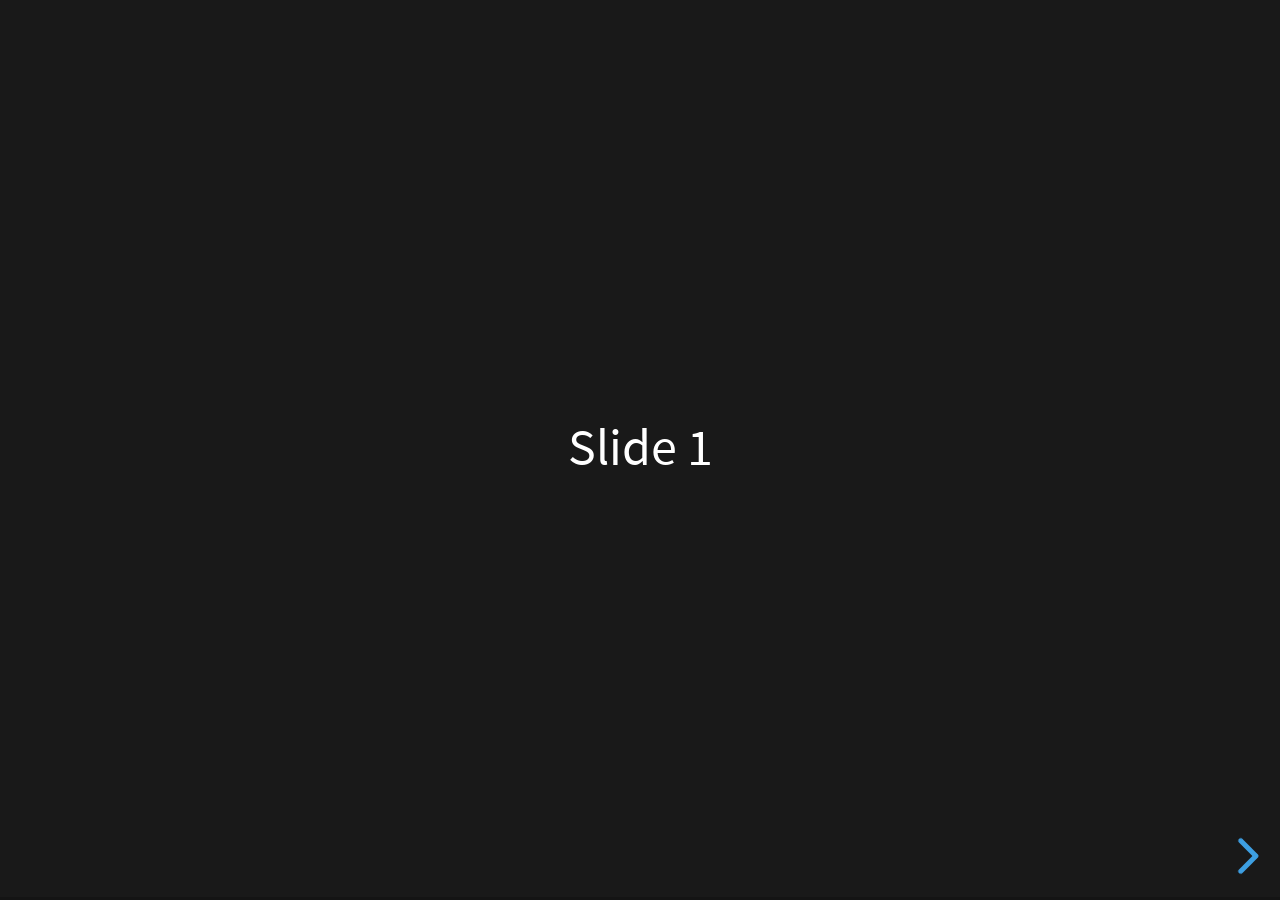
<file: assets/framework/reveal.js/index.html>
<!doctype html>
<html>
	<head>
		<meta charset="utf-8">
		<meta name="viewport" content="width=device-width, initial-scale=1.0, maximum-scale=1.0, user-scalable=no">

		<title>reveal.js</title>

		<link rel="stylesheet" href="dist/reset.css">
		<link rel="stylesheet" href="dist/reveal.css">
		<link rel="stylesheet" href="dist/theme/black.css" id="theme">

		<!-- Theme used for syntax highlighted code -->
		<link rel="stylesheet" href="plugin/highlight/monokai.css" id="highlight-theme">
	</head>
	<body>
		<div class="reveal">
			<div class="slides">
				<section>Slide 1</section>
				<section>Slide 2</section>
			</div>
		</div>

		<script src="dist/reveal.js"></script>
		<script src="plugin/notes/notes.js"></script>
		<script src="plugin/markdown/markdown.js"></script>
		<script src="plugin/highlight/highlight.js"></script>
		<script>
			// More info about initialization & config:
			// - https://revealjs.com/initialization/
			// - https://revealjs.com/config/
			Reveal.initialize({
				hash: true,

				// Learn about plugins: https://revealjs.com/plugins/
				plugins: [ RevealMarkdown, RevealHighlight, RevealNotes ]
			});
		</script>
	</body>
</html>
</file>
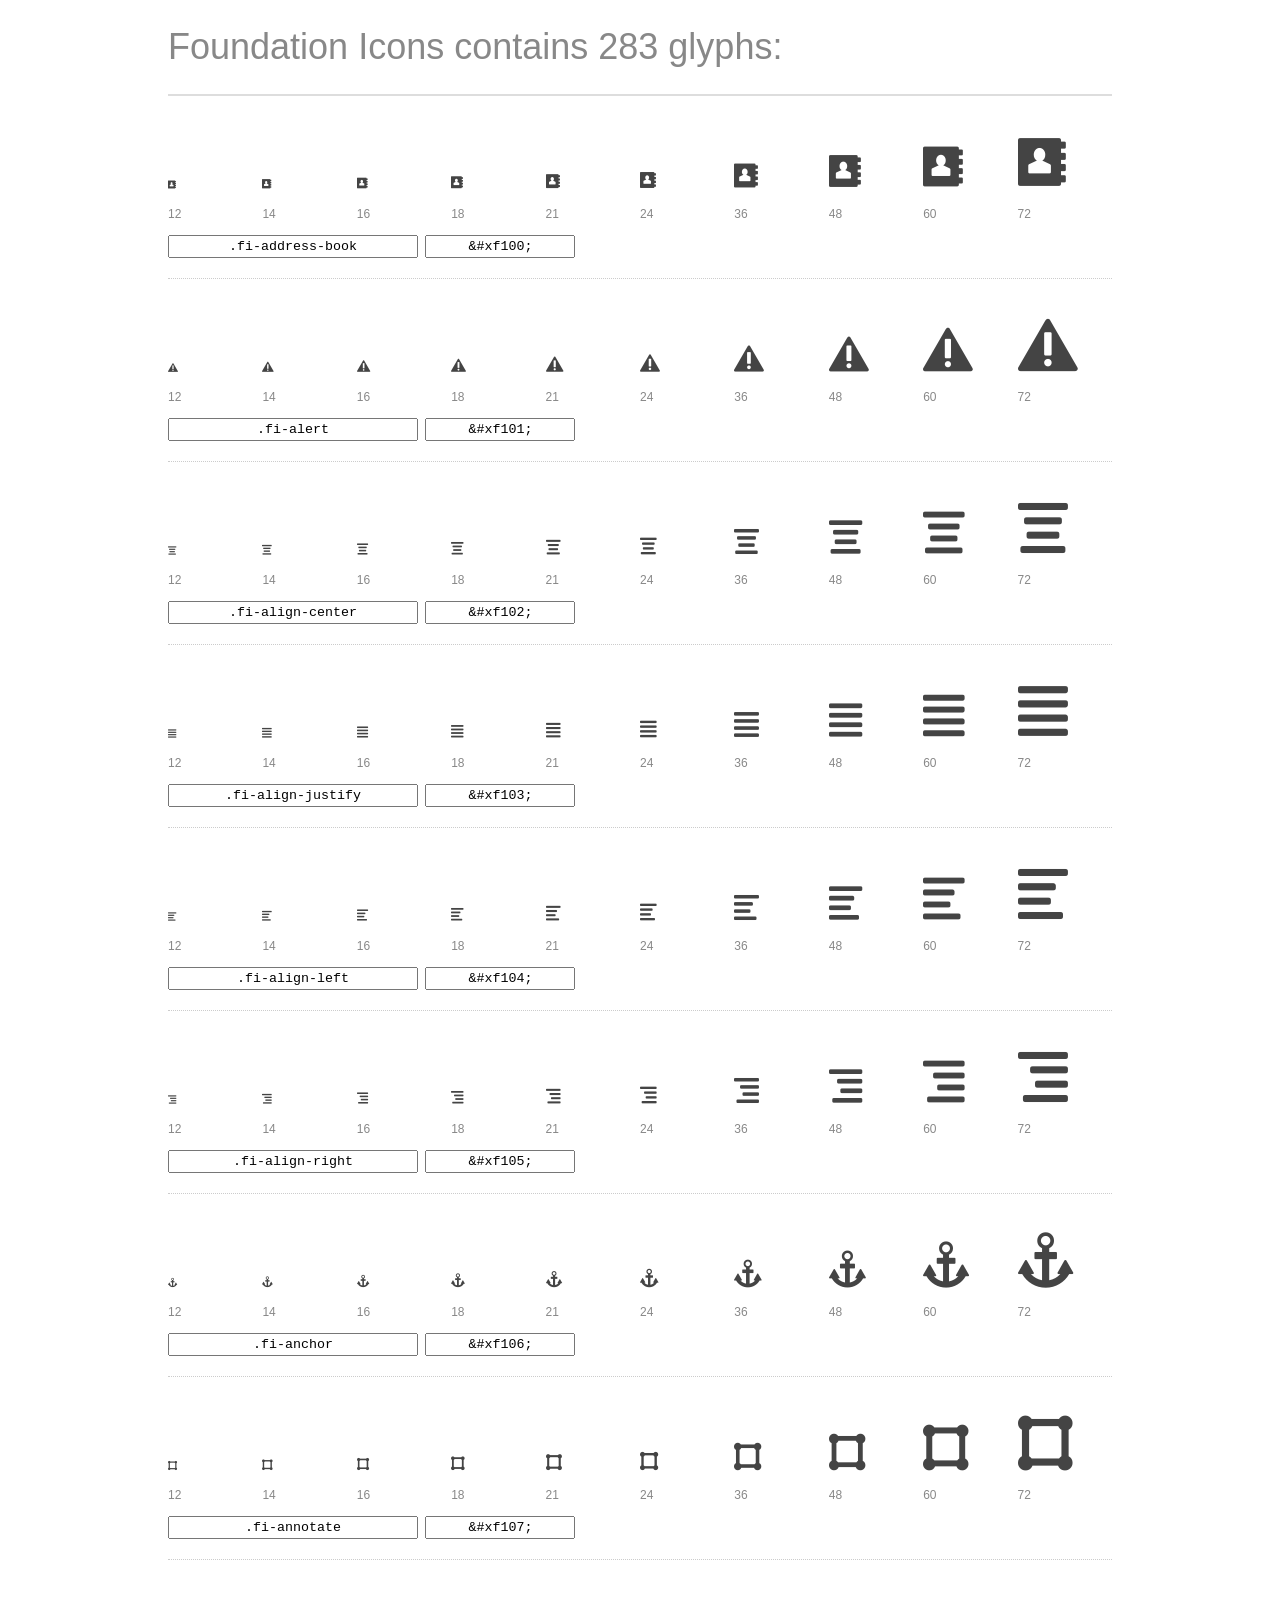
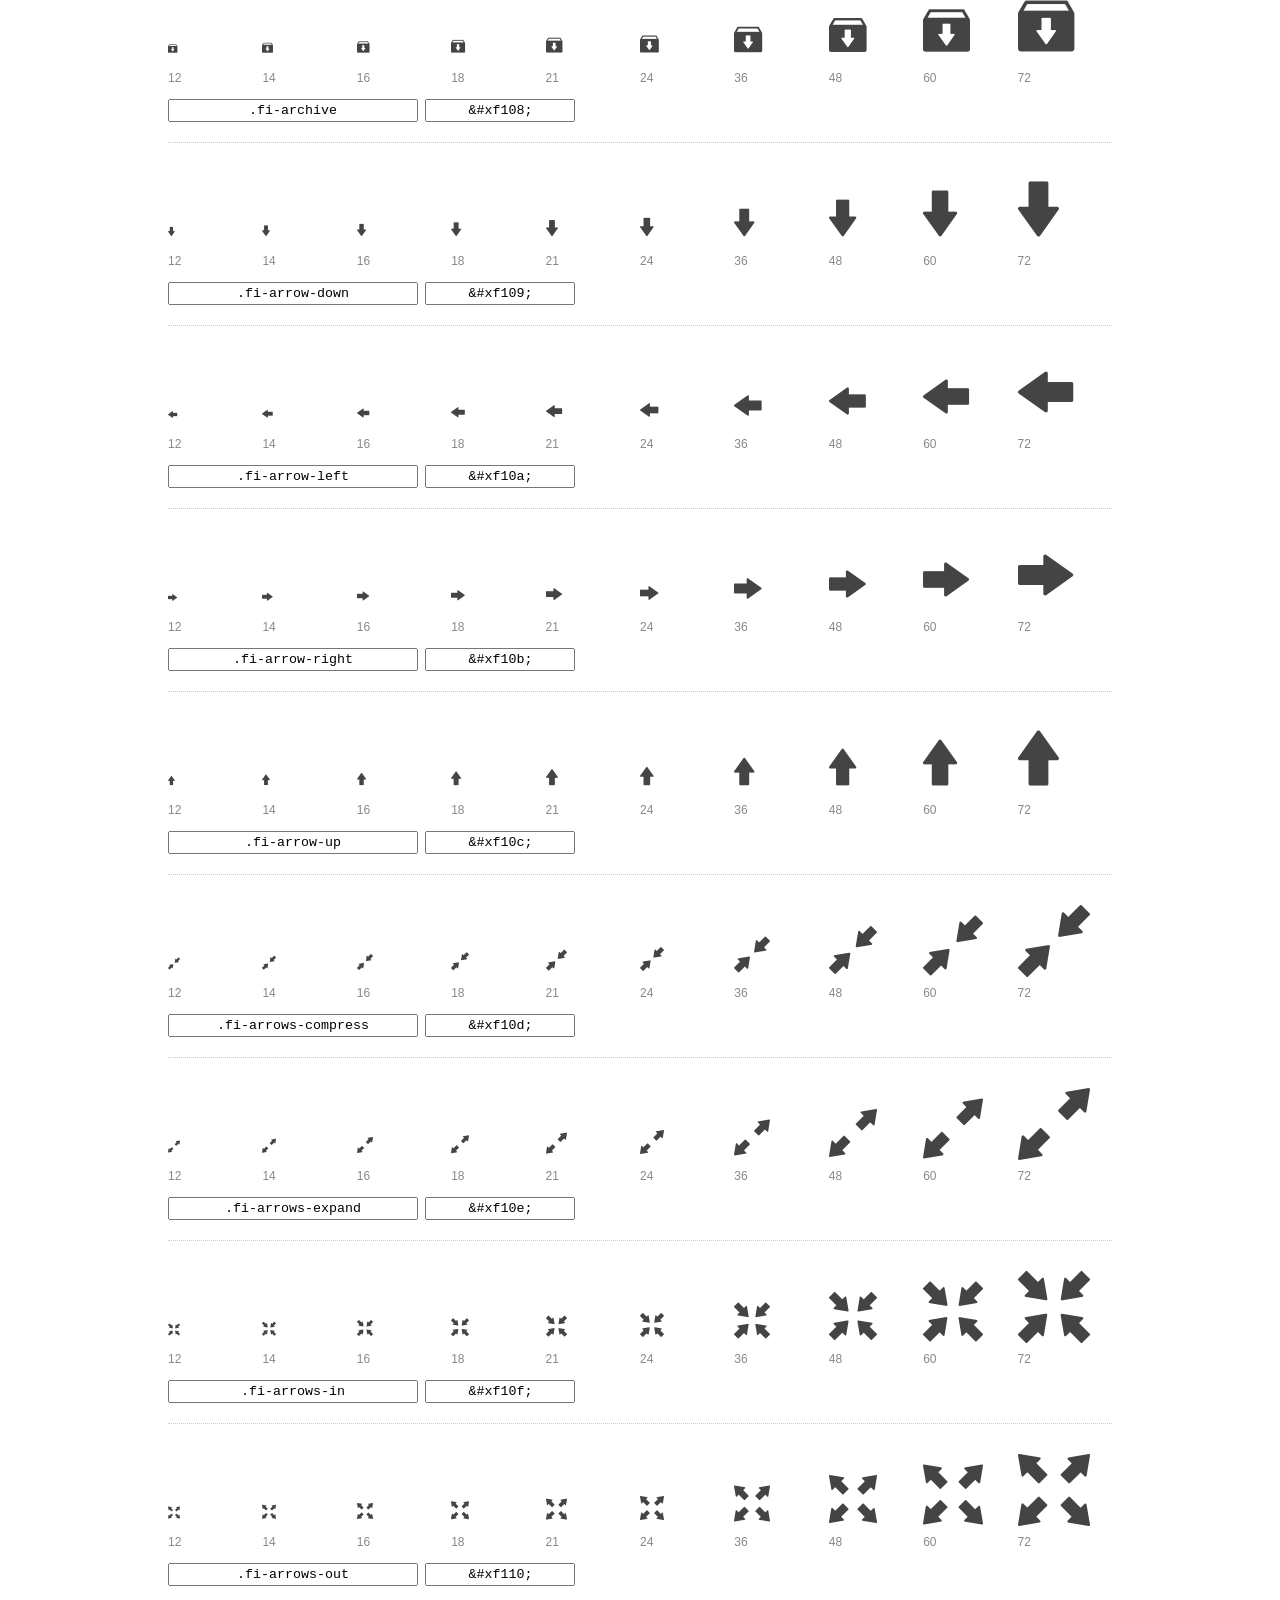
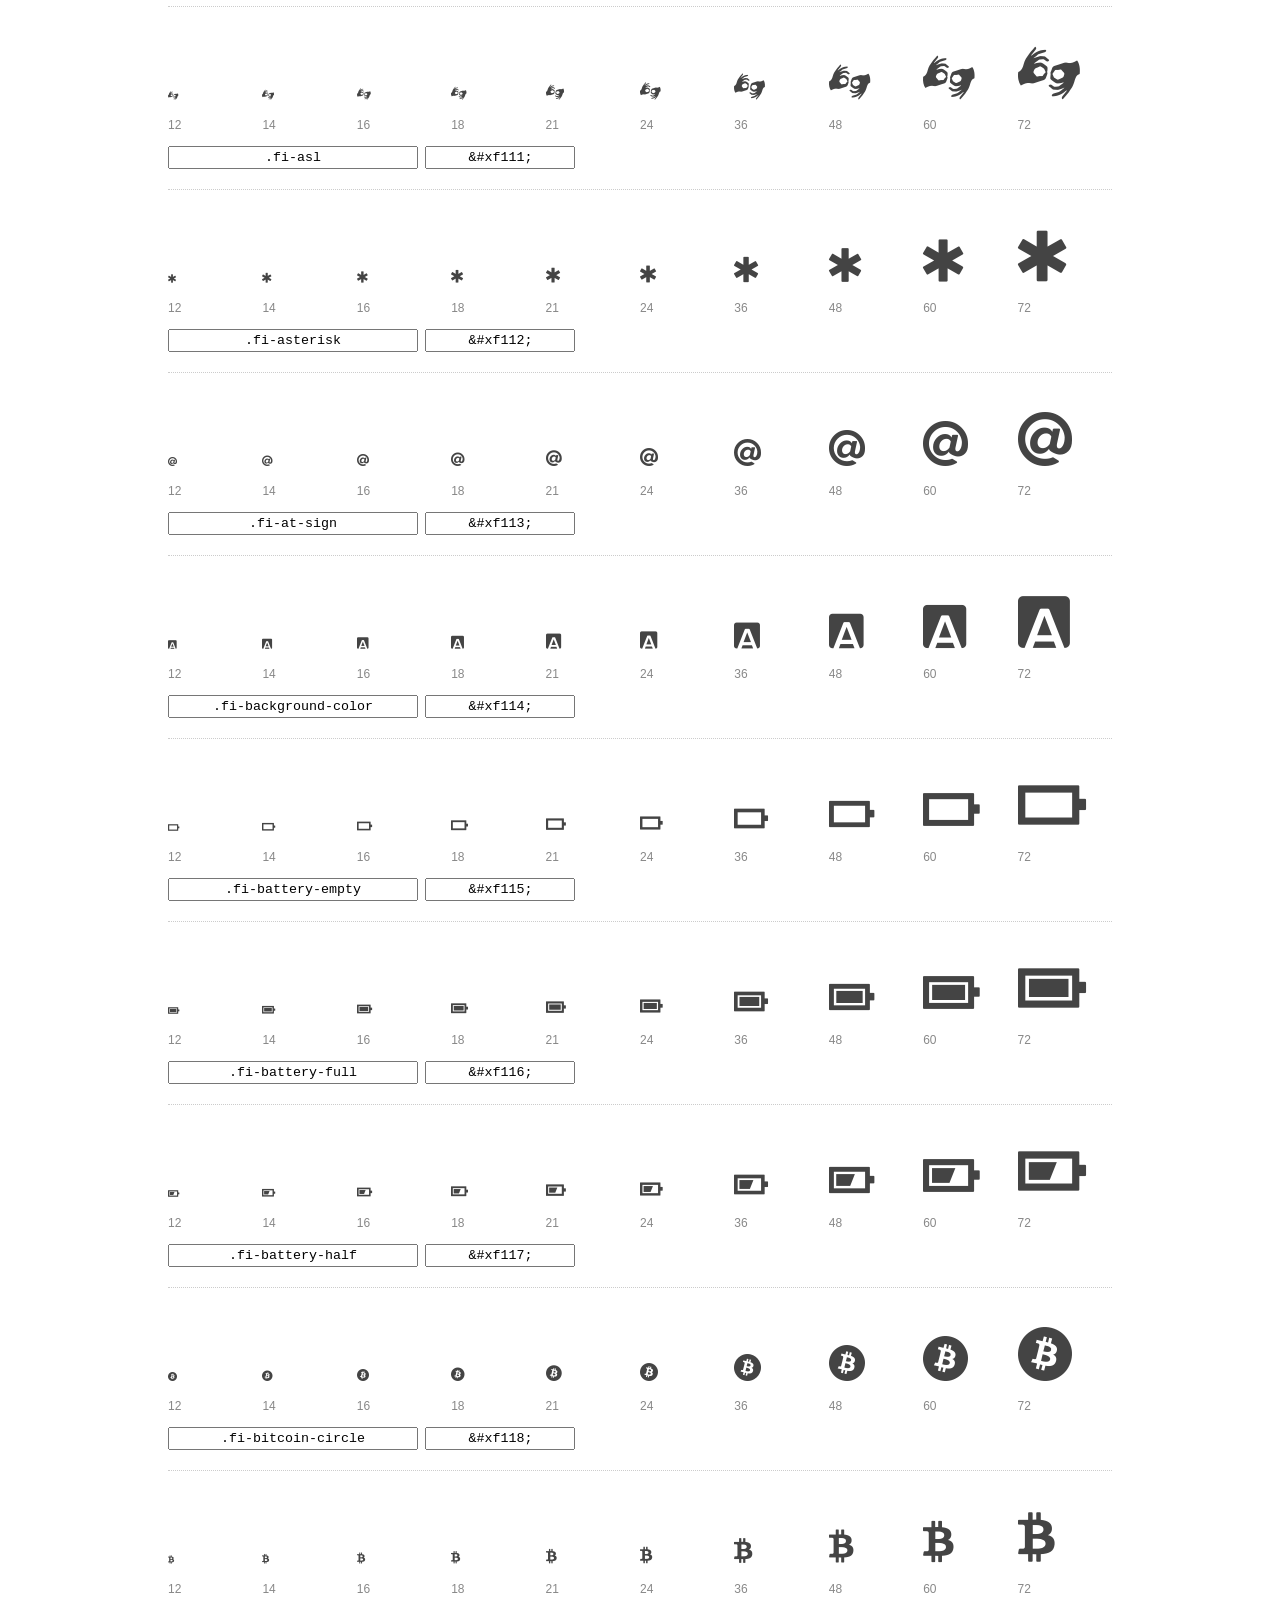
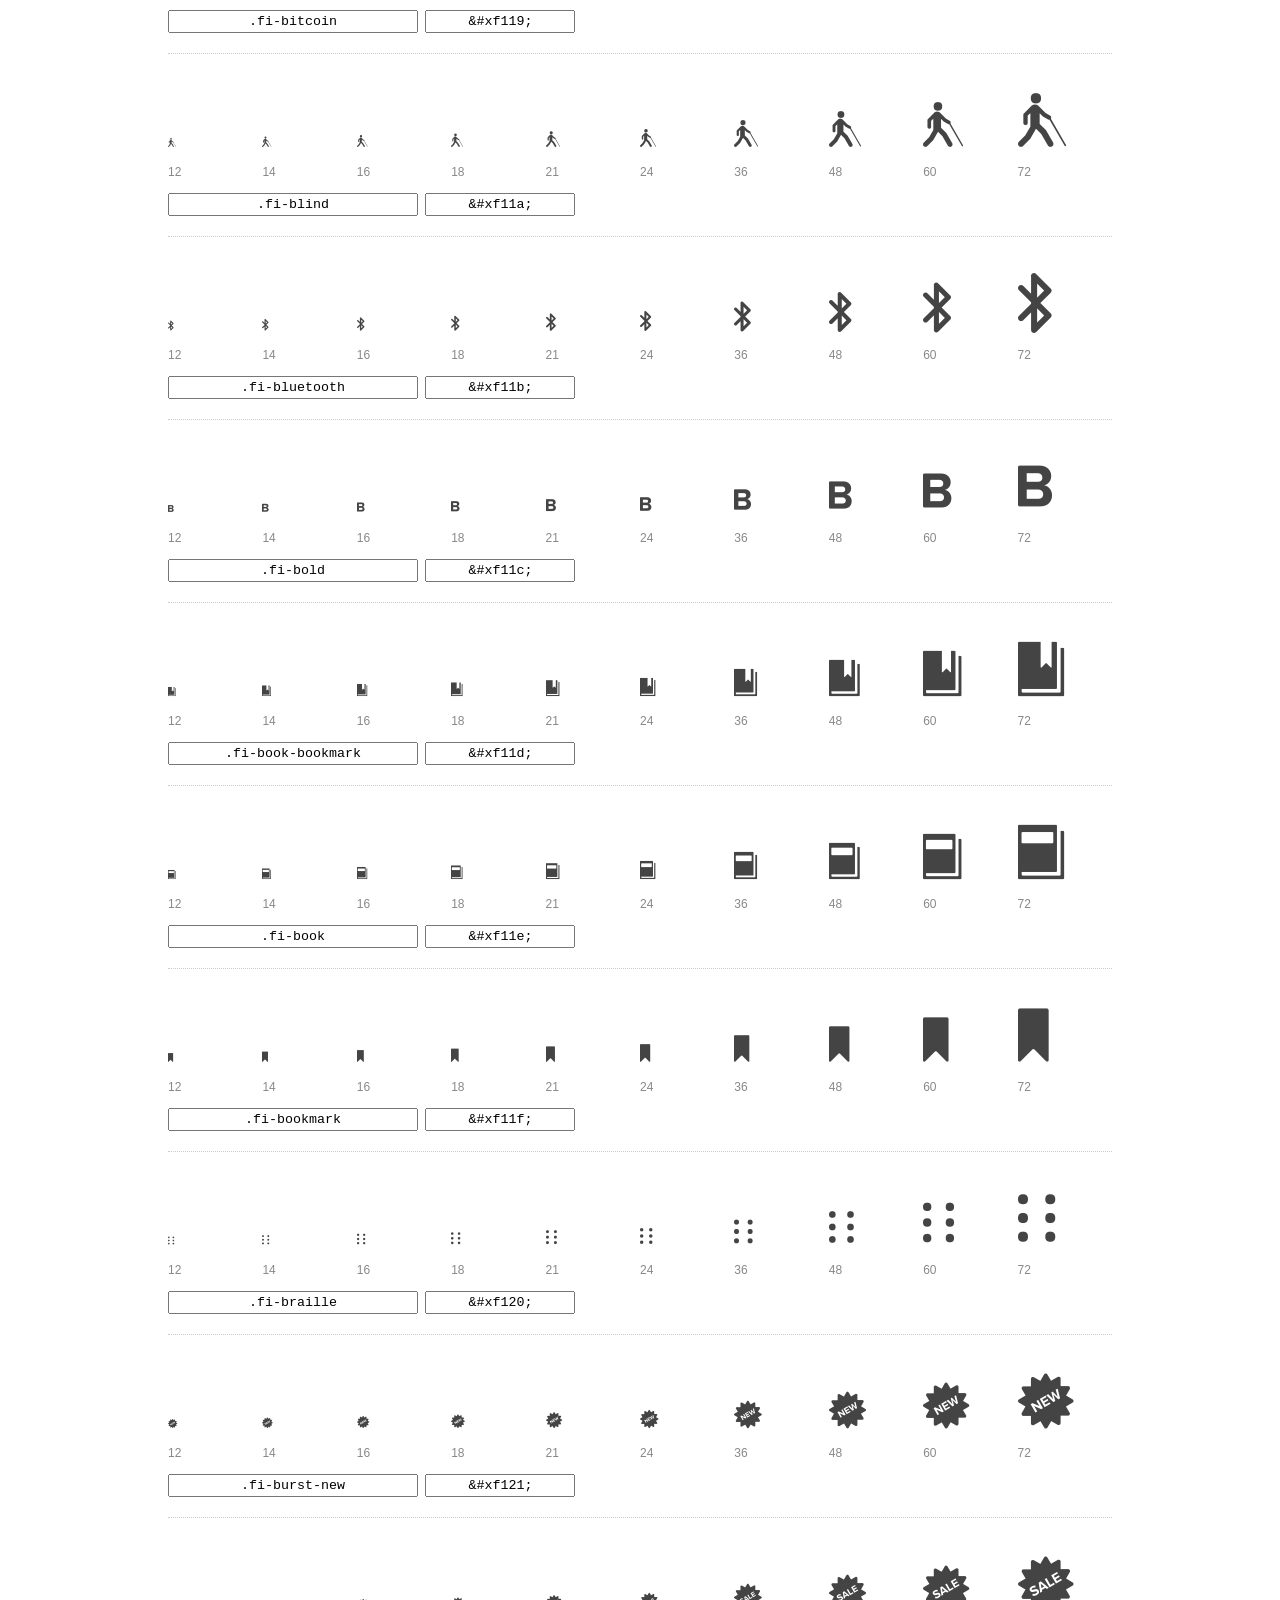
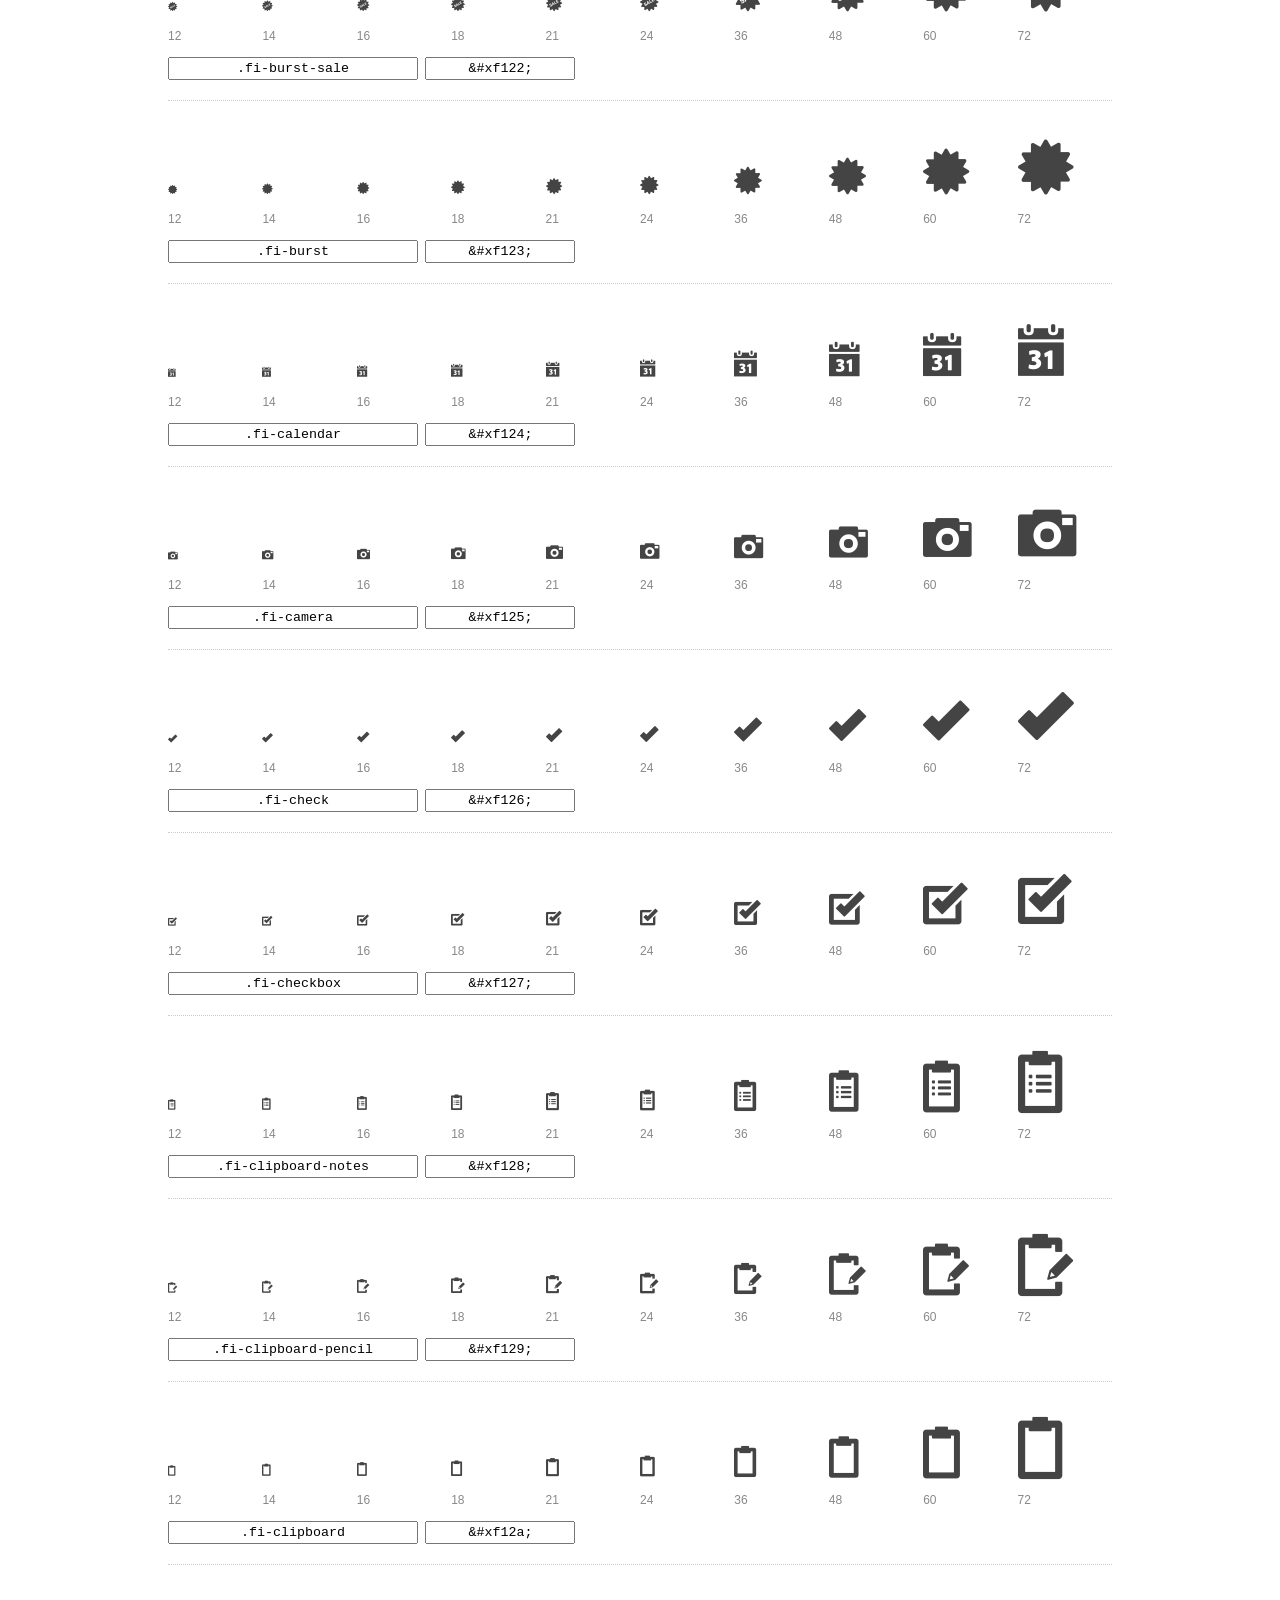
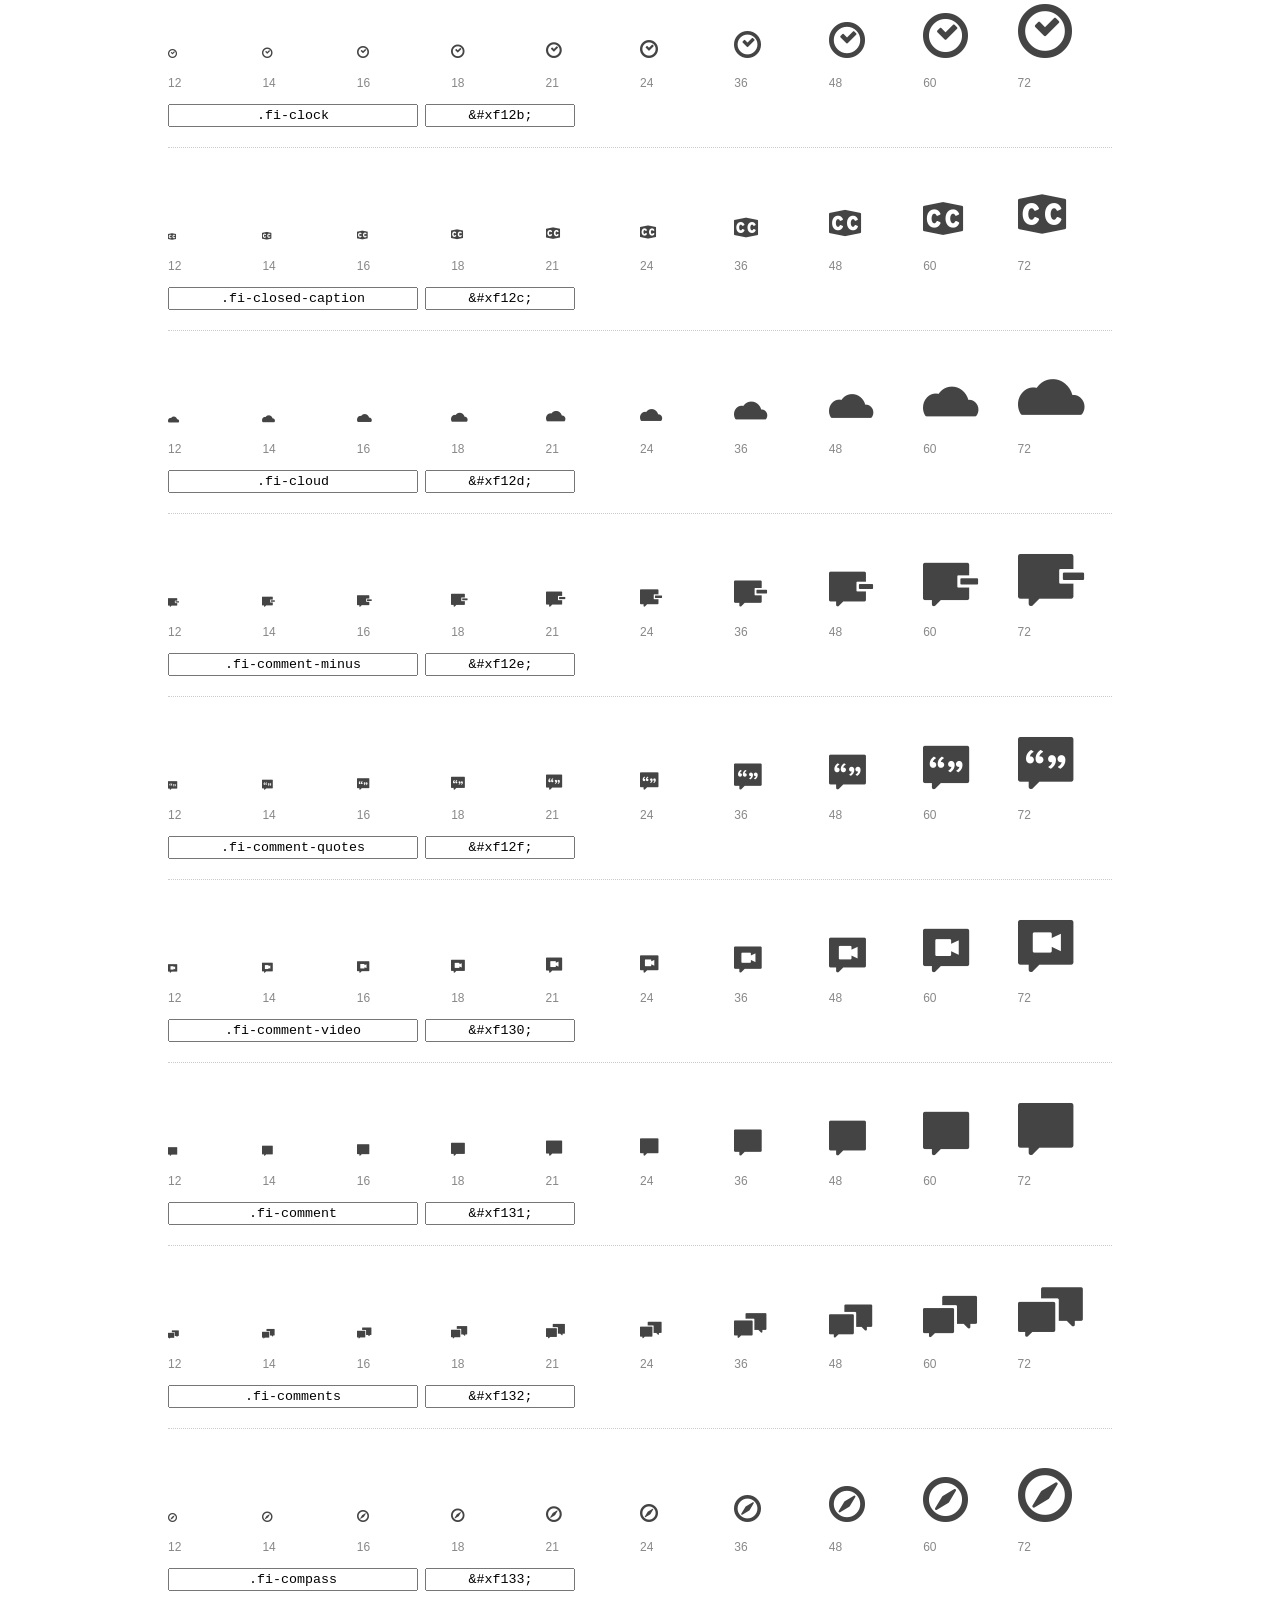
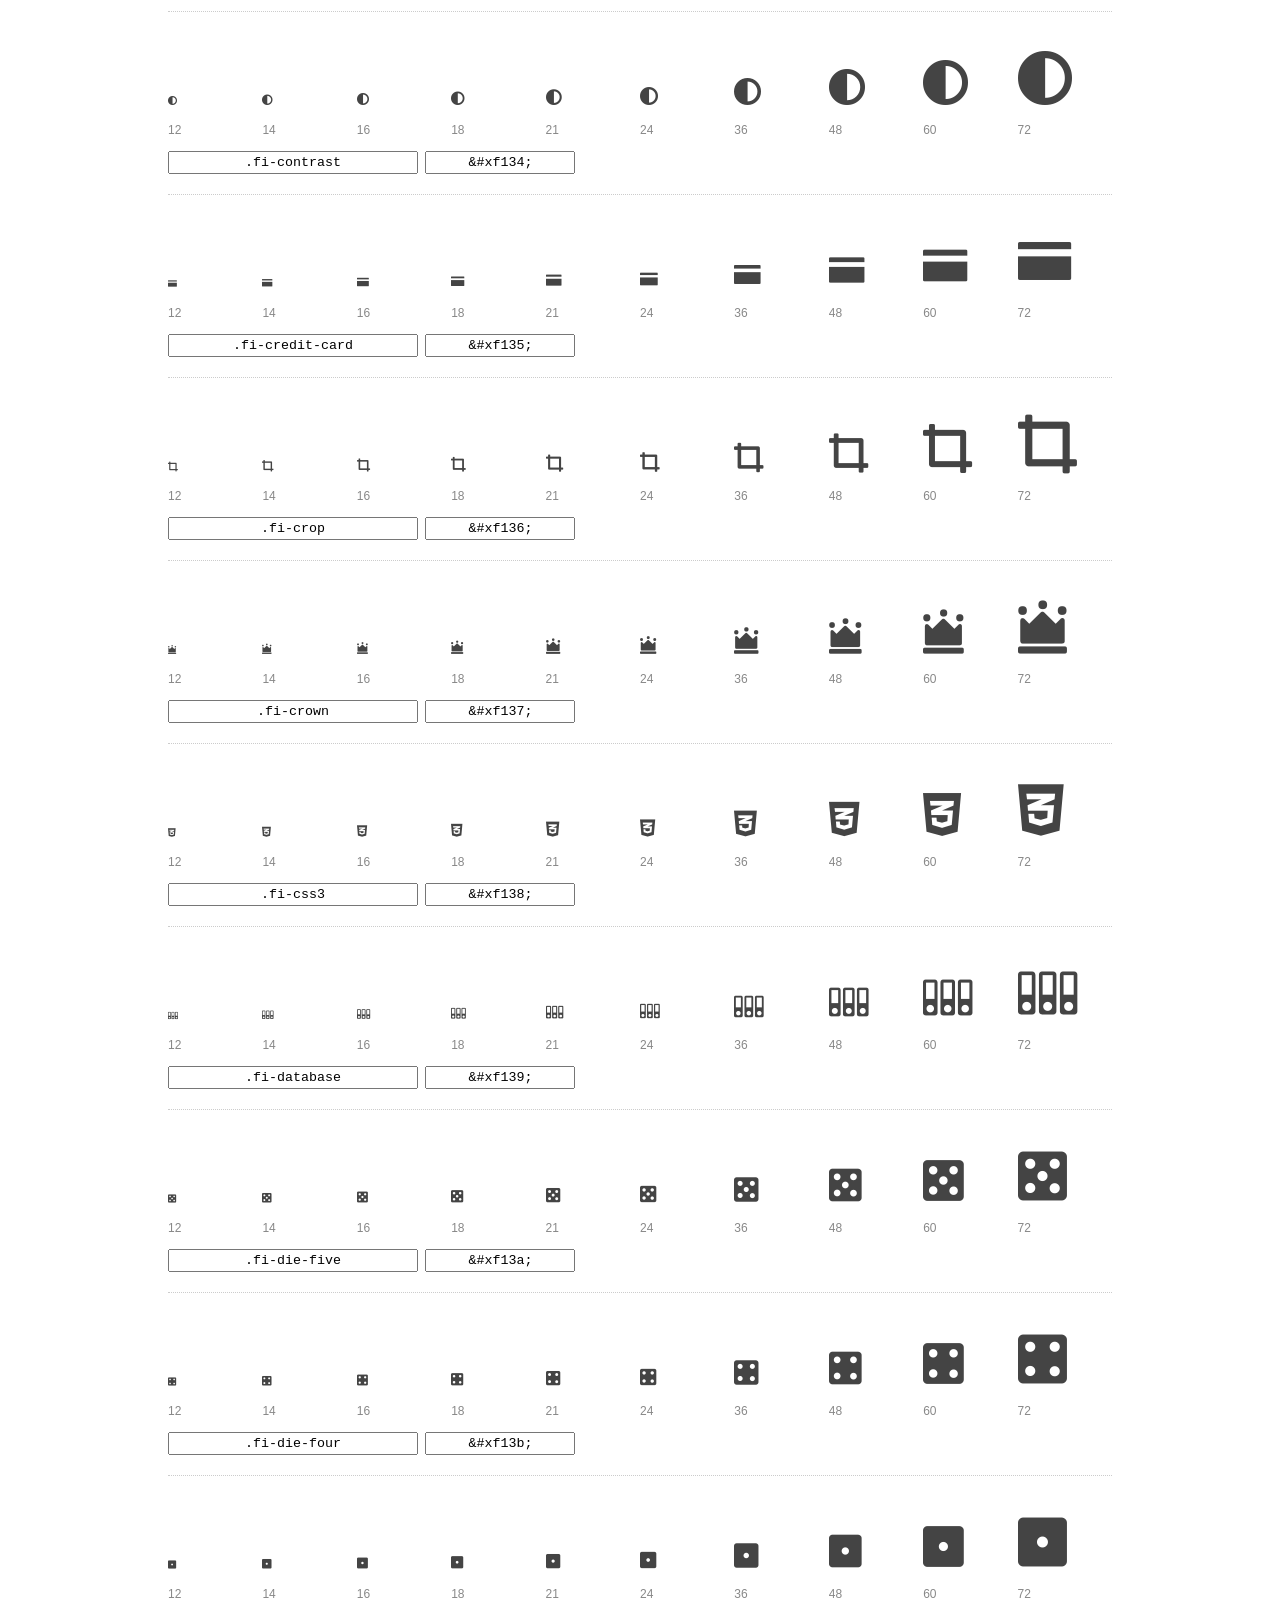
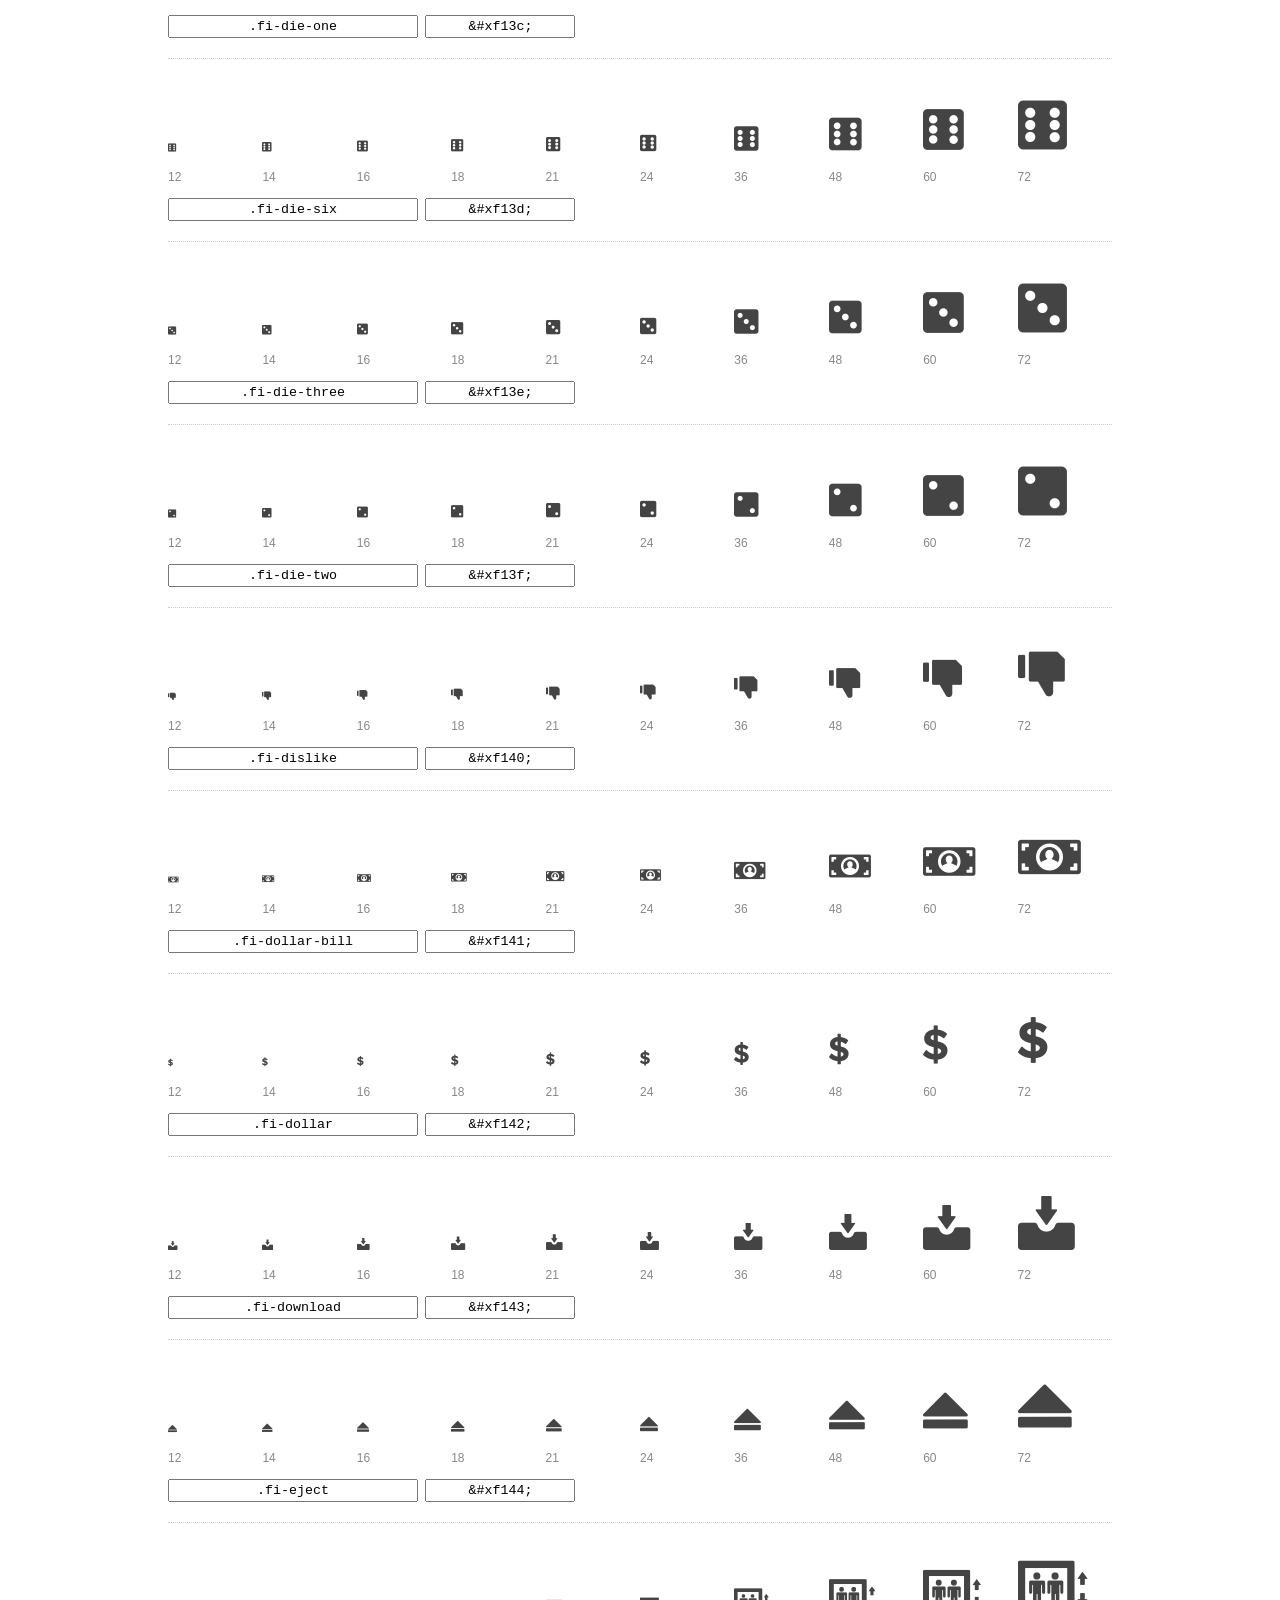
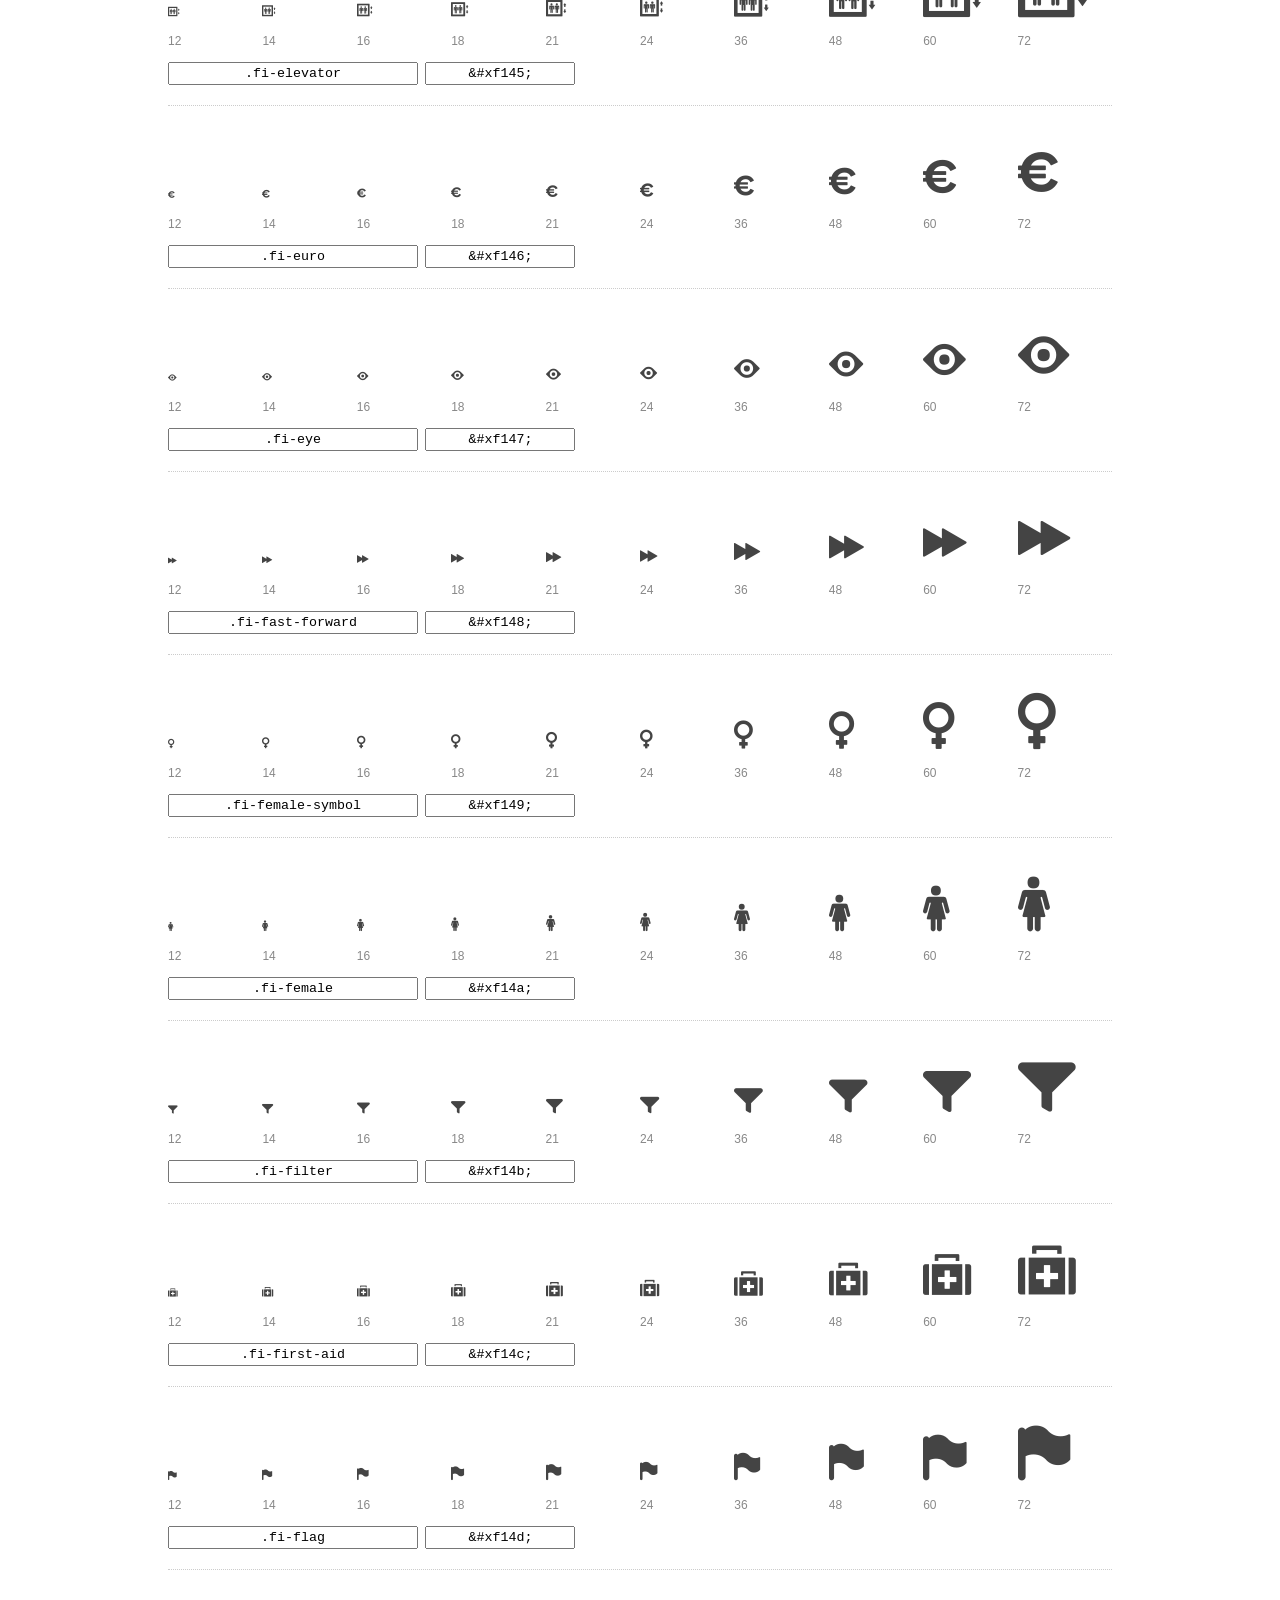
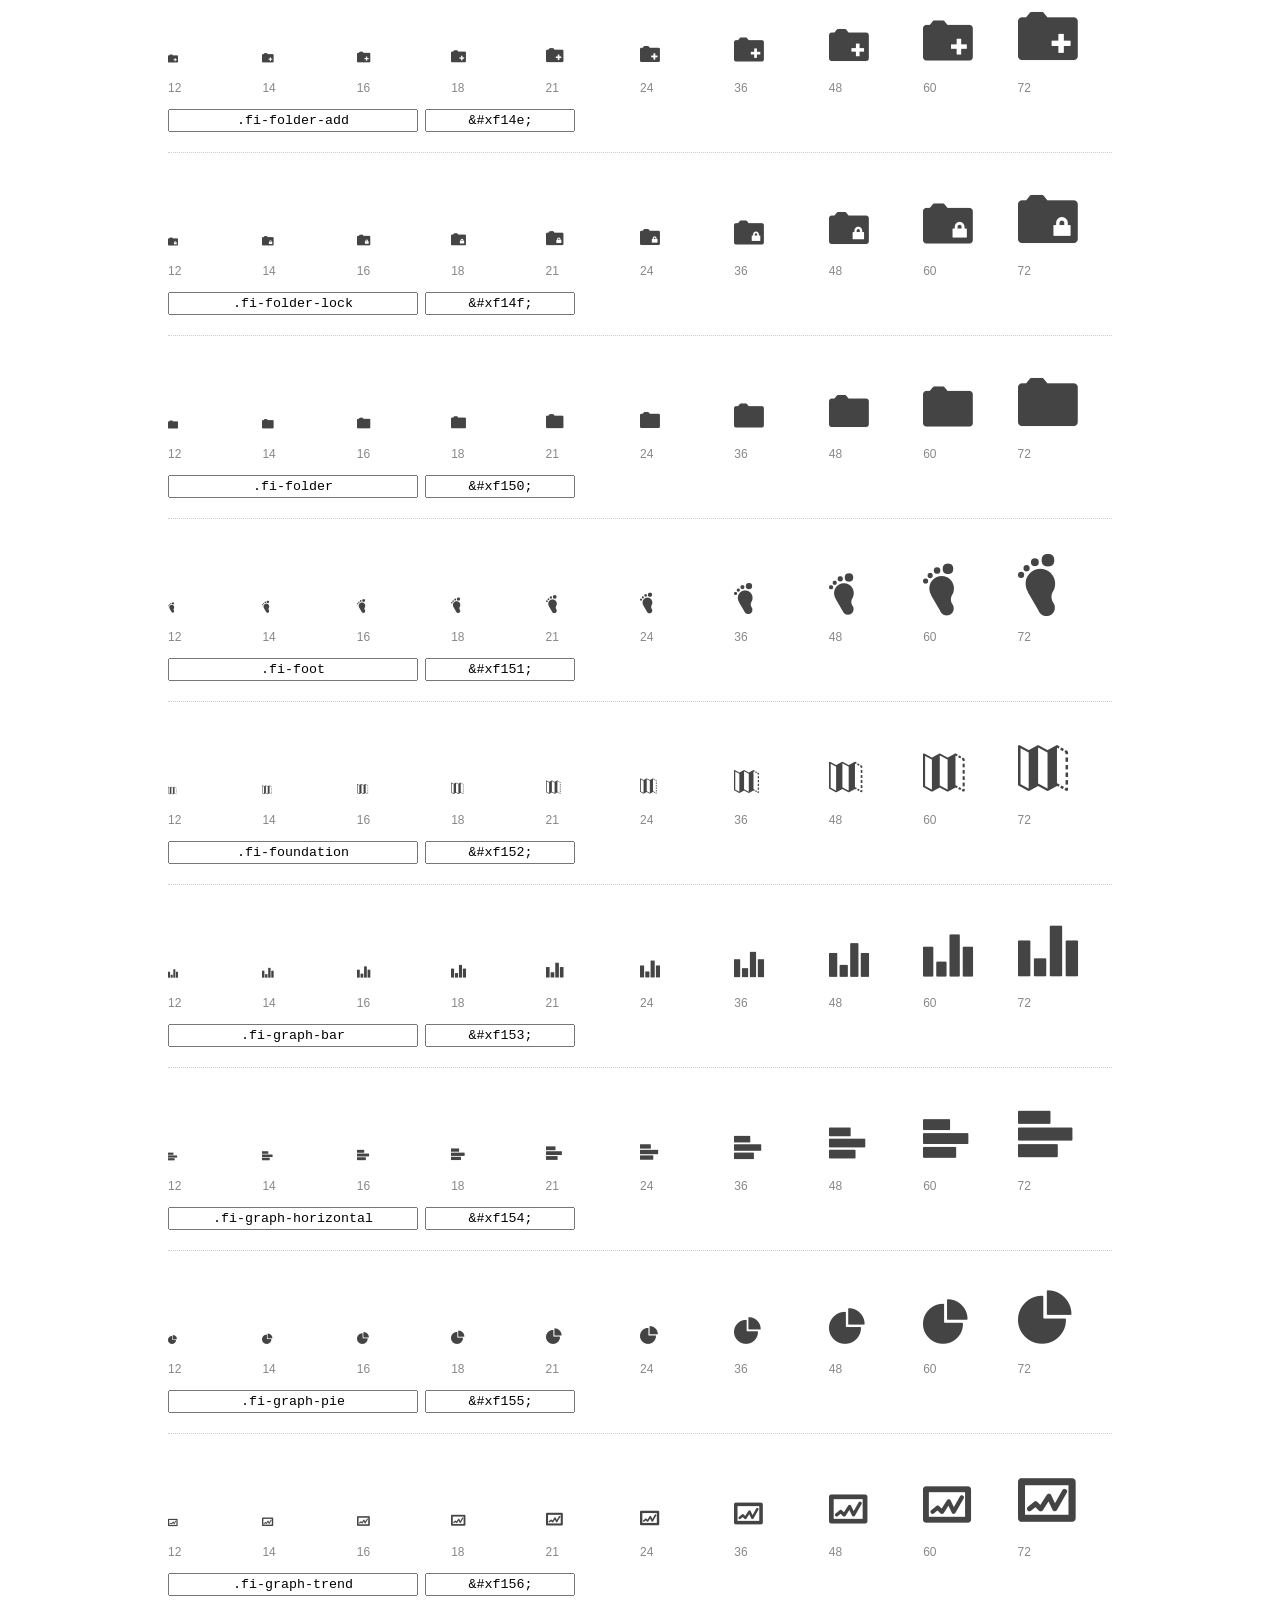
<file: assets/markdeck/css/preview.html>
<!DOCTYPE html>
<html>
  <head>
    <title>Foundation Icons glyphs preview</title>
    <link rel="stylesheet" href="foundation-icons.css" />

    <style>
      * {
        -moz-box-sizing: border-box;
        -webkit-box-sizing: border-box;
        box-sizing: border-box;
        margin: 0;
        padding: 0;
      }

      body {
        background: #fff;
        color: #444;
        font: 16px/1.5 "Helvetica Neue", Helvetica, Arial, sans-serif;
      }

      a, 
      a:visited {
        color: #888;
        text-decoration: underline;
      }
      a:hover, 
      a:focus { color: #000; }

      h1 {
        border-bottom: 2px solid #ddd;
        color: #888;
        font-size: 36px;
        font-weight: 300;
        margin-bottom: 20px;
        padding: 20px 0;
      }

      .container {
        margin: 0 auto;
        min-width: 880px;
        padding: 0 40px;
        width: 80%;
      }

      .glyph {
        border-bottom: 1px dotted #ccc;
        padding: 10px 0 20px;
        margin-bottom: 20px;
      }

      .preview-glyphs { vertical-align: bottom; } 

      .preview-scale { 
        color: #888;
        font-size: 12px; 
        margin-top: 5px;
      }

      .step {
        display: inline-block;
        line-height: 1;
        width: 10%;
      }

      
      .size-12 { font-size: 12px; }
      
      .size-14 { font-size: 14px; }
      
      .size-16 { font-size: 16px; }
      
      .size-18 { font-size: 18px; }
      
      .size-21 { font-size: 21px; }
      
      .size-24 { font-size: 24px; }
      
      .size-36 { font-size: 36px; }
      
      .size-48 { font-size: 48px; }
      
      .size-60 { font-size: 60px; }
      
      .size-72 { font-size: 72px; }
      

      .usage { margin-top: 10px; }

      .usage input {
        font-family: monospace;
        margin-right: 3px;
        padding: 2px 5px;
        text-align: center;
      }

      .usage .point { width: 150px; }

      .usage .class { width: 250px; }

      .footer {
        color: #888;
        font-size: 12px;
        padding: 20px 0;
      }
    </style>

    <!--[if lte IE 8]><script src="http://html5shiv.googlecode.com/svn/trunk/html5.js"></script><![endif]-->
  </head>

  <body>
    <div class="container">
      <h1>Foundation Icons contains 283 glyphs:</h1> 

      
      <div class="glyph">
        <div class="preview-glyphs">
          <i class="step fi-address-book size-12"></i><i class="step fi-address-book size-14"></i><i class="step fi-address-book size-16"></i><i class="step fi-address-book size-18"></i><i class="step fi-address-book size-21"></i><i class="step fi-address-book size-24"></i><i class="step fi-address-book size-36"></i><i class="step fi-address-book size-48"></i><i class="step fi-address-book size-60"></i><i class="step fi-address-book size-72"></i>
        </div>
        <div class="preview-scale">
          <span class="step">12</span><span class="step">14</span><span class="step">16</span><span class="step">18</span><span class="step">21</span><span class="step">24</span><span class="step">36</span><span class="step">48</span><span class="step">60</span><span class="step">72</span> 
        </div>
        <div class="usage">
          <input class="class" type="text" readonly="readonly" onClick="this.select();" value=".fi-address-book" />
          <input class="point" type="text" readonly="readonly" onClick="this.select();" value="&amp;#xf100;" />
        </div>
      </div>
      
      <div class="glyph">
        <div class="preview-glyphs">
          <i class="step fi-alert size-12"></i><i class="step fi-alert size-14"></i><i class="step fi-alert size-16"></i><i class="step fi-alert size-18"></i><i class="step fi-alert size-21"></i><i class="step fi-alert size-24"></i><i class="step fi-alert size-36"></i><i class="step fi-alert size-48"></i><i class="step fi-alert size-60"></i><i class="step fi-alert size-72"></i>
        </div>
        <div class="preview-scale">
          <span class="step">12</span><span class="step">14</span><span class="step">16</span><span class="step">18</span><span class="step">21</span><span class="step">24</span><span class="step">36</span><span class="step">48</span><span class="step">60</span><span class="step">72</span> 
        </div>
        <div class="usage">
          <input class="class" type="text" readonly="readonly" onClick="this.select();" value=".fi-alert" />
          <input class="point" type="text" readonly="readonly" onClick="this.select();" value="&amp;#xf101;" />
        </div>
      </div>
      
      <div class="glyph">
        <div class="preview-glyphs">
          <i class="step fi-align-center size-12"></i><i class="step fi-align-center size-14"></i><i class="step fi-align-center size-16"></i><i class="step fi-align-center size-18"></i><i class="step fi-align-center size-21"></i><i class="step fi-align-center size-24"></i><i class="step fi-align-center size-36"></i><i class="step fi-align-center size-48"></i><i class="step fi-align-center size-60"></i><i class="step fi-align-center size-72"></i>
        </div>
        <div class="preview-scale">
          <span class="step">12</span><span class="step">14</span><span class="step">16</span><span class="step">18</span><span class="step">21</span><span class="step">24</span><span class="step">36</span><span class="step">48</span><span class="step">60</span><span class="step">72</span> 
        </div>
        <div class="usage">
          <input class="class" type="text" readonly="readonly" onClick="this.select();" value=".fi-align-center" />
          <input class="point" type="text" readonly="readonly" onClick="this.select();" value="&amp;#xf102;" />
        </div>
      </div>
      
      <div class="glyph">
        <div class="preview-glyphs">
          <i class="step fi-align-justify size-12"></i><i class="step fi-align-justify size-14"></i><i class="step fi-align-justify size-16"></i><i class="step fi-align-justify size-18"></i><i class="step fi-align-justify size-21"></i><i class="step fi-align-justify size-24"></i><i class="step fi-align-justify size-36"></i><i class="step fi-align-justify size-48"></i><i class="step fi-align-justify size-60"></i><i class="step fi-align-justify size-72"></i>
        </div>
        <div class="preview-scale">
          <span class="step">12</span><span class="step">14</span><span class="step">16</span><span class="step">18</span><span class="step">21</span><span class="step">24</span><span class="step">36</span><span class="step">48</span><span class="step">60</span><span class="step">72</span> 
        </div>
        <div class="usage">
          <input class="class" type="text" readonly="readonly" onClick="this.select();" value=".fi-align-justify" />
          <input class="point" type="text" readonly="readonly" onClick="this.select();" value="&amp;#xf103;" />
        </div>
      </div>
      
      <div class="glyph">
        <div class="preview-glyphs">
          <i class="step fi-align-left size-12"></i><i class="step fi-align-left size-14"></i><i class="step fi-align-left size-16"></i><i class="step fi-align-left size-18"></i><i class="step fi-align-left size-21"></i><i class="step fi-align-left size-24"></i><i class="step fi-align-left size-36"></i><i class="step fi-align-left size-48"></i><i class="step fi-align-left size-60"></i><i class="step fi-align-left size-72"></i>
        </div>
        <div class="preview-scale">
          <span class="step">12</span><span class="step">14</span><span class="step">16</span><span class="step">18</span><span class="step">21</span><span class="step">24</span><span class="step">36</span><span class="step">48</span><span class="step">60</span><span class="step">72</span> 
        </div>
        <div class="usage">
          <input class="class" type="text" readonly="readonly" onClick="this.select();" value=".fi-align-left" />
          <input class="point" type="text" readonly="readonly" onClick="this.select();" value="&amp;#xf104;" />
        </div>
      </div>
      
      <div class="glyph">
        <div class="preview-glyphs">
          <i class="step fi-align-right size-12"></i><i class="step fi-align-right size-14"></i><i class="step fi-align-right size-16"></i><i class="step fi-align-right size-18"></i><i class="step fi-align-right size-21"></i><i class="step fi-align-right size-24"></i><i class="step fi-align-right size-36"></i><i class="step fi-align-right size-48"></i><i class="step fi-align-right size-60"></i><i class="step fi-align-right size-72"></i>
        </div>
        <div class="preview-scale">
          <span class="step">12</span><span class="step">14</span><span class="step">16</span><span class="step">18</span><span class="step">21</span><span class="step">24</span><span class="step">36</span><span class="step">48</span><span class="step">60</span><span class="step">72</span> 
        </div>
        <div class="usage">
          <input class="class" type="text" readonly="readonly" onClick="this.select();" value=".fi-align-right" />
          <input class="point" type="text" readonly="readonly" onClick="this.select();" value="&amp;#xf105;" />
        </div>
      </div>
      
      <div class="glyph">
        <div class="preview-glyphs">
          <i class="step fi-anchor size-12"></i><i class="step fi-anchor size-14"></i><i class="step fi-anchor size-16"></i><i class="step fi-anchor size-18"></i><i class="step fi-anchor size-21"></i><i class="step fi-anchor size-24"></i><i class="step fi-anchor size-36"></i><i class="step fi-anchor size-48"></i><i class="step fi-anchor size-60"></i><i class="step fi-anchor size-72"></i>
        </div>
        <div class="preview-scale">
          <span class="step">12</span><span class="step">14</span><span class="step">16</span><span class="step">18</span><span class="step">21</span><span class="step">24</span><span class="step">36</span><span class="step">48</span><span class="step">60</span><span class="step">72</span> 
        </div>
        <div class="usage">
          <input class="class" type="text" readonly="readonly" onClick="this.select();" value=".fi-anchor" />
          <input class="point" type="text" readonly="readonly" onClick="this.select();" value="&amp;#xf106;" />
        </div>
      </div>
      
      <div class="glyph">
        <div class="preview-glyphs">
          <i class="step fi-annotate size-12"></i><i class="step fi-annotate size-14"></i><i class="step fi-annotate size-16"></i><i class="step fi-annotate size-18"></i><i class="step fi-annotate size-21"></i><i class="step fi-annotate size-24"></i><i class="step fi-annotate size-36"></i><i class="step fi-annotate size-48"></i><i class="step fi-annotate size-60"></i><i class="step fi-annotate size-72"></i>
        </div>
        <div class="preview-scale">
          <span class="step">12</span><span class="step">14</span><span class="step">16</span><span class="step">18</span><span class="step">21</span><span class="step">24</span><span class="step">36</span><span class="step">48</span><span class="step">60</span><span class="step">72</span> 
        </div>
        <div class="usage">
          <input class="class" type="text" readonly="readonly" onClick="this.select();" value=".fi-annotate" />
          <input class="point" type="text" readonly="readonly" onClick="this.select();" value="&amp;#xf107;" />
        </div>
      </div>
      
      <div class="glyph">
        <div class="preview-glyphs">
          <i class="step fi-archive size-12"></i><i class="step fi-archive size-14"></i><i class="step fi-archive size-16"></i><i class="step fi-archive size-18"></i><i class="step fi-archive size-21"></i><i class="step fi-archive size-24"></i><i class="step fi-archive size-36"></i><i class="step fi-archive size-48"></i><i class="step fi-archive size-60"></i><i class="step fi-archive size-72"></i>
        </div>
        <div class="preview-scale">
          <span class="step">12</span><span class="step">14</span><span class="step">16</span><span class="step">18</span><span class="step">21</span><span class="step">24</span><span class="step">36</span><span class="step">48</span><span class="step">60</span><span class="step">72</span> 
        </div>
        <div class="usage">
          <input class="class" type="text" readonly="readonly" onClick="this.select();" value=".fi-archive" />
          <input class="point" type="text" readonly="readonly" onClick="this.select();" value="&amp;#xf108;" />
        </div>
      </div>
      
      <div class="glyph">
        <div class="preview-glyphs">
          <i class="step fi-arrow-down size-12"></i><i class="step fi-arrow-down size-14"></i><i class="step fi-arrow-down size-16"></i><i class="step fi-arrow-down size-18"></i><i class="step fi-arrow-down size-21"></i><i class="step fi-arrow-down size-24"></i><i class="step fi-arrow-down size-36"></i><i class="step fi-arrow-down size-48"></i><i class="step fi-arrow-down size-60"></i><i class="step fi-arrow-down size-72"></i>
        </div>
        <div class="preview-scale">
          <span class="step">12</span><span class="step">14</span><span class="step">16</span><span class="step">18</span><span class="step">21</span><span class="step">24</span><span class="step">36</span><span class="step">48</span><span class="step">60</span><span class="step">72</span> 
        </div>
        <div class="usage">
          <input class="class" type="text" readonly="readonly" onClick="this.select();" value=".fi-arrow-down" />
          <input class="point" type="text" readonly="readonly" onClick="this.select();" value="&amp;#xf109;" />
        </div>
      </div>
      
      <div class="glyph">
        <div class="preview-glyphs">
          <i class="step fi-arrow-left size-12"></i><i class="step fi-arrow-left size-14"></i><i class="step fi-arrow-left size-16"></i><i class="step fi-arrow-left size-18"></i><i class="step fi-arrow-left size-21"></i><i class="step fi-arrow-left size-24"></i><i class="step fi-arrow-left size-36"></i><i class="step fi-arrow-left size-48"></i><i class="step fi-arrow-left size-60"></i><i class="step fi-arrow-left size-72"></i>
        </div>
        <div class="preview-scale">
          <span class="step">12</span><span class="step">14</span><span class="step">16</span><span class="step">18</span><span class="step">21</span><span class="step">24</span><span class="step">36</span><span class="step">48</span><span class="step">60</span><span class="step">72</span> 
        </div>
        <div class="usage">
          <input class="class" type="text" readonly="readonly" onClick="this.select();" value=".fi-arrow-left" />
          <input class="point" type="text" readonly="readonly" onClick="this.select();" value="&amp;#xf10a;" />
        </div>
      </div>
      
      <div class="glyph">
        <div class="preview-glyphs">
          <i class="step fi-arrow-right size-12"></i><i class="step fi-arrow-right size-14"></i><i class="step fi-arrow-right size-16"></i><i class="step fi-arrow-right size-18"></i><i class="step fi-arrow-right size-21"></i><i class="step fi-arrow-right size-24"></i><i class="step fi-arrow-right size-36"></i><i class="step fi-arrow-right size-48"></i><i class="step fi-arrow-right size-60"></i><i class="step fi-arrow-right size-72"></i>
        </div>
        <div class="preview-scale">
          <span class="step">12</span><span class="step">14</span><span class="step">16</span><span class="step">18</span><span class="step">21</span><span class="step">24</span><span class="step">36</span><span class="step">48</span><span class="step">60</span><span class="step">72</span> 
        </div>
        <div class="usage">
          <input class="class" type="text" readonly="readonly" onClick="this.select();" value=".fi-arrow-right" />
          <input class="point" type="text" readonly="readonly" onClick="this.select();" value="&amp;#xf10b;" />
        </div>
      </div>
      
      <div class="glyph">
        <div class="preview-glyphs">
          <i class="step fi-arrow-up size-12"></i><i class="step fi-arrow-up size-14"></i><i class="step fi-arrow-up size-16"></i><i class="step fi-arrow-up size-18"></i><i class="step fi-arrow-up size-21"></i><i class="step fi-arrow-up size-24"></i><i class="step fi-arrow-up size-36"></i><i class="step fi-arrow-up size-48"></i><i class="step fi-arrow-up size-60"></i><i class="step fi-arrow-up size-72"></i>
        </div>
        <div class="preview-scale">
          <span class="step">12</span><span class="step">14</span><span class="step">16</span><span class="step">18</span><span class="step">21</span><span class="step">24</span><span class="step">36</span><span class="step">48</span><span class="step">60</span><span class="step">72</span> 
        </div>
        <div class="usage">
          <input class="class" type="text" readonly="readonly" onClick="this.select();" value=".fi-arrow-up" />
          <input class="point" type="text" readonly="readonly" onClick="this.select();" value="&amp;#xf10c;" />
        </div>
      </div>
      
      <div class="glyph">
        <div class="preview-glyphs">
          <i class="step fi-arrows-compress size-12"></i><i class="step fi-arrows-compress size-14"></i><i class="step fi-arrows-compress size-16"></i><i class="step fi-arrows-compress size-18"></i><i class="step fi-arrows-compress size-21"></i><i class="step fi-arrows-compress size-24"></i><i class="step fi-arrows-compress size-36"></i><i class="step fi-arrows-compress size-48"></i><i class="step fi-arrows-compress size-60"></i><i class="step fi-arrows-compress size-72"></i>
        </div>
        <div class="preview-scale">
          <span class="step">12</span><span class="step">14</span><span class="step">16</span><span class="step">18</span><span class="step">21</span><span class="step">24</span><span class="step">36</span><span class="step">48</span><span class="step">60</span><span class="step">72</span> 
        </div>
        <div class="usage">
          <input class="class" type="text" readonly="readonly" onClick="this.select();" value=".fi-arrows-compress" />
          <input class="point" type="text" readonly="readonly" onClick="this.select();" value="&amp;#xf10d;" />
        </div>
      </div>
      
      <div class="glyph">
        <div class="preview-glyphs">
          <i class="step fi-arrows-expand size-12"></i><i class="step fi-arrows-expand size-14"></i><i class="step fi-arrows-expand size-16"></i><i class="step fi-arrows-expand size-18"></i><i class="step fi-arrows-expand size-21"></i><i class="step fi-arrows-expand size-24"></i><i class="step fi-arrows-expand size-36"></i><i class="step fi-arrows-expand size-48"></i><i class="step fi-arrows-expand size-60"></i><i class="step fi-arrows-expand size-72"></i>
        </div>
        <div class="preview-scale">
          <span class="step">12</span><span class="step">14</span><span class="step">16</span><span class="step">18</span><span class="step">21</span><span class="step">24</span><span class="step">36</span><span class="step">48</span><span class="step">60</span><span class="step">72</span> 
        </div>
        <div class="usage">
          <input class="class" type="text" readonly="readonly" onClick="this.select();" value=".fi-arrows-expand" />
          <input class="point" type="text" readonly="readonly" onClick="this.select();" value="&amp;#xf10e;" />
        </div>
      </div>
      
      <div class="glyph">
        <div class="preview-glyphs">
          <i class="step fi-arrows-in size-12"></i><i class="step fi-arrows-in size-14"></i><i class="step fi-arrows-in size-16"></i><i class="step fi-arrows-in size-18"></i><i class="step fi-arrows-in size-21"></i><i class="step fi-arrows-in size-24"></i><i class="step fi-arrows-in size-36"></i><i class="step fi-arrows-in size-48"></i><i class="step fi-arrows-in size-60"></i><i class="step fi-arrows-in size-72"></i>
        </div>
        <div class="preview-scale">
          <span class="step">12</span><span class="step">14</span><span class="step">16</span><span class="step">18</span><span class="step">21</span><span class="step">24</span><span class="step">36</span><span class="step">48</span><span class="step">60</span><span class="step">72</span> 
        </div>
        <div class="usage">
          <input class="class" type="text" readonly="readonly" onClick="this.select();" value=".fi-arrows-in" />
          <input class="point" type="text" readonly="readonly" onClick="this.select();" value="&amp;#xf10f;" />
        </div>
      </div>
      
      <div class="glyph">
        <div class="preview-glyphs">
          <i class="step fi-arrows-out size-12"></i><i class="step fi-arrows-out size-14"></i><i class="step fi-arrows-out size-16"></i><i class="step fi-arrows-out size-18"></i><i class="step fi-arrows-out size-21"></i><i class="step fi-arrows-out size-24"></i><i class="step fi-arrows-out size-36"></i><i class="step fi-arrows-out size-48"></i><i class="step fi-arrows-out size-60"></i><i class="step fi-arrows-out size-72"></i>
        </div>
        <div class="preview-scale">
          <span class="step">12</span><span class="step">14</span><span class="step">16</span><span class="step">18</span><span class="step">21</span><span class="step">24</span><span class="step">36</span><span class="step">48</span><span class="step">60</span><span class="step">72</span> 
        </div>
        <div class="usage">
          <input class="class" type="text" readonly="readonly" onClick="this.select();" value=".fi-arrows-out" />
          <input class="point" type="text" readonly="readonly" onClick="this.select();" value="&amp;#xf110;" />
        </div>
      </div>
      
      <div class="glyph">
        <div class="preview-glyphs">
          <i class="step fi-asl size-12"></i><i class="step fi-asl size-14"></i><i class="step fi-asl size-16"></i><i class="step fi-asl size-18"></i><i class="step fi-asl size-21"></i><i class="step fi-asl size-24"></i><i class="step fi-asl size-36"></i><i class="step fi-asl size-48"></i><i class="step fi-asl size-60"></i><i class="step fi-asl size-72"></i>
        </div>
        <div class="preview-scale">
          <span class="step">12</span><span class="step">14</span><span class="step">16</span><span class="step">18</span><span class="step">21</span><span class="step">24</span><span class="step">36</span><span class="step">48</span><span class="step">60</span><span class="step">72</span> 
        </div>
        <div class="usage">
          <input class="class" type="text" readonly="readonly" onClick="this.select();" value=".fi-asl" />
          <input class="point" type="text" readonly="readonly" onClick="this.select();" value="&amp;#xf111;" />
        </div>
      </div>
      
      <div class="glyph">
        <div class="preview-glyphs">
          <i class="step fi-asterisk size-12"></i><i class="step fi-asterisk size-14"></i><i class="step fi-asterisk size-16"></i><i class="step fi-asterisk size-18"></i><i class="step fi-asterisk size-21"></i><i class="step fi-asterisk size-24"></i><i class="step fi-asterisk size-36"></i><i class="step fi-asterisk size-48"></i><i class="step fi-asterisk size-60"></i><i class="step fi-asterisk size-72"></i>
        </div>
        <div class="preview-scale">
          <span class="step">12</span><span class="step">14</span><span class="step">16</span><span class="step">18</span><span class="step">21</span><span class="step">24</span><span class="step">36</span><span class="step">48</span><span class="step">60</span><span class="step">72</span> 
        </div>
        <div class="usage">
          <input class="class" type="text" readonly="readonly" onClick="this.select();" value=".fi-asterisk" />
          <input class="point" type="text" readonly="readonly" onClick="this.select();" value="&amp;#xf112;" />
        </div>
      </div>
      
      <div class="glyph">
        <div class="preview-glyphs">
          <i class="step fi-at-sign size-12"></i><i class="step fi-at-sign size-14"></i><i class="step fi-at-sign size-16"></i><i class="step fi-at-sign size-18"></i><i class="step fi-at-sign size-21"></i><i class="step fi-at-sign size-24"></i><i class="step fi-at-sign size-36"></i><i class="step fi-at-sign size-48"></i><i class="step fi-at-sign size-60"></i><i class="step fi-at-sign size-72"></i>
        </div>
        <div class="preview-scale">
          <span class="step">12</span><span class="step">14</span><span class="step">16</span><span class="step">18</span><span class="step">21</span><span class="step">24</span><span class="step">36</span><span class="step">48</span><span class="step">60</span><span class="step">72</span> 
        </div>
        <div class="usage">
          <input class="class" type="text" readonly="readonly" onClick="this.select();" value=".fi-at-sign" />
          <input class="point" type="text" readonly="readonly" onClick="this.select();" value="&amp;#xf113;" />
        </div>
      </div>
      
      <div class="glyph">
        <div class="preview-glyphs">
          <i class="step fi-background-color size-12"></i><i class="step fi-background-color size-14"></i><i class="step fi-background-color size-16"></i><i class="step fi-background-color size-18"></i><i class="step fi-background-color size-21"></i><i class="step fi-background-color size-24"></i><i class="step fi-background-color size-36"></i><i class="step fi-background-color size-48"></i><i class="step fi-background-color size-60"></i><i class="step fi-background-color size-72"></i>
        </div>
        <div class="preview-scale">
          <span class="step">12</span><span class="step">14</span><span class="step">16</span><span class="step">18</span><span class="step">21</span><span class="step">24</span><span class="step">36</span><span class="step">48</span><span class="step">60</span><span class="step">72</span> 
        </div>
        <div class="usage">
          <input class="class" type="text" readonly="readonly" onClick="this.select();" value=".fi-background-color" />
          <input class="point" type="text" readonly="readonly" onClick="this.select();" value="&amp;#xf114;" />
        </div>
      </div>
      
      <div class="glyph">
        <div class="preview-glyphs">
          <i class="step fi-battery-empty size-12"></i><i class="step fi-battery-empty size-14"></i><i class="step fi-battery-empty size-16"></i><i class="step fi-battery-empty size-18"></i><i class="step fi-battery-empty size-21"></i><i class="step fi-battery-empty size-24"></i><i class="step fi-battery-empty size-36"></i><i class="step fi-battery-empty size-48"></i><i class="step fi-battery-empty size-60"></i><i class="step fi-battery-empty size-72"></i>
        </div>
        <div class="preview-scale">
          <span class="step">12</span><span class="step">14</span><span class="step">16</span><span class="step">18</span><span class="step">21</span><span class="step">24</span><span class="step">36</span><span class="step">48</span><span class="step">60</span><span class="step">72</span> 
        </div>
        <div class="usage">
          <input class="class" type="text" readonly="readonly" onClick="this.select();" value=".fi-battery-empty" />
          <input class="point" type="text" readonly="readonly" onClick="this.select();" value="&amp;#xf115;" />
        </div>
      </div>
      
      <div class="glyph">
        <div class="preview-glyphs">
          <i class="step fi-battery-full size-12"></i><i class="step fi-battery-full size-14"></i><i class="step fi-battery-full size-16"></i><i class="step fi-battery-full size-18"></i><i class="step fi-battery-full size-21"></i><i class="step fi-battery-full size-24"></i><i class="step fi-battery-full size-36"></i><i class="step fi-battery-full size-48"></i><i class="step fi-battery-full size-60"></i><i class="step fi-battery-full size-72"></i>
        </div>
        <div class="preview-scale">
          <span class="step">12</span><span class="step">14</span><span class="step">16</span><span class="step">18</span><span class="step">21</span><span class="step">24</span><span class="step">36</span><span class="step">48</span><span class="step">60</span><span class="step">72</span> 
        </div>
        <div class="usage">
          <input class="class" type="text" readonly="readonly" onClick="this.select();" value=".fi-battery-full" />
          <input class="point" type="text" readonly="readonly" onClick="this.select();" value="&amp;#xf116;" />
        </div>
      </div>
      
      <div class="glyph">
        <div class="preview-glyphs">
          <i class="step fi-battery-half size-12"></i><i class="step fi-battery-half size-14"></i><i class="step fi-battery-half size-16"></i><i class="step fi-battery-half size-18"></i><i class="step fi-battery-half size-21"></i><i class="step fi-battery-half size-24"></i><i class="step fi-battery-half size-36"></i><i class="step fi-battery-half size-48"></i><i class="step fi-battery-half size-60"></i><i class="step fi-battery-half size-72"></i>
        </div>
        <div class="preview-scale">
          <span class="step">12</span><span class="step">14</span><span class="step">16</span><span class="step">18</span><span class="step">21</span><span class="step">24</span><span class="step">36</span><span class="step">48</span><span class="step">60</span><span class="step">72</span> 
        </div>
        <div class="usage">
          <input class="class" type="text" readonly="readonly" onClick="this.select();" value=".fi-battery-half" />
          <input class="point" type="text" readonly="readonly" onClick="this.select();" value="&amp;#xf117;" />
        </div>
      </div>
      
      <div class="glyph">
        <div class="preview-glyphs">
          <i class="step fi-bitcoin-circle size-12"></i><i class="step fi-bitcoin-circle size-14"></i><i class="step fi-bitcoin-circle size-16"></i><i class="step fi-bitcoin-circle size-18"></i><i class="step fi-bitcoin-circle size-21"></i><i class="step fi-bitcoin-circle size-24"></i><i class="step fi-bitcoin-circle size-36"></i><i class="step fi-bitcoin-circle size-48"></i><i class="step fi-bitcoin-circle size-60"></i><i class="step fi-bitcoin-circle size-72"></i>
        </div>
        <div class="preview-scale">
          <span class="step">12</span><span class="step">14</span><span class="step">16</span><span class="step">18</span><span class="step">21</span><span class="step">24</span><span class="step">36</span><span class="step">48</span><span class="step">60</span><span class="step">72</span> 
        </div>
        <div class="usage">
          <input class="class" type="text" readonly="readonly" onClick="this.select();" value=".fi-bitcoin-circle" />
          <input class="point" type="text" readonly="readonly" onClick="this.select();" value="&amp;#xf118;" />
        </div>
      </div>
      
      <div class="glyph">
        <div class="preview-glyphs">
          <i class="step fi-bitcoin size-12"></i><i class="step fi-bitcoin size-14"></i><i class="step fi-bitcoin size-16"></i><i class="step fi-bitcoin size-18"></i><i class="step fi-bitcoin size-21"></i><i class="step fi-bitcoin size-24"></i><i class="step fi-bitcoin size-36"></i><i class="step fi-bitcoin size-48"></i><i class="step fi-bitcoin size-60"></i><i class="step fi-bitcoin size-72"></i>
        </div>
        <div class="preview-scale">
          <span class="step">12</span><span class="step">14</span><span class="step">16</span><span class="step">18</span><span class="step">21</span><span class="step">24</span><span class="step">36</span><span class="step">48</span><span class="step">60</span><span class="step">72</span> 
        </div>
        <div class="usage">
          <input class="class" type="text" readonly="readonly" onClick="this.select();" value=".fi-bitcoin" />
          <input class="point" type="text" readonly="readonly" onClick="this.select();" value="&amp;#xf119;" />
        </div>
      </div>
      
      <div class="glyph">
        <div class="preview-glyphs">
          <i class="step fi-blind size-12"></i><i class="step fi-blind size-14"></i><i class="step fi-blind size-16"></i><i class="step fi-blind size-18"></i><i class="step fi-blind size-21"></i><i class="step fi-blind size-24"></i><i class="step fi-blind size-36"></i><i class="step fi-blind size-48"></i><i class="step fi-blind size-60"></i><i class="step fi-blind size-72"></i>
        </div>
        <div class="preview-scale">
          <span class="step">12</span><span class="step">14</span><span class="step">16</span><span class="step">18</span><span class="step">21</span><span class="step">24</span><span class="step">36</span><span class="step">48</span><span class="step">60</span><span class="step">72</span> 
        </div>
        <div class="usage">
          <input class="class" type="text" readonly="readonly" onClick="this.select();" value=".fi-blind" />
          <input class="point" type="text" readonly="readonly" onClick="this.select();" value="&amp;#xf11a;" />
        </div>
      </div>
      
      <div class="glyph">
        <div class="preview-glyphs">
          <i class="step fi-bluetooth size-12"></i><i class="step fi-bluetooth size-14"></i><i class="step fi-bluetooth size-16"></i><i class="step fi-bluetooth size-18"></i><i class="step fi-bluetooth size-21"></i><i class="step fi-bluetooth size-24"></i><i class="step fi-bluetooth size-36"></i><i class="step fi-bluetooth size-48"></i><i class="step fi-bluetooth size-60"></i><i class="step fi-bluetooth size-72"></i>
        </div>
        <div class="preview-scale">
          <span class="step">12</span><span class="step">14</span><span class="step">16</span><span class="step">18</span><span class="step">21</span><span class="step">24</span><span class="step">36</span><span class="step">48</span><span class="step">60</span><span class="step">72</span> 
        </div>
        <div class="usage">
          <input class="class" type="text" readonly="readonly" onClick="this.select();" value=".fi-bluetooth" />
          <input class="point" type="text" readonly="readonly" onClick="this.select();" value="&amp;#xf11b;" />
        </div>
      </div>
      
      <div class="glyph">
        <div class="preview-glyphs">
          <i class="step fi-bold size-12"></i><i class="step fi-bold size-14"></i><i class="step fi-bold size-16"></i><i class="step fi-bold size-18"></i><i class="step fi-bold size-21"></i><i class="step fi-bold size-24"></i><i class="step fi-bold size-36"></i><i class="step fi-bold size-48"></i><i class="step fi-bold size-60"></i><i class="step fi-bold size-72"></i>
        </div>
        <div class="preview-scale">
          <span class="step">12</span><span class="step">14</span><span class="step">16</span><span class="step">18</span><span class="step">21</span><span class="step">24</span><span class="step">36</span><span class="step">48</span><span class="step">60</span><span class="step">72</span> 
        </div>
        <div class="usage">
          <input class="class" type="text" readonly="readonly" onClick="this.select();" value=".fi-bold" />
          <input class="point" type="text" readonly="readonly" onClick="this.select();" value="&amp;#xf11c;" />
        </div>
      </div>
      
      <div class="glyph">
        <div class="preview-glyphs">
          <i class="step fi-book-bookmark size-12"></i><i class="step fi-book-bookmark size-14"></i><i class="step fi-book-bookmark size-16"></i><i class="step fi-book-bookmark size-18"></i><i class="step fi-book-bookmark size-21"></i><i class="step fi-book-bookmark size-24"></i><i class="step fi-book-bookmark size-36"></i><i class="step fi-book-bookmark size-48"></i><i class="step fi-book-bookmark size-60"></i><i class="step fi-book-bookmark size-72"></i>
        </div>
        <div class="preview-scale">
          <span class="step">12</span><span class="step">14</span><span class="step">16</span><span class="step">18</span><span class="step">21</span><span class="step">24</span><span class="step">36</span><span class="step">48</span><span class="step">60</span><span class="step">72</span> 
        </div>
        <div class="usage">
          <input class="class" type="text" readonly="readonly" onClick="this.select();" value=".fi-book-bookmark" />
          <input class="point" type="text" readonly="readonly" onClick="this.select();" value="&amp;#xf11d;" />
        </div>
      </div>
      
      <div class="glyph">
        <div class="preview-glyphs">
          <i class="step fi-book size-12"></i><i class="step fi-book size-14"></i><i class="step fi-book size-16"></i><i class="step fi-book size-18"></i><i class="step fi-book size-21"></i><i class="step fi-book size-24"></i><i class="step fi-book size-36"></i><i class="step fi-book size-48"></i><i class="step fi-book size-60"></i><i class="step fi-book size-72"></i>
        </div>
        <div class="preview-scale">
          <span class="step">12</span><span class="step">14</span><span class="step">16</span><span class="step">18</span><span class="step">21</span><span class="step">24</span><span class="step">36</span><span class="step">48</span><span class="step">60</span><span class="step">72</span> 
        </div>
        <div class="usage">
          <input class="class" type="text" readonly="readonly" onClick="this.select();" value=".fi-book" />
          <input class="point" type="text" readonly="readonly" onClick="this.select();" value="&amp;#xf11e;" />
        </div>
      </div>
      
      <div class="glyph">
        <div class="preview-glyphs">
          <i class="step fi-bookmark size-12"></i><i class="step fi-bookmark size-14"></i><i class="step fi-bookmark size-16"></i><i class="step fi-bookmark size-18"></i><i class="step fi-bookmark size-21"></i><i class="step fi-bookmark size-24"></i><i class="step fi-bookmark size-36"></i><i class="step fi-bookmark size-48"></i><i class="step fi-bookmark size-60"></i><i class="step fi-bookmark size-72"></i>
        </div>
        <div class="preview-scale">
          <span class="step">12</span><span class="step">14</span><span class="step">16</span><span class="step">18</span><span class="step">21</span><span class="step">24</span><span class="step">36</span><span class="step">48</span><span class="step">60</span><span class="step">72</span> 
        </div>
        <div class="usage">
          <input class="class" type="text" readonly="readonly" onClick="this.select();" value=".fi-bookmark" />
          <input class="point" type="text" readonly="readonly" onClick="this.select();" value="&amp;#xf11f;" />
        </div>
      </div>
      
      <div class="glyph">
        <div class="preview-glyphs">
          <i class="step fi-braille size-12"></i><i class="step fi-braille size-14"></i><i class="step fi-braille size-16"></i><i class="step fi-braille size-18"></i><i class="step fi-braille size-21"></i><i class="step fi-braille size-24"></i><i class="step fi-braille size-36"></i><i class="step fi-braille size-48"></i><i class="step fi-braille size-60"></i><i class="step fi-braille size-72"></i>
        </div>
        <div class="preview-scale">
          <span class="step">12</span><span class="step">14</span><span class="step">16</span><span class="step">18</span><span class="step">21</span><span class="step">24</span><span class="step">36</span><span class="step">48</span><span class="step">60</span><span class="step">72</span> 
        </div>
        <div class="usage">
          <input class="class" type="text" readonly="readonly" onClick="this.select();" value=".fi-braille" />
          <input class="point" type="text" readonly="readonly" onClick="this.select();" value="&amp;#xf120;" />
        </div>
      </div>
      
      <div class="glyph">
        <div class="preview-glyphs">
          <i class="step fi-burst-new size-12"></i><i class="step fi-burst-new size-14"></i><i class="step fi-burst-new size-16"></i><i class="step fi-burst-new size-18"></i><i class="step fi-burst-new size-21"></i><i class="step fi-burst-new size-24"></i><i class="step fi-burst-new size-36"></i><i class="step fi-burst-new size-48"></i><i class="step fi-burst-new size-60"></i><i class="step fi-burst-new size-72"></i>
        </div>
        <div class="preview-scale">
          <span class="step">12</span><span class="step">14</span><span class="step">16</span><span class="step">18</span><span class="step">21</span><span class="step">24</span><span class="step">36</span><span class="step">48</span><span class="step">60</span><span class="step">72</span> 
        </div>
        <div class="usage">
          <input class="class" type="text" readonly="readonly" onClick="this.select();" value=".fi-burst-new" />
          <input class="point" type="text" readonly="readonly" onClick="this.select();" value="&amp;#xf121;" />
        </div>
      </div>
      
      <div class="glyph">
        <div class="preview-glyphs">
          <i class="step fi-burst-sale size-12"></i><i class="step fi-burst-sale size-14"></i><i class="step fi-burst-sale size-16"></i><i class="step fi-burst-sale size-18"></i><i class="step fi-burst-sale size-21"></i><i class="step fi-burst-sale size-24"></i><i class="step fi-burst-sale size-36"></i><i class="step fi-burst-sale size-48"></i><i class="step fi-burst-sale size-60"></i><i class="step fi-burst-sale size-72"></i>
        </div>
        <div class="preview-scale">
          <span class="step">12</span><span class="step">14</span><span class="step">16</span><span class="step">18</span><span class="step">21</span><span class="step">24</span><span class="step">36</span><span class="step">48</span><span class="step">60</span><span class="step">72</span> 
        </div>
        <div class="usage">
          <input class="class" type="text" readonly="readonly" onClick="this.select();" value=".fi-burst-sale" />
          <input class="point" type="text" readonly="readonly" onClick="this.select();" value="&amp;#xf122;" />
        </div>
      </div>
      
      <div class="glyph">
        <div class="preview-glyphs">
          <i class="step fi-burst size-12"></i><i class="step fi-burst size-14"></i><i class="step fi-burst size-16"></i><i class="step fi-burst size-18"></i><i class="step fi-burst size-21"></i><i class="step fi-burst size-24"></i><i class="step fi-burst size-36"></i><i class="step fi-burst size-48"></i><i class="step fi-burst size-60"></i><i class="step fi-burst size-72"></i>
        </div>
        <div class="preview-scale">
          <span class="step">12</span><span class="step">14</span><span class="step">16</span><span class="step">18</span><span class="step">21</span><span class="step">24</span><span class="step">36</span><span class="step">48</span><span class="step">60</span><span class="step">72</span> 
        </div>
        <div class="usage">
          <input class="class" type="text" readonly="readonly" onClick="this.select();" value=".fi-burst" />
          <input class="point" type="text" readonly="readonly" onClick="this.select();" value="&amp;#xf123;" />
        </div>
      </div>
      
      <div class="glyph">
        <div class="preview-glyphs">
          <i class="step fi-calendar size-12"></i><i class="step fi-calendar size-14"></i><i class="step fi-calendar size-16"></i><i class="step fi-calendar size-18"></i><i class="step fi-calendar size-21"></i><i class="step fi-calendar size-24"></i><i class="step fi-calendar size-36"></i><i class="step fi-calendar size-48"></i><i class="step fi-calendar size-60"></i><i class="step fi-calendar size-72"></i>
        </div>
        <div class="preview-scale">
          <span class="step">12</span><span class="step">14</span><span class="step">16</span><span class="step">18</span><span class="step">21</span><span class="step">24</span><span class="step">36</span><span class="step">48</span><span class="step">60</span><span class="step">72</span> 
        </div>
        <div class="usage">
          <input class="class" type="text" readonly="readonly" onClick="this.select();" value=".fi-calendar" />
          <input class="point" type="text" readonly="readonly" onClick="this.select();" value="&amp;#xf124;" />
        </div>
      </div>
      
      <div class="glyph">
        <div class="preview-glyphs">
          <i class="step fi-camera size-12"></i><i class="step fi-camera size-14"></i><i class="step fi-camera size-16"></i><i class="step fi-camera size-18"></i><i class="step fi-camera size-21"></i><i class="step fi-camera size-24"></i><i class="step fi-camera size-36"></i><i class="step fi-camera size-48"></i><i class="step fi-camera size-60"></i><i class="step fi-camera size-72"></i>
        </div>
        <div class="preview-scale">
          <span class="step">12</span><span class="step">14</span><span class="step">16</span><span class="step">18</span><span class="step">21</span><span class="step">24</span><span class="step">36</span><span class="step">48</span><span class="step">60</span><span class="step">72</span> 
        </div>
        <div class="usage">
          <input class="class" type="text" readonly="readonly" onClick="this.select();" value=".fi-camera" />
          <input class="point" type="text" readonly="readonly" onClick="this.select();" value="&amp;#xf125;" />
        </div>
      </div>
      
      <div class="glyph">
        <div class="preview-glyphs">
          <i class="step fi-check size-12"></i><i class="step fi-check size-14"></i><i class="step fi-check size-16"></i><i class="step fi-check size-18"></i><i class="step fi-check size-21"></i><i class="step fi-check size-24"></i><i class="step fi-check size-36"></i><i class="step fi-check size-48"></i><i class="step fi-check size-60"></i><i class="step fi-check size-72"></i>
        </div>
        <div class="preview-scale">
          <span class="step">12</span><span class="step">14</span><span class="step">16</span><span class="step">18</span><span class="step">21</span><span class="step">24</span><span class="step">36</span><span class="step">48</span><span class="step">60</span><span class="step">72</span> 
        </div>
        <div class="usage">
          <input class="class" type="text" readonly="readonly" onClick="this.select();" value=".fi-check" />
          <input class="point" type="text" readonly="readonly" onClick="this.select();" value="&amp;#xf126;" />
        </div>
      </div>
      
      <div class="glyph">
        <div class="preview-glyphs">
          <i class="step fi-checkbox size-12"></i><i class="step fi-checkbox size-14"></i><i class="step fi-checkbox size-16"></i><i class="step fi-checkbox size-18"></i><i class="step fi-checkbox size-21"></i><i class="step fi-checkbox size-24"></i><i class="step fi-checkbox size-36"></i><i class="step fi-checkbox size-48"></i><i class="step fi-checkbox size-60"></i><i class="step fi-checkbox size-72"></i>
        </div>
        <div class="preview-scale">
          <span class="step">12</span><span class="step">14</span><span class="step">16</span><span class="step">18</span><span class="step">21</span><span class="step">24</span><span class="step">36</span><span class="step">48</span><span class="step">60</span><span class="step">72</span> 
        </div>
        <div class="usage">
          <input class="class" type="text" readonly="readonly" onClick="this.select();" value=".fi-checkbox" />
          <input class="point" type="text" readonly="readonly" onClick="this.select();" value="&amp;#xf127;" />
        </div>
      </div>
      
      <div class="glyph">
        <div class="preview-glyphs">
          <i class="step fi-clipboard-notes size-12"></i><i class="step fi-clipboard-notes size-14"></i><i class="step fi-clipboard-notes size-16"></i><i class="step fi-clipboard-notes size-18"></i><i class="step fi-clipboard-notes size-21"></i><i class="step fi-clipboard-notes size-24"></i><i class="step fi-clipboard-notes size-36"></i><i class="step fi-clipboard-notes size-48"></i><i class="step fi-clipboard-notes size-60"></i><i class="step fi-clipboard-notes size-72"></i>
        </div>
        <div class="preview-scale">
          <span class="step">12</span><span class="step">14</span><span class="step">16</span><span class="step">18</span><span class="step">21</span><span class="step">24</span><span class="step">36</span><span class="step">48</span><span class="step">60</span><span class="step">72</span> 
        </div>
        <div class="usage">
          <input class="class" type="text" readonly="readonly" onClick="this.select();" value=".fi-clipboard-notes" />
          <input class="point" type="text" readonly="readonly" onClick="this.select();" value="&amp;#xf128;" />
        </div>
      </div>
      
      <div class="glyph">
        <div class="preview-glyphs">
          <i class="step fi-clipboard-pencil size-12"></i><i class="step fi-clipboard-pencil size-14"></i><i class="step fi-clipboard-pencil size-16"></i><i class="step fi-clipboard-pencil size-18"></i><i class="step fi-clipboard-pencil size-21"></i><i class="step fi-clipboard-pencil size-24"></i><i class="step fi-clipboard-pencil size-36"></i><i class="step fi-clipboard-pencil size-48"></i><i class="step fi-clipboard-pencil size-60"></i><i class="step fi-clipboard-pencil size-72"></i>
        </div>
        <div class="preview-scale">
          <span class="step">12</span><span class="step">14</span><span class="step">16</span><span class="step">18</span><span class="step">21</span><span class="step">24</span><span class="step">36</span><span class="step">48</span><span class="step">60</span><span class="step">72</span> 
        </div>
        <div class="usage">
          <input class="class" type="text" readonly="readonly" onClick="this.select();" value=".fi-clipboard-pencil" />
          <input class="point" type="text" readonly="readonly" onClick="this.select();" value="&amp;#xf129;" />
        </div>
      </div>
      
      <div class="glyph">
        <div class="preview-glyphs">
          <i class="step fi-clipboard size-12"></i><i class="step fi-clipboard size-14"></i><i class="step fi-clipboard size-16"></i><i class="step fi-clipboard size-18"></i><i class="step fi-clipboard size-21"></i><i class="step fi-clipboard size-24"></i><i class="step fi-clipboard size-36"></i><i class="step fi-clipboard size-48"></i><i class="step fi-clipboard size-60"></i><i class="step fi-clipboard size-72"></i>
        </div>
        <div class="preview-scale">
          <span class="step">12</span><span class="step">14</span><span class="step">16</span><span class="step">18</span><span class="step">21</span><span class="step">24</span><span class="step">36</span><span class="step">48</span><span class="step">60</span><span class="step">72</span> 
        </div>
        <div class="usage">
          <input class="class" type="text" readonly="readonly" onClick="this.select();" value=".fi-clipboard" />
          <input class="point" type="text" readonly="readonly" onClick="this.select();" value="&amp;#xf12a;" />
        </div>
      </div>
      
      <div class="glyph">
        <div class="preview-glyphs">
          <i class="step fi-clock size-12"></i><i class="step fi-clock size-14"></i><i class="step fi-clock size-16"></i><i class="step fi-clock size-18"></i><i class="step fi-clock size-21"></i><i class="step fi-clock size-24"></i><i class="step fi-clock size-36"></i><i class="step fi-clock size-48"></i><i class="step fi-clock size-60"></i><i class="step fi-clock size-72"></i>
        </div>
        <div class="preview-scale">
          <span class="step">12</span><span class="step">14</span><span class="step">16</span><span class="step">18</span><span class="step">21</span><span class="step">24</span><span class="step">36</span><span class="step">48</span><span class="step">60</span><span class="step">72</span> 
        </div>
        <div class="usage">
          <input class="class" type="text" readonly="readonly" onClick="this.select();" value=".fi-clock" />
          <input class="point" type="text" readonly="readonly" onClick="this.select();" value="&amp;#xf12b;" />
        </div>
      </div>
      
      <div class="glyph">
        <div class="preview-glyphs">
          <i class="step fi-closed-caption size-12"></i><i class="step fi-closed-caption size-14"></i><i class="step fi-closed-caption size-16"></i><i class="step fi-closed-caption size-18"></i><i class="step fi-closed-caption size-21"></i><i class="step fi-closed-caption size-24"></i><i class="step fi-closed-caption size-36"></i><i class="step fi-closed-caption size-48"></i><i class="step fi-closed-caption size-60"></i><i class="step fi-closed-caption size-72"></i>
        </div>
        <div class="preview-scale">
          <span class="step">12</span><span class="step">14</span><span class="step">16</span><span class="step">18</span><span class="step">21</span><span class="step">24</span><span class="step">36</span><span class="step">48</span><span class="step">60</span><span class="step">72</span> 
        </div>
        <div class="usage">
          <input class="class" type="text" readonly="readonly" onClick="this.select();" value=".fi-closed-caption" />
          <input class="point" type="text" readonly="readonly" onClick="this.select();" value="&amp;#xf12c;" />
        </div>
      </div>
      
      <div class="glyph">
        <div class="preview-glyphs">
          <i class="step fi-cloud size-12"></i><i class="step fi-cloud size-14"></i><i class="step fi-cloud size-16"></i><i class="step fi-cloud size-18"></i><i class="step fi-cloud size-21"></i><i class="step fi-cloud size-24"></i><i class="step fi-cloud size-36"></i><i class="step fi-cloud size-48"></i><i class="step fi-cloud size-60"></i><i class="step fi-cloud size-72"></i>
        </div>
        <div class="preview-scale">
          <span class="step">12</span><span class="step">14</span><span class="step">16</span><span class="step">18</span><span class="step">21</span><span class="step">24</span><span class="step">36</span><span class="step">48</span><span class="step">60</span><span class="step">72</span> 
        </div>
        <div class="usage">
          <input class="class" type="text" readonly="readonly" onClick="this.select();" value=".fi-cloud" />
          <input class="point" type="text" readonly="readonly" onClick="this.select();" value="&amp;#xf12d;" />
        </div>
      </div>
      
      <div class="glyph">
        <div class="preview-glyphs">
          <i class="step fi-comment-minus size-12"></i><i class="step fi-comment-minus size-14"></i><i class="step fi-comment-minus size-16"></i><i class="step fi-comment-minus size-18"></i><i class="step fi-comment-minus size-21"></i><i class="step fi-comment-minus size-24"></i><i class="step fi-comment-minus size-36"></i><i class="step fi-comment-minus size-48"></i><i class="step fi-comment-minus size-60"></i><i class="step fi-comment-minus size-72"></i>
        </div>
        <div class="preview-scale">
          <span class="step">12</span><span class="step">14</span><span class="step">16</span><span class="step">18</span><span class="step">21</span><span class="step">24</span><span class="step">36</span><span class="step">48</span><span class="step">60</span><span class="step">72</span> 
        </div>
        <div class="usage">
          <input class="class" type="text" readonly="readonly" onClick="this.select();" value=".fi-comment-minus" />
          <input class="point" type="text" readonly="readonly" onClick="this.select();" value="&amp;#xf12e;" />
        </div>
      </div>
      
      <div class="glyph">
        <div class="preview-glyphs">
          <i class="step fi-comment-quotes size-12"></i><i class="step fi-comment-quotes size-14"></i><i class="step fi-comment-quotes size-16"></i><i class="step fi-comment-quotes size-18"></i><i class="step fi-comment-quotes size-21"></i><i class="step fi-comment-quotes size-24"></i><i class="step fi-comment-quotes size-36"></i><i class="step fi-comment-quotes size-48"></i><i class="step fi-comment-quotes size-60"></i><i class="step fi-comment-quotes size-72"></i>
        </div>
        <div class="preview-scale">
          <span class="step">12</span><span class="step">14</span><span class="step">16</span><span class="step">18</span><span class="step">21</span><span class="step">24</span><span class="step">36</span><span class="step">48</span><span class="step">60</span><span class="step">72</span> 
        </div>
        <div class="usage">
          <input class="class" type="text" readonly="readonly" onClick="this.select();" value=".fi-comment-quotes" />
          <input class="point" type="text" readonly="readonly" onClick="this.select();" value="&amp;#xf12f;" />
        </div>
      </div>
      
      <div class="glyph">
        <div class="preview-glyphs">
          <i class="step fi-comment-video size-12"></i><i class="step fi-comment-video size-14"></i><i class="step fi-comment-video size-16"></i><i class="step fi-comment-video size-18"></i><i class="step fi-comment-video size-21"></i><i class="step fi-comment-video size-24"></i><i class="step fi-comment-video size-36"></i><i class="step fi-comment-video size-48"></i><i class="step fi-comment-video size-60"></i><i class="step fi-comment-video size-72"></i>
        </div>
        <div class="preview-scale">
          <span class="step">12</span><span class="step">14</span><span class="step">16</span><span class="step">18</span><span class="step">21</span><span class="step">24</span><span class="step">36</span><span class="step">48</span><span class="step">60</span><span class="step">72</span> 
        </div>
        <div class="usage">
          <input class="class" type="text" readonly="readonly" onClick="this.select();" value=".fi-comment-video" />
          <input class="point" type="text" readonly="readonly" onClick="this.select();" value="&amp;#xf130;" />
        </div>
      </div>
      
      <div class="glyph">
        <div class="preview-glyphs">
          <i class="step fi-comment size-12"></i><i class="step fi-comment size-14"></i><i class="step fi-comment size-16"></i><i class="step fi-comment size-18"></i><i class="step fi-comment size-21"></i><i class="step fi-comment size-24"></i><i class="step fi-comment size-36"></i><i class="step fi-comment size-48"></i><i class="step fi-comment size-60"></i><i class="step fi-comment size-72"></i>
        </div>
        <div class="preview-scale">
          <span class="step">12</span><span class="step">14</span><span class="step">16</span><span class="step">18</span><span class="step">21</span><span class="step">24</span><span class="step">36</span><span class="step">48</span><span class="step">60</span><span class="step">72</span> 
        </div>
        <div class="usage">
          <input class="class" type="text" readonly="readonly" onClick="this.select();" value=".fi-comment" />
          <input class="point" type="text" readonly="readonly" onClick="this.select();" value="&amp;#xf131;" />
        </div>
      </div>
      
      <div class="glyph">
        <div class="preview-glyphs">
          <i class="step fi-comments size-12"></i><i class="step fi-comments size-14"></i><i class="step fi-comments size-16"></i><i class="step fi-comments size-18"></i><i class="step fi-comments size-21"></i><i class="step fi-comments size-24"></i><i class="step fi-comments size-36"></i><i class="step fi-comments size-48"></i><i class="step fi-comments size-60"></i><i class="step fi-comments size-72"></i>
        </div>
        <div class="preview-scale">
          <span class="step">12</span><span class="step">14</span><span class="step">16</span><span class="step">18</span><span class="step">21</span><span class="step">24</span><span class="step">36</span><span class="step">48</span><span class="step">60</span><span class="step">72</span> 
        </div>
        <div class="usage">
          <input class="class" type="text" readonly="readonly" onClick="this.select();" value=".fi-comments" />
          <input class="point" type="text" readonly="readonly" onClick="this.select();" value="&amp;#xf132;" />
        </div>
      </div>
      
      <div class="glyph">
        <div class="preview-glyphs">
          <i class="step fi-compass size-12"></i><i class="step fi-compass size-14"></i><i class="step fi-compass size-16"></i><i class="step fi-compass size-18"></i><i class="step fi-compass size-21"></i><i class="step fi-compass size-24"></i><i class="step fi-compass size-36"></i><i class="step fi-compass size-48"></i><i class="step fi-compass size-60"></i><i class="step fi-compass size-72"></i>
        </div>
        <div class="preview-scale">
          <span class="step">12</span><span class="step">14</span><span class="step">16</span><span class="step">18</span><span class="step">21</span><span class="step">24</span><span class="step">36</span><span class="step">48</span><span class="step">60</span><span class="step">72</span> 
        </div>
        <div class="usage">
          <input class="class" type="text" readonly="readonly" onClick="this.select();" value=".fi-compass" />
          <input class="point" type="text" readonly="readonly" onClick="this.select();" value="&amp;#xf133;" />
        </div>
      </div>
      
      <div class="glyph">
        <div class="preview-glyphs">
          <i class="step fi-contrast size-12"></i><i class="step fi-contrast size-14"></i><i class="step fi-contrast size-16"></i><i class="step fi-contrast size-18"></i><i class="step fi-contrast size-21"></i><i class="step fi-contrast size-24"></i><i class="step fi-contrast size-36"></i><i class="step fi-contrast size-48"></i><i class="step fi-contrast size-60"></i><i class="step fi-contrast size-72"></i>
        </div>
        <div class="preview-scale">
          <span class="step">12</span><span class="step">14</span><span class="step">16</span><span class="step">18</span><span class="step">21</span><span class="step">24</span><span class="step">36</span><span class="step">48</span><span class="step">60</span><span class="step">72</span> 
        </div>
        <div class="usage">
          <input class="class" type="text" readonly="readonly" onClick="this.select();" value=".fi-contrast" />
          <input class="point" type="text" readonly="readonly" onClick="this.select();" value="&amp;#xf134;" />
        </div>
      </div>
      
      <div class="glyph">
        <div class="preview-glyphs">
          <i class="step fi-credit-card size-12"></i><i class="step fi-credit-card size-14"></i><i class="step fi-credit-card size-16"></i><i class="step fi-credit-card size-18"></i><i class="step fi-credit-card size-21"></i><i class="step fi-credit-card size-24"></i><i class="step fi-credit-card size-36"></i><i class="step fi-credit-card size-48"></i><i class="step fi-credit-card size-60"></i><i class="step fi-credit-card size-72"></i>
        </div>
        <div class="preview-scale">
          <span class="step">12</span><span class="step">14</span><span class="step">16</span><span class="step">18</span><span class="step">21</span><span class="step">24</span><span class="step">36</span><span class="step">48</span><span class="step">60</span><span class="step">72</span> 
        </div>
        <div class="usage">
          <input class="class" type="text" readonly="readonly" onClick="this.select();" value=".fi-credit-card" />
          <input class="point" type="text" readonly="readonly" onClick="this.select();" value="&amp;#xf135;" />
        </div>
      </div>
      
      <div class="glyph">
        <div class="preview-glyphs">
          <i class="step fi-crop size-12"></i><i class="step fi-crop size-14"></i><i class="step fi-crop size-16"></i><i class="step fi-crop size-18"></i><i class="step fi-crop size-21"></i><i class="step fi-crop size-24"></i><i class="step fi-crop size-36"></i><i class="step fi-crop size-48"></i><i class="step fi-crop size-60"></i><i class="step fi-crop size-72"></i>
        </div>
        <div class="preview-scale">
          <span class="step">12</span><span class="step">14</span><span class="step">16</span><span class="step">18</span><span class="step">21</span><span class="step">24</span><span class="step">36</span><span class="step">48</span><span class="step">60</span><span class="step">72</span> 
        </div>
        <div class="usage">
          <input class="class" type="text" readonly="readonly" onClick="this.select();" value=".fi-crop" />
          <input class="point" type="text" readonly="readonly" onClick="this.select();" value="&amp;#xf136;" />
        </div>
      </div>
      
      <div class="glyph">
        <div class="preview-glyphs">
          <i class="step fi-crown size-12"></i><i class="step fi-crown size-14"></i><i class="step fi-crown size-16"></i><i class="step fi-crown size-18"></i><i class="step fi-crown size-21"></i><i class="step fi-crown size-24"></i><i class="step fi-crown size-36"></i><i class="step fi-crown size-48"></i><i class="step fi-crown size-60"></i><i class="step fi-crown size-72"></i>
        </div>
        <div class="preview-scale">
          <span class="step">12</span><span class="step">14</span><span class="step">16</span><span class="step">18</span><span class="step">21</span><span class="step">24</span><span class="step">36</span><span class="step">48</span><span class="step">60</span><span class="step">72</span> 
        </div>
        <div class="usage">
          <input class="class" type="text" readonly="readonly" onClick="this.select();" value=".fi-crown" />
          <input class="point" type="text" readonly="readonly" onClick="this.select();" value="&amp;#xf137;" />
        </div>
      </div>
      
      <div class="glyph">
        <div class="preview-glyphs">
          <i class="step fi-css3 size-12"></i><i class="step fi-css3 size-14"></i><i class="step fi-css3 size-16"></i><i class="step fi-css3 size-18"></i><i class="step fi-css3 size-21"></i><i class="step fi-css3 size-24"></i><i class="step fi-css3 size-36"></i><i class="step fi-css3 size-48"></i><i class="step fi-css3 size-60"></i><i class="step fi-css3 size-72"></i>
        </div>
        <div class="preview-scale">
          <span class="step">12</span><span class="step">14</span><span class="step">16</span><span class="step">18</span><span class="step">21</span><span class="step">24</span><span class="step">36</span><span class="step">48</span><span class="step">60</span><span class="step">72</span> 
        </div>
        <div class="usage">
          <input class="class" type="text" readonly="readonly" onClick="this.select();" value=".fi-css3" />
          <input class="point" type="text" readonly="readonly" onClick="this.select();" value="&amp;#xf138;" />
        </div>
      </div>
      
      <div class="glyph">
        <div class="preview-glyphs">
          <i class="step fi-database size-12"></i><i class="step fi-database size-14"></i><i class="step fi-database size-16"></i><i class="step fi-database size-18"></i><i class="step fi-database size-21"></i><i class="step fi-database size-24"></i><i class="step fi-database size-36"></i><i class="step fi-database size-48"></i><i class="step fi-database size-60"></i><i class="step fi-database size-72"></i>
        </div>
        <div class="preview-scale">
          <span class="step">12</span><span class="step">14</span><span class="step">16</span><span class="step">18</span><span class="step">21</span><span class="step">24</span><span class="step">36</span><span class="step">48</span><span class="step">60</span><span class="step">72</span> 
        </div>
        <div class="usage">
          <input class="class" type="text" readonly="readonly" onClick="this.select();" value=".fi-database" />
          <input class="point" type="text" readonly="readonly" onClick="this.select();" value="&amp;#xf139;" />
        </div>
      </div>
      
      <div class="glyph">
        <div class="preview-glyphs">
          <i class="step fi-die-five size-12"></i><i class="step fi-die-five size-14"></i><i class="step fi-die-five size-16"></i><i class="step fi-die-five size-18"></i><i class="step fi-die-five size-21"></i><i class="step fi-die-five size-24"></i><i class="step fi-die-five size-36"></i><i class="step fi-die-five size-48"></i><i class="step fi-die-five size-60"></i><i class="step fi-die-five size-72"></i>
        </div>
        <div class="preview-scale">
          <span class="step">12</span><span class="step">14</span><span class="step">16</span><span class="step">18</span><span class="step">21</span><span class="step">24</span><span class="step">36</span><span class="step">48</span><span class="step">60</span><span class="step">72</span> 
        </div>
        <div class="usage">
          <input class="class" type="text" readonly="readonly" onClick="this.select();" value=".fi-die-five" />
          <input class="point" type="text" readonly="readonly" onClick="this.select();" value="&amp;#xf13a;" />
        </div>
      </div>
      
      <div class="glyph">
        <div class="preview-glyphs">
          <i class="step fi-die-four size-12"></i><i class="step fi-die-four size-14"></i><i class="step fi-die-four size-16"></i><i class="step fi-die-four size-18"></i><i class="step fi-die-four size-21"></i><i class="step fi-die-four size-24"></i><i class="step fi-die-four size-36"></i><i class="step fi-die-four size-48"></i><i class="step fi-die-four size-60"></i><i class="step fi-die-four size-72"></i>
        </div>
        <div class="preview-scale">
          <span class="step">12</span><span class="step">14</span><span class="step">16</span><span class="step">18</span><span class="step">21</span><span class="step">24</span><span class="step">36</span><span class="step">48</span><span class="step">60</span><span class="step">72</span> 
        </div>
        <div class="usage">
          <input class="class" type="text" readonly="readonly" onClick="this.select();" value=".fi-die-four" />
          <input class="point" type="text" readonly="readonly" onClick="this.select();" value="&amp;#xf13b;" />
        </div>
      </div>
      
      <div class="glyph">
        <div class="preview-glyphs">
          <i class="step fi-die-one size-12"></i><i class="step fi-die-one size-14"></i><i class="step fi-die-one size-16"></i><i class="step fi-die-one size-18"></i><i class="step fi-die-one size-21"></i><i class="step fi-die-one size-24"></i><i class="step fi-die-one size-36"></i><i class="step fi-die-one size-48"></i><i class="step fi-die-one size-60"></i><i class="step fi-die-one size-72"></i>
        </div>
        <div class="preview-scale">
          <span class="step">12</span><span class="step">14</span><span class="step">16</span><span class="step">18</span><span class="step">21</span><span class="step">24</span><span class="step">36</span><span class="step">48</span><span class="step">60</span><span class="step">72</span> 
        </div>
        <div class="usage">
          <input class="class" type="text" readonly="readonly" onClick="this.select();" value=".fi-die-one" />
          <input class="point" type="text" readonly="readonly" onClick="this.select();" value="&amp;#xf13c;" />
        </div>
      </div>
      
      <div class="glyph">
        <div class="preview-glyphs">
          <i class="step fi-die-six size-12"></i><i class="step fi-die-six size-14"></i><i class="step fi-die-six size-16"></i><i class="step fi-die-six size-18"></i><i class="step fi-die-six size-21"></i><i class="step fi-die-six size-24"></i><i class="step fi-die-six size-36"></i><i class="step fi-die-six size-48"></i><i class="step fi-die-six size-60"></i><i class="step fi-die-six size-72"></i>
        </div>
        <div class="preview-scale">
          <span class="step">12</span><span class="step">14</span><span class="step">16</span><span class="step">18</span><span class="step">21</span><span class="step">24</span><span class="step">36</span><span class="step">48</span><span class="step">60</span><span class="step">72</span> 
        </div>
        <div class="usage">
          <input class="class" type="text" readonly="readonly" onClick="this.select();" value=".fi-die-six" />
          <input class="point" type="text" readonly="readonly" onClick="this.select();" value="&amp;#xf13d;" />
        </div>
      </div>
      
      <div class="glyph">
        <div class="preview-glyphs">
          <i class="step fi-die-three size-12"></i><i class="step fi-die-three size-14"></i><i class="step fi-die-three size-16"></i><i class="step fi-die-three size-18"></i><i class="step fi-die-three size-21"></i><i class="step fi-die-three size-24"></i><i class="step fi-die-three size-36"></i><i class="step fi-die-three size-48"></i><i class="step fi-die-three size-60"></i><i class="step fi-die-three size-72"></i>
        </div>
        <div class="preview-scale">
          <span class="step">12</span><span class="step">14</span><span class="step">16</span><span class="step">18</span><span class="step">21</span><span class="step">24</span><span class="step">36</span><span class="step">48</span><span class="step">60</span><span class="step">72</span> 
        </div>
        <div class="usage">
          <input class="class" type="text" readonly="readonly" onClick="this.select();" value=".fi-die-three" />
          <input class="point" type="text" readonly="readonly" onClick="this.select();" value="&amp;#xf13e;" />
        </div>
      </div>
      
      <div class="glyph">
        <div class="preview-glyphs">
          <i class="step fi-die-two size-12"></i><i class="step fi-die-two size-14"></i><i class="step fi-die-two size-16"></i><i class="step fi-die-two size-18"></i><i class="step fi-die-two size-21"></i><i class="step fi-die-two size-24"></i><i class="step fi-die-two size-36"></i><i class="step fi-die-two size-48"></i><i class="step fi-die-two size-60"></i><i class="step fi-die-two size-72"></i>
        </div>
        <div class="preview-scale">
          <span class="step">12</span><span class="step">14</span><span class="step">16</span><span class="step">18</span><span class="step">21</span><span class="step">24</span><span class="step">36</span><span class="step">48</span><span class="step">60</span><span class="step">72</span> 
        </div>
        <div class="usage">
          <input class="class" type="text" readonly="readonly" onClick="this.select();" value=".fi-die-two" />
          <input class="point" type="text" readonly="readonly" onClick="this.select();" value="&amp;#xf13f;" />
        </div>
      </div>
      
      <div class="glyph">
        <div class="preview-glyphs">
          <i class="step fi-dislike size-12"></i><i class="step fi-dislike size-14"></i><i class="step fi-dislike size-16"></i><i class="step fi-dislike size-18"></i><i class="step fi-dislike size-21"></i><i class="step fi-dislike size-24"></i><i class="step fi-dislike size-36"></i><i class="step fi-dislike size-48"></i><i class="step fi-dislike size-60"></i><i class="step fi-dislike size-72"></i>
        </div>
        <div class="preview-scale">
          <span class="step">12</span><span class="step">14</span><span class="step">16</span><span class="step">18</span><span class="step">21</span><span class="step">24</span><span class="step">36</span><span class="step">48</span><span class="step">60</span><span class="step">72</span> 
        </div>
        <div class="usage">
          <input class="class" type="text" readonly="readonly" onClick="this.select();" value=".fi-dislike" />
          <input class="point" type="text" readonly="readonly" onClick="this.select();" value="&amp;#xf140;" />
        </div>
      </div>
      
      <div class="glyph">
        <div class="preview-glyphs">
          <i class="step fi-dollar-bill size-12"></i><i class="step fi-dollar-bill size-14"></i><i class="step fi-dollar-bill size-16"></i><i class="step fi-dollar-bill size-18"></i><i class="step fi-dollar-bill size-21"></i><i class="step fi-dollar-bill size-24"></i><i class="step fi-dollar-bill size-36"></i><i class="step fi-dollar-bill size-48"></i><i class="step fi-dollar-bill size-60"></i><i class="step fi-dollar-bill size-72"></i>
        </div>
        <div class="preview-scale">
          <span class="step">12</span><span class="step">14</span><span class="step">16</span><span class="step">18</span><span class="step">21</span><span class="step">24</span><span class="step">36</span><span class="step">48</span><span class="step">60</span><span class="step">72</span> 
        </div>
        <div class="usage">
          <input class="class" type="text" readonly="readonly" onClick="this.select();" value=".fi-dollar-bill" />
          <input class="point" type="text" readonly="readonly" onClick="this.select();" value="&amp;#xf141;" />
        </div>
      </div>
      
      <div class="glyph">
        <div class="preview-glyphs">
          <i class="step fi-dollar size-12"></i><i class="step fi-dollar size-14"></i><i class="step fi-dollar size-16"></i><i class="step fi-dollar size-18"></i><i class="step fi-dollar size-21"></i><i class="step fi-dollar size-24"></i><i class="step fi-dollar size-36"></i><i class="step fi-dollar size-48"></i><i class="step fi-dollar size-60"></i><i class="step fi-dollar size-72"></i>
        </div>
        <div class="preview-scale">
          <span class="step">12</span><span class="step">14</span><span class="step">16</span><span class="step">18</span><span class="step">21</span><span class="step">24</span><span class="step">36</span><span class="step">48</span><span class="step">60</span><span class="step">72</span> 
        </div>
        <div class="usage">
          <input class="class" type="text" readonly="readonly" onClick="this.select();" value=".fi-dollar" />
          <input class="point" type="text" readonly="readonly" onClick="this.select();" value="&amp;#xf142;" />
        </div>
      </div>
      
      <div class="glyph">
        <div class="preview-glyphs">
          <i class="step fi-download size-12"></i><i class="step fi-download size-14"></i><i class="step fi-download size-16"></i><i class="step fi-download size-18"></i><i class="step fi-download size-21"></i><i class="step fi-download size-24"></i><i class="step fi-download size-36"></i><i class="step fi-download size-48"></i><i class="step fi-download size-60"></i><i class="step fi-download size-72"></i>
        </div>
        <div class="preview-scale">
          <span class="step">12</span><span class="step">14</span><span class="step">16</span><span class="step">18</span><span class="step">21</span><span class="step">24</span><span class="step">36</span><span class="step">48</span><span class="step">60</span><span class="step">72</span> 
        </div>
        <div class="usage">
          <input class="class" type="text" readonly="readonly" onClick="this.select();" value=".fi-download" />
          <input class="point" type="text" readonly="readonly" onClick="this.select();" value="&amp;#xf143;" />
        </div>
      </div>
      
      <div class="glyph">
        <div class="preview-glyphs">
          <i class="step fi-eject size-12"></i><i class="step fi-eject size-14"></i><i class="step fi-eject size-16"></i><i class="step fi-eject size-18"></i><i class="step fi-eject size-21"></i><i class="step fi-eject size-24"></i><i class="step fi-eject size-36"></i><i class="step fi-eject size-48"></i><i class="step fi-eject size-60"></i><i class="step fi-eject size-72"></i>
        </div>
        <div class="preview-scale">
          <span class="step">12</span><span class="step">14</span><span class="step">16</span><span class="step">18</span><span class="step">21</span><span class="step">24</span><span class="step">36</span><span class="step">48</span><span class="step">60</span><span class="step">72</span> 
        </div>
        <div class="usage">
          <input class="class" type="text" readonly="readonly" onClick="this.select();" value=".fi-eject" />
          <input class="point" type="text" readonly="readonly" onClick="this.select();" value="&amp;#xf144;" />
        </div>
      </div>
      
      <div class="glyph">
        <div class="preview-glyphs">
          <i class="step fi-elevator size-12"></i><i class="step fi-elevator size-14"></i><i class="step fi-elevator size-16"></i><i class="step fi-elevator size-18"></i><i class="step fi-elevator size-21"></i><i class="step fi-elevator size-24"></i><i class="step fi-elevator size-36"></i><i class="step fi-elevator size-48"></i><i class="step fi-elevator size-60"></i><i class="step fi-elevator size-72"></i>
        </div>
        <div class="preview-scale">
          <span class="step">12</span><span class="step">14</span><span class="step">16</span><span class="step">18</span><span class="step">21</span><span class="step">24</span><span class="step">36</span><span class="step">48</span><span class="step">60</span><span class="step">72</span> 
        </div>
        <div class="usage">
          <input class="class" type="text" readonly="readonly" onClick="this.select();" value=".fi-elevator" />
          <input class="point" type="text" readonly="readonly" onClick="this.select();" value="&amp;#xf145;" />
        </div>
      </div>
      
      <div class="glyph">
        <div class="preview-glyphs">
          <i class="step fi-euro size-12"></i><i class="step fi-euro size-14"></i><i class="step fi-euro size-16"></i><i class="step fi-euro size-18"></i><i class="step fi-euro size-21"></i><i class="step fi-euro size-24"></i><i class="step fi-euro size-36"></i><i class="step fi-euro size-48"></i><i class="step fi-euro size-60"></i><i class="step fi-euro size-72"></i>
        </div>
        <div class="preview-scale">
          <span class="step">12</span><span class="step">14</span><span class="step">16</span><span class="step">18</span><span class="step">21</span><span class="step">24</span><span class="step">36</span><span class="step">48</span><span class="step">60</span><span class="step">72</span> 
        </div>
        <div class="usage">
          <input class="class" type="text" readonly="readonly" onClick="this.select();" value=".fi-euro" />
          <input class="point" type="text" readonly="readonly" onClick="this.select();" value="&amp;#xf146;" />
        </div>
      </div>
      
      <div class="glyph">
        <div class="preview-glyphs">
          <i class="step fi-eye size-12"></i><i class="step fi-eye size-14"></i><i class="step fi-eye size-16"></i><i class="step fi-eye size-18"></i><i class="step fi-eye size-21"></i><i class="step fi-eye size-24"></i><i class="step fi-eye size-36"></i><i class="step fi-eye size-48"></i><i class="step fi-eye size-60"></i><i class="step fi-eye size-72"></i>
        </div>
        <div class="preview-scale">
          <span class="step">12</span><span class="step">14</span><span class="step">16</span><span class="step">18</span><span class="step">21</span><span class="step">24</span><span class="step">36</span><span class="step">48</span><span class="step">60</span><span class="step">72</span> 
        </div>
        <div class="usage">
          <input class="class" type="text" readonly="readonly" onClick="this.select();" value=".fi-eye" />
          <input class="point" type="text" readonly="readonly" onClick="this.select();" value="&amp;#xf147;" />
        </div>
      </div>
      
      <div class="glyph">
        <div class="preview-glyphs">
          <i class="step fi-fast-forward size-12"></i><i class="step fi-fast-forward size-14"></i><i class="step fi-fast-forward size-16"></i><i class="step fi-fast-forward size-18"></i><i class="step fi-fast-forward size-21"></i><i class="step fi-fast-forward size-24"></i><i class="step fi-fast-forward size-36"></i><i class="step fi-fast-forward size-48"></i><i class="step fi-fast-forward size-60"></i><i class="step fi-fast-forward size-72"></i>
        </div>
        <div class="preview-scale">
          <span class="step">12</span><span class="step">14</span><span class="step">16</span><span class="step">18</span><span class="step">21</span><span class="step">24</span><span class="step">36</span><span class="step">48</span><span class="step">60</span><span class="step">72</span> 
        </div>
        <div class="usage">
          <input class="class" type="text" readonly="readonly" onClick="this.select();" value=".fi-fast-forward" />
          <input class="point" type="text" readonly="readonly" onClick="this.select();" value="&amp;#xf148;" />
        </div>
      </div>
      
      <div class="glyph">
        <div class="preview-glyphs">
          <i class="step fi-female-symbol size-12"></i><i class="step fi-female-symbol size-14"></i><i class="step fi-female-symbol size-16"></i><i class="step fi-female-symbol size-18"></i><i class="step fi-female-symbol size-21"></i><i class="step fi-female-symbol size-24"></i><i class="step fi-female-symbol size-36"></i><i class="step fi-female-symbol size-48"></i><i class="step fi-female-symbol size-60"></i><i class="step fi-female-symbol size-72"></i>
        </div>
        <div class="preview-scale">
          <span class="step">12</span><span class="step">14</span><span class="step">16</span><span class="step">18</span><span class="step">21</span><span class="step">24</span><span class="step">36</span><span class="step">48</span><span class="step">60</span><span class="step">72</span> 
        </div>
        <div class="usage">
          <input class="class" type="text" readonly="readonly" onClick="this.select();" value=".fi-female-symbol" />
          <input class="point" type="text" readonly="readonly" onClick="this.select();" value="&amp;#xf149;" />
        </div>
      </div>
      
      <div class="glyph">
        <div class="preview-glyphs">
          <i class="step fi-female size-12"></i><i class="step fi-female size-14"></i><i class="step fi-female size-16"></i><i class="step fi-female size-18"></i><i class="step fi-female size-21"></i><i class="step fi-female size-24"></i><i class="step fi-female size-36"></i><i class="step fi-female size-48"></i><i class="step fi-female size-60"></i><i class="step fi-female size-72"></i>
        </div>
        <div class="preview-scale">
          <span class="step">12</span><span class="step">14</span><span class="step">16</span><span class="step">18</span><span class="step">21</span><span class="step">24</span><span class="step">36</span><span class="step">48</span><span class="step">60</span><span class="step">72</span> 
        </div>
        <div class="usage">
          <input class="class" type="text" readonly="readonly" onClick="this.select();" value=".fi-female" />
          <input class="point" type="text" readonly="readonly" onClick="this.select();" value="&amp;#xf14a;" />
        </div>
      </div>
      
      <div class="glyph">
        <div class="preview-glyphs">
          <i class="step fi-filter size-12"></i><i class="step fi-filter size-14"></i><i class="step fi-filter size-16"></i><i class="step fi-filter size-18"></i><i class="step fi-filter size-21"></i><i class="step fi-filter size-24"></i><i class="step fi-filter size-36"></i><i class="step fi-filter size-48"></i><i class="step fi-filter size-60"></i><i class="step fi-filter size-72"></i>
        </div>
        <div class="preview-scale">
          <span class="step">12</span><span class="step">14</span><span class="step">16</span><span class="step">18</span><span class="step">21</span><span class="step">24</span><span class="step">36</span><span class="step">48</span><span class="step">60</span><span class="step">72</span> 
        </div>
        <div class="usage">
          <input class="class" type="text" readonly="readonly" onClick="this.select();" value=".fi-filter" />
          <input class="point" type="text" readonly="readonly" onClick="this.select();" value="&amp;#xf14b;" />
        </div>
      </div>
      
      <div class="glyph">
        <div class="preview-glyphs">
          <i class="step fi-first-aid size-12"></i><i class="step fi-first-aid size-14"></i><i class="step fi-first-aid size-16"></i><i class="step fi-first-aid size-18"></i><i class="step fi-first-aid size-21"></i><i class="step fi-first-aid size-24"></i><i class="step fi-first-aid size-36"></i><i class="step fi-first-aid size-48"></i><i class="step fi-first-aid size-60"></i><i class="step fi-first-aid size-72"></i>
        </div>
        <div class="preview-scale">
          <span class="step">12</span><span class="step">14</span><span class="step">16</span><span class="step">18</span><span class="step">21</span><span class="step">24</span><span class="step">36</span><span class="step">48</span><span class="step">60</span><span class="step">72</span> 
        </div>
        <div class="usage">
          <input class="class" type="text" readonly="readonly" onClick="this.select();" value=".fi-first-aid" />
          <input class="point" type="text" readonly="readonly" onClick="this.select();" value="&amp;#xf14c;" />
        </div>
      </div>
      
      <div class="glyph">
        <div class="preview-glyphs">
          <i class="step fi-flag size-12"></i><i class="step fi-flag size-14"></i><i class="step fi-flag size-16"></i><i class="step fi-flag size-18"></i><i class="step fi-flag size-21"></i><i class="step fi-flag size-24"></i><i class="step fi-flag size-36"></i><i class="step fi-flag size-48"></i><i class="step fi-flag size-60"></i><i class="step fi-flag size-72"></i>
        </div>
        <div class="preview-scale">
          <span class="step">12</span><span class="step">14</span><span class="step">16</span><span class="step">18</span><span class="step">21</span><span class="step">24</span><span class="step">36</span><span class="step">48</span><span class="step">60</span><span class="step">72</span> 
        </div>
        <div class="usage">
          <input class="class" type="text" readonly="readonly" onClick="this.select();" value=".fi-flag" />
          <input class="point" type="text" readonly="readonly" onClick="this.select();" value="&amp;#xf14d;" />
        </div>
      </div>
      
      <div class="glyph">
        <div class="preview-glyphs">
          <i class="step fi-folder-add size-12"></i><i class="step fi-folder-add size-14"></i><i class="step fi-folder-add size-16"></i><i class="step fi-folder-add size-18"></i><i class="step fi-folder-add size-21"></i><i class="step fi-folder-add size-24"></i><i class="step fi-folder-add size-36"></i><i class="step fi-folder-add size-48"></i><i class="step fi-folder-add size-60"></i><i class="step fi-folder-add size-72"></i>
        </div>
        <div class="preview-scale">
          <span class="step">12</span><span class="step">14</span><span class="step">16</span><span class="step">18</span><span class="step">21</span><span class="step">24</span><span class="step">36</span><span class="step">48</span><span class="step">60</span><span class="step">72</span> 
        </div>
        <div class="usage">
          <input class="class" type="text" readonly="readonly" onClick="this.select();" value=".fi-folder-add" />
          <input class="point" type="text" readonly="readonly" onClick="this.select();" value="&amp;#xf14e;" />
        </div>
      </div>
      
      <div class="glyph">
        <div class="preview-glyphs">
          <i class="step fi-folder-lock size-12"></i><i class="step fi-folder-lock size-14"></i><i class="step fi-folder-lock size-16"></i><i class="step fi-folder-lock size-18"></i><i class="step fi-folder-lock size-21"></i><i class="step fi-folder-lock size-24"></i><i class="step fi-folder-lock size-36"></i><i class="step fi-folder-lock size-48"></i><i class="step fi-folder-lock size-60"></i><i class="step fi-folder-lock size-72"></i>
        </div>
        <div class="preview-scale">
          <span class="step">12</span><span class="step">14</span><span class="step">16</span><span class="step">18</span><span class="step">21</span><span class="step">24</span><span class="step">36</span><span class="step">48</span><span class="step">60</span><span class="step">72</span> 
        </div>
        <div class="usage">
          <input class="class" type="text" readonly="readonly" onClick="this.select();" value=".fi-folder-lock" />
          <input class="point" type="text" readonly="readonly" onClick="this.select();" value="&amp;#xf14f;" />
        </div>
      </div>
      
      <div class="glyph">
        <div class="preview-glyphs">
          <i class="step fi-folder size-12"></i><i class="step fi-folder size-14"></i><i class="step fi-folder size-16"></i><i class="step fi-folder size-18"></i><i class="step fi-folder size-21"></i><i class="step fi-folder size-24"></i><i class="step fi-folder size-36"></i><i class="step fi-folder size-48"></i><i class="step fi-folder size-60"></i><i class="step fi-folder size-72"></i>
        </div>
        <div class="preview-scale">
          <span class="step">12</span><span class="step">14</span><span class="step">16</span><span class="step">18</span><span class="step">21</span><span class="step">24</span><span class="step">36</span><span class="step">48</span><span class="step">60</span><span class="step">72</span> 
        </div>
        <div class="usage">
          <input class="class" type="text" readonly="readonly" onClick="this.select();" value=".fi-folder" />
          <input class="point" type="text" readonly="readonly" onClick="this.select();" value="&amp;#xf150;" />
        </div>
      </div>
      
      <div class="glyph">
        <div class="preview-glyphs">
          <i class="step fi-foot size-12"></i><i class="step fi-foot size-14"></i><i class="step fi-foot size-16"></i><i class="step fi-foot size-18"></i><i class="step fi-foot size-21"></i><i class="step fi-foot size-24"></i><i class="step fi-foot size-36"></i><i class="step fi-foot size-48"></i><i class="step fi-foot size-60"></i><i class="step fi-foot size-72"></i>
        </div>
        <div class="preview-scale">
          <span class="step">12</span><span class="step">14</span><span class="step">16</span><span class="step">18</span><span class="step">21</span><span class="step">24</span><span class="step">36</span><span class="step">48</span><span class="step">60</span><span class="step">72</span> 
        </div>
        <div class="usage">
          <input class="class" type="text" readonly="readonly" onClick="this.select();" value=".fi-foot" />
          <input class="point" type="text" readonly="readonly" onClick="this.select();" value="&amp;#xf151;" />
        </div>
      </div>
      
      <div class="glyph">
        <div class="preview-glyphs">
          <i class="step fi-foundation size-12"></i><i class="step fi-foundation size-14"></i><i class="step fi-foundation size-16"></i><i class="step fi-foundation size-18"></i><i class="step fi-foundation size-21"></i><i class="step fi-foundation size-24"></i><i class="step fi-foundation size-36"></i><i class="step fi-foundation size-48"></i><i class="step fi-foundation size-60"></i><i class="step fi-foundation size-72"></i>
        </div>
        <div class="preview-scale">
          <span class="step">12</span><span class="step">14</span><span class="step">16</span><span class="step">18</span><span class="step">21</span><span class="step">24</span><span class="step">36</span><span class="step">48</span><span class="step">60</span><span class="step">72</span> 
        </div>
        <div class="usage">
          <input class="class" type="text" readonly="readonly" onClick="this.select();" value=".fi-foundation" />
          <input class="point" type="text" readonly="readonly" onClick="this.select();" value="&amp;#xf152;" />
        </div>
      </div>
      
      <div class="glyph">
        <div class="preview-glyphs">
          <i class="step fi-graph-bar size-12"></i><i class="step fi-graph-bar size-14"></i><i class="step fi-graph-bar size-16"></i><i class="step fi-graph-bar size-18"></i><i class="step fi-graph-bar size-21"></i><i class="step fi-graph-bar size-24"></i><i class="step fi-graph-bar size-36"></i><i class="step fi-graph-bar size-48"></i><i class="step fi-graph-bar size-60"></i><i class="step fi-graph-bar size-72"></i>
        </div>
        <div class="preview-scale">
          <span class="step">12</span><span class="step">14</span><span class="step">16</span><span class="step">18</span><span class="step">21</span><span class="step">24</span><span class="step">36</span><span class="step">48</span><span class="step">60</span><span class="step">72</span> 
        </div>
        <div class="usage">
          <input class="class" type="text" readonly="readonly" onClick="this.select();" value=".fi-graph-bar" />
          <input class="point" type="text" readonly="readonly" onClick="this.select();" value="&amp;#xf153;" />
        </div>
      </div>
      
      <div class="glyph">
        <div class="preview-glyphs">
          <i class="step fi-graph-horizontal size-12"></i><i class="step fi-graph-horizontal size-14"></i><i class="step fi-graph-horizontal size-16"></i><i class="step fi-graph-horizontal size-18"></i><i class="step fi-graph-horizontal size-21"></i><i class="step fi-graph-horizontal size-24"></i><i class="step fi-graph-horizontal size-36"></i><i class="step fi-graph-horizontal size-48"></i><i class="step fi-graph-horizontal size-60"></i><i class="step fi-graph-horizontal size-72"></i>
        </div>
        <div class="preview-scale">
          <span class="step">12</span><span class="step">14</span><span class="step">16</span><span class="step">18</span><span class="step">21</span><span class="step">24</span><span class="step">36</span><span class="step">48</span><span class="step">60</span><span class="step">72</span> 
        </div>
        <div class="usage">
          <input class="class" type="text" readonly="readonly" onClick="this.select();" value=".fi-graph-horizontal" />
          <input class="point" type="text" readonly="readonly" onClick="this.select();" value="&amp;#xf154;" />
        </div>
      </div>
      
      <div class="glyph">
        <div class="preview-glyphs">
          <i class="step fi-graph-pie size-12"></i><i class="step fi-graph-pie size-14"></i><i class="step fi-graph-pie size-16"></i><i class="step fi-graph-pie size-18"></i><i class="step fi-graph-pie size-21"></i><i class="step fi-graph-pie size-24"></i><i class="step fi-graph-pie size-36"></i><i class="step fi-graph-pie size-48"></i><i class="step fi-graph-pie size-60"></i><i class="step fi-graph-pie size-72"></i>
        </div>
        <div class="preview-scale">
          <span class="step">12</span><span class="step">14</span><span class="step">16</span><span class="step">18</span><span class="step">21</span><span class="step">24</span><span class="step">36</span><span class="step">48</span><span class="step">60</span><span class="step">72</span> 
        </div>
        <div class="usage">
          <input class="class" type="text" readonly="readonly" onClick="this.select();" value=".fi-graph-pie" />
          <input class="point" type="text" readonly="readonly" onClick="this.select();" value="&amp;#xf155;" />
        </div>
      </div>
      
      <div class="glyph">
        <div class="preview-glyphs">
          <i class="step fi-graph-trend size-12"></i><i class="step fi-graph-trend size-14"></i><i class="step fi-graph-trend size-16"></i><i class="step fi-graph-trend size-18"></i><i class="step fi-graph-trend size-21"></i><i class="step fi-graph-trend size-24"></i><i class="step fi-graph-trend size-36"></i><i class="step fi-graph-trend size-48"></i><i class="step fi-graph-trend size-60"></i><i class="step fi-graph-trend size-72"></i>
        </div>
        <div class="preview-scale">
          <span class="step">12</span><span class="step">14</span><span class="step">16</span><span class="step">18</span><span class="step">21</span><span class="step">24</span><span class="step">36</span><span class="step">48</span><span class="step">60</span><span class="step">72</span> 
        </div>
        <div class="usage">
          <input class="class" type="text" readonly="readonly" onClick="this.select();" value=".fi-graph-trend" />
          <input class="point" type="text" readonly="readonly" onClick="this.select();" value="&amp;#xf156;" />
        </div>
      </div>
      
      <div class="glyph">
        <div class="preview-glyphs">
          <i class="step fi-guide-dog size-12"></i><i class="step fi-guide-dog size-14"></i><i class="step fi-guide-dog size-16"></i><i class="step fi-guide-dog size-18"></i><i class="step fi-guide-dog size-21"></i><i class="step fi-guide-dog size-24"></i><i class="step fi-guide-dog size-36"></i><i class="step fi-guide-dog size-48"></i><i class="step fi-guide-dog size-60"></i><i class="step fi-guide-dog size-72"></i>
        </div>
        <div class="preview-scale">
          <span class="step">12</span><span class="step">14</span><span class="step">16</span><span class="step">18</span><span class="step">21</span><span class="step">24</span><span class="step">36</span><span class="step">48</span><span class="step">60</span><span class="step">72</span> 
        </div>
        <div class="usage">
          <input class="class" type="text" readonly="readonly" onClick="this.select();" value=".fi-guide-dog" />
          <input class="point" type="text" readonly="readonly" onClick="this.select();" value="&amp;#xf157;" />
        </div>
      </div>
      
      <div class="glyph">
        <div class="preview-glyphs">
          <i class="step fi-hearing-aid size-12"></i><i class="step fi-hearing-aid size-14"></i><i class="step fi-hearing-aid size-16"></i><i class="step fi-hearing-aid size-18"></i><i class="step fi-hearing-aid size-21"></i><i class="step fi-hearing-aid size-24"></i><i class="step fi-hearing-aid size-36"></i><i class="step fi-hearing-aid size-48"></i><i class="step fi-hearing-aid size-60"></i><i class="step fi-hearing-aid size-72"></i>
        </div>
        <div class="preview-scale">
          <span class="step">12</span><span class="step">14</span><span class="step">16</span><span class="step">18</span><span class="step">21</span><span class="step">24</span><span class="step">36</span><span class="step">48</span><span class="step">60</span><span class="step">72</span> 
        </div>
        <div class="usage">
          <input class="class" type="text" readonly="readonly" onClick="this.select();" value=".fi-hearing-aid" />
          <input class="point" type="text" readonly="readonly" onClick="this.select();" value="&amp;#xf158;" />
        </div>
      </div>
      
      <div class="glyph">
        <div class="preview-glyphs">
          <i class="step fi-heart size-12"></i><i class="step fi-heart size-14"></i><i class="step fi-heart size-16"></i><i class="step fi-heart size-18"></i><i class="step fi-heart size-21"></i><i class="step fi-heart size-24"></i><i class="step fi-heart size-36"></i><i class="step fi-heart size-48"></i><i class="step fi-heart size-60"></i><i class="step fi-heart size-72"></i>
        </div>
        <div class="preview-scale">
          <span class="step">12</span><span class="step">14</span><span class="step">16</span><span class="step">18</span><span class="step">21</span><span class="step">24</span><span class="step">36</span><span class="step">48</span><span class="step">60</span><span class="step">72</span> 
        </div>
        <div class="usage">
          <input class="class" type="text" readonly="readonly" onClick="this.select();" value=".fi-heart" />
          <input class="point" type="text" readonly="readonly" onClick="this.select();" value="&amp;#xf159;" />
        </div>
      </div>
      
      <div class="glyph">
        <div class="preview-glyphs">
          <i class="step fi-home size-12"></i><i class="step fi-home size-14"></i><i class="step fi-home size-16"></i><i class="step fi-home size-18"></i><i class="step fi-home size-21"></i><i class="step fi-home size-24"></i><i class="step fi-home size-36"></i><i class="step fi-home size-48"></i><i class="step fi-home size-60"></i><i class="step fi-home size-72"></i>
        </div>
        <div class="preview-scale">
          <span class="step">12</span><span class="step">14</span><span class="step">16</span><span class="step">18</span><span class="step">21</span><span class="step">24</span><span class="step">36</span><span class="step">48</span><span class="step">60</span><span class="step">72</span> 
        </div>
        <div class="usage">
          <input class="class" type="text" readonly="readonly" onClick="this.select();" value=".fi-home" />
          <input class="point" type="text" readonly="readonly" onClick="this.select();" value="&amp;#xf15a;" />
        </div>
      </div>
      
      <div class="glyph">
        <div class="preview-glyphs">
          <i class="step fi-html5 size-12"></i><i class="step fi-html5 size-14"></i><i class="step fi-html5 size-16"></i><i class="step fi-html5 size-18"></i><i class="step fi-html5 size-21"></i><i class="step fi-html5 size-24"></i><i class="step fi-html5 size-36"></i><i class="step fi-html5 size-48"></i><i class="step fi-html5 size-60"></i><i class="step fi-html5 size-72"></i>
        </div>
        <div class="preview-scale">
          <span class="step">12</span><span class="step">14</span><span class="step">16</span><span class="step">18</span><span class="step">21</span><span class="step">24</span><span class="step">36</span><span class="step">48</span><span class="step">60</span><span class="step">72</span> 
        </div>
        <div class="usage">
          <input class="class" type="text" readonly="readonly" onClick="this.select();" value=".fi-html5" />
          <input class="point" type="text" readonly="readonly" onClick="this.select();" value="&amp;#xf15b;" />
        </div>
      </div>
      
      <div class="glyph">
        <div class="preview-glyphs">
          <i class="step fi-indent-less size-12"></i><i class="step fi-indent-less size-14"></i><i class="step fi-indent-less size-16"></i><i class="step fi-indent-less size-18"></i><i class="step fi-indent-less size-21"></i><i class="step fi-indent-less size-24"></i><i class="step fi-indent-less size-36"></i><i class="step fi-indent-less size-48"></i><i class="step fi-indent-less size-60"></i><i class="step fi-indent-less size-72"></i>
        </div>
        <div class="preview-scale">
          <span class="step">12</span><span class="step">14</span><span class="step">16</span><span class="step">18</span><span class="step">21</span><span class="step">24</span><span class="step">36</span><span class="step">48</span><span class="step">60</span><span class="step">72</span> 
        </div>
        <div class="usage">
          <input class="class" type="text" readonly="readonly" onClick="this.select();" value=".fi-indent-less" />
          <input class="point" type="text" readonly="readonly" onClick="this.select();" value="&amp;#xf15c;" />
        </div>
      </div>
      
      <div class="glyph">
        <div class="preview-glyphs">
          <i class="step fi-indent-more size-12"></i><i class="step fi-indent-more size-14"></i><i class="step fi-indent-more size-16"></i><i class="step fi-indent-more size-18"></i><i class="step fi-indent-more size-21"></i><i class="step fi-indent-more size-24"></i><i class="step fi-indent-more size-36"></i><i class="step fi-indent-more size-48"></i><i class="step fi-indent-more size-60"></i><i class="step fi-indent-more size-72"></i>
        </div>
        <div class="preview-scale">
          <span class="step">12</span><span class="step">14</span><span class="step">16</span><span class="step">18</span><span class="step">21</span><span class="step">24</span><span class="step">36</span><span class="step">48</span><span class="step">60</span><span class="step">72</span> 
        </div>
        <div class="usage">
          <input class="class" type="text" readonly="readonly" onClick="this.select();" value=".fi-indent-more" />
          <input class="point" type="text" readonly="readonly" onClick="this.select();" value="&amp;#xf15d;" />
        </div>
      </div>
      
      <div class="glyph">
        <div class="preview-glyphs">
          <i class="step fi-info size-12"></i><i class="step fi-info size-14"></i><i class="step fi-info size-16"></i><i class="step fi-info size-18"></i><i class="step fi-info size-21"></i><i class="step fi-info size-24"></i><i class="step fi-info size-36"></i><i class="step fi-info size-48"></i><i class="step fi-info size-60"></i><i class="step fi-info size-72"></i>
        </div>
        <div class="preview-scale">
          <span class="step">12</span><span class="step">14</span><span class="step">16</span><span class="step">18</span><span class="step">21</span><span class="step">24</span><span class="step">36</span><span class="step">48</span><span class="step">60</span><span class="step">72</span> 
        </div>
        <div class="usage">
          <input class="class" type="text" readonly="readonly" onClick="this.select();" value=".fi-info" />
          <input class="point" type="text" readonly="readonly" onClick="this.select();" value="&amp;#xf15e;" />
        </div>
      </div>
      
      <div class="glyph">
        <div class="preview-glyphs">
          <i class="step fi-italic size-12"></i><i class="step fi-italic size-14"></i><i class="step fi-italic size-16"></i><i class="step fi-italic size-18"></i><i class="step fi-italic size-21"></i><i class="step fi-italic size-24"></i><i class="step fi-italic size-36"></i><i class="step fi-italic size-48"></i><i class="step fi-italic size-60"></i><i class="step fi-italic size-72"></i>
        </div>
        <div class="preview-scale">
          <span class="step">12</span><span class="step">14</span><span class="step">16</span><span class="step">18</span><span class="step">21</span><span class="step">24</span><span class="step">36</span><span class="step">48</span><span class="step">60</span><span class="step">72</span> 
        </div>
        <div class="usage">
          <input class="class" type="text" readonly="readonly" onClick="this.select();" value=".fi-italic" />
          <input class="point" type="text" readonly="readonly" onClick="this.select();" value="&amp;#xf15f;" />
        </div>
      </div>
      
      <div class="glyph">
        <div class="preview-glyphs">
          <i class="step fi-key size-12"></i><i class="step fi-key size-14"></i><i class="step fi-key size-16"></i><i class="step fi-key size-18"></i><i class="step fi-key size-21"></i><i class="step fi-key size-24"></i><i class="step fi-key size-36"></i><i class="step fi-key size-48"></i><i class="step fi-key size-60"></i><i class="step fi-key size-72"></i>
        </div>
        <div class="preview-scale">
          <span class="step">12</span><span class="step">14</span><span class="step">16</span><span class="step">18</span><span class="step">21</span><span class="step">24</span><span class="step">36</span><span class="step">48</span><span class="step">60</span><span class="step">72</span> 
        </div>
        <div class="usage">
          <input class="class" type="text" readonly="readonly" onClick="this.select();" value=".fi-key" />
          <input class="point" type="text" readonly="readonly" onClick="this.select();" value="&amp;#xf160;" />
        </div>
      </div>
      
      <div class="glyph">
        <div class="preview-glyphs">
          <i class="step fi-laptop size-12"></i><i class="step fi-laptop size-14"></i><i class="step fi-laptop size-16"></i><i class="step fi-laptop size-18"></i><i class="step fi-laptop size-21"></i><i class="step fi-laptop size-24"></i><i class="step fi-laptop size-36"></i><i class="step fi-laptop size-48"></i><i class="step fi-laptop size-60"></i><i class="step fi-laptop size-72"></i>
        </div>
        <div class="preview-scale">
          <span class="step">12</span><span class="step">14</span><span class="step">16</span><span class="step">18</span><span class="step">21</span><span class="step">24</span><span class="step">36</span><span class="step">48</span><span class="step">60</span><span class="step">72</span> 
        </div>
        <div class="usage">
          <input class="class" type="text" readonly="readonly" onClick="this.select();" value=".fi-laptop" />
          <input class="point" type="text" readonly="readonly" onClick="this.select();" value="&amp;#xf161;" />
        </div>
      </div>
      
      <div class="glyph">
        <div class="preview-glyphs">
          <i class="step fi-layout size-12"></i><i class="step fi-layout size-14"></i><i class="step fi-layout size-16"></i><i class="step fi-layout size-18"></i><i class="step fi-layout size-21"></i><i class="step fi-layout size-24"></i><i class="step fi-layout size-36"></i><i class="step fi-layout size-48"></i><i class="step fi-layout size-60"></i><i class="step fi-layout size-72"></i>
        </div>
        <div class="preview-scale">
          <span class="step">12</span><span class="step">14</span><span class="step">16</span><span class="step">18</span><span class="step">21</span><span class="step">24</span><span class="step">36</span><span class="step">48</span><span class="step">60</span><span class="step">72</span> 
        </div>
        <div class="usage">
          <input class="class" type="text" readonly="readonly" onClick="this.select();" value=".fi-layout" />
          <input class="point" type="text" readonly="readonly" onClick="this.select();" value="&amp;#xf162;" />
        </div>
      </div>
      
      <div class="glyph">
        <div class="preview-glyphs">
          <i class="step fi-lightbulb size-12"></i><i class="step fi-lightbulb size-14"></i><i class="step fi-lightbulb size-16"></i><i class="step fi-lightbulb size-18"></i><i class="step fi-lightbulb size-21"></i><i class="step fi-lightbulb size-24"></i><i class="step fi-lightbulb size-36"></i><i class="step fi-lightbulb size-48"></i><i class="step fi-lightbulb size-60"></i><i class="step fi-lightbulb size-72"></i>
        </div>
        <div class="preview-scale">
          <span class="step">12</span><span class="step">14</span><span class="step">16</span><span class="step">18</span><span class="step">21</span><span class="step">24</span><span class="step">36</span><span class="step">48</span><span class="step">60</span><span class="step">72</span> 
        </div>
        <div class="usage">
          <input class="class" type="text" readonly="readonly" onClick="this.select();" value=".fi-lightbulb" />
          <input class="point" type="text" readonly="readonly" onClick="this.select();" value="&amp;#xf163;" />
        </div>
      </div>
      
      <div class="glyph">
        <div class="preview-glyphs">
          <i class="step fi-like size-12"></i><i class="step fi-like size-14"></i><i class="step fi-like size-16"></i><i class="step fi-like size-18"></i><i class="step fi-like size-21"></i><i class="step fi-like size-24"></i><i class="step fi-like size-36"></i><i class="step fi-like size-48"></i><i class="step fi-like size-60"></i><i class="step fi-like size-72"></i>
        </div>
        <div class="preview-scale">
          <span class="step">12</span><span class="step">14</span><span class="step">16</span><span class="step">18</span><span class="step">21</span><span class="step">24</span><span class="step">36</span><span class="step">48</span><span class="step">60</span><span class="step">72</span> 
        </div>
        <div class="usage">
          <input class="class" type="text" readonly="readonly" onClick="this.select();" value=".fi-like" />
          <input class="point" type="text" readonly="readonly" onClick="this.select();" value="&amp;#xf164;" />
        </div>
      </div>
      
      <div class="glyph">
        <div class="preview-glyphs">
          <i class="step fi-link size-12"></i><i class="step fi-link size-14"></i><i class="step fi-link size-16"></i><i class="step fi-link size-18"></i><i class="step fi-link size-21"></i><i class="step fi-link size-24"></i><i class="step fi-link size-36"></i><i class="step fi-link size-48"></i><i class="step fi-link size-60"></i><i class="step fi-link size-72"></i>
        </div>
        <div class="preview-scale">
          <span class="step">12</span><span class="step">14</span><span class="step">16</span><span class="step">18</span><span class="step">21</span><span class="step">24</span><span class="step">36</span><span class="step">48</span><span class="step">60</span><span class="step">72</span> 
        </div>
        <div class="usage">
          <input class="class" type="text" readonly="readonly" onClick="this.select();" value=".fi-link" />
          <input class="point" type="text" readonly="readonly" onClick="this.select();" value="&amp;#xf165;" />
        </div>
      </div>
      
      <div class="glyph">
        <div class="preview-glyphs">
          <i class="step fi-list-bullet size-12"></i><i class="step fi-list-bullet size-14"></i><i class="step fi-list-bullet size-16"></i><i class="step fi-list-bullet size-18"></i><i class="step fi-list-bullet size-21"></i><i class="step fi-list-bullet size-24"></i><i class="step fi-list-bullet size-36"></i><i class="step fi-list-bullet size-48"></i><i class="step fi-list-bullet size-60"></i><i class="step fi-list-bullet size-72"></i>
        </div>
        <div class="preview-scale">
          <span class="step">12</span><span class="step">14</span><span class="step">16</span><span class="step">18</span><span class="step">21</span><span class="step">24</span><span class="step">36</span><span class="step">48</span><span class="step">60</span><span class="step">72</span> 
        </div>
        <div class="usage">
          <input class="class" type="text" readonly="readonly" onClick="this.select();" value=".fi-list-bullet" />
          <input class="point" type="text" readonly="readonly" onClick="this.select();" value="&amp;#xf166;" />
        </div>
      </div>
      
      <div class="glyph">
        <div class="preview-glyphs">
          <i class="step fi-list-number size-12"></i><i class="step fi-list-number size-14"></i><i class="step fi-list-number size-16"></i><i class="step fi-list-number size-18"></i><i class="step fi-list-number size-21"></i><i class="step fi-list-number size-24"></i><i class="step fi-list-number size-36"></i><i class="step fi-list-number size-48"></i><i class="step fi-list-number size-60"></i><i class="step fi-list-number size-72"></i>
        </div>
        <div class="preview-scale">
          <span class="step">12</span><span class="step">14</span><span class="step">16</span><span class="step">18</span><span class="step">21</span><span class="step">24</span><span class="step">36</span><span class="step">48</span><span class="step">60</span><span class="step">72</span> 
        </div>
        <div class="usage">
          <input class="class" type="text" readonly="readonly" onClick="this.select();" value=".fi-list-number" />
          <input class="point" type="text" readonly="readonly" onClick="this.select();" value="&amp;#xf167;" />
        </div>
      </div>
      
      <div class="glyph">
        <div class="preview-glyphs">
          <i class="step fi-list-thumbnails size-12"></i><i class="step fi-list-thumbnails size-14"></i><i class="step fi-list-thumbnails size-16"></i><i class="step fi-list-thumbnails size-18"></i><i class="step fi-list-thumbnails size-21"></i><i class="step fi-list-thumbnails size-24"></i><i class="step fi-list-thumbnails size-36"></i><i class="step fi-list-thumbnails size-48"></i><i class="step fi-list-thumbnails size-60"></i><i class="step fi-list-thumbnails size-72"></i>
        </div>
        <div class="preview-scale">
          <span class="step">12</span><span class="step">14</span><span class="step">16</span><span class="step">18</span><span class="step">21</span><span class="step">24</span><span class="step">36</span><span class="step">48</span><span class="step">60</span><span class="step">72</span> 
        </div>
        <div class="usage">
          <input class="class" type="text" readonly="readonly" onClick="this.select();" value=".fi-list-thumbnails" />
          <input class="point" type="text" readonly="readonly" onClick="this.select();" value="&amp;#xf168;" />
        </div>
      </div>
      
      <div class="glyph">
        <div class="preview-glyphs">
          <i class="step fi-list size-12"></i><i class="step fi-list size-14"></i><i class="step fi-list size-16"></i><i class="step fi-list size-18"></i><i class="step fi-list size-21"></i><i class="step fi-list size-24"></i><i class="step fi-list size-36"></i><i class="step fi-list size-48"></i><i class="step fi-list size-60"></i><i class="step fi-list size-72"></i>
        </div>
        <div class="preview-scale">
          <span class="step">12</span><span class="step">14</span><span class="step">16</span><span class="step">18</span><span class="step">21</span><span class="step">24</span><span class="step">36</span><span class="step">48</span><span class="step">60</span><span class="step">72</span> 
        </div>
        <div class="usage">
          <input class="class" type="text" readonly="readonly" onClick="this.select();" value=".fi-list" />
          <input class="point" type="text" readonly="readonly" onClick="this.select();" value="&amp;#xf169;" />
        </div>
      </div>
      
      <div class="glyph">
        <div class="preview-glyphs">
          <i class="step fi-lock size-12"></i><i class="step fi-lock size-14"></i><i class="step fi-lock size-16"></i><i class="step fi-lock size-18"></i><i class="step fi-lock size-21"></i><i class="step fi-lock size-24"></i><i class="step fi-lock size-36"></i><i class="step fi-lock size-48"></i><i class="step fi-lock size-60"></i><i class="step fi-lock size-72"></i>
        </div>
        <div class="preview-scale">
          <span class="step">12</span><span class="step">14</span><span class="step">16</span><span class="step">18</span><span class="step">21</span><span class="step">24</span><span class="step">36</span><span class="step">48</span><span class="step">60</span><span class="step">72</span> 
        </div>
        <div class="usage">
          <input class="class" type="text" readonly="readonly" onClick="this.select();" value=".fi-lock" />
          <input class="point" type="text" readonly="readonly" onClick="this.select();" value="&amp;#xf16a;" />
        </div>
      </div>
      
      <div class="glyph">
        <div class="preview-glyphs">
          <i class="step fi-loop size-12"></i><i class="step fi-loop size-14"></i><i class="step fi-loop size-16"></i><i class="step fi-loop size-18"></i><i class="step fi-loop size-21"></i><i class="step fi-loop size-24"></i><i class="step fi-loop size-36"></i><i class="step fi-loop size-48"></i><i class="step fi-loop size-60"></i><i class="step fi-loop size-72"></i>
        </div>
        <div class="preview-scale">
          <span class="step">12</span><span class="step">14</span><span class="step">16</span><span class="step">18</span><span class="step">21</span><span class="step">24</span><span class="step">36</span><span class="step">48</span><span class="step">60</span><span class="step">72</span> 
        </div>
        <div class="usage">
          <input class="class" type="text" readonly="readonly" onClick="this.select();" value=".fi-loop" />
          <input class="point" type="text" readonly="readonly" onClick="this.select();" value="&amp;#xf16b;" />
        </div>
      </div>
      
      <div class="glyph">
        <div class="preview-glyphs">
          <i class="step fi-magnifying-glass size-12"></i><i class="step fi-magnifying-glass size-14"></i><i class="step fi-magnifying-glass size-16"></i><i class="step fi-magnifying-glass size-18"></i><i class="step fi-magnifying-glass size-21"></i><i class="step fi-magnifying-glass size-24"></i><i class="step fi-magnifying-glass size-36"></i><i class="step fi-magnifying-glass size-48"></i><i class="step fi-magnifying-glass size-60"></i><i class="step fi-magnifying-glass size-72"></i>
        </div>
        <div class="preview-scale">
          <span class="step">12</span><span class="step">14</span><span class="step">16</span><span class="step">18</span><span class="step">21</span><span class="step">24</span><span class="step">36</span><span class="step">48</span><span class="step">60</span><span class="step">72</span> 
        </div>
        <div class="usage">
          <input class="class" type="text" readonly="readonly" onClick="this.select();" value=".fi-magnifying-glass" />
          <input class="point" type="text" readonly="readonly" onClick="this.select();" value="&amp;#xf16c;" />
        </div>
      </div>
      
      <div class="glyph">
        <div class="preview-glyphs">
          <i class="step fi-mail size-12"></i><i class="step fi-mail size-14"></i><i class="step fi-mail size-16"></i><i class="step fi-mail size-18"></i><i class="step fi-mail size-21"></i><i class="step fi-mail size-24"></i><i class="step fi-mail size-36"></i><i class="step fi-mail size-48"></i><i class="step fi-mail size-60"></i><i class="step fi-mail size-72"></i>
        </div>
        <div class="preview-scale">
          <span class="step">12</span><span class="step">14</span><span class="step">16</span><span class="step">18</span><span class="step">21</span><span class="step">24</span><span class="step">36</span><span class="step">48</span><span class="step">60</span><span class="step">72</span> 
        </div>
        <div class="usage">
          <input class="class" type="text" readonly="readonly" onClick="this.select();" value=".fi-mail" />
          <input class="point" type="text" readonly="readonly" onClick="this.select();" value="&amp;#xf16d;" />
        </div>
      </div>
      
      <div class="glyph">
        <div class="preview-glyphs">
          <i class="step fi-male-female size-12"></i><i class="step fi-male-female size-14"></i><i class="step fi-male-female size-16"></i><i class="step fi-male-female size-18"></i><i class="step fi-male-female size-21"></i><i class="step fi-male-female size-24"></i><i class="step fi-male-female size-36"></i><i class="step fi-male-female size-48"></i><i class="step fi-male-female size-60"></i><i class="step fi-male-female size-72"></i>
        </div>
        <div class="preview-scale">
          <span class="step">12</span><span class="step">14</span><span class="step">16</span><span class="step">18</span><span class="step">21</span><span class="step">24</span><span class="step">36</span><span class="step">48</span><span class="step">60</span><span class="step">72</span> 
        </div>
        <div class="usage">
          <input class="class" type="text" readonly="readonly" onClick="this.select();" value=".fi-male-female" />
          <input class="point" type="text" readonly="readonly" onClick="this.select();" value="&amp;#xf16e;" />
        </div>
      </div>
      
      <div class="glyph">
        <div class="preview-glyphs">
          <i class="step fi-male-symbol size-12"></i><i class="step fi-male-symbol size-14"></i><i class="step fi-male-symbol size-16"></i><i class="step fi-male-symbol size-18"></i><i class="step fi-male-symbol size-21"></i><i class="step fi-male-symbol size-24"></i><i class="step fi-male-symbol size-36"></i><i class="step fi-male-symbol size-48"></i><i class="step fi-male-symbol size-60"></i><i class="step fi-male-symbol size-72"></i>
        </div>
        <div class="preview-scale">
          <span class="step">12</span><span class="step">14</span><span class="step">16</span><span class="step">18</span><span class="step">21</span><span class="step">24</span><span class="step">36</span><span class="step">48</span><span class="step">60</span><span class="step">72</span> 
        </div>
        <div class="usage">
          <input class="class" type="text" readonly="readonly" onClick="this.select();" value=".fi-male-symbol" />
          <input class="point" type="text" readonly="readonly" onClick="this.select();" value="&amp;#xf16f;" />
        </div>
      </div>
      
      <div class="glyph">
        <div class="preview-glyphs">
          <i class="step fi-male size-12"></i><i class="step fi-male size-14"></i><i class="step fi-male size-16"></i><i class="step fi-male size-18"></i><i class="step fi-male size-21"></i><i class="step fi-male size-24"></i><i class="step fi-male size-36"></i><i class="step fi-male size-48"></i><i class="step fi-male size-60"></i><i class="step fi-male size-72"></i>
        </div>
        <div class="preview-scale">
          <span class="step">12</span><span class="step">14</span><span class="step">16</span><span class="step">18</span><span class="step">21</span><span class="step">24</span><span class="step">36</span><span class="step">48</span><span class="step">60</span><span class="step">72</span> 
        </div>
        <div class="usage">
          <input class="class" type="text" readonly="readonly" onClick="this.select();" value=".fi-male" />
          <input class="point" type="text" readonly="readonly" onClick="this.select();" value="&amp;#xf170;" />
        </div>
      </div>
      
      <div class="glyph">
        <div class="preview-glyphs">
          <i class="step fi-map size-12"></i><i class="step fi-map size-14"></i><i class="step fi-map size-16"></i><i class="step fi-map size-18"></i><i class="step fi-map size-21"></i><i class="step fi-map size-24"></i><i class="step fi-map size-36"></i><i class="step fi-map size-48"></i><i class="step fi-map size-60"></i><i class="step fi-map size-72"></i>
        </div>
        <div class="preview-scale">
          <span class="step">12</span><span class="step">14</span><span class="step">16</span><span class="step">18</span><span class="step">21</span><span class="step">24</span><span class="step">36</span><span class="step">48</span><span class="step">60</span><span class="step">72</span> 
        </div>
        <div class="usage">
          <input class="class" type="text" readonly="readonly" onClick="this.select();" value=".fi-map" />
          <input class="point" type="text" readonly="readonly" onClick="this.select();" value="&amp;#xf171;" />
        </div>
      </div>
      
      <div class="glyph">
        <div class="preview-glyphs">
          <i class="step fi-marker size-12"></i><i class="step fi-marker size-14"></i><i class="step fi-marker size-16"></i><i class="step fi-marker size-18"></i><i class="step fi-marker size-21"></i><i class="step fi-marker size-24"></i><i class="step fi-marker size-36"></i><i class="step fi-marker size-48"></i><i class="step fi-marker size-60"></i><i class="step fi-marker size-72"></i>
        </div>
        <div class="preview-scale">
          <span class="step">12</span><span class="step">14</span><span class="step">16</span><span class="step">18</span><span class="step">21</span><span class="step">24</span><span class="step">36</span><span class="step">48</span><span class="step">60</span><span class="step">72</span> 
        </div>
        <div class="usage">
          <input class="class" type="text" readonly="readonly" onClick="this.select();" value=".fi-marker" />
          <input class="point" type="text" readonly="readonly" onClick="this.select();" value="&amp;#xf172;" />
        </div>
      </div>
      
      <div class="glyph">
        <div class="preview-glyphs">
          <i class="step fi-megaphone size-12"></i><i class="step fi-megaphone size-14"></i><i class="step fi-megaphone size-16"></i><i class="step fi-megaphone size-18"></i><i class="step fi-megaphone size-21"></i><i class="step fi-megaphone size-24"></i><i class="step fi-megaphone size-36"></i><i class="step fi-megaphone size-48"></i><i class="step fi-megaphone size-60"></i><i class="step fi-megaphone size-72"></i>
        </div>
        <div class="preview-scale">
          <span class="step">12</span><span class="step">14</span><span class="step">16</span><span class="step">18</span><span class="step">21</span><span class="step">24</span><span class="step">36</span><span class="step">48</span><span class="step">60</span><span class="step">72</span> 
        </div>
        <div class="usage">
          <input class="class" type="text" readonly="readonly" onClick="this.select();" value=".fi-megaphone" />
          <input class="point" type="text" readonly="readonly" onClick="this.select();" value="&amp;#xf173;" />
        </div>
      </div>
      
      <div class="glyph">
        <div class="preview-glyphs">
          <i class="step fi-microphone size-12"></i><i class="step fi-microphone size-14"></i><i class="step fi-microphone size-16"></i><i class="step fi-microphone size-18"></i><i class="step fi-microphone size-21"></i><i class="step fi-microphone size-24"></i><i class="step fi-microphone size-36"></i><i class="step fi-microphone size-48"></i><i class="step fi-microphone size-60"></i><i class="step fi-microphone size-72"></i>
        </div>
        <div class="preview-scale">
          <span class="step">12</span><span class="step">14</span><span class="step">16</span><span class="step">18</span><span class="step">21</span><span class="step">24</span><span class="step">36</span><span class="step">48</span><span class="step">60</span><span class="step">72</span> 
        </div>
        <div class="usage">
          <input class="class" type="text" readonly="readonly" onClick="this.select();" value=".fi-microphone" />
          <input class="point" type="text" readonly="readonly" onClick="this.select();" value="&amp;#xf174;" />
        </div>
      </div>
      
      <div class="glyph">
        <div class="preview-glyphs">
          <i class="step fi-minus-circle size-12"></i><i class="step fi-minus-circle size-14"></i><i class="step fi-minus-circle size-16"></i><i class="step fi-minus-circle size-18"></i><i class="step fi-minus-circle size-21"></i><i class="step fi-minus-circle size-24"></i><i class="step fi-minus-circle size-36"></i><i class="step fi-minus-circle size-48"></i><i class="step fi-minus-circle size-60"></i><i class="step fi-minus-circle size-72"></i>
        </div>
        <div class="preview-scale">
          <span class="step">12</span><span class="step">14</span><span class="step">16</span><span class="step">18</span><span class="step">21</span><span class="step">24</span><span class="step">36</span><span class="step">48</span><span class="step">60</span><span class="step">72</span> 
        </div>
        <div class="usage">
          <input class="class" type="text" readonly="readonly" onClick="this.select();" value=".fi-minus-circle" />
          <input class="point" type="text" readonly="readonly" onClick="this.select();" value="&amp;#xf175;" />
        </div>
      </div>
      
      <div class="glyph">
        <div class="preview-glyphs">
          <i class="step fi-minus size-12"></i><i class="step fi-minus size-14"></i><i class="step fi-minus size-16"></i><i class="step fi-minus size-18"></i><i class="step fi-minus size-21"></i><i class="step fi-minus size-24"></i><i class="step fi-minus size-36"></i><i class="step fi-minus size-48"></i><i class="step fi-minus size-60"></i><i class="step fi-minus size-72"></i>
        </div>
        <div class="preview-scale">
          <span class="step">12</span><span class="step">14</span><span class="step">16</span><span class="step">18</span><span class="step">21</span><span class="step">24</span><span class="step">36</span><span class="step">48</span><span class="step">60</span><span class="step">72</span> 
        </div>
        <div class="usage">
          <input class="class" type="text" readonly="readonly" onClick="this.select();" value=".fi-minus" />
          <input class="point" type="text" readonly="readonly" onClick="this.select();" value="&amp;#xf176;" />
        </div>
      </div>
      
      <div class="glyph">
        <div class="preview-glyphs">
          <i class="step fi-mobile-signal size-12"></i><i class="step fi-mobile-signal size-14"></i><i class="step fi-mobile-signal size-16"></i><i class="step fi-mobile-signal size-18"></i><i class="step fi-mobile-signal size-21"></i><i class="step fi-mobile-signal size-24"></i><i class="step fi-mobile-signal size-36"></i><i class="step fi-mobile-signal size-48"></i><i class="step fi-mobile-signal size-60"></i><i class="step fi-mobile-signal size-72"></i>
        </div>
        <div class="preview-scale">
          <span class="step">12</span><span class="step">14</span><span class="step">16</span><span class="step">18</span><span class="step">21</span><span class="step">24</span><span class="step">36</span><span class="step">48</span><span class="step">60</span><span class="step">72</span> 
        </div>
        <div class="usage">
          <input class="class" type="text" readonly="readonly" onClick="this.select();" value=".fi-mobile-signal" />
          <input class="point" type="text" readonly="readonly" onClick="this.select();" value="&amp;#xf177;" />
        </div>
      </div>
      
      <div class="glyph">
        <div class="preview-glyphs">
          <i class="step fi-mobile size-12"></i><i class="step fi-mobile size-14"></i><i class="step fi-mobile size-16"></i><i class="step fi-mobile size-18"></i><i class="step fi-mobile size-21"></i><i class="step fi-mobile size-24"></i><i class="step fi-mobile size-36"></i><i class="step fi-mobile size-48"></i><i class="step fi-mobile size-60"></i><i class="step fi-mobile size-72"></i>
        </div>
        <div class="preview-scale">
          <span class="step">12</span><span class="step">14</span><span class="step">16</span><span class="step">18</span><span class="step">21</span><span class="step">24</span><span class="step">36</span><span class="step">48</span><span class="step">60</span><span class="step">72</span> 
        </div>
        <div class="usage">
          <input class="class" type="text" readonly="readonly" onClick="this.select();" value=".fi-mobile" />
          <input class="point" type="text" readonly="readonly" onClick="this.select();" value="&amp;#xf178;" />
        </div>
      </div>
      
      <div class="glyph">
        <div class="preview-glyphs">
          <i class="step fi-monitor size-12"></i><i class="step fi-monitor size-14"></i><i class="step fi-monitor size-16"></i><i class="step fi-monitor size-18"></i><i class="step fi-monitor size-21"></i><i class="step fi-monitor size-24"></i><i class="step fi-monitor size-36"></i><i class="step fi-monitor size-48"></i><i class="step fi-monitor size-60"></i><i class="step fi-monitor size-72"></i>
        </div>
        <div class="preview-scale">
          <span class="step">12</span><span class="step">14</span><span class="step">16</span><span class="step">18</span><span class="step">21</span><span class="step">24</span><span class="step">36</span><span class="step">48</span><span class="step">60</span><span class="step">72</span> 
        </div>
        <div class="usage">
          <input class="class" type="text" readonly="readonly" onClick="this.select();" value=".fi-monitor" />
          <input class="point" type="text" readonly="readonly" onClick="this.select();" value="&amp;#xf179;" />
        </div>
      </div>
      
      <div class="glyph">
        <div class="preview-glyphs">
          <i class="step fi-mountains size-12"></i><i class="step fi-mountains size-14"></i><i class="step fi-mountains size-16"></i><i class="step fi-mountains size-18"></i><i class="step fi-mountains size-21"></i><i class="step fi-mountains size-24"></i><i class="step fi-mountains size-36"></i><i class="step fi-mountains size-48"></i><i class="step fi-mountains size-60"></i><i class="step fi-mountains size-72"></i>
        </div>
        <div class="preview-scale">
          <span class="step">12</span><span class="step">14</span><span class="step">16</span><span class="step">18</span><span class="step">21</span><span class="step">24</span><span class="step">36</span><span class="step">48</span><span class="step">60</span><span class="step">72</span> 
        </div>
        <div class="usage">
          <input class="class" type="text" readonly="readonly" onClick="this.select();" value=".fi-mountains" />
          <input class="point" type="text" readonly="readonly" onClick="this.select();" value="&amp;#xf17a;" />
        </div>
      </div>
      
      <div class="glyph">
        <div class="preview-glyphs">
          <i class="step fi-music size-12"></i><i class="step fi-music size-14"></i><i class="step fi-music size-16"></i><i class="step fi-music size-18"></i><i class="step fi-music size-21"></i><i class="step fi-music size-24"></i><i class="step fi-music size-36"></i><i class="step fi-music size-48"></i><i class="step fi-music size-60"></i><i class="step fi-music size-72"></i>
        </div>
        <div class="preview-scale">
          <span class="step">12</span><span class="step">14</span><span class="step">16</span><span class="step">18</span><span class="step">21</span><span class="step">24</span><span class="step">36</span><span class="step">48</span><span class="step">60</span><span class="step">72</span> 
        </div>
        <div class="usage">
          <input class="class" type="text" readonly="readonly" onClick="this.select();" value=".fi-music" />
          <input class="point" type="text" readonly="readonly" onClick="this.select();" value="&amp;#xf17b;" />
        </div>
      </div>
      
      <div class="glyph">
        <div class="preview-glyphs">
          <i class="step fi-next size-12"></i><i class="step fi-next size-14"></i><i class="step fi-next size-16"></i><i class="step fi-next size-18"></i><i class="step fi-next size-21"></i><i class="step fi-next size-24"></i><i class="step fi-next size-36"></i><i class="step fi-next size-48"></i><i class="step fi-next size-60"></i><i class="step fi-next size-72"></i>
        </div>
        <div class="preview-scale">
          <span class="step">12</span><span class="step">14</span><span class="step">16</span><span class="step">18</span><span class="step">21</span><span class="step">24</span><span class="step">36</span><span class="step">48</span><span class="step">60</span><span class="step">72</span> 
        </div>
        <div class="usage">
          <input class="class" type="text" readonly="readonly" onClick="this.select();" value=".fi-next" />
          <input class="point" type="text" readonly="readonly" onClick="this.select();" value="&amp;#xf17c;" />
        </div>
      </div>
      
      <div class="glyph">
        <div class="preview-glyphs">
          <i class="step fi-no-dogs size-12"></i><i class="step fi-no-dogs size-14"></i><i class="step fi-no-dogs size-16"></i><i class="step fi-no-dogs size-18"></i><i class="step fi-no-dogs size-21"></i><i class="step fi-no-dogs size-24"></i><i class="step fi-no-dogs size-36"></i><i class="step fi-no-dogs size-48"></i><i class="step fi-no-dogs size-60"></i><i class="step fi-no-dogs size-72"></i>
        </div>
        <div class="preview-scale">
          <span class="step">12</span><span class="step">14</span><span class="step">16</span><span class="step">18</span><span class="step">21</span><span class="step">24</span><span class="step">36</span><span class="step">48</span><span class="step">60</span><span class="step">72</span> 
        </div>
        <div class="usage">
          <input class="class" type="text" readonly="readonly" onClick="this.select();" value=".fi-no-dogs" />
          <input class="point" type="text" readonly="readonly" onClick="this.select();" value="&amp;#xf17d;" />
        </div>
      </div>
      
      <div class="glyph">
        <div class="preview-glyphs">
          <i class="step fi-no-smoking size-12"></i><i class="step fi-no-smoking size-14"></i><i class="step fi-no-smoking size-16"></i><i class="step fi-no-smoking size-18"></i><i class="step fi-no-smoking size-21"></i><i class="step fi-no-smoking size-24"></i><i class="step fi-no-smoking size-36"></i><i class="step fi-no-smoking size-48"></i><i class="step fi-no-smoking size-60"></i><i class="step fi-no-smoking size-72"></i>
        </div>
        <div class="preview-scale">
          <span class="step">12</span><span class="step">14</span><span class="step">16</span><span class="step">18</span><span class="step">21</span><span class="step">24</span><span class="step">36</span><span class="step">48</span><span class="step">60</span><span class="step">72</span> 
        </div>
        <div class="usage">
          <input class="class" type="text" readonly="readonly" onClick="this.select();" value=".fi-no-smoking" />
          <input class="point" type="text" readonly="readonly" onClick="this.select();" value="&amp;#xf17e;" />
        </div>
      </div>
      
      <div class="glyph">
        <div class="preview-glyphs">
          <i class="step fi-page-add size-12"></i><i class="step fi-page-add size-14"></i><i class="step fi-page-add size-16"></i><i class="step fi-page-add size-18"></i><i class="step fi-page-add size-21"></i><i class="step fi-page-add size-24"></i><i class="step fi-page-add size-36"></i><i class="step fi-page-add size-48"></i><i class="step fi-page-add size-60"></i><i class="step fi-page-add size-72"></i>
        </div>
        <div class="preview-scale">
          <span class="step">12</span><span class="step">14</span><span class="step">16</span><span class="step">18</span><span class="step">21</span><span class="step">24</span><span class="step">36</span><span class="step">48</span><span class="step">60</span><span class="step">72</span> 
        </div>
        <div class="usage">
          <input class="class" type="text" readonly="readonly" onClick="this.select();" value=".fi-page-add" />
          <input class="point" type="text" readonly="readonly" onClick="this.select();" value="&amp;#xf17f;" />
        </div>
      </div>
      
      <div class="glyph">
        <div class="preview-glyphs">
          <i class="step fi-page-copy size-12"></i><i class="step fi-page-copy size-14"></i><i class="step fi-page-copy size-16"></i><i class="step fi-page-copy size-18"></i><i class="step fi-page-copy size-21"></i><i class="step fi-page-copy size-24"></i><i class="step fi-page-copy size-36"></i><i class="step fi-page-copy size-48"></i><i class="step fi-page-copy size-60"></i><i class="step fi-page-copy size-72"></i>
        </div>
        <div class="preview-scale">
          <span class="step">12</span><span class="step">14</span><span class="step">16</span><span class="step">18</span><span class="step">21</span><span class="step">24</span><span class="step">36</span><span class="step">48</span><span class="step">60</span><span class="step">72</span> 
        </div>
        <div class="usage">
          <input class="class" type="text" readonly="readonly" onClick="this.select();" value=".fi-page-copy" />
          <input class="point" type="text" readonly="readonly" onClick="this.select();" value="&amp;#xf180;" />
        </div>
      </div>
      
      <div class="glyph">
        <div class="preview-glyphs">
          <i class="step fi-page-csv size-12"></i><i class="step fi-page-csv size-14"></i><i class="step fi-page-csv size-16"></i><i class="step fi-page-csv size-18"></i><i class="step fi-page-csv size-21"></i><i class="step fi-page-csv size-24"></i><i class="step fi-page-csv size-36"></i><i class="step fi-page-csv size-48"></i><i class="step fi-page-csv size-60"></i><i class="step fi-page-csv size-72"></i>
        </div>
        <div class="preview-scale">
          <span class="step">12</span><span class="step">14</span><span class="step">16</span><span class="step">18</span><span class="step">21</span><span class="step">24</span><span class="step">36</span><span class="step">48</span><span class="step">60</span><span class="step">72</span> 
        </div>
        <div class="usage">
          <input class="class" type="text" readonly="readonly" onClick="this.select();" value=".fi-page-csv" />
          <input class="point" type="text" readonly="readonly" onClick="this.select();" value="&amp;#xf181;" />
        </div>
      </div>
      
      <div class="glyph">
        <div class="preview-glyphs">
          <i class="step fi-page-delete size-12"></i><i class="step fi-page-delete size-14"></i><i class="step fi-page-delete size-16"></i><i class="step fi-page-delete size-18"></i><i class="step fi-page-delete size-21"></i><i class="step fi-page-delete size-24"></i><i class="step fi-page-delete size-36"></i><i class="step fi-page-delete size-48"></i><i class="step fi-page-delete size-60"></i><i class="step fi-page-delete size-72"></i>
        </div>
        <div class="preview-scale">
          <span class="step">12</span><span class="step">14</span><span class="step">16</span><span class="step">18</span><span class="step">21</span><span class="step">24</span><span class="step">36</span><span class="step">48</span><span class="step">60</span><span class="step">72</span> 
        </div>
        <div class="usage">
          <input class="class" type="text" readonly="readonly" onClick="this.select();" value=".fi-page-delete" />
          <input class="point" type="text" readonly="readonly" onClick="this.select();" value="&amp;#xf182;" />
        </div>
      </div>
      
      <div class="glyph">
        <div class="preview-glyphs">
          <i class="step fi-page-doc size-12"></i><i class="step fi-page-doc size-14"></i><i class="step fi-page-doc size-16"></i><i class="step fi-page-doc size-18"></i><i class="step fi-page-doc size-21"></i><i class="step fi-page-doc size-24"></i><i class="step fi-page-doc size-36"></i><i class="step fi-page-doc size-48"></i><i class="step fi-page-doc size-60"></i><i class="step fi-page-doc size-72"></i>
        </div>
        <div class="preview-scale">
          <span class="step">12</span><span class="step">14</span><span class="step">16</span><span class="step">18</span><span class="step">21</span><span class="step">24</span><span class="step">36</span><span class="step">48</span><span class="step">60</span><span class="step">72</span> 
        </div>
        <div class="usage">
          <input class="class" type="text" readonly="readonly" onClick="this.select();" value=".fi-page-doc" />
          <input class="point" type="text" readonly="readonly" onClick="this.select();" value="&amp;#xf183;" />
        </div>
      </div>
      
      <div class="glyph">
        <div class="preview-glyphs">
          <i class="step fi-page-edit size-12"></i><i class="step fi-page-edit size-14"></i><i class="step fi-page-edit size-16"></i><i class="step fi-page-edit size-18"></i><i class="step fi-page-edit size-21"></i><i class="step fi-page-edit size-24"></i><i class="step fi-page-edit size-36"></i><i class="step fi-page-edit size-48"></i><i class="step fi-page-edit size-60"></i><i class="step fi-page-edit size-72"></i>
        </div>
        <div class="preview-scale">
          <span class="step">12</span><span class="step">14</span><span class="step">16</span><span class="step">18</span><span class="step">21</span><span class="step">24</span><span class="step">36</span><span class="step">48</span><span class="step">60</span><span class="step">72</span> 
        </div>
        <div class="usage">
          <input class="class" type="text" readonly="readonly" onClick="this.select();" value=".fi-page-edit" />
          <input class="point" type="text" readonly="readonly" onClick="this.select();" value="&amp;#xf184;" />
        </div>
      </div>
      
      <div class="glyph">
        <div class="preview-glyphs">
          <i class="step fi-page-export-csv size-12"></i><i class="step fi-page-export-csv size-14"></i><i class="step fi-page-export-csv size-16"></i><i class="step fi-page-export-csv size-18"></i><i class="step fi-page-export-csv size-21"></i><i class="step fi-page-export-csv size-24"></i><i class="step fi-page-export-csv size-36"></i><i class="step fi-page-export-csv size-48"></i><i class="step fi-page-export-csv size-60"></i><i class="step fi-page-export-csv size-72"></i>
        </div>
        <div class="preview-scale">
          <span class="step">12</span><span class="step">14</span><span class="step">16</span><span class="step">18</span><span class="step">21</span><span class="step">24</span><span class="step">36</span><span class="step">48</span><span class="step">60</span><span class="step">72</span> 
        </div>
        <div class="usage">
          <input class="class" type="text" readonly="readonly" onClick="this.select();" value=".fi-page-export-csv" />
          <input class="point" type="text" readonly="readonly" onClick="this.select();" value="&amp;#xf185;" />
        </div>
      </div>
      
      <div class="glyph">
        <div class="preview-glyphs">
          <i class="step fi-page-export-doc size-12"></i><i class="step fi-page-export-doc size-14"></i><i class="step fi-page-export-doc size-16"></i><i class="step fi-page-export-doc size-18"></i><i class="step fi-page-export-doc size-21"></i><i class="step fi-page-export-doc size-24"></i><i class="step fi-page-export-doc size-36"></i><i class="step fi-page-export-doc size-48"></i><i class="step fi-page-export-doc size-60"></i><i class="step fi-page-export-doc size-72"></i>
        </div>
        <div class="preview-scale">
          <span class="step">12</span><span class="step">14</span><span class="step">16</span><span class="step">18</span><span class="step">21</span><span class="step">24</span><span class="step">36</span><span class="step">48</span><span class="step">60</span><span class="step">72</span> 
        </div>
        <div class="usage">
          <input class="class" type="text" readonly="readonly" onClick="this.select();" value=".fi-page-export-doc" />
          <input class="point" type="text" readonly="readonly" onClick="this.select();" value="&amp;#xf186;" />
        </div>
      </div>
      
      <div class="glyph">
        <div class="preview-glyphs">
          <i class="step fi-page-export-pdf size-12"></i><i class="step fi-page-export-pdf size-14"></i><i class="step fi-page-export-pdf size-16"></i><i class="step fi-page-export-pdf size-18"></i><i class="step fi-page-export-pdf size-21"></i><i class="step fi-page-export-pdf size-24"></i><i class="step fi-page-export-pdf size-36"></i><i class="step fi-page-export-pdf size-48"></i><i class="step fi-page-export-pdf size-60"></i><i class="step fi-page-export-pdf size-72"></i>
        </div>
        <div class="preview-scale">
          <span class="step">12</span><span class="step">14</span><span class="step">16</span><span class="step">18</span><span class="step">21</span><span class="step">24</span><span class="step">36</span><span class="step">48</span><span class="step">60</span><span class="step">72</span> 
        </div>
        <div class="usage">
          <input class="class" type="text" readonly="readonly" onClick="this.select();" value=".fi-page-export-pdf" />
          <input class="point" type="text" readonly="readonly" onClick="this.select();" value="&amp;#xf187;" />
        </div>
      </div>
      
      <div class="glyph">
        <div class="preview-glyphs">
          <i class="step fi-page-export size-12"></i><i class="step fi-page-export size-14"></i><i class="step fi-page-export size-16"></i><i class="step fi-page-export size-18"></i><i class="step fi-page-export size-21"></i><i class="step fi-page-export size-24"></i><i class="step fi-page-export size-36"></i><i class="step fi-page-export size-48"></i><i class="step fi-page-export size-60"></i><i class="step fi-page-export size-72"></i>
        </div>
        <div class="preview-scale">
          <span class="step">12</span><span class="step">14</span><span class="step">16</span><span class="step">18</span><span class="step">21</span><span class="step">24</span><span class="step">36</span><span class="step">48</span><span class="step">60</span><span class="step">72</span> 
        </div>
        <div class="usage">
          <input class="class" type="text" readonly="readonly" onClick="this.select();" value=".fi-page-export" />
          <input class="point" type="text" readonly="readonly" onClick="this.select();" value="&amp;#xf188;" />
        </div>
      </div>
      
      <div class="glyph">
        <div class="preview-glyphs">
          <i class="step fi-page-filled size-12"></i><i class="step fi-page-filled size-14"></i><i class="step fi-page-filled size-16"></i><i class="step fi-page-filled size-18"></i><i class="step fi-page-filled size-21"></i><i class="step fi-page-filled size-24"></i><i class="step fi-page-filled size-36"></i><i class="step fi-page-filled size-48"></i><i class="step fi-page-filled size-60"></i><i class="step fi-page-filled size-72"></i>
        </div>
        <div class="preview-scale">
          <span class="step">12</span><span class="step">14</span><span class="step">16</span><span class="step">18</span><span class="step">21</span><span class="step">24</span><span class="step">36</span><span class="step">48</span><span class="step">60</span><span class="step">72</span> 
        </div>
        <div class="usage">
          <input class="class" type="text" readonly="readonly" onClick="this.select();" value=".fi-page-filled" />
          <input class="point" type="text" readonly="readonly" onClick="this.select();" value="&amp;#xf189;" />
        </div>
      </div>
      
      <div class="glyph">
        <div class="preview-glyphs">
          <i class="step fi-page-multiple size-12"></i><i class="step fi-page-multiple size-14"></i><i class="step fi-page-multiple size-16"></i><i class="step fi-page-multiple size-18"></i><i class="step fi-page-multiple size-21"></i><i class="step fi-page-multiple size-24"></i><i class="step fi-page-multiple size-36"></i><i class="step fi-page-multiple size-48"></i><i class="step fi-page-multiple size-60"></i><i class="step fi-page-multiple size-72"></i>
        </div>
        <div class="preview-scale">
          <span class="step">12</span><span class="step">14</span><span class="step">16</span><span class="step">18</span><span class="step">21</span><span class="step">24</span><span class="step">36</span><span class="step">48</span><span class="step">60</span><span class="step">72</span> 
        </div>
        <div class="usage">
          <input class="class" type="text" readonly="readonly" onClick="this.select();" value=".fi-page-multiple" />
          <input class="point" type="text" readonly="readonly" onClick="this.select();" value="&amp;#xf18a;" />
        </div>
      </div>
      
      <div class="glyph">
        <div class="preview-glyphs">
          <i class="step fi-page-pdf size-12"></i><i class="step fi-page-pdf size-14"></i><i class="step fi-page-pdf size-16"></i><i class="step fi-page-pdf size-18"></i><i class="step fi-page-pdf size-21"></i><i class="step fi-page-pdf size-24"></i><i class="step fi-page-pdf size-36"></i><i class="step fi-page-pdf size-48"></i><i class="step fi-page-pdf size-60"></i><i class="step fi-page-pdf size-72"></i>
        </div>
        <div class="preview-scale">
          <span class="step">12</span><span class="step">14</span><span class="step">16</span><span class="step">18</span><span class="step">21</span><span class="step">24</span><span class="step">36</span><span class="step">48</span><span class="step">60</span><span class="step">72</span> 
        </div>
        <div class="usage">
          <input class="class" type="text" readonly="readonly" onClick="this.select();" value=".fi-page-pdf" />
          <input class="point" type="text" readonly="readonly" onClick="this.select();" value="&amp;#xf18b;" />
        </div>
      </div>
      
      <div class="glyph">
        <div class="preview-glyphs">
          <i class="step fi-page-remove size-12"></i><i class="step fi-page-remove size-14"></i><i class="step fi-page-remove size-16"></i><i class="step fi-page-remove size-18"></i><i class="step fi-page-remove size-21"></i><i class="step fi-page-remove size-24"></i><i class="step fi-page-remove size-36"></i><i class="step fi-page-remove size-48"></i><i class="step fi-page-remove size-60"></i><i class="step fi-page-remove size-72"></i>
        </div>
        <div class="preview-scale">
          <span class="step">12</span><span class="step">14</span><span class="step">16</span><span class="step">18</span><span class="step">21</span><span class="step">24</span><span class="step">36</span><span class="step">48</span><span class="step">60</span><span class="step">72</span> 
        </div>
        <div class="usage">
          <input class="class" type="text" readonly="readonly" onClick="this.select();" value=".fi-page-remove" />
          <input class="point" type="text" readonly="readonly" onClick="this.select();" value="&amp;#xf18c;" />
        </div>
      </div>
      
      <div class="glyph">
        <div class="preview-glyphs">
          <i class="step fi-page-search size-12"></i><i class="step fi-page-search size-14"></i><i class="step fi-page-search size-16"></i><i class="step fi-page-search size-18"></i><i class="step fi-page-search size-21"></i><i class="step fi-page-search size-24"></i><i class="step fi-page-search size-36"></i><i class="step fi-page-search size-48"></i><i class="step fi-page-search size-60"></i><i class="step fi-page-search size-72"></i>
        </div>
        <div class="preview-scale">
          <span class="step">12</span><span class="step">14</span><span class="step">16</span><span class="step">18</span><span class="step">21</span><span class="step">24</span><span class="step">36</span><span class="step">48</span><span class="step">60</span><span class="step">72</span> 
        </div>
        <div class="usage">
          <input class="class" type="text" readonly="readonly" onClick="this.select();" value=".fi-page-search" />
          <input class="point" type="text" readonly="readonly" onClick="this.select();" value="&amp;#xf18d;" />
        </div>
      </div>
      
      <div class="glyph">
        <div class="preview-glyphs">
          <i class="step fi-page size-12"></i><i class="step fi-page size-14"></i><i class="step fi-page size-16"></i><i class="step fi-page size-18"></i><i class="step fi-page size-21"></i><i class="step fi-page size-24"></i><i class="step fi-page size-36"></i><i class="step fi-page size-48"></i><i class="step fi-page size-60"></i><i class="step fi-page size-72"></i>
        </div>
        <div class="preview-scale">
          <span class="step">12</span><span class="step">14</span><span class="step">16</span><span class="step">18</span><span class="step">21</span><span class="step">24</span><span class="step">36</span><span class="step">48</span><span class="step">60</span><span class="step">72</span> 
        </div>
        <div class="usage">
          <input class="class" type="text" readonly="readonly" onClick="this.select();" value=".fi-page" />
          <input class="point" type="text" readonly="readonly" onClick="this.select();" value="&amp;#xf18e;" />
        </div>
      </div>
      
      <div class="glyph">
        <div class="preview-glyphs">
          <i class="step fi-paint-bucket size-12"></i><i class="step fi-paint-bucket size-14"></i><i class="step fi-paint-bucket size-16"></i><i class="step fi-paint-bucket size-18"></i><i class="step fi-paint-bucket size-21"></i><i class="step fi-paint-bucket size-24"></i><i class="step fi-paint-bucket size-36"></i><i class="step fi-paint-bucket size-48"></i><i class="step fi-paint-bucket size-60"></i><i class="step fi-paint-bucket size-72"></i>
        </div>
        <div class="preview-scale">
          <span class="step">12</span><span class="step">14</span><span class="step">16</span><span class="step">18</span><span class="step">21</span><span class="step">24</span><span class="step">36</span><span class="step">48</span><span class="step">60</span><span class="step">72</span> 
        </div>
        <div class="usage">
          <input class="class" type="text" readonly="readonly" onClick="this.select();" value=".fi-paint-bucket" />
          <input class="point" type="text" readonly="readonly" onClick="this.select();" value="&amp;#xf18f;" />
        </div>
      </div>
      
      <div class="glyph">
        <div class="preview-glyphs">
          <i class="step fi-paperclip size-12"></i><i class="step fi-paperclip size-14"></i><i class="step fi-paperclip size-16"></i><i class="step fi-paperclip size-18"></i><i class="step fi-paperclip size-21"></i><i class="step fi-paperclip size-24"></i><i class="step fi-paperclip size-36"></i><i class="step fi-paperclip size-48"></i><i class="step fi-paperclip size-60"></i><i class="step fi-paperclip size-72"></i>
        </div>
        <div class="preview-scale">
          <span class="step">12</span><span class="step">14</span><span class="step">16</span><span class="step">18</span><span class="step">21</span><span class="step">24</span><span class="step">36</span><span class="step">48</span><span class="step">60</span><span class="step">72</span> 
        </div>
        <div class="usage">
          <input class="class" type="text" readonly="readonly" onClick="this.select();" value=".fi-paperclip" />
          <input class="point" type="text" readonly="readonly" onClick="this.select();" value="&amp;#xf190;" />
        </div>
      </div>
      
      <div class="glyph">
        <div class="preview-glyphs">
          <i class="step fi-pause size-12"></i><i class="step fi-pause size-14"></i><i class="step fi-pause size-16"></i><i class="step fi-pause size-18"></i><i class="step fi-pause size-21"></i><i class="step fi-pause size-24"></i><i class="step fi-pause size-36"></i><i class="step fi-pause size-48"></i><i class="step fi-pause size-60"></i><i class="step fi-pause size-72"></i>
        </div>
        <div class="preview-scale">
          <span class="step">12</span><span class="step">14</span><span class="step">16</span><span class="step">18</span><span class="step">21</span><span class="step">24</span><span class="step">36</span><span class="step">48</span><span class="step">60</span><span class="step">72</span> 
        </div>
        <div class="usage">
          <input class="class" type="text" readonly="readonly" onClick="this.select();" value=".fi-pause" />
          <input class="point" type="text" readonly="readonly" onClick="this.select();" value="&amp;#xf191;" />
        </div>
      </div>
      
      <div class="glyph">
        <div class="preview-glyphs">
          <i class="step fi-paw size-12"></i><i class="step fi-paw size-14"></i><i class="step fi-paw size-16"></i><i class="step fi-paw size-18"></i><i class="step fi-paw size-21"></i><i class="step fi-paw size-24"></i><i class="step fi-paw size-36"></i><i class="step fi-paw size-48"></i><i class="step fi-paw size-60"></i><i class="step fi-paw size-72"></i>
        </div>
        <div class="preview-scale">
          <span class="step">12</span><span class="step">14</span><span class="step">16</span><span class="step">18</span><span class="step">21</span><span class="step">24</span><span class="step">36</span><span class="step">48</span><span class="step">60</span><span class="step">72</span> 
        </div>
        <div class="usage">
          <input class="class" type="text" readonly="readonly" onClick="this.select();" value=".fi-paw" />
          <input class="point" type="text" readonly="readonly" onClick="this.select();" value="&amp;#xf192;" />
        </div>
      </div>
      
      <div class="glyph">
        <div class="preview-glyphs">
          <i class="step fi-paypal size-12"></i><i class="step fi-paypal size-14"></i><i class="step fi-paypal size-16"></i><i class="step fi-paypal size-18"></i><i class="step fi-paypal size-21"></i><i class="step fi-paypal size-24"></i><i class="step fi-paypal size-36"></i><i class="step fi-paypal size-48"></i><i class="step fi-paypal size-60"></i><i class="step fi-paypal size-72"></i>
        </div>
        <div class="preview-scale">
          <span class="step">12</span><span class="step">14</span><span class="step">16</span><span class="step">18</span><span class="step">21</span><span class="step">24</span><span class="step">36</span><span class="step">48</span><span class="step">60</span><span class="step">72</span> 
        </div>
        <div class="usage">
          <input class="class" type="text" readonly="readonly" onClick="this.select();" value=".fi-paypal" />
          <input class="point" type="text" readonly="readonly" onClick="this.select();" value="&amp;#xf193;" />
        </div>
      </div>
      
      <div class="glyph">
        <div class="preview-glyphs">
          <i class="step fi-pencil size-12"></i><i class="step fi-pencil size-14"></i><i class="step fi-pencil size-16"></i><i class="step fi-pencil size-18"></i><i class="step fi-pencil size-21"></i><i class="step fi-pencil size-24"></i><i class="step fi-pencil size-36"></i><i class="step fi-pencil size-48"></i><i class="step fi-pencil size-60"></i><i class="step fi-pencil size-72"></i>
        </div>
        <div class="preview-scale">
          <span class="step">12</span><span class="step">14</span><span class="step">16</span><span class="step">18</span><span class="step">21</span><span class="step">24</span><span class="step">36</span><span class="step">48</span><span class="step">60</span><span class="step">72</span> 
        </div>
        <div class="usage">
          <input class="class" type="text" readonly="readonly" onClick="this.select();" value=".fi-pencil" />
          <input class="point" type="text" readonly="readonly" onClick="this.select();" value="&amp;#xf194;" />
        </div>
      </div>
      
      <div class="glyph">
        <div class="preview-glyphs">
          <i class="step fi-photo size-12"></i><i class="step fi-photo size-14"></i><i class="step fi-photo size-16"></i><i class="step fi-photo size-18"></i><i class="step fi-photo size-21"></i><i class="step fi-photo size-24"></i><i class="step fi-photo size-36"></i><i class="step fi-photo size-48"></i><i class="step fi-photo size-60"></i><i class="step fi-photo size-72"></i>
        </div>
        <div class="preview-scale">
          <span class="step">12</span><span class="step">14</span><span class="step">16</span><span class="step">18</span><span class="step">21</span><span class="step">24</span><span class="step">36</span><span class="step">48</span><span class="step">60</span><span class="step">72</span> 
        </div>
        <div class="usage">
          <input class="class" type="text" readonly="readonly" onClick="this.select();" value=".fi-photo" />
          <input class="point" type="text" readonly="readonly" onClick="this.select();" value="&amp;#xf195;" />
        </div>
      </div>
      
      <div class="glyph">
        <div class="preview-glyphs">
          <i class="step fi-play-circle size-12"></i><i class="step fi-play-circle size-14"></i><i class="step fi-play-circle size-16"></i><i class="step fi-play-circle size-18"></i><i class="step fi-play-circle size-21"></i><i class="step fi-play-circle size-24"></i><i class="step fi-play-circle size-36"></i><i class="step fi-play-circle size-48"></i><i class="step fi-play-circle size-60"></i><i class="step fi-play-circle size-72"></i>
        </div>
        <div class="preview-scale">
          <span class="step">12</span><span class="step">14</span><span class="step">16</span><span class="step">18</span><span class="step">21</span><span class="step">24</span><span class="step">36</span><span class="step">48</span><span class="step">60</span><span class="step">72</span> 
        </div>
        <div class="usage">
          <input class="class" type="text" readonly="readonly" onClick="this.select();" value=".fi-play-circle" />
          <input class="point" type="text" readonly="readonly" onClick="this.select();" value="&amp;#xf196;" />
        </div>
      </div>
      
      <div class="glyph">
        <div class="preview-glyphs">
          <i class="step fi-play-video size-12"></i><i class="step fi-play-video size-14"></i><i class="step fi-play-video size-16"></i><i class="step fi-play-video size-18"></i><i class="step fi-play-video size-21"></i><i class="step fi-play-video size-24"></i><i class="step fi-play-video size-36"></i><i class="step fi-play-video size-48"></i><i class="step fi-play-video size-60"></i><i class="step fi-play-video size-72"></i>
        </div>
        <div class="preview-scale">
          <span class="step">12</span><span class="step">14</span><span class="step">16</span><span class="step">18</span><span class="step">21</span><span class="step">24</span><span class="step">36</span><span class="step">48</span><span class="step">60</span><span class="step">72</span> 
        </div>
        <div class="usage">
          <input class="class" type="text" readonly="readonly" onClick="this.select();" value=".fi-play-video" />
          <input class="point" type="text" readonly="readonly" onClick="this.select();" value="&amp;#xf197;" />
        </div>
      </div>
      
      <div class="glyph">
        <div class="preview-glyphs">
          <i class="step fi-play size-12"></i><i class="step fi-play size-14"></i><i class="step fi-play size-16"></i><i class="step fi-play size-18"></i><i class="step fi-play size-21"></i><i class="step fi-play size-24"></i><i class="step fi-play size-36"></i><i class="step fi-play size-48"></i><i class="step fi-play size-60"></i><i class="step fi-play size-72"></i>
        </div>
        <div class="preview-scale">
          <span class="step">12</span><span class="step">14</span><span class="step">16</span><span class="step">18</span><span class="step">21</span><span class="step">24</span><span class="step">36</span><span class="step">48</span><span class="step">60</span><span class="step">72</span> 
        </div>
        <div class="usage">
          <input class="class" type="text" readonly="readonly" onClick="this.select();" value=".fi-play" />
          <input class="point" type="text" readonly="readonly" onClick="this.select();" value="&amp;#xf198;" />
        </div>
      </div>
      
      <div class="glyph">
        <div class="preview-glyphs">
          <i class="step fi-plus size-12"></i><i class="step fi-plus size-14"></i><i class="step fi-plus size-16"></i><i class="step fi-plus size-18"></i><i class="step fi-plus size-21"></i><i class="step fi-plus size-24"></i><i class="step fi-plus size-36"></i><i class="step fi-plus size-48"></i><i class="step fi-plus size-60"></i><i class="step fi-plus size-72"></i>
        </div>
        <div class="preview-scale">
          <span class="step">12</span><span class="step">14</span><span class="step">16</span><span class="step">18</span><span class="step">21</span><span class="step">24</span><span class="step">36</span><span class="step">48</span><span class="step">60</span><span class="step">72</span> 
        </div>
        <div class="usage">
          <input class="class" type="text" readonly="readonly" onClick="this.select();" value=".fi-plus" />
          <input class="point" type="text" readonly="readonly" onClick="this.select();" value="&amp;#xf199;" />
        </div>
      </div>
      
      <div class="glyph">
        <div class="preview-glyphs">
          <i class="step fi-pound size-12"></i><i class="step fi-pound size-14"></i><i class="step fi-pound size-16"></i><i class="step fi-pound size-18"></i><i class="step fi-pound size-21"></i><i class="step fi-pound size-24"></i><i class="step fi-pound size-36"></i><i class="step fi-pound size-48"></i><i class="step fi-pound size-60"></i><i class="step fi-pound size-72"></i>
        </div>
        <div class="preview-scale">
          <span class="step">12</span><span class="step">14</span><span class="step">16</span><span class="step">18</span><span class="step">21</span><span class="step">24</span><span class="step">36</span><span class="step">48</span><span class="step">60</span><span class="step">72</span> 
        </div>
        <div class="usage">
          <input class="class" type="text" readonly="readonly" onClick="this.select();" value=".fi-pound" />
          <input class="point" type="text" readonly="readonly" onClick="this.select();" value="&amp;#xf19a;" />
        </div>
      </div>
      
      <div class="glyph">
        <div class="preview-glyphs">
          <i class="step fi-power size-12"></i><i class="step fi-power size-14"></i><i class="step fi-power size-16"></i><i class="step fi-power size-18"></i><i class="step fi-power size-21"></i><i class="step fi-power size-24"></i><i class="step fi-power size-36"></i><i class="step fi-power size-48"></i><i class="step fi-power size-60"></i><i class="step fi-power size-72"></i>
        </div>
        <div class="preview-scale">
          <span class="step">12</span><span class="step">14</span><span class="step">16</span><span class="step">18</span><span class="step">21</span><span class="step">24</span><span class="step">36</span><span class="step">48</span><span class="step">60</span><span class="step">72</span> 
        </div>
        <div class="usage">
          <input class="class" type="text" readonly="readonly" onClick="this.select();" value=".fi-power" />
          <input class="point" type="text" readonly="readonly" onClick="this.select();" value="&amp;#xf19b;" />
        </div>
      </div>
      
      <div class="glyph">
        <div class="preview-glyphs">
          <i class="step fi-previous size-12"></i><i class="step fi-previous size-14"></i><i class="step fi-previous size-16"></i><i class="step fi-previous size-18"></i><i class="step fi-previous size-21"></i><i class="step fi-previous size-24"></i><i class="step fi-previous size-36"></i><i class="step fi-previous size-48"></i><i class="step fi-previous size-60"></i><i class="step fi-previous size-72"></i>
        </div>
        <div class="preview-scale">
          <span class="step">12</span><span class="step">14</span><span class="step">16</span><span class="step">18</span><span class="step">21</span><span class="step">24</span><span class="step">36</span><span class="step">48</span><span class="step">60</span><span class="step">72</span> 
        </div>
        <div class="usage">
          <input class="class" type="text" readonly="readonly" onClick="this.select();" value=".fi-previous" />
          <input class="point" type="text" readonly="readonly" onClick="this.select();" value="&amp;#xf19c;" />
        </div>
      </div>
      
      <div class="glyph">
        <div class="preview-glyphs">
          <i class="step fi-price-tag size-12"></i><i class="step fi-price-tag size-14"></i><i class="step fi-price-tag size-16"></i><i class="step fi-price-tag size-18"></i><i class="step fi-price-tag size-21"></i><i class="step fi-price-tag size-24"></i><i class="step fi-price-tag size-36"></i><i class="step fi-price-tag size-48"></i><i class="step fi-price-tag size-60"></i><i class="step fi-price-tag size-72"></i>
        </div>
        <div class="preview-scale">
          <span class="step">12</span><span class="step">14</span><span class="step">16</span><span class="step">18</span><span class="step">21</span><span class="step">24</span><span class="step">36</span><span class="step">48</span><span class="step">60</span><span class="step">72</span> 
        </div>
        <div class="usage">
          <input class="class" type="text" readonly="readonly" onClick="this.select();" value=".fi-price-tag" />
          <input class="point" type="text" readonly="readonly" onClick="this.select();" value="&amp;#xf19d;" />
        </div>
      </div>
      
      <div class="glyph">
        <div class="preview-glyphs">
          <i class="step fi-pricetag-multiple size-12"></i><i class="step fi-pricetag-multiple size-14"></i><i class="step fi-pricetag-multiple size-16"></i><i class="step fi-pricetag-multiple size-18"></i><i class="step fi-pricetag-multiple size-21"></i><i class="step fi-pricetag-multiple size-24"></i><i class="step fi-pricetag-multiple size-36"></i><i class="step fi-pricetag-multiple size-48"></i><i class="step fi-pricetag-multiple size-60"></i><i class="step fi-pricetag-multiple size-72"></i>
        </div>
        <div class="preview-scale">
          <span class="step">12</span><span class="step">14</span><span class="step">16</span><span class="step">18</span><span class="step">21</span><span class="step">24</span><span class="step">36</span><span class="step">48</span><span class="step">60</span><span class="step">72</span> 
        </div>
        <div class="usage">
          <input class="class" type="text" readonly="readonly" onClick="this.select();" value=".fi-pricetag-multiple" />
          <input class="point" type="text" readonly="readonly" onClick="this.select();" value="&amp;#xf19e;" />
        </div>
      </div>
      
      <div class="glyph">
        <div class="preview-glyphs">
          <i class="step fi-print size-12"></i><i class="step fi-print size-14"></i><i class="step fi-print size-16"></i><i class="step fi-print size-18"></i><i class="step fi-print size-21"></i><i class="step fi-print size-24"></i><i class="step fi-print size-36"></i><i class="step fi-print size-48"></i><i class="step fi-print size-60"></i><i class="step fi-print size-72"></i>
        </div>
        <div class="preview-scale">
          <span class="step">12</span><span class="step">14</span><span class="step">16</span><span class="step">18</span><span class="step">21</span><span class="step">24</span><span class="step">36</span><span class="step">48</span><span class="step">60</span><span class="step">72</span> 
        </div>
        <div class="usage">
          <input class="class" type="text" readonly="readonly" onClick="this.select();" value=".fi-print" />
          <input class="point" type="text" readonly="readonly" onClick="this.select();" value="&amp;#xf19f;" />
        </div>
      </div>
      
      <div class="glyph">
        <div class="preview-glyphs">
          <i class="step fi-prohibited size-12"></i><i class="step fi-prohibited size-14"></i><i class="step fi-prohibited size-16"></i><i class="step fi-prohibited size-18"></i><i class="step fi-prohibited size-21"></i><i class="step fi-prohibited size-24"></i><i class="step fi-prohibited size-36"></i><i class="step fi-prohibited size-48"></i><i class="step fi-prohibited size-60"></i><i class="step fi-prohibited size-72"></i>
        </div>
        <div class="preview-scale">
          <span class="step">12</span><span class="step">14</span><span class="step">16</span><span class="step">18</span><span class="step">21</span><span class="step">24</span><span class="step">36</span><span class="step">48</span><span class="step">60</span><span class="step">72</span> 
        </div>
        <div class="usage">
          <input class="class" type="text" readonly="readonly" onClick="this.select();" value=".fi-prohibited" />
          <input class="point" type="text" readonly="readonly" onClick="this.select();" value="&amp;#xf1a0;" />
        </div>
      </div>
      
      <div class="glyph">
        <div class="preview-glyphs">
          <i class="step fi-projection-screen size-12"></i><i class="step fi-projection-screen size-14"></i><i class="step fi-projection-screen size-16"></i><i class="step fi-projection-screen size-18"></i><i class="step fi-projection-screen size-21"></i><i class="step fi-projection-screen size-24"></i><i class="step fi-projection-screen size-36"></i><i class="step fi-projection-screen size-48"></i><i class="step fi-projection-screen size-60"></i><i class="step fi-projection-screen size-72"></i>
        </div>
        <div class="preview-scale">
          <span class="step">12</span><span class="step">14</span><span class="step">16</span><span class="step">18</span><span class="step">21</span><span class="step">24</span><span class="step">36</span><span class="step">48</span><span class="step">60</span><span class="step">72</span> 
        </div>
        <div class="usage">
          <input class="class" type="text" readonly="readonly" onClick="this.select();" value=".fi-projection-screen" />
          <input class="point" type="text" readonly="readonly" onClick="this.select();" value="&amp;#xf1a1;" />
        </div>
      </div>
      
      <div class="glyph">
        <div class="preview-glyphs">
          <i class="step fi-puzzle size-12"></i><i class="step fi-puzzle size-14"></i><i class="step fi-puzzle size-16"></i><i class="step fi-puzzle size-18"></i><i class="step fi-puzzle size-21"></i><i class="step fi-puzzle size-24"></i><i class="step fi-puzzle size-36"></i><i class="step fi-puzzle size-48"></i><i class="step fi-puzzle size-60"></i><i class="step fi-puzzle size-72"></i>
        </div>
        <div class="preview-scale">
          <span class="step">12</span><span class="step">14</span><span class="step">16</span><span class="step">18</span><span class="step">21</span><span class="step">24</span><span class="step">36</span><span class="step">48</span><span class="step">60</span><span class="step">72</span> 
        </div>
        <div class="usage">
          <input class="class" type="text" readonly="readonly" onClick="this.select();" value=".fi-puzzle" />
          <input class="point" type="text" readonly="readonly" onClick="this.select();" value="&amp;#xf1a2;" />
        </div>
      </div>
      
      <div class="glyph">
        <div class="preview-glyphs">
          <i class="step fi-quote size-12"></i><i class="step fi-quote size-14"></i><i class="step fi-quote size-16"></i><i class="step fi-quote size-18"></i><i class="step fi-quote size-21"></i><i class="step fi-quote size-24"></i><i class="step fi-quote size-36"></i><i class="step fi-quote size-48"></i><i class="step fi-quote size-60"></i><i class="step fi-quote size-72"></i>
        </div>
        <div class="preview-scale">
          <span class="step">12</span><span class="step">14</span><span class="step">16</span><span class="step">18</span><span class="step">21</span><span class="step">24</span><span class="step">36</span><span class="step">48</span><span class="step">60</span><span class="step">72</span> 
        </div>
        <div class="usage">
          <input class="class" type="text" readonly="readonly" onClick="this.select();" value=".fi-quote" />
          <input class="point" type="text" readonly="readonly" onClick="this.select();" value="&amp;#xf1a3;" />
        </div>
      </div>
      
      <div class="glyph">
        <div class="preview-glyphs">
          <i class="step fi-record size-12"></i><i class="step fi-record size-14"></i><i class="step fi-record size-16"></i><i class="step fi-record size-18"></i><i class="step fi-record size-21"></i><i class="step fi-record size-24"></i><i class="step fi-record size-36"></i><i class="step fi-record size-48"></i><i class="step fi-record size-60"></i><i class="step fi-record size-72"></i>
        </div>
        <div class="preview-scale">
          <span class="step">12</span><span class="step">14</span><span class="step">16</span><span class="step">18</span><span class="step">21</span><span class="step">24</span><span class="step">36</span><span class="step">48</span><span class="step">60</span><span class="step">72</span> 
        </div>
        <div class="usage">
          <input class="class" type="text" readonly="readonly" onClick="this.select();" value=".fi-record" />
          <input class="point" type="text" readonly="readonly" onClick="this.select();" value="&amp;#xf1a4;" />
        </div>
      </div>
      
      <div class="glyph">
        <div class="preview-glyphs">
          <i class="step fi-refresh size-12"></i><i class="step fi-refresh size-14"></i><i class="step fi-refresh size-16"></i><i class="step fi-refresh size-18"></i><i class="step fi-refresh size-21"></i><i class="step fi-refresh size-24"></i><i class="step fi-refresh size-36"></i><i class="step fi-refresh size-48"></i><i class="step fi-refresh size-60"></i><i class="step fi-refresh size-72"></i>
        </div>
        <div class="preview-scale">
          <span class="step">12</span><span class="step">14</span><span class="step">16</span><span class="step">18</span><span class="step">21</span><span class="step">24</span><span class="step">36</span><span class="step">48</span><span class="step">60</span><span class="step">72</span> 
        </div>
        <div class="usage">
          <input class="class" type="text" readonly="readonly" onClick="this.select();" value=".fi-refresh" />
          <input class="point" type="text" readonly="readonly" onClick="this.select();" value="&amp;#xf1a5;" />
        </div>
      </div>
      
      <div class="glyph">
        <div class="preview-glyphs">
          <i class="step fi-results-demographics size-12"></i><i class="step fi-results-demographics size-14"></i><i class="step fi-results-demographics size-16"></i><i class="step fi-results-demographics size-18"></i><i class="step fi-results-demographics size-21"></i><i class="step fi-results-demographics size-24"></i><i class="step fi-results-demographics size-36"></i><i class="step fi-results-demographics size-48"></i><i class="step fi-results-demographics size-60"></i><i class="step fi-results-demographics size-72"></i>
        </div>
        <div class="preview-scale">
          <span class="step">12</span><span class="step">14</span><span class="step">16</span><span class="step">18</span><span class="step">21</span><span class="step">24</span><span class="step">36</span><span class="step">48</span><span class="step">60</span><span class="step">72</span> 
        </div>
        <div class="usage">
          <input class="class" type="text" readonly="readonly" onClick="this.select();" value=".fi-results-demographics" />
          <input class="point" type="text" readonly="readonly" onClick="this.select();" value="&amp;#xf1a6;" />
        </div>
      </div>
      
      <div class="glyph">
        <div class="preview-glyphs">
          <i class="step fi-results size-12"></i><i class="step fi-results size-14"></i><i class="step fi-results size-16"></i><i class="step fi-results size-18"></i><i class="step fi-results size-21"></i><i class="step fi-results size-24"></i><i class="step fi-results size-36"></i><i class="step fi-results size-48"></i><i class="step fi-results size-60"></i><i class="step fi-results size-72"></i>
        </div>
        <div class="preview-scale">
          <span class="step">12</span><span class="step">14</span><span class="step">16</span><span class="step">18</span><span class="step">21</span><span class="step">24</span><span class="step">36</span><span class="step">48</span><span class="step">60</span><span class="step">72</span> 
        </div>
        <div class="usage">
          <input class="class" type="text" readonly="readonly" onClick="this.select();" value=".fi-results" />
          <input class="point" type="text" readonly="readonly" onClick="this.select();" value="&amp;#xf1a7;" />
        </div>
      </div>
      
      <div class="glyph">
        <div class="preview-glyphs">
          <i class="step fi-rewind-ten size-12"></i><i class="step fi-rewind-ten size-14"></i><i class="step fi-rewind-ten size-16"></i><i class="step fi-rewind-ten size-18"></i><i class="step fi-rewind-ten size-21"></i><i class="step fi-rewind-ten size-24"></i><i class="step fi-rewind-ten size-36"></i><i class="step fi-rewind-ten size-48"></i><i class="step fi-rewind-ten size-60"></i><i class="step fi-rewind-ten size-72"></i>
        </div>
        <div class="preview-scale">
          <span class="step">12</span><span class="step">14</span><span class="step">16</span><span class="step">18</span><span class="step">21</span><span class="step">24</span><span class="step">36</span><span class="step">48</span><span class="step">60</span><span class="step">72</span> 
        </div>
        <div class="usage">
          <input class="class" type="text" readonly="readonly" onClick="this.select();" value=".fi-rewind-ten" />
          <input class="point" type="text" readonly="readonly" onClick="this.select();" value="&amp;#xf1a8;" />
        </div>
      </div>
      
      <div class="glyph">
        <div class="preview-glyphs">
          <i class="step fi-rewind size-12"></i><i class="step fi-rewind size-14"></i><i class="step fi-rewind size-16"></i><i class="step fi-rewind size-18"></i><i class="step fi-rewind size-21"></i><i class="step fi-rewind size-24"></i><i class="step fi-rewind size-36"></i><i class="step fi-rewind size-48"></i><i class="step fi-rewind size-60"></i><i class="step fi-rewind size-72"></i>
        </div>
        <div class="preview-scale">
          <span class="step">12</span><span class="step">14</span><span class="step">16</span><span class="step">18</span><span class="step">21</span><span class="step">24</span><span class="step">36</span><span class="step">48</span><span class="step">60</span><span class="step">72</span> 
        </div>
        <div class="usage">
          <input class="class" type="text" readonly="readonly" onClick="this.select();" value=".fi-rewind" />
          <input class="point" type="text" readonly="readonly" onClick="this.select();" value="&amp;#xf1a9;" />
        </div>
      </div>
      
      <div class="glyph">
        <div class="preview-glyphs">
          <i class="step fi-rss size-12"></i><i class="step fi-rss size-14"></i><i class="step fi-rss size-16"></i><i class="step fi-rss size-18"></i><i class="step fi-rss size-21"></i><i class="step fi-rss size-24"></i><i class="step fi-rss size-36"></i><i class="step fi-rss size-48"></i><i class="step fi-rss size-60"></i><i class="step fi-rss size-72"></i>
        </div>
        <div class="preview-scale">
          <span class="step">12</span><span class="step">14</span><span class="step">16</span><span class="step">18</span><span class="step">21</span><span class="step">24</span><span class="step">36</span><span class="step">48</span><span class="step">60</span><span class="step">72</span> 
        </div>
        <div class="usage">
          <input class="class" type="text" readonly="readonly" onClick="this.select();" value=".fi-rss" />
          <input class="point" type="text" readonly="readonly" onClick="this.select();" value="&amp;#xf1aa;" />
        </div>
      </div>
      
      <div class="glyph">
        <div class="preview-glyphs">
          <i class="step fi-safety-cone size-12"></i><i class="step fi-safety-cone size-14"></i><i class="step fi-safety-cone size-16"></i><i class="step fi-safety-cone size-18"></i><i class="step fi-safety-cone size-21"></i><i class="step fi-safety-cone size-24"></i><i class="step fi-safety-cone size-36"></i><i class="step fi-safety-cone size-48"></i><i class="step fi-safety-cone size-60"></i><i class="step fi-safety-cone size-72"></i>
        </div>
        <div class="preview-scale">
          <span class="step">12</span><span class="step">14</span><span class="step">16</span><span class="step">18</span><span class="step">21</span><span class="step">24</span><span class="step">36</span><span class="step">48</span><span class="step">60</span><span class="step">72</span> 
        </div>
        <div class="usage">
          <input class="class" type="text" readonly="readonly" onClick="this.select();" value=".fi-safety-cone" />
          <input class="point" type="text" readonly="readonly" onClick="this.select();" value="&amp;#xf1ab;" />
        </div>
      </div>
      
      <div class="glyph">
        <div class="preview-glyphs">
          <i class="step fi-save size-12"></i><i class="step fi-save size-14"></i><i class="step fi-save size-16"></i><i class="step fi-save size-18"></i><i class="step fi-save size-21"></i><i class="step fi-save size-24"></i><i class="step fi-save size-36"></i><i class="step fi-save size-48"></i><i class="step fi-save size-60"></i><i class="step fi-save size-72"></i>
        </div>
        <div class="preview-scale">
          <span class="step">12</span><span class="step">14</span><span class="step">16</span><span class="step">18</span><span class="step">21</span><span class="step">24</span><span class="step">36</span><span class="step">48</span><span class="step">60</span><span class="step">72</span> 
        </div>
        <div class="usage">
          <input class="class" type="text" readonly="readonly" onClick="this.select();" value=".fi-save" />
          <input class="point" type="text" readonly="readonly" onClick="this.select();" value="&amp;#xf1ac;" />
        </div>
      </div>
      
      <div class="glyph">
        <div class="preview-glyphs">
          <i class="step fi-share size-12"></i><i class="step fi-share size-14"></i><i class="step fi-share size-16"></i><i class="step fi-share size-18"></i><i class="step fi-share size-21"></i><i class="step fi-share size-24"></i><i class="step fi-share size-36"></i><i class="step fi-share size-48"></i><i class="step fi-share size-60"></i><i class="step fi-share size-72"></i>
        </div>
        <div class="preview-scale">
          <span class="step">12</span><span class="step">14</span><span class="step">16</span><span class="step">18</span><span class="step">21</span><span class="step">24</span><span class="step">36</span><span class="step">48</span><span class="step">60</span><span class="step">72</span> 
        </div>
        <div class="usage">
          <input class="class" type="text" readonly="readonly" onClick="this.select();" value=".fi-share" />
          <input class="point" type="text" readonly="readonly" onClick="this.select();" value="&amp;#xf1ad;" />
        </div>
      </div>
      
      <div class="glyph">
        <div class="preview-glyphs">
          <i class="step fi-sheriff-badge size-12"></i><i class="step fi-sheriff-badge size-14"></i><i class="step fi-sheriff-badge size-16"></i><i class="step fi-sheriff-badge size-18"></i><i class="step fi-sheriff-badge size-21"></i><i class="step fi-sheriff-badge size-24"></i><i class="step fi-sheriff-badge size-36"></i><i class="step fi-sheriff-badge size-48"></i><i class="step fi-sheriff-badge size-60"></i><i class="step fi-sheriff-badge size-72"></i>
        </div>
        <div class="preview-scale">
          <span class="step">12</span><span class="step">14</span><span class="step">16</span><span class="step">18</span><span class="step">21</span><span class="step">24</span><span class="step">36</span><span class="step">48</span><span class="step">60</span><span class="step">72</span> 
        </div>
        <div class="usage">
          <input class="class" type="text" readonly="readonly" onClick="this.select();" value=".fi-sheriff-badge" />
          <input class="point" type="text" readonly="readonly" onClick="this.select();" value="&amp;#xf1ae;" />
        </div>
      </div>
      
      <div class="glyph">
        <div class="preview-glyphs">
          <i class="step fi-shield size-12"></i><i class="step fi-shield size-14"></i><i class="step fi-shield size-16"></i><i class="step fi-shield size-18"></i><i class="step fi-shield size-21"></i><i class="step fi-shield size-24"></i><i class="step fi-shield size-36"></i><i class="step fi-shield size-48"></i><i class="step fi-shield size-60"></i><i class="step fi-shield size-72"></i>
        </div>
        <div class="preview-scale">
          <span class="step">12</span><span class="step">14</span><span class="step">16</span><span class="step">18</span><span class="step">21</span><span class="step">24</span><span class="step">36</span><span class="step">48</span><span class="step">60</span><span class="step">72</span> 
        </div>
        <div class="usage">
          <input class="class" type="text" readonly="readonly" onClick="this.select();" value=".fi-shield" />
          <input class="point" type="text" readonly="readonly" onClick="this.select();" value="&amp;#xf1af;" />
        </div>
      </div>
      
      <div class="glyph">
        <div class="preview-glyphs">
          <i class="step fi-shopping-bag size-12"></i><i class="step fi-shopping-bag size-14"></i><i class="step fi-shopping-bag size-16"></i><i class="step fi-shopping-bag size-18"></i><i class="step fi-shopping-bag size-21"></i><i class="step fi-shopping-bag size-24"></i><i class="step fi-shopping-bag size-36"></i><i class="step fi-shopping-bag size-48"></i><i class="step fi-shopping-bag size-60"></i><i class="step fi-shopping-bag size-72"></i>
        </div>
        <div class="preview-scale">
          <span class="step">12</span><span class="step">14</span><span class="step">16</span><span class="step">18</span><span class="step">21</span><span class="step">24</span><span class="step">36</span><span class="step">48</span><span class="step">60</span><span class="step">72</span> 
        </div>
        <div class="usage">
          <input class="class" type="text" readonly="readonly" onClick="this.select();" value=".fi-shopping-bag" />
          <input class="point" type="text" readonly="readonly" onClick="this.select();" value="&amp;#xf1b0;" />
        </div>
      </div>
      
      <div class="glyph">
        <div class="preview-glyphs">
          <i class="step fi-shopping-cart size-12"></i><i class="step fi-shopping-cart size-14"></i><i class="step fi-shopping-cart size-16"></i><i class="step fi-shopping-cart size-18"></i><i class="step fi-shopping-cart size-21"></i><i class="step fi-shopping-cart size-24"></i><i class="step fi-shopping-cart size-36"></i><i class="step fi-shopping-cart size-48"></i><i class="step fi-shopping-cart size-60"></i><i class="step fi-shopping-cart size-72"></i>
        </div>
        <div class="preview-scale">
          <span class="step">12</span><span class="step">14</span><span class="step">16</span><span class="step">18</span><span class="step">21</span><span class="step">24</span><span class="step">36</span><span class="step">48</span><span class="step">60</span><span class="step">72</span> 
        </div>
        <div class="usage">
          <input class="class" type="text" readonly="readonly" onClick="this.select();" value=".fi-shopping-cart" />
          <input class="point" type="text" readonly="readonly" onClick="this.select();" value="&amp;#xf1b1;" />
        </div>
      </div>
      
      <div class="glyph">
        <div class="preview-glyphs">
          <i class="step fi-shuffle size-12"></i><i class="step fi-shuffle size-14"></i><i class="step fi-shuffle size-16"></i><i class="step fi-shuffle size-18"></i><i class="step fi-shuffle size-21"></i><i class="step fi-shuffle size-24"></i><i class="step fi-shuffle size-36"></i><i class="step fi-shuffle size-48"></i><i class="step fi-shuffle size-60"></i><i class="step fi-shuffle size-72"></i>
        </div>
        <div class="preview-scale">
          <span class="step">12</span><span class="step">14</span><span class="step">16</span><span class="step">18</span><span class="step">21</span><span class="step">24</span><span class="step">36</span><span class="step">48</span><span class="step">60</span><span class="step">72</span> 
        </div>
        <div class="usage">
          <input class="class" type="text" readonly="readonly" onClick="this.select();" value=".fi-shuffle" />
          <input class="point" type="text" readonly="readonly" onClick="this.select();" value="&amp;#xf1b2;" />
        </div>
      </div>
      
      <div class="glyph">
        <div class="preview-glyphs">
          <i class="step fi-skull size-12"></i><i class="step fi-skull size-14"></i><i class="step fi-skull size-16"></i><i class="step fi-skull size-18"></i><i class="step fi-skull size-21"></i><i class="step fi-skull size-24"></i><i class="step fi-skull size-36"></i><i class="step fi-skull size-48"></i><i class="step fi-skull size-60"></i><i class="step fi-skull size-72"></i>
        </div>
        <div class="preview-scale">
          <span class="step">12</span><span class="step">14</span><span class="step">16</span><span class="step">18</span><span class="step">21</span><span class="step">24</span><span class="step">36</span><span class="step">48</span><span class="step">60</span><span class="step">72</span> 
        </div>
        <div class="usage">
          <input class="class" type="text" readonly="readonly" onClick="this.select();" value=".fi-skull" />
          <input class="point" type="text" readonly="readonly" onClick="this.select();" value="&amp;#xf1b3;" />
        </div>
      </div>
      
      <div class="glyph">
        <div class="preview-glyphs">
          <i class="step fi-social-500px size-12"></i><i class="step fi-social-500px size-14"></i><i class="step fi-social-500px size-16"></i><i class="step fi-social-500px size-18"></i><i class="step fi-social-500px size-21"></i><i class="step fi-social-500px size-24"></i><i class="step fi-social-500px size-36"></i><i class="step fi-social-500px size-48"></i><i class="step fi-social-500px size-60"></i><i class="step fi-social-500px size-72"></i>
        </div>
        <div class="preview-scale">
          <span class="step">12</span><span class="step">14</span><span class="step">16</span><span class="step">18</span><span class="step">21</span><span class="step">24</span><span class="step">36</span><span class="step">48</span><span class="step">60</span><span class="step">72</span> 
        </div>
        <div class="usage">
          <input class="class" type="text" readonly="readonly" onClick="this.select();" value=".fi-social-500px" />
          <input class="point" type="text" readonly="readonly" onClick="this.select();" value="&amp;#xf1b4;" />
        </div>
      </div>
      
      <div class="glyph">
        <div class="preview-glyphs">
          <i class="step fi-social-adobe size-12"></i><i class="step fi-social-adobe size-14"></i><i class="step fi-social-adobe size-16"></i><i class="step fi-social-adobe size-18"></i><i class="step fi-social-adobe size-21"></i><i class="step fi-social-adobe size-24"></i><i class="step fi-social-adobe size-36"></i><i class="step fi-social-adobe size-48"></i><i class="step fi-social-adobe size-60"></i><i class="step fi-social-adobe size-72"></i>
        </div>
        <div class="preview-scale">
          <span class="step">12</span><span class="step">14</span><span class="step">16</span><span class="step">18</span><span class="step">21</span><span class="step">24</span><span class="step">36</span><span class="step">48</span><span class="step">60</span><span class="step">72</span> 
        </div>
        <div class="usage">
          <input class="class" type="text" readonly="readonly" onClick="this.select();" value=".fi-social-adobe" />
          <input class="point" type="text" readonly="readonly" onClick="this.select();" value="&amp;#xf1b5;" />
        </div>
      </div>
      
      <div class="glyph">
        <div class="preview-glyphs">
          <i class="step fi-social-amazon size-12"></i><i class="step fi-social-amazon size-14"></i><i class="step fi-social-amazon size-16"></i><i class="step fi-social-amazon size-18"></i><i class="step fi-social-amazon size-21"></i><i class="step fi-social-amazon size-24"></i><i class="step fi-social-amazon size-36"></i><i class="step fi-social-amazon size-48"></i><i class="step fi-social-amazon size-60"></i><i class="step fi-social-amazon size-72"></i>
        </div>
        <div class="preview-scale">
          <span class="step">12</span><span class="step">14</span><span class="step">16</span><span class="step">18</span><span class="step">21</span><span class="step">24</span><span class="step">36</span><span class="step">48</span><span class="step">60</span><span class="step">72</span> 
        </div>
        <div class="usage">
          <input class="class" type="text" readonly="readonly" onClick="this.select();" value=".fi-social-amazon" />
          <input class="point" type="text" readonly="readonly" onClick="this.select();" value="&amp;#xf1b6;" />
        </div>
      </div>
      
      <div class="glyph">
        <div class="preview-glyphs">
          <i class="step fi-social-android size-12"></i><i class="step fi-social-android size-14"></i><i class="step fi-social-android size-16"></i><i class="step fi-social-android size-18"></i><i class="step fi-social-android size-21"></i><i class="step fi-social-android size-24"></i><i class="step fi-social-android size-36"></i><i class="step fi-social-android size-48"></i><i class="step fi-social-android size-60"></i><i class="step fi-social-android size-72"></i>
        </div>
        <div class="preview-scale">
          <span class="step">12</span><span class="step">14</span><span class="step">16</span><span class="step">18</span><span class="step">21</span><span class="step">24</span><span class="step">36</span><span class="step">48</span><span class="step">60</span><span class="step">72</span> 
        </div>
        <div class="usage">
          <input class="class" type="text" readonly="readonly" onClick="this.select();" value=".fi-social-android" />
          <input class="point" type="text" readonly="readonly" onClick="this.select();" value="&amp;#xf1b7;" />
        </div>
      </div>
      
      <div class="glyph">
        <div class="preview-glyphs">
          <i class="step fi-social-apple size-12"></i><i class="step fi-social-apple size-14"></i><i class="step fi-social-apple size-16"></i><i class="step fi-social-apple size-18"></i><i class="step fi-social-apple size-21"></i><i class="step fi-social-apple size-24"></i><i class="step fi-social-apple size-36"></i><i class="step fi-social-apple size-48"></i><i class="step fi-social-apple size-60"></i><i class="step fi-social-apple size-72"></i>
        </div>
        <div class="preview-scale">
          <span class="step">12</span><span class="step">14</span><span class="step">16</span><span class="step">18</span><span class="step">21</span><span class="step">24</span><span class="step">36</span><span class="step">48</span><span class="step">60</span><span class="step">72</span> 
        </div>
        <div class="usage">
          <input class="class" type="text" readonly="readonly" onClick="this.select();" value=".fi-social-apple" />
          <input class="point" type="text" readonly="readonly" onClick="this.select();" value="&amp;#xf1b8;" />
        </div>
      </div>
      
      <div class="glyph">
        <div class="preview-glyphs">
          <i class="step fi-social-behance size-12"></i><i class="step fi-social-behance size-14"></i><i class="step fi-social-behance size-16"></i><i class="step fi-social-behance size-18"></i><i class="step fi-social-behance size-21"></i><i class="step fi-social-behance size-24"></i><i class="step fi-social-behance size-36"></i><i class="step fi-social-behance size-48"></i><i class="step fi-social-behance size-60"></i><i class="step fi-social-behance size-72"></i>
        </div>
        <div class="preview-scale">
          <span class="step">12</span><span class="step">14</span><span class="step">16</span><span class="step">18</span><span class="step">21</span><span class="step">24</span><span class="step">36</span><span class="step">48</span><span class="step">60</span><span class="step">72</span> 
        </div>
        <div class="usage">
          <input class="class" type="text" readonly="readonly" onClick="this.select();" value=".fi-social-behance" />
          <input class="point" type="text" readonly="readonly" onClick="this.select();" value="&amp;#xf1b9;" />
        </div>
      </div>
      
      <div class="glyph">
        <div class="preview-glyphs">
          <i class="step fi-social-bing size-12"></i><i class="step fi-social-bing size-14"></i><i class="step fi-social-bing size-16"></i><i class="step fi-social-bing size-18"></i><i class="step fi-social-bing size-21"></i><i class="step fi-social-bing size-24"></i><i class="step fi-social-bing size-36"></i><i class="step fi-social-bing size-48"></i><i class="step fi-social-bing size-60"></i><i class="step fi-social-bing size-72"></i>
        </div>
        <div class="preview-scale">
          <span class="step">12</span><span class="step">14</span><span class="step">16</span><span class="step">18</span><span class="step">21</span><span class="step">24</span><span class="step">36</span><span class="step">48</span><span class="step">60</span><span class="step">72</span> 
        </div>
        <div class="usage">
          <input class="class" type="text" readonly="readonly" onClick="this.select();" value=".fi-social-bing" />
          <input class="point" type="text" readonly="readonly" onClick="this.select();" value="&amp;#xf1ba;" />
        </div>
      </div>
      
      <div class="glyph">
        <div class="preview-glyphs">
          <i class="step fi-social-blogger size-12"></i><i class="step fi-social-blogger size-14"></i><i class="step fi-social-blogger size-16"></i><i class="step fi-social-blogger size-18"></i><i class="step fi-social-blogger size-21"></i><i class="step fi-social-blogger size-24"></i><i class="step fi-social-blogger size-36"></i><i class="step fi-social-blogger size-48"></i><i class="step fi-social-blogger size-60"></i><i class="step fi-social-blogger size-72"></i>
        </div>
        <div class="preview-scale">
          <span class="step">12</span><span class="step">14</span><span class="step">16</span><span class="step">18</span><span class="step">21</span><span class="step">24</span><span class="step">36</span><span class="step">48</span><span class="step">60</span><span class="step">72</span> 
        </div>
        <div class="usage">
          <input class="class" type="text" readonly="readonly" onClick="this.select();" value=".fi-social-blogger" />
          <input class="point" type="text" readonly="readonly" onClick="this.select();" value="&amp;#xf1bb;" />
        </div>
      </div>
      
      <div class="glyph">
        <div class="preview-glyphs">
          <i class="step fi-social-delicious size-12"></i><i class="step fi-social-delicious size-14"></i><i class="step fi-social-delicious size-16"></i><i class="step fi-social-delicious size-18"></i><i class="step fi-social-delicious size-21"></i><i class="step fi-social-delicious size-24"></i><i class="step fi-social-delicious size-36"></i><i class="step fi-social-delicious size-48"></i><i class="step fi-social-delicious size-60"></i><i class="step fi-social-delicious size-72"></i>
        </div>
        <div class="preview-scale">
          <span class="step">12</span><span class="step">14</span><span class="step">16</span><span class="step">18</span><span class="step">21</span><span class="step">24</span><span class="step">36</span><span class="step">48</span><span class="step">60</span><span class="step">72</span> 
        </div>
        <div class="usage">
          <input class="class" type="text" readonly="readonly" onClick="this.select();" value=".fi-social-delicious" />
          <input class="point" type="text" readonly="readonly" onClick="this.select();" value="&amp;#xf1bc;" />
        </div>
      </div>
      
      <div class="glyph">
        <div class="preview-glyphs">
          <i class="step fi-social-designer-news size-12"></i><i class="step fi-social-designer-news size-14"></i><i class="step fi-social-designer-news size-16"></i><i class="step fi-social-designer-news size-18"></i><i class="step fi-social-designer-news size-21"></i><i class="step fi-social-designer-news size-24"></i><i class="step fi-social-designer-news size-36"></i><i class="step fi-social-designer-news size-48"></i><i class="step fi-social-designer-news size-60"></i><i class="step fi-social-designer-news size-72"></i>
        </div>
        <div class="preview-scale">
          <span class="step">12</span><span class="step">14</span><span class="step">16</span><span class="step">18</span><span class="step">21</span><span class="step">24</span><span class="step">36</span><span class="step">48</span><span class="step">60</span><span class="step">72</span> 
        </div>
        <div class="usage">
          <input class="class" type="text" readonly="readonly" onClick="this.select();" value=".fi-social-designer-news" />
          <input class="point" type="text" readonly="readonly" onClick="this.select();" value="&amp;#xf1bd;" />
        </div>
      </div>
      
      <div class="glyph">
        <div class="preview-glyphs">
          <i class="step fi-social-deviant-art size-12"></i><i class="step fi-social-deviant-art size-14"></i><i class="step fi-social-deviant-art size-16"></i><i class="step fi-social-deviant-art size-18"></i><i class="step fi-social-deviant-art size-21"></i><i class="step fi-social-deviant-art size-24"></i><i class="step fi-social-deviant-art size-36"></i><i class="step fi-social-deviant-art size-48"></i><i class="step fi-social-deviant-art size-60"></i><i class="step fi-social-deviant-art size-72"></i>
        </div>
        <div class="preview-scale">
          <span class="step">12</span><span class="step">14</span><span class="step">16</span><span class="step">18</span><span class="step">21</span><span class="step">24</span><span class="step">36</span><span class="step">48</span><span class="step">60</span><span class="step">72</span> 
        </div>
        <div class="usage">
          <input class="class" type="text" readonly="readonly" onClick="this.select();" value=".fi-social-deviant-art" />
          <input class="point" type="text" readonly="readonly" onClick="this.select();" value="&amp;#xf1be;" />
        </div>
      </div>
      
      <div class="glyph">
        <div class="preview-glyphs">
          <i class="step fi-social-digg size-12"></i><i class="step fi-social-digg size-14"></i><i class="step fi-social-digg size-16"></i><i class="step fi-social-digg size-18"></i><i class="step fi-social-digg size-21"></i><i class="step fi-social-digg size-24"></i><i class="step fi-social-digg size-36"></i><i class="step fi-social-digg size-48"></i><i class="step fi-social-digg size-60"></i><i class="step fi-social-digg size-72"></i>
        </div>
        <div class="preview-scale">
          <span class="step">12</span><span class="step">14</span><span class="step">16</span><span class="step">18</span><span class="step">21</span><span class="step">24</span><span class="step">36</span><span class="step">48</span><span class="step">60</span><span class="step">72</span> 
        </div>
        <div class="usage">
          <input class="class" type="text" readonly="readonly" onClick="this.select();" value=".fi-social-digg" />
          <input class="point" type="text" readonly="readonly" onClick="this.select();" value="&amp;#xf1bf;" />
        </div>
      </div>
      
      <div class="glyph">
        <div class="preview-glyphs">
          <i class="step fi-social-dribbble size-12"></i><i class="step fi-social-dribbble size-14"></i><i class="step fi-social-dribbble size-16"></i><i class="step fi-social-dribbble size-18"></i><i class="step fi-social-dribbble size-21"></i><i class="step fi-social-dribbble size-24"></i><i class="step fi-social-dribbble size-36"></i><i class="step fi-social-dribbble size-48"></i><i class="step fi-social-dribbble size-60"></i><i class="step fi-social-dribbble size-72"></i>
        </div>
        <div class="preview-scale">
          <span class="step">12</span><span class="step">14</span><span class="step">16</span><span class="step">18</span><span class="step">21</span><span class="step">24</span><span class="step">36</span><span class="step">48</span><span class="step">60</span><span class="step">72</span> 
        </div>
        <div class="usage">
          <input class="class" type="text" readonly="readonly" onClick="this.select();" value=".fi-social-dribbble" />
          <input class="point" type="text" readonly="readonly" onClick="this.select();" value="&amp;#xf1c0;" />
        </div>
      </div>
      
      <div class="glyph">
        <div class="preview-glyphs">
          <i class="step fi-social-drive size-12"></i><i class="step fi-social-drive size-14"></i><i class="step fi-social-drive size-16"></i><i class="step fi-social-drive size-18"></i><i class="step fi-social-drive size-21"></i><i class="step fi-social-drive size-24"></i><i class="step fi-social-drive size-36"></i><i class="step fi-social-drive size-48"></i><i class="step fi-social-drive size-60"></i><i class="step fi-social-drive size-72"></i>
        </div>
        <div class="preview-scale">
          <span class="step">12</span><span class="step">14</span><span class="step">16</span><span class="step">18</span><span class="step">21</span><span class="step">24</span><span class="step">36</span><span class="step">48</span><span class="step">60</span><span class="step">72</span> 
        </div>
        <div class="usage">
          <input class="class" type="text" readonly="readonly" onClick="this.select();" value=".fi-social-drive" />
          <input class="point" type="text" readonly="readonly" onClick="this.select();" value="&amp;#xf1c1;" />
        </div>
      </div>
      
      <div class="glyph">
        <div class="preview-glyphs">
          <i class="step fi-social-dropbox size-12"></i><i class="step fi-social-dropbox size-14"></i><i class="step fi-social-dropbox size-16"></i><i class="step fi-social-dropbox size-18"></i><i class="step fi-social-dropbox size-21"></i><i class="step fi-social-dropbox size-24"></i><i class="step fi-social-dropbox size-36"></i><i class="step fi-social-dropbox size-48"></i><i class="step fi-social-dropbox size-60"></i><i class="step fi-social-dropbox size-72"></i>
        </div>
        <div class="preview-scale">
          <span class="step">12</span><span class="step">14</span><span class="step">16</span><span class="step">18</span><span class="step">21</span><span class="step">24</span><span class="step">36</span><span class="step">48</span><span class="step">60</span><span class="step">72</span> 
        </div>
        <div class="usage">
          <input class="class" type="text" readonly="readonly" onClick="this.select();" value=".fi-social-dropbox" />
          <input class="point" type="text" readonly="readonly" onClick="this.select();" value="&amp;#xf1c2;" />
        </div>
      </div>
      
      <div class="glyph">
        <div class="preview-glyphs">
          <i class="step fi-social-evernote size-12"></i><i class="step fi-social-evernote size-14"></i><i class="step fi-social-evernote size-16"></i><i class="step fi-social-evernote size-18"></i><i class="step fi-social-evernote size-21"></i><i class="step fi-social-evernote size-24"></i><i class="step fi-social-evernote size-36"></i><i class="step fi-social-evernote size-48"></i><i class="step fi-social-evernote size-60"></i><i class="step fi-social-evernote size-72"></i>
        </div>
        <div class="preview-scale">
          <span class="step">12</span><span class="step">14</span><span class="step">16</span><span class="step">18</span><span class="step">21</span><span class="step">24</span><span class="step">36</span><span class="step">48</span><span class="step">60</span><span class="step">72</span> 
        </div>
        <div class="usage">
          <input class="class" type="text" readonly="readonly" onClick="this.select();" value=".fi-social-evernote" />
          <input class="point" type="text" readonly="readonly" onClick="this.select();" value="&amp;#xf1c3;" />
        </div>
      </div>
      
      <div class="glyph">
        <div class="preview-glyphs">
          <i class="step fi-social-facebook size-12"></i><i class="step fi-social-facebook size-14"></i><i class="step fi-social-facebook size-16"></i><i class="step fi-social-facebook size-18"></i><i class="step fi-social-facebook size-21"></i><i class="step fi-social-facebook size-24"></i><i class="step fi-social-facebook size-36"></i><i class="step fi-social-facebook size-48"></i><i class="step fi-social-facebook size-60"></i><i class="step fi-social-facebook size-72"></i>
        </div>
        <div class="preview-scale">
          <span class="step">12</span><span class="step">14</span><span class="step">16</span><span class="step">18</span><span class="step">21</span><span class="step">24</span><span class="step">36</span><span class="step">48</span><span class="step">60</span><span class="step">72</span> 
        </div>
        <div class="usage">
          <input class="class" type="text" readonly="readonly" onClick="this.select();" value=".fi-social-facebook" />
          <input class="point" type="text" readonly="readonly" onClick="this.select();" value="&amp;#xf1c4;" />
        </div>
      </div>
      
      <div class="glyph">
        <div class="preview-glyphs">
          <i class="step fi-social-flickr size-12"></i><i class="step fi-social-flickr size-14"></i><i class="step fi-social-flickr size-16"></i><i class="step fi-social-flickr size-18"></i><i class="step fi-social-flickr size-21"></i><i class="step fi-social-flickr size-24"></i><i class="step fi-social-flickr size-36"></i><i class="step fi-social-flickr size-48"></i><i class="step fi-social-flickr size-60"></i><i class="step fi-social-flickr size-72"></i>
        </div>
        <div class="preview-scale">
          <span class="step">12</span><span class="step">14</span><span class="step">16</span><span class="step">18</span><span class="step">21</span><span class="step">24</span><span class="step">36</span><span class="step">48</span><span class="step">60</span><span class="step">72</span> 
        </div>
        <div class="usage">
          <input class="class" type="text" readonly="readonly" onClick="this.select();" value=".fi-social-flickr" />
          <input class="point" type="text" readonly="readonly" onClick="this.select();" value="&amp;#xf1c5;" />
        </div>
      </div>
      
      <div class="glyph">
        <div class="preview-glyphs">
          <i class="step fi-social-forrst size-12"></i><i class="step fi-social-forrst size-14"></i><i class="step fi-social-forrst size-16"></i><i class="step fi-social-forrst size-18"></i><i class="step fi-social-forrst size-21"></i><i class="step fi-social-forrst size-24"></i><i class="step fi-social-forrst size-36"></i><i class="step fi-social-forrst size-48"></i><i class="step fi-social-forrst size-60"></i><i class="step fi-social-forrst size-72"></i>
        </div>
        <div class="preview-scale">
          <span class="step">12</span><span class="step">14</span><span class="step">16</span><span class="step">18</span><span class="step">21</span><span class="step">24</span><span class="step">36</span><span class="step">48</span><span class="step">60</span><span class="step">72</span> 
        </div>
        <div class="usage">
          <input class="class" type="text" readonly="readonly" onClick="this.select();" value=".fi-social-forrst" />
          <input class="point" type="text" readonly="readonly" onClick="this.select();" value="&amp;#xf1c6;" />
        </div>
      </div>
      
      <div class="glyph">
        <div class="preview-glyphs">
          <i class="step fi-social-foursquare size-12"></i><i class="step fi-social-foursquare size-14"></i><i class="step fi-social-foursquare size-16"></i><i class="step fi-social-foursquare size-18"></i><i class="step fi-social-foursquare size-21"></i><i class="step fi-social-foursquare size-24"></i><i class="step fi-social-foursquare size-36"></i><i class="step fi-social-foursquare size-48"></i><i class="step fi-social-foursquare size-60"></i><i class="step fi-social-foursquare size-72"></i>
        </div>
        <div class="preview-scale">
          <span class="step">12</span><span class="step">14</span><span class="step">16</span><span class="step">18</span><span class="step">21</span><span class="step">24</span><span class="step">36</span><span class="step">48</span><span class="step">60</span><span class="step">72</span> 
        </div>
        <div class="usage">
          <input class="class" type="text" readonly="readonly" onClick="this.select();" value=".fi-social-foursquare" />
          <input class="point" type="text" readonly="readonly" onClick="this.select();" value="&amp;#xf1c7;" />
        </div>
      </div>
      
      <div class="glyph">
        <div class="preview-glyphs">
          <i class="step fi-social-game-center size-12"></i><i class="step fi-social-game-center size-14"></i><i class="step fi-social-game-center size-16"></i><i class="step fi-social-game-center size-18"></i><i class="step fi-social-game-center size-21"></i><i class="step fi-social-game-center size-24"></i><i class="step fi-social-game-center size-36"></i><i class="step fi-social-game-center size-48"></i><i class="step fi-social-game-center size-60"></i><i class="step fi-social-game-center size-72"></i>
        </div>
        <div class="preview-scale">
          <span class="step">12</span><span class="step">14</span><span class="step">16</span><span class="step">18</span><span class="step">21</span><span class="step">24</span><span class="step">36</span><span class="step">48</span><span class="step">60</span><span class="step">72</span> 
        </div>
        <div class="usage">
          <input class="class" type="text" readonly="readonly" onClick="this.select();" value=".fi-social-game-center" />
          <input class="point" type="text" readonly="readonly" onClick="this.select();" value="&amp;#xf1c8;" />
        </div>
      </div>
      
      <div class="glyph">
        <div class="preview-glyphs">
          <i class="step fi-social-github size-12"></i><i class="step fi-social-github size-14"></i><i class="step fi-social-github size-16"></i><i class="step fi-social-github size-18"></i><i class="step fi-social-github size-21"></i><i class="step fi-social-github size-24"></i><i class="step fi-social-github size-36"></i><i class="step fi-social-github size-48"></i><i class="step fi-social-github size-60"></i><i class="step fi-social-github size-72"></i>
        </div>
        <div class="preview-scale">
          <span class="step">12</span><span class="step">14</span><span class="step">16</span><span class="step">18</span><span class="step">21</span><span class="step">24</span><span class="step">36</span><span class="step">48</span><span class="step">60</span><span class="step">72</span> 
        </div>
        <div class="usage">
          <input class="class" type="text" readonly="readonly" onClick="this.select();" value=".fi-social-github" />
          <input class="point" type="text" readonly="readonly" onClick="this.select();" value="&amp;#xf1c9;" />
        </div>
      </div>
      
      <div class="glyph">
        <div class="preview-glyphs">
          <i class="step fi-social-google-plus size-12"></i><i class="step fi-social-google-plus size-14"></i><i class="step fi-social-google-plus size-16"></i><i class="step fi-social-google-plus size-18"></i><i class="step fi-social-google-plus size-21"></i><i class="step fi-social-google-plus size-24"></i><i class="step fi-social-google-plus size-36"></i><i class="step fi-social-google-plus size-48"></i><i class="step fi-social-google-plus size-60"></i><i class="step fi-social-google-plus size-72"></i>
        </div>
        <div class="preview-scale">
          <span class="step">12</span><span class="step">14</span><span class="step">16</span><span class="step">18</span><span class="step">21</span><span class="step">24</span><span class="step">36</span><span class="step">48</span><span class="step">60</span><span class="step">72</span> 
        </div>
        <div class="usage">
          <input class="class" type="text" readonly="readonly" onClick="this.select();" value=".fi-social-google-plus" />
          <input class="point" type="text" readonly="readonly" onClick="this.select();" value="&amp;#xf1ca;" />
        </div>
      </div>
      
      <div class="glyph">
        <div class="preview-glyphs">
          <i class="step fi-social-hacker-news size-12"></i><i class="step fi-social-hacker-news size-14"></i><i class="step fi-social-hacker-news size-16"></i><i class="step fi-social-hacker-news size-18"></i><i class="step fi-social-hacker-news size-21"></i><i class="step fi-social-hacker-news size-24"></i><i class="step fi-social-hacker-news size-36"></i><i class="step fi-social-hacker-news size-48"></i><i class="step fi-social-hacker-news size-60"></i><i class="step fi-social-hacker-news size-72"></i>
        </div>
        <div class="preview-scale">
          <span class="step">12</span><span class="step">14</span><span class="step">16</span><span class="step">18</span><span class="step">21</span><span class="step">24</span><span class="step">36</span><span class="step">48</span><span class="step">60</span><span class="step">72</span> 
        </div>
        <div class="usage">
          <input class="class" type="text" readonly="readonly" onClick="this.select();" value=".fi-social-hacker-news" />
          <input class="point" type="text" readonly="readonly" onClick="this.select();" value="&amp;#xf1cb;" />
        </div>
      </div>
      
      <div class="glyph">
        <div class="preview-glyphs">
          <i class="step fi-social-hi5 size-12"></i><i class="step fi-social-hi5 size-14"></i><i class="step fi-social-hi5 size-16"></i><i class="step fi-social-hi5 size-18"></i><i class="step fi-social-hi5 size-21"></i><i class="step fi-social-hi5 size-24"></i><i class="step fi-social-hi5 size-36"></i><i class="step fi-social-hi5 size-48"></i><i class="step fi-social-hi5 size-60"></i><i class="step fi-social-hi5 size-72"></i>
        </div>
        <div class="preview-scale">
          <span class="step">12</span><span class="step">14</span><span class="step">16</span><span class="step">18</span><span class="step">21</span><span class="step">24</span><span class="step">36</span><span class="step">48</span><span class="step">60</span><span class="step">72</span> 
        </div>
        <div class="usage">
          <input class="class" type="text" readonly="readonly" onClick="this.select();" value=".fi-social-hi5" />
          <input class="point" type="text" readonly="readonly" onClick="this.select();" value="&amp;#xf1cc;" />
        </div>
      </div>
      
      <div class="glyph">
        <div class="preview-glyphs">
          <i class="step fi-social-instagram size-12"></i><i class="step fi-social-instagram size-14"></i><i class="step fi-social-instagram size-16"></i><i class="step fi-social-instagram size-18"></i><i class="step fi-social-instagram size-21"></i><i class="step fi-social-instagram size-24"></i><i class="step fi-social-instagram size-36"></i><i class="step fi-social-instagram size-48"></i><i class="step fi-social-instagram size-60"></i><i class="step fi-social-instagram size-72"></i>
        </div>
        <div class="preview-scale">
          <span class="step">12</span><span class="step">14</span><span class="step">16</span><span class="step">18</span><span class="step">21</span><span class="step">24</span><span class="step">36</span><span class="step">48</span><span class="step">60</span><span class="step">72</span> 
        </div>
        <div class="usage">
          <input class="class" type="text" readonly="readonly" onClick="this.select();" value=".fi-social-instagram" />
          <input class="point" type="text" readonly="readonly" onClick="this.select();" value="&amp;#xf1cd;" />
        </div>
      </div>
      
      <div class="glyph">
        <div class="preview-glyphs">
          <i class="step fi-social-joomla size-12"></i><i class="step fi-social-joomla size-14"></i><i class="step fi-social-joomla size-16"></i><i class="step fi-social-joomla size-18"></i><i class="step fi-social-joomla size-21"></i><i class="step fi-social-joomla size-24"></i><i class="step fi-social-joomla size-36"></i><i class="step fi-social-joomla size-48"></i><i class="step fi-social-joomla size-60"></i><i class="step fi-social-joomla size-72"></i>
        </div>
        <div class="preview-scale">
          <span class="step">12</span><span class="step">14</span><span class="step">16</span><span class="step">18</span><span class="step">21</span><span class="step">24</span><span class="step">36</span><span class="step">48</span><span class="step">60</span><span class="step">72</span> 
        </div>
        <div class="usage">
          <input class="class" type="text" readonly="readonly" onClick="this.select();" value=".fi-social-joomla" />
          <input class="point" type="text" readonly="readonly" onClick="this.select();" value="&amp;#xf1ce;" />
        </div>
      </div>
      
      <div class="glyph">
        <div class="preview-glyphs">
          <i class="step fi-social-lastfm size-12"></i><i class="step fi-social-lastfm size-14"></i><i class="step fi-social-lastfm size-16"></i><i class="step fi-social-lastfm size-18"></i><i class="step fi-social-lastfm size-21"></i><i class="step fi-social-lastfm size-24"></i><i class="step fi-social-lastfm size-36"></i><i class="step fi-social-lastfm size-48"></i><i class="step fi-social-lastfm size-60"></i><i class="step fi-social-lastfm size-72"></i>
        </div>
        <div class="preview-scale">
          <span class="step">12</span><span class="step">14</span><span class="step">16</span><span class="step">18</span><span class="step">21</span><span class="step">24</span><span class="step">36</span><span class="step">48</span><span class="step">60</span><span class="step">72</span> 
        </div>
        <div class="usage">
          <input class="class" type="text" readonly="readonly" onClick="this.select();" value=".fi-social-lastfm" />
          <input class="point" type="text" readonly="readonly" onClick="this.select();" value="&amp;#xf1cf;" />
        </div>
      </div>
      
      <div class="glyph">
        <div class="preview-glyphs">
          <i class="step fi-social-linkedin size-12"></i><i class="step fi-social-linkedin size-14"></i><i class="step fi-social-linkedin size-16"></i><i class="step fi-social-linkedin size-18"></i><i class="step fi-social-linkedin size-21"></i><i class="step fi-social-linkedin size-24"></i><i class="step fi-social-linkedin size-36"></i><i class="step fi-social-linkedin size-48"></i><i class="step fi-social-linkedin size-60"></i><i class="step fi-social-linkedin size-72"></i>
        </div>
        <div class="preview-scale">
          <span class="step">12</span><span class="step">14</span><span class="step">16</span><span class="step">18</span><span class="step">21</span><span class="step">24</span><span class="step">36</span><span class="step">48</span><span class="step">60</span><span class="step">72</span> 
        </div>
        <div class="usage">
          <input class="class" type="text" readonly="readonly" onClick="this.select();" value=".fi-social-linkedin" />
          <input class="point" type="text" readonly="readonly" onClick="this.select();" value="&amp;#xf1d0;" />
        </div>
      </div>
      
      <div class="glyph">
        <div class="preview-glyphs">
          <i class="step fi-social-medium size-12"></i><i class="step fi-social-medium size-14"></i><i class="step fi-social-medium size-16"></i><i class="step fi-social-medium size-18"></i><i class="step fi-social-medium size-21"></i><i class="step fi-social-medium size-24"></i><i class="step fi-social-medium size-36"></i><i class="step fi-social-medium size-48"></i><i class="step fi-social-medium size-60"></i><i class="step fi-social-medium size-72"></i>
        </div>
        <div class="preview-scale">
          <span class="step">12</span><span class="step">14</span><span class="step">16</span><span class="step">18</span><span class="step">21</span><span class="step">24</span><span class="step">36</span><span class="step">48</span><span class="step">60</span><span class="step">72</span> 
        </div>
        <div class="usage">
          <input class="class" type="text" readonly="readonly" onClick="this.select();" value=".fi-social-medium" />
          <input class="point" type="text" readonly="readonly" onClick="this.select();" value="&amp;#xf1d1;" />
        </div>
      </div>
      
      <div class="glyph">
        <div class="preview-glyphs">
          <i class="step fi-social-myspace size-12"></i><i class="step fi-social-myspace size-14"></i><i class="step fi-social-myspace size-16"></i><i class="step fi-social-myspace size-18"></i><i class="step fi-social-myspace size-21"></i><i class="step fi-social-myspace size-24"></i><i class="step fi-social-myspace size-36"></i><i class="step fi-social-myspace size-48"></i><i class="step fi-social-myspace size-60"></i><i class="step fi-social-myspace size-72"></i>
        </div>
        <div class="preview-scale">
          <span class="step">12</span><span class="step">14</span><span class="step">16</span><span class="step">18</span><span class="step">21</span><span class="step">24</span><span class="step">36</span><span class="step">48</span><span class="step">60</span><span class="step">72</span> 
        </div>
        <div class="usage">
          <input class="class" type="text" readonly="readonly" onClick="this.select();" value=".fi-social-myspace" />
          <input class="point" type="text" readonly="readonly" onClick="this.select();" value="&amp;#xf1d2;" />
        </div>
      </div>
      
      <div class="glyph">
        <div class="preview-glyphs">
          <i class="step fi-social-orkut size-12"></i><i class="step fi-social-orkut size-14"></i><i class="step fi-social-orkut size-16"></i><i class="step fi-social-orkut size-18"></i><i class="step fi-social-orkut size-21"></i><i class="step fi-social-orkut size-24"></i><i class="step fi-social-orkut size-36"></i><i class="step fi-social-orkut size-48"></i><i class="step fi-social-orkut size-60"></i><i class="step fi-social-orkut size-72"></i>
        </div>
        <div class="preview-scale">
          <span class="step">12</span><span class="step">14</span><span class="step">16</span><span class="step">18</span><span class="step">21</span><span class="step">24</span><span class="step">36</span><span class="step">48</span><span class="step">60</span><span class="step">72</span> 
        </div>
        <div class="usage">
          <input class="class" type="text" readonly="readonly" onClick="this.select();" value=".fi-social-orkut" />
          <input class="point" type="text" readonly="readonly" onClick="this.select();" value="&amp;#xf1d3;" />
        </div>
      </div>
      
      <div class="glyph">
        <div class="preview-glyphs">
          <i class="step fi-social-path size-12"></i><i class="step fi-social-path size-14"></i><i class="step fi-social-path size-16"></i><i class="step fi-social-path size-18"></i><i class="step fi-social-path size-21"></i><i class="step fi-social-path size-24"></i><i class="step fi-social-path size-36"></i><i class="step fi-social-path size-48"></i><i class="step fi-social-path size-60"></i><i class="step fi-social-path size-72"></i>
        </div>
        <div class="preview-scale">
          <span class="step">12</span><span class="step">14</span><span class="step">16</span><span class="step">18</span><span class="step">21</span><span class="step">24</span><span class="step">36</span><span class="step">48</span><span class="step">60</span><span class="step">72</span> 
        </div>
        <div class="usage">
          <input class="class" type="text" readonly="readonly" onClick="this.select();" value=".fi-social-path" />
          <input class="point" type="text" readonly="readonly" onClick="this.select();" value="&amp;#xf1d4;" />
        </div>
      </div>
      
      <div class="glyph">
        <div class="preview-glyphs">
          <i class="step fi-social-picasa size-12"></i><i class="step fi-social-picasa size-14"></i><i class="step fi-social-picasa size-16"></i><i class="step fi-social-picasa size-18"></i><i class="step fi-social-picasa size-21"></i><i class="step fi-social-picasa size-24"></i><i class="step fi-social-picasa size-36"></i><i class="step fi-social-picasa size-48"></i><i class="step fi-social-picasa size-60"></i><i class="step fi-social-picasa size-72"></i>
        </div>
        <div class="preview-scale">
          <span class="step">12</span><span class="step">14</span><span class="step">16</span><span class="step">18</span><span class="step">21</span><span class="step">24</span><span class="step">36</span><span class="step">48</span><span class="step">60</span><span class="step">72</span> 
        </div>
        <div class="usage">
          <input class="class" type="text" readonly="readonly" onClick="this.select();" value=".fi-social-picasa" />
          <input class="point" type="text" readonly="readonly" onClick="this.select();" value="&amp;#xf1d5;" />
        </div>
      </div>
      
      <div class="glyph">
        <div class="preview-glyphs">
          <i class="step fi-social-pinterest size-12"></i><i class="step fi-social-pinterest size-14"></i><i class="step fi-social-pinterest size-16"></i><i class="step fi-social-pinterest size-18"></i><i class="step fi-social-pinterest size-21"></i><i class="step fi-social-pinterest size-24"></i><i class="step fi-social-pinterest size-36"></i><i class="step fi-social-pinterest size-48"></i><i class="step fi-social-pinterest size-60"></i><i class="step fi-social-pinterest size-72"></i>
        </div>
        <div class="preview-scale">
          <span class="step">12</span><span class="step">14</span><span class="step">16</span><span class="step">18</span><span class="step">21</span><span class="step">24</span><span class="step">36</span><span class="step">48</span><span class="step">60</span><span class="step">72</span> 
        </div>
        <div class="usage">
          <input class="class" type="text" readonly="readonly" onClick="this.select();" value=".fi-social-pinterest" />
          <input class="point" type="text" readonly="readonly" onClick="this.select();" value="&amp;#xf1d6;" />
        </div>
      </div>
      
      <div class="glyph">
        <div class="preview-glyphs">
          <i class="step fi-social-rdio size-12"></i><i class="step fi-social-rdio size-14"></i><i class="step fi-social-rdio size-16"></i><i class="step fi-social-rdio size-18"></i><i class="step fi-social-rdio size-21"></i><i class="step fi-social-rdio size-24"></i><i class="step fi-social-rdio size-36"></i><i class="step fi-social-rdio size-48"></i><i class="step fi-social-rdio size-60"></i><i class="step fi-social-rdio size-72"></i>
        </div>
        <div class="preview-scale">
          <span class="step">12</span><span class="step">14</span><span class="step">16</span><span class="step">18</span><span class="step">21</span><span class="step">24</span><span class="step">36</span><span class="step">48</span><span class="step">60</span><span class="step">72</span> 
        </div>
        <div class="usage">
          <input class="class" type="text" readonly="readonly" onClick="this.select();" value=".fi-social-rdio" />
          <input class="point" type="text" readonly="readonly" onClick="this.select();" value="&amp;#xf1d7;" />
        </div>
      </div>
      
      <div class="glyph">
        <div class="preview-glyphs">
          <i class="step fi-social-reddit size-12"></i><i class="step fi-social-reddit size-14"></i><i class="step fi-social-reddit size-16"></i><i class="step fi-social-reddit size-18"></i><i class="step fi-social-reddit size-21"></i><i class="step fi-social-reddit size-24"></i><i class="step fi-social-reddit size-36"></i><i class="step fi-social-reddit size-48"></i><i class="step fi-social-reddit size-60"></i><i class="step fi-social-reddit size-72"></i>
        </div>
        <div class="preview-scale">
          <span class="step">12</span><span class="step">14</span><span class="step">16</span><span class="step">18</span><span class="step">21</span><span class="step">24</span><span class="step">36</span><span class="step">48</span><span class="step">60</span><span class="step">72</span> 
        </div>
        <div class="usage">
          <input class="class" type="text" readonly="readonly" onClick="this.select();" value=".fi-social-reddit" />
          <input class="point" type="text" readonly="readonly" onClick="this.select();" value="&amp;#xf1d8;" />
        </div>
      </div>
      
      <div class="glyph">
        <div class="preview-glyphs">
          <i class="step fi-social-skillshare size-12"></i><i class="step fi-social-skillshare size-14"></i><i class="step fi-social-skillshare size-16"></i><i class="step fi-social-skillshare size-18"></i><i class="step fi-social-skillshare size-21"></i><i class="step fi-social-skillshare size-24"></i><i class="step fi-social-skillshare size-36"></i><i class="step fi-social-skillshare size-48"></i><i class="step fi-social-skillshare size-60"></i><i class="step fi-social-skillshare size-72"></i>
        </div>
        <div class="preview-scale">
          <span class="step">12</span><span class="step">14</span><span class="step">16</span><span class="step">18</span><span class="step">21</span><span class="step">24</span><span class="step">36</span><span class="step">48</span><span class="step">60</span><span class="step">72</span> 
        </div>
        <div class="usage">
          <input class="class" type="text" readonly="readonly" onClick="this.select();" value=".fi-social-skillshare" />
          <input class="point" type="text" readonly="readonly" onClick="this.select();" value="&amp;#xf1d9;" />
        </div>
      </div>
      
      <div class="glyph">
        <div class="preview-glyphs">
          <i class="step fi-social-skype size-12"></i><i class="step fi-social-skype size-14"></i><i class="step fi-social-skype size-16"></i><i class="step fi-social-skype size-18"></i><i class="step fi-social-skype size-21"></i><i class="step fi-social-skype size-24"></i><i class="step fi-social-skype size-36"></i><i class="step fi-social-skype size-48"></i><i class="step fi-social-skype size-60"></i><i class="step fi-social-skype size-72"></i>
        </div>
        <div class="preview-scale">
          <span class="step">12</span><span class="step">14</span><span class="step">16</span><span class="step">18</span><span class="step">21</span><span class="step">24</span><span class="step">36</span><span class="step">48</span><span class="step">60</span><span class="step">72</span> 
        </div>
        <div class="usage">
          <input class="class" type="text" readonly="readonly" onClick="this.select();" value=".fi-social-skype" />
          <input class="point" type="text" readonly="readonly" onClick="this.select();" value="&amp;#xf1da;" />
        </div>
      </div>
      
      <div class="glyph">
        <div class="preview-glyphs">
          <i class="step fi-social-smashing-mag size-12"></i><i class="step fi-social-smashing-mag size-14"></i><i class="step fi-social-smashing-mag size-16"></i><i class="step fi-social-smashing-mag size-18"></i><i class="step fi-social-smashing-mag size-21"></i><i class="step fi-social-smashing-mag size-24"></i><i class="step fi-social-smashing-mag size-36"></i><i class="step fi-social-smashing-mag size-48"></i><i class="step fi-social-smashing-mag size-60"></i><i class="step fi-social-smashing-mag size-72"></i>
        </div>
        <div class="preview-scale">
          <span class="step">12</span><span class="step">14</span><span class="step">16</span><span class="step">18</span><span class="step">21</span><span class="step">24</span><span class="step">36</span><span class="step">48</span><span class="step">60</span><span class="step">72</span> 
        </div>
        <div class="usage">
          <input class="class" type="text" readonly="readonly" onClick="this.select();" value=".fi-social-smashing-mag" />
          <input class="point" type="text" readonly="readonly" onClick="this.select();" value="&amp;#xf1db;" />
        </div>
      </div>
      
      <div class="glyph">
        <div class="preview-glyphs">
          <i class="step fi-social-snapchat size-12"></i><i class="step fi-social-snapchat size-14"></i><i class="step fi-social-snapchat size-16"></i><i class="step fi-social-snapchat size-18"></i><i class="step fi-social-snapchat size-21"></i><i class="step fi-social-snapchat size-24"></i><i class="step fi-social-snapchat size-36"></i><i class="step fi-social-snapchat size-48"></i><i class="step fi-social-snapchat size-60"></i><i class="step fi-social-snapchat size-72"></i>
        </div>
        <div class="preview-scale">
          <span class="step">12</span><span class="step">14</span><span class="step">16</span><span class="step">18</span><span class="step">21</span><span class="step">24</span><span class="step">36</span><span class="step">48</span><span class="step">60</span><span class="step">72</span> 
        </div>
        <div class="usage">
          <input class="class" type="text" readonly="readonly" onClick="this.select();" value=".fi-social-snapchat" />
          <input class="point" type="text" readonly="readonly" onClick="this.select();" value="&amp;#xf1dc;" />
        </div>
      </div>
      
      <div class="glyph">
        <div class="preview-glyphs">
          <i class="step fi-social-spotify size-12"></i><i class="step fi-social-spotify size-14"></i><i class="step fi-social-spotify size-16"></i><i class="step fi-social-spotify size-18"></i><i class="step fi-social-spotify size-21"></i><i class="step fi-social-spotify size-24"></i><i class="step fi-social-spotify size-36"></i><i class="step fi-social-spotify size-48"></i><i class="step fi-social-spotify size-60"></i><i class="step fi-social-spotify size-72"></i>
        </div>
        <div class="preview-scale">
          <span class="step">12</span><span class="step">14</span><span class="step">16</span><span class="step">18</span><span class="step">21</span><span class="step">24</span><span class="step">36</span><span class="step">48</span><span class="step">60</span><span class="step">72</span> 
        </div>
        <div class="usage">
          <input class="class" type="text" readonly="readonly" onClick="this.select();" value=".fi-social-spotify" />
          <input class="point" type="text" readonly="readonly" onClick="this.select();" value="&amp;#xf1dd;" />
        </div>
      </div>
      
      <div class="glyph">
        <div class="preview-glyphs">
          <i class="step fi-social-squidoo size-12"></i><i class="step fi-social-squidoo size-14"></i><i class="step fi-social-squidoo size-16"></i><i class="step fi-social-squidoo size-18"></i><i class="step fi-social-squidoo size-21"></i><i class="step fi-social-squidoo size-24"></i><i class="step fi-social-squidoo size-36"></i><i class="step fi-social-squidoo size-48"></i><i class="step fi-social-squidoo size-60"></i><i class="step fi-social-squidoo size-72"></i>
        </div>
        <div class="preview-scale">
          <span class="step">12</span><span class="step">14</span><span class="step">16</span><span class="step">18</span><span class="step">21</span><span class="step">24</span><span class="step">36</span><span class="step">48</span><span class="step">60</span><span class="step">72</span> 
        </div>
        <div class="usage">
          <input class="class" type="text" readonly="readonly" onClick="this.select();" value=".fi-social-squidoo" />
          <input class="point" type="text" readonly="readonly" onClick="this.select();" value="&amp;#xf1de;" />
        </div>
      </div>
      
      <div class="glyph">
        <div class="preview-glyphs">
          <i class="step fi-social-stack-overflow size-12"></i><i class="step fi-social-stack-overflow size-14"></i><i class="step fi-social-stack-overflow size-16"></i><i class="step fi-social-stack-overflow size-18"></i><i class="step fi-social-stack-overflow size-21"></i><i class="step fi-social-stack-overflow size-24"></i><i class="step fi-social-stack-overflow size-36"></i><i class="step fi-social-stack-overflow size-48"></i><i class="step fi-social-stack-overflow size-60"></i><i class="step fi-social-stack-overflow size-72"></i>
        </div>
        <div class="preview-scale">
          <span class="step">12</span><span class="step">14</span><span class="step">16</span><span class="step">18</span><span class="step">21</span><span class="step">24</span><span class="step">36</span><span class="step">48</span><span class="step">60</span><span class="step">72</span> 
        </div>
        <div class="usage">
          <input class="class" type="text" readonly="readonly" onClick="this.select();" value=".fi-social-stack-overflow" />
          <input class="point" type="text" readonly="readonly" onClick="this.select();" value="&amp;#xf1df;" />
        </div>
      </div>
      
      <div class="glyph">
        <div class="preview-glyphs">
          <i class="step fi-social-steam size-12"></i><i class="step fi-social-steam size-14"></i><i class="step fi-social-steam size-16"></i><i class="step fi-social-steam size-18"></i><i class="step fi-social-steam size-21"></i><i class="step fi-social-steam size-24"></i><i class="step fi-social-steam size-36"></i><i class="step fi-social-steam size-48"></i><i class="step fi-social-steam size-60"></i><i class="step fi-social-steam size-72"></i>
        </div>
        <div class="preview-scale">
          <span class="step">12</span><span class="step">14</span><span class="step">16</span><span class="step">18</span><span class="step">21</span><span class="step">24</span><span class="step">36</span><span class="step">48</span><span class="step">60</span><span class="step">72</span> 
        </div>
        <div class="usage">
          <input class="class" type="text" readonly="readonly" onClick="this.select();" value=".fi-social-steam" />
          <input class="point" type="text" readonly="readonly" onClick="this.select();" value="&amp;#xf1e0;" />
        </div>
      </div>
      
      <div class="glyph">
        <div class="preview-glyphs">
          <i class="step fi-social-stumbleupon size-12"></i><i class="step fi-social-stumbleupon size-14"></i><i class="step fi-social-stumbleupon size-16"></i><i class="step fi-social-stumbleupon size-18"></i><i class="step fi-social-stumbleupon size-21"></i><i class="step fi-social-stumbleupon size-24"></i><i class="step fi-social-stumbleupon size-36"></i><i class="step fi-social-stumbleupon size-48"></i><i class="step fi-social-stumbleupon size-60"></i><i class="step fi-social-stumbleupon size-72"></i>
        </div>
        <div class="preview-scale">
          <span class="step">12</span><span class="step">14</span><span class="step">16</span><span class="step">18</span><span class="step">21</span><span class="step">24</span><span class="step">36</span><span class="step">48</span><span class="step">60</span><span class="step">72</span> 
        </div>
        <div class="usage">
          <input class="class" type="text" readonly="readonly" onClick="this.select();" value=".fi-social-stumbleupon" />
          <input class="point" type="text" readonly="readonly" onClick="this.select();" value="&amp;#xf1e1;" />
        </div>
      </div>
      
      <div class="glyph">
        <div class="preview-glyphs">
          <i class="step fi-social-treehouse size-12"></i><i class="step fi-social-treehouse size-14"></i><i class="step fi-social-treehouse size-16"></i><i class="step fi-social-treehouse size-18"></i><i class="step fi-social-treehouse size-21"></i><i class="step fi-social-treehouse size-24"></i><i class="step fi-social-treehouse size-36"></i><i class="step fi-social-treehouse size-48"></i><i class="step fi-social-treehouse size-60"></i><i class="step fi-social-treehouse size-72"></i>
        </div>
        <div class="preview-scale">
          <span class="step">12</span><span class="step">14</span><span class="step">16</span><span class="step">18</span><span class="step">21</span><span class="step">24</span><span class="step">36</span><span class="step">48</span><span class="step">60</span><span class="step">72</span> 
        </div>
        <div class="usage">
          <input class="class" type="text" readonly="readonly" onClick="this.select();" value=".fi-social-treehouse" />
          <input class="point" type="text" readonly="readonly" onClick="this.select();" value="&amp;#xf1e2;" />
        </div>
      </div>
      
      <div class="glyph">
        <div class="preview-glyphs">
          <i class="step fi-social-tumblr size-12"></i><i class="step fi-social-tumblr size-14"></i><i class="step fi-social-tumblr size-16"></i><i class="step fi-social-tumblr size-18"></i><i class="step fi-social-tumblr size-21"></i><i class="step fi-social-tumblr size-24"></i><i class="step fi-social-tumblr size-36"></i><i class="step fi-social-tumblr size-48"></i><i class="step fi-social-tumblr size-60"></i><i class="step fi-social-tumblr size-72"></i>
        </div>
        <div class="preview-scale">
          <span class="step">12</span><span class="step">14</span><span class="step">16</span><span class="step">18</span><span class="step">21</span><span class="step">24</span><span class="step">36</span><span class="step">48</span><span class="step">60</span><span class="step">72</span> 
        </div>
        <div class="usage">
          <input class="class" type="text" readonly="readonly" onClick="this.select();" value=".fi-social-tumblr" />
          <input class="point" type="text" readonly="readonly" onClick="this.select();" value="&amp;#xf1e3;" />
        </div>
      </div>
      
      <div class="glyph">
        <div class="preview-glyphs">
          <i class="step fi-social-twitter size-12"></i><i class="step fi-social-twitter size-14"></i><i class="step fi-social-twitter size-16"></i><i class="step fi-social-twitter size-18"></i><i class="step fi-social-twitter size-21"></i><i class="step fi-social-twitter size-24"></i><i class="step fi-social-twitter size-36"></i><i class="step fi-social-twitter size-48"></i><i class="step fi-social-twitter size-60"></i><i class="step fi-social-twitter size-72"></i>
        </div>
        <div class="preview-scale">
          <span class="step">12</span><span class="step">14</span><span class="step">16</span><span class="step">18</span><span class="step">21</span><span class="step">24</span><span class="step">36</span><span class="step">48</span><span class="step">60</span><span class="step">72</span> 
        </div>
        <div class="usage">
          <input class="class" type="text" readonly="readonly" onClick="this.select();" value=".fi-social-twitter" />
          <input class="point" type="text" readonly="readonly" onClick="this.select();" value="&amp;#xf1e4;" />
        </div>
      </div>
      
      <div class="glyph">
        <div class="preview-glyphs">
          <i class="step fi-social-vimeo size-12"></i><i class="step fi-social-vimeo size-14"></i><i class="step fi-social-vimeo size-16"></i><i class="step fi-social-vimeo size-18"></i><i class="step fi-social-vimeo size-21"></i><i class="step fi-social-vimeo size-24"></i><i class="step fi-social-vimeo size-36"></i><i class="step fi-social-vimeo size-48"></i><i class="step fi-social-vimeo size-60"></i><i class="step fi-social-vimeo size-72"></i>
        </div>
        <div class="preview-scale">
          <span class="step">12</span><span class="step">14</span><span class="step">16</span><span class="step">18</span><span class="step">21</span><span class="step">24</span><span class="step">36</span><span class="step">48</span><span class="step">60</span><span class="step">72</span> 
        </div>
        <div class="usage">
          <input class="class" type="text" readonly="readonly" onClick="this.select();" value=".fi-social-vimeo" />
          <input class="point" type="text" readonly="readonly" onClick="this.select();" value="&amp;#xf1e5;" />
        </div>
      </div>
      
      <div class="glyph">
        <div class="preview-glyphs">
          <i class="step fi-social-windows size-12"></i><i class="step fi-social-windows size-14"></i><i class="step fi-social-windows size-16"></i><i class="step fi-social-windows size-18"></i><i class="step fi-social-windows size-21"></i><i class="step fi-social-windows size-24"></i><i class="step fi-social-windows size-36"></i><i class="step fi-social-windows size-48"></i><i class="step fi-social-windows size-60"></i><i class="step fi-social-windows size-72"></i>
        </div>
        <div class="preview-scale">
          <span class="step">12</span><span class="step">14</span><span class="step">16</span><span class="step">18</span><span class="step">21</span><span class="step">24</span><span class="step">36</span><span class="step">48</span><span class="step">60</span><span class="step">72</span> 
        </div>
        <div class="usage">
          <input class="class" type="text" readonly="readonly" onClick="this.select();" value=".fi-social-windows" />
          <input class="point" type="text" readonly="readonly" onClick="this.select();" value="&amp;#xf1e6;" />
        </div>
      </div>
      
      <div class="glyph">
        <div class="preview-glyphs">
          <i class="step fi-social-xbox size-12"></i><i class="step fi-social-xbox size-14"></i><i class="step fi-social-xbox size-16"></i><i class="step fi-social-xbox size-18"></i><i class="step fi-social-xbox size-21"></i><i class="step fi-social-xbox size-24"></i><i class="step fi-social-xbox size-36"></i><i class="step fi-social-xbox size-48"></i><i class="step fi-social-xbox size-60"></i><i class="step fi-social-xbox size-72"></i>
        </div>
        <div class="preview-scale">
          <span class="step">12</span><span class="step">14</span><span class="step">16</span><span class="step">18</span><span class="step">21</span><span class="step">24</span><span class="step">36</span><span class="step">48</span><span class="step">60</span><span class="step">72</span> 
        </div>
        <div class="usage">
          <input class="class" type="text" readonly="readonly" onClick="this.select();" value=".fi-social-xbox" />
          <input class="point" type="text" readonly="readonly" onClick="this.select();" value="&amp;#xf1e7;" />
        </div>
      </div>
      
      <div class="glyph">
        <div class="preview-glyphs">
          <i class="step fi-social-yahoo size-12"></i><i class="step fi-social-yahoo size-14"></i><i class="step fi-social-yahoo size-16"></i><i class="step fi-social-yahoo size-18"></i><i class="step fi-social-yahoo size-21"></i><i class="step fi-social-yahoo size-24"></i><i class="step fi-social-yahoo size-36"></i><i class="step fi-social-yahoo size-48"></i><i class="step fi-social-yahoo size-60"></i><i class="step fi-social-yahoo size-72"></i>
        </div>
        <div class="preview-scale">
          <span class="step">12</span><span class="step">14</span><span class="step">16</span><span class="step">18</span><span class="step">21</span><span class="step">24</span><span class="step">36</span><span class="step">48</span><span class="step">60</span><span class="step">72</span> 
        </div>
        <div class="usage">
          <input class="class" type="text" readonly="readonly" onClick="this.select();" value=".fi-social-yahoo" />
          <input class="point" type="text" readonly="readonly" onClick="this.select();" value="&amp;#xf1e8;" />
        </div>
      </div>
      
      <div class="glyph">
        <div class="preview-glyphs">
          <i class="step fi-social-yelp size-12"></i><i class="step fi-social-yelp size-14"></i><i class="step fi-social-yelp size-16"></i><i class="step fi-social-yelp size-18"></i><i class="step fi-social-yelp size-21"></i><i class="step fi-social-yelp size-24"></i><i class="step fi-social-yelp size-36"></i><i class="step fi-social-yelp size-48"></i><i class="step fi-social-yelp size-60"></i><i class="step fi-social-yelp size-72"></i>
        </div>
        <div class="preview-scale">
          <span class="step">12</span><span class="step">14</span><span class="step">16</span><span class="step">18</span><span class="step">21</span><span class="step">24</span><span class="step">36</span><span class="step">48</span><span class="step">60</span><span class="step">72</span> 
        </div>
        <div class="usage">
          <input class="class" type="text" readonly="readonly" onClick="this.select();" value=".fi-social-yelp" />
          <input class="point" type="text" readonly="readonly" onClick="this.select();" value="&amp;#xf1e9;" />
        </div>
      </div>
      
      <div class="glyph">
        <div class="preview-glyphs">
          <i class="step fi-social-youtube size-12"></i><i class="step fi-social-youtube size-14"></i><i class="step fi-social-youtube size-16"></i><i class="step fi-social-youtube size-18"></i><i class="step fi-social-youtube size-21"></i><i class="step fi-social-youtube size-24"></i><i class="step fi-social-youtube size-36"></i><i class="step fi-social-youtube size-48"></i><i class="step fi-social-youtube size-60"></i><i class="step fi-social-youtube size-72"></i>
        </div>
        <div class="preview-scale">
          <span class="step">12</span><span class="step">14</span><span class="step">16</span><span class="step">18</span><span class="step">21</span><span class="step">24</span><span class="step">36</span><span class="step">48</span><span class="step">60</span><span class="step">72</span> 
        </div>
        <div class="usage">
          <input class="class" type="text" readonly="readonly" onClick="this.select();" value=".fi-social-youtube" />
          <input class="point" type="text" readonly="readonly" onClick="this.select();" value="&amp;#xf1ea;" />
        </div>
      </div>
      
      <div class="glyph">
        <div class="preview-glyphs">
          <i class="step fi-social-zerply size-12"></i><i class="step fi-social-zerply size-14"></i><i class="step fi-social-zerply size-16"></i><i class="step fi-social-zerply size-18"></i><i class="step fi-social-zerply size-21"></i><i class="step fi-social-zerply size-24"></i><i class="step fi-social-zerply size-36"></i><i class="step fi-social-zerply size-48"></i><i class="step fi-social-zerply size-60"></i><i class="step fi-social-zerply size-72"></i>
        </div>
        <div class="preview-scale">
          <span class="step">12</span><span class="step">14</span><span class="step">16</span><span class="step">18</span><span class="step">21</span><span class="step">24</span><span class="step">36</span><span class="step">48</span><span class="step">60</span><span class="step">72</span> 
        </div>
        <div class="usage">
          <input class="class" type="text" readonly="readonly" onClick="this.select();" value=".fi-social-zerply" />
          <input class="point" type="text" readonly="readonly" onClick="this.select();" value="&amp;#xf1eb;" />
        </div>
      </div>
      
      <div class="glyph">
        <div class="preview-glyphs">
          <i class="step fi-social-zurb size-12"></i><i class="step fi-social-zurb size-14"></i><i class="step fi-social-zurb size-16"></i><i class="step fi-social-zurb size-18"></i><i class="step fi-social-zurb size-21"></i><i class="step fi-social-zurb size-24"></i><i class="step fi-social-zurb size-36"></i><i class="step fi-social-zurb size-48"></i><i class="step fi-social-zurb size-60"></i><i class="step fi-social-zurb size-72"></i>
        </div>
        <div class="preview-scale">
          <span class="step">12</span><span class="step">14</span><span class="step">16</span><span class="step">18</span><span class="step">21</span><span class="step">24</span><span class="step">36</span><span class="step">48</span><span class="step">60</span><span class="step">72</span> 
        </div>
        <div class="usage">
          <input class="class" type="text" readonly="readonly" onClick="this.select();" value=".fi-social-zurb" />
          <input class="point" type="text" readonly="readonly" onClick="this.select();" value="&amp;#xf1ec;" />
        </div>
      </div>
      
      <div class="glyph">
        <div class="preview-glyphs">
          <i class="step fi-sound size-12"></i><i class="step fi-sound size-14"></i><i class="step fi-sound size-16"></i><i class="step fi-sound size-18"></i><i class="step fi-sound size-21"></i><i class="step fi-sound size-24"></i><i class="step fi-sound size-36"></i><i class="step fi-sound size-48"></i><i class="step fi-sound size-60"></i><i class="step fi-sound size-72"></i>
        </div>
        <div class="preview-scale">
          <span class="step">12</span><span class="step">14</span><span class="step">16</span><span class="step">18</span><span class="step">21</span><span class="step">24</span><span class="step">36</span><span class="step">48</span><span class="step">60</span><span class="step">72</span> 
        </div>
        <div class="usage">
          <input class="class" type="text" readonly="readonly" onClick="this.select();" value=".fi-sound" />
          <input class="point" type="text" readonly="readonly" onClick="this.select();" value="&amp;#xf1ed;" />
        </div>
      </div>
      
      <div class="glyph">
        <div class="preview-glyphs">
          <i class="step fi-star size-12"></i><i class="step fi-star size-14"></i><i class="step fi-star size-16"></i><i class="step fi-star size-18"></i><i class="step fi-star size-21"></i><i class="step fi-star size-24"></i><i class="step fi-star size-36"></i><i class="step fi-star size-48"></i><i class="step fi-star size-60"></i><i class="step fi-star size-72"></i>
        </div>
        <div class="preview-scale">
          <span class="step">12</span><span class="step">14</span><span class="step">16</span><span class="step">18</span><span class="step">21</span><span class="step">24</span><span class="step">36</span><span class="step">48</span><span class="step">60</span><span class="step">72</span> 
        </div>
        <div class="usage">
          <input class="class" type="text" readonly="readonly" onClick="this.select();" value=".fi-star" />
          <input class="point" type="text" readonly="readonly" onClick="this.select();" value="&amp;#xf1ee;" />
        </div>
      </div>
      
      <div class="glyph">
        <div class="preview-glyphs">
          <i class="step fi-stop size-12"></i><i class="step fi-stop size-14"></i><i class="step fi-stop size-16"></i><i class="step fi-stop size-18"></i><i class="step fi-stop size-21"></i><i class="step fi-stop size-24"></i><i class="step fi-stop size-36"></i><i class="step fi-stop size-48"></i><i class="step fi-stop size-60"></i><i class="step fi-stop size-72"></i>
        </div>
        <div class="preview-scale">
          <span class="step">12</span><span class="step">14</span><span class="step">16</span><span class="step">18</span><span class="step">21</span><span class="step">24</span><span class="step">36</span><span class="step">48</span><span class="step">60</span><span class="step">72</span> 
        </div>
        <div class="usage">
          <input class="class" type="text" readonly="readonly" onClick="this.select();" value=".fi-stop" />
          <input class="point" type="text" readonly="readonly" onClick="this.select();" value="&amp;#xf1ef;" />
        </div>
      </div>
      
      <div class="glyph">
        <div class="preview-glyphs">
          <i class="step fi-strikethrough size-12"></i><i class="step fi-strikethrough size-14"></i><i class="step fi-strikethrough size-16"></i><i class="step fi-strikethrough size-18"></i><i class="step fi-strikethrough size-21"></i><i class="step fi-strikethrough size-24"></i><i class="step fi-strikethrough size-36"></i><i class="step fi-strikethrough size-48"></i><i class="step fi-strikethrough size-60"></i><i class="step fi-strikethrough size-72"></i>
        </div>
        <div class="preview-scale">
          <span class="step">12</span><span class="step">14</span><span class="step">16</span><span class="step">18</span><span class="step">21</span><span class="step">24</span><span class="step">36</span><span class="step">48</span><span class="step">60</span><span class="step">72</span> 
        </div>
        <div class="usage">
          <input class="class" type="text" readonly="readonly" onClick="this.select();" value=".fi-strikethrough" />
          <input class="point" type="text" readonly="readonly" onClick="this.select();" value="&amp;#xf1f0;" />
        </div>
      </div>
      
      <div class="glyph">
        <div class="preview-glyphs">
          <i class="step fi-subscript size-12"></i><i class="step fi-subscript size-14"></i><i class="step fi-subscript size-16"></i><i class="step fi-subscript size-18"></i><i class="step fi-subscript size-21"></i><i class="step fi-subscript size-24"></i><i class="step fi-subscript size-36"></i><i class="step fi-subscript size-48"></i><i class="step fi-subscript size-60"></i><i class="step fi-subscript size-72"></i>
        </div>
        <div class="preview-scale">
          <span class="step">12</span><span class="step">14</span><span class="step">16</span><span class="step">18</span><span class="step">21</span><span class="step">24</span><span class="step">36</span><span class="step">48</span><span class="step">60</span><span class="step">72</span> 
        </div>
        <div class="usage">
          <input class="class" type="text" readonly="readonly" onClick="this.select();" value=".fi-subscript" />
          <input class="point" type="text" readonly="readonly" onClick="this.select();" value="&amp;#xf1f1;" />
        </div>
      </div>
      
      <div class="glyph">
        <div class="preview-glyphs">
          <i class="step fi-superscript size-12"></i><i class="step fi-superscript size-14"></i><i class="step fi-superscript size-16"></i><i class="step fi-superscript size-18"></i><i class="step fi-superscript size-21"></i><i class="step fi-superscript size-24"></i><i class="step fi-superscript size-36"></i><i class="step fi-superscript size-48"></i><i class="step fi-superscript size-60"></i><i class="step fi-superscript size-72"></i>
        </div>
        <div class="preview-scale">
          <span class="step">12</span><span class="step">14</span><span class="step">16</span><span class="step">18</span><span class="step">21</span><span class="step">24</span><span class="step">36</span><span class="step">48</span><span class="step">60</span><span class="step">72</span> 
        </div>
        <div class="usage">
          <input class="class" type="text" readonly="readonly" onClick="this.select();" value=".fi-superscript" />
          <input class="point" type="text" readonly="readonly" onClick="this.select();" value="&amp;#xf1f2;" />
        </div>
      </div>
      
      <div class="glyph">
        <div class="preview-glyphs">
          <i class="step fi-tablet-landscape size-12"></i><i class="step fi-tablet-landscape size-14"></i><i class="step fi-tablet-landscape size-16"></i><i class="step fi-tablet-landscape size-18"></i><i class="step fi-tablet-landscape size-21"></i><i class="step fi-tablet-landscape size-24"></i><i class="step fi-tablet-landscape size-36"></i><i class="step fi-tablet-landscape size-48"></i><i class="step fi-tablet-landscape size-60"></i><i class="step fi-tablet-landscape size-72"></i>
        </div>
        <div class="preview-scale">
          <span class="step">12</span><span class="step">14</span><span class="step">16</span><span class="step">18</span><span class="step">21</span><span class="step">24</span><span class="step">36</span><span class="step">48</span><span class="step">60</span><span class="step">72</span> 
        </div>
        <div class="usage">
          <input class="class" type="text" readonly="readonly" onClick="this.select();" value=".fi-tablet-landscape" />
          <input class="point" type="text" readonly="readonly" onClick="this.select();" value="&amp;#xf1f3;" />
        </div>
      </div>
      
      <div class="glyph">
        <div class="preview-glyphs">
          <i class="step fi-tablet-portrait size-12"></i><i class="step fi-tablet-portrait size-14"></i><i class="step fi-tablet-portrait size-16"></i><i class="step fi-tablet-portrait size-18"></i><i class="step fi-tablet-portrait size-21"></i><i class="step fi-tablet-portrait size-24"></i><i class="step fi-tablet-portrait size-36"></i><i class="step fi-tablet-portrait size-48"></i><i class="step fi-tablet-portrait size-60"></i><i class="step fi-tablet-portrait size-72"></i>
        </div>
        <div class="preview-scale">
          <span class="step">12</span><span class="step">14</span><span class="step">16</span><span class="step">18</span><span class="step">21</span><span class="step">24</span><span class="step">36</span><span class="step">48</span><span class="step">60</span><span class="step">72</span> 
        </div>
        <div class="usage">
          <input class="class" type="text" readonly="readonly" onClick="this.select();" value=".fi-tablet-portrait" />
          <input class="point" type="text" readonly="readonly" onClick="this.select();" value="&amp;#xf1f4;" />
        </div>
      </div>
      
      <div class="glyph">
        <div class="preview-glyphs">
          <i class="step fi-target-two size-12"></i><i class="step fi-target-two size-14"></i><i class="step fi-target-two size-16"></i><i class="step fi-target-two size-18"></i><i class="step fi-target-two size-21"></i><i class="step fi-target-two size-24"></i><i class="step fi-target-two size-36"></i><i class="step fi-target-two size-48"></i><i class="step fi-target-two size-60"></i><i class="step fi-target-two size-72"></i>
        </div>
        <div class="preview-scale">
          <span class="step">12</span><span class="step">14</span><span class="step">16</span><span class="step">18</span><span class="step">21</span><span class="step">24</span><span class="step">36</span><span class="step">48</span><span class="step">60</span><span class="step">72</span> 
        </div>
        <div class="usage">
          <input class="class" type="text" readonly="readonly" onClick="this.select();" value=".fi-target-two" />
          <input class="point" type="text" readonly="readonly" onClick="this.select();" value="&amp;#xf1f5;" />
        </div>
      </div>
      
      <div class="glyph">
        <div class="preview-glyphs">
          <i class="step fi-target size-12"></i><i class="step fi-target size-14"></i><i class="step fi-target size-16"></i><i class="step fi-target size-18"></i><i class="step fi-target size-21"></i><i class="step fi-target size-24"></i><i class="step fi-target size-36"></i><i class="step fi-target size-48"></i><i class="step fi-target size-60"></i><i class="step fi-target size-72"></i>
        </div>
        <div class="preview-scale">
          <span class="step">12</span><span class="step">14</span><span class="step">16</span><span class="step">18</span><span class="step">21</span><span class="step">24</span><span class="step">36</span><span class="step">48</span><span class="step">60</span><span class="step">72</span> 
        </div>
        <div class="usage">
          <input class="class" type="text" readonly="readonly" onClick="this.select();" value=".fi-target" />
          <input class="point" type="text" readonly="readonly" onClick="this.select();" value="&amp;#xf1f6;" />
        </div>
      </div>
      
      <div class="glyph">
        <div class="preview-glyphs">
          <i class="step fi-telephone-accessible size-12"></i><i class="step fi-telephone-accessible size-14"></i><i class="step fi-telephone-accessible size-16"></i><i class="step fi-telephone-accessible size-18"></i><i class="step fi-telephone-accessible size-21"></i><i class="step fi-telephone-accessible size-24"></i><i class="step fi-telephone-accessible size-36"></i><i class="step fi-telephone-accessible size-48"></i><i class="step fi-telephone-accessible size-60"></i><i class="step fi-telephone-accessible size-72"></i>
        </div>
        <div class="preview-scale">
          <span class="step">12</span><span class="step">14</span><span class="step">16</span><span class="step">18</span><span class="step">21</span><span class="step">24</span><span class="step">36</span><span class="step">48</span><span class="step">60</span><span class="step">72</span> 
        </div>
        <div class="usage">
          <input class="class" type="text" readonly="readonly" onClick="this.select();" value=".fi-telephone-accessible" />
          <input class="point" type="text" readonly="readonly" onClick="this.select();" value="&amp;#xf1f7;" />
        </div>
      </div>
      
      <div class="glyph">
        <div class="preview-glyphs">
          <i class="step fi-telephone size-12"></i><i class="step fi-telephone size-14"></i><i class="step fi-telephone size-16"></i><i class="step fi-telephone size-18"></i><i class="step fi-telephone size-21"></i><i class="step fi-telephone size-24"></i><i class="step fi-telephone size-36"></i><i class="step fi-telephone size-48"></i><i class="step fi-telephone size-60"></i><i class="step fi-telephone size-72"></i>
        </div>
        <div class="preview-scale">
          <span class="step">12</span><span class="step">14</span><span class="step">16</span><span class="step">18</span><span class="step">21</span><span class="step">24</span><span class="step">36</span><span class="step">48</span><span class="step">60</span><span class="step">72</span> 
        </div>
        <div class="usage">
          <input class="class" type="text" readonly="readonly" onClick="this.select();" value=".fi-telephone" />
          <input class="point" type="text" readonly="readonly" onClick="this.select();" value="&amp;#xf1f8;" />
        </div>
      </div>
      
      <div class="glyph">
        <div class="preview-glyphs">
          <i class="step fi-text-color size-12"></i><i class="step fi-text-color size-14"></i><i class="step fi-text-color size-16"></i><i class="step fi-text-color size-18"></i><i class="step fi-text-color size-21"></i><i class="step fi-text-color size-24"></i><i class="step fi-text-color size-36"></i><i class="step fi-text-color size-48"></i><i class="step fi-text-color size-60"></i><i class="step fi-text-color size-72"></i>
        </div>
        <div class="preview-scale">
          <span class="step">12</span><span class="step">14</span><span class="step">16</span><span class="step">18</span><span class="step">21</span><span class="step">24</span><span class="step">36</span><span class="step">48</span><span class="step">60</span><span class="step">72</span> 
        </div>
        <div class="usage">
          <input class="class" type="text" readonly="readonly" onClick="this.select();" value=".fi-text-color" />
          <input class="point" type="text" readonly="readonly" onClick="this.select();" value="&amp;#xf1f9;" />
        </div>
      </div>
      
      <div class="glyph">
        <div class="preview-glyphs">
          <i class="step fi-thumbnails size-12"></i><i class="step fi-thumbnails size-14"></i><i class="step fi-thumbnails size-16"></i><i class="step fi-thumbnails size-18"></i><i class="step fi-thumbnails size-21"></i><i class="step fi-thumbnails size-24"></i><i class="step fi-thumbnails size-36"></i><i class="step fi-thumbnails size-48"></i><i class="step fi-thumbnails size-60"></i><i class="step fi-thumbnails size-72"></i>
        </div>
        <div class="preview-scale">
          <span class="step">12</span><span class="step">14</span><span class="step">16</span><span class="step">18</span><span class="step">21</span><span class="step">24</span><span class="step">36</span><span class="step">48</span><span class="step">60</span><span class="step">72</span> 
        </div>
        <div class="usage">
          <input class="class" type="text" readonly="readonly" onClick="this.select();" value=".fi-thumbnails" />
          <input class="point" type="text" readonly="readonly" onClick="this.select();" value="&amp;#xf1fa;" />
        </div>
      </div>
      
      <div class="glyph">
        <div class="preview-glyphs">
          <i class="step fi-ticket size-12"></i><i class="step fi-ticket size-14"></i><i class="step fi-ticket size-16"></i><i class="step fi-ticket size-18"></i><i class="step fi-ticket size-21"></i><i class="step fi-ticket size-24"></i><i class="step fi-ticket size-36"></i><i class="step fi-ticket size-48"></i><i class="step fi-ticket size-60"></i><i class="step fi-ticket size-72"></i>
        </div>
        <div class="preview-scale">
          <span class="step">12</span><span class="step">14</span><span class="step">16</span><span class="step">18</span><span class="step">21</span><span class="step">24</span><span class="step">36</span><span class="step">48</span><span class="step">60</span><span class="step">72</span> 
        </div>
        <div class="usage">
          <input class="class" type="text" readonly="readonly" onClick="this.select();" value=".fi-ticket" />
          <input class="point" type="text" readonly="readonly" onClick="this.select();" value="&amp;#xf1fb;" />
        </div>
      </div>
      
      <div class="glyph">
        <div class="preview-glyphs">
          <i class="step fi-torso-business size-12"></i><i class="step fi-torso-business size-14"></i><i class="step fi-torso-business size-16"></i><i class="step fi-torso-business size-18"></i><i class="step fi-torso-business size-21"></i><i class="step fi-torso-business size-24"></i><i class="step fi-torso-business size-36"></i><i class="step fi-torso-business size-48"></i><i class="step fi-torso-business size-60"></i><i class="step fi-torso-business size-72"></i>
        </div>
        <div class="preview-scale">
          <span class="step">12</span><span class="step">14</span><span class="step">16</span><span class="step">18</span><span class="step">21</span><span class="step">24</span><span class="step">36</span><span class="step">48</span><span class="step">60</span><span class="step">72</span> 
        </div>
        <div class="usage">
          <input class="class" type="text" readonly="readonly" onClick="this.select();" value=".fi-torso-business" />
          <input class="point" type="text" readonly="readonly" onClick="this.select();" value="&amp;#xf1fc;" />
        </div>
      </div>
      
      <div class="glyph">
        <div class="preview-glyphs">
          <i class="step fi-torso-female size-12"></i><i class="step fi-torso-female size-14"></i><i class="step fi-torso-female size-16"></i><i class="step fi-torso-female size-18"></i><i class="step fi-torso-female size-21"></i><i class="step fi-torso-female size-24"></i><i class="step fi-torso-female size-36"></i><i class="step fi-torso-female size-48"></i><i class="step fi-torso-female size-60"></i><i class="step fi-torso-female size-72"></i>
        </div>
        <div class="preview-scale">
          <span class="step">12</span><span class="step">14</span><span class="step">16</span><span class="step">18</span><span class="step">21</span><span class="step">24</span><span class="step">36</span><span class="step">48</span><span class="step">60</span><span class="step">72</span> 
        </div>
        <div class="usage">
          <input class="class" type="text" readonly="readonly" onClick="this.select();" value=".fi-torso-female" />
          <input class="point" type="text" readonly="readonly" onClick="this.select();" value="&amp;#xf1fd;" />
        </div>
      </div>
      
      <div class="glyph">
        <div class="preview-glyphs">
          <i class="step fi-torso size-12"></i><i class="step fi-torso size-14"></i><i class="step fi-torso size-16"></i><i class="step fi-torso size-18"></i><i class="step fi-torso size-21"></i><i class="step fi-torso size-24"></i><i class="step fi-torso size-36"></i><i class="step fi-torso size-48"></i><i class="step fi-torso size-60"></i><i class="step fi-torso size-72"></i>
        </div>
        <div class="preview-scale">
          <span class="step">12</span><span class="step">14</span><span class="step">16</span><span class="step">18</span><span class="step">21</span><span class="step">24</span><span class="step">36</span><span class="step">48</span><span class="step">60</span><span class="step">72</span> 
        </div>
        <div class="usage">
          <input class="class" type="text" readonly="readonly" onClick="this.select();" value=".fi-torso" />
          <input class="point" type="text" readonly="readonly" onClick="this.select();" value="&amp;#xf1fe;" />
        </div>
      </div>
      
      <div class="glyph">
        <div class="preview-glyphs">
          <i class="step fi-torsos-all-female size-12"></i><i class="step fi-torsos-all-female size-14"></i><i class="step fi-torsos-all-female size-16"></i><i class="step fi-torsos-all-female size-18"></i><i class="step fi-torsos-all-female size-21"></i><i class="step fi-torsos-all-female size-24"></i><i class="step fi-torsos-all-female size-36"></i><i class="step fi-torsos-all-female size-48"></i><i class="step fi-torsos-all-female size-60"></i><i class="step fi-torsos-all-female size-72"></i>
        </div>
        <div class="preview-scale">
          <span class="step">12</span><span class="step">14</span><span class="step">16</span><span class="step">18</span><span class="step">21</span><span class="step">24</span><span class="step">36</span><span class="step">48</span><span class="step">60</span><span class="step">72</span> 
        </div>
        <div class="usage">
          <input class="class" type="text" readonly="readonly" onClick="this.select();" value=".fi-torsos-all-female" />
          <input class="point" type="text" readonly="readonly" onClick="this.select();" value="&amp;#xf1ff;" />
        </div>
      </div>
      
      <div class="glyph">
        <div class="preview-glyphs">
          <i class="step fi-torsos-all size-12"></i><i class="step fi-torsos-all size-14"></i><i class="step fi-torsos-all size-16"></i><i class="step fi-torsos-all size-18"></i><i class="step fi-torsos-all size-21"></i><i class="step fi-torsos-all size-24"></i><i class="step fi-torsos-all size-36"></i><i class="step fi-torsos-all size-48"></i><i class="step fi-torsos-all size-60"></i><i class="step fi-torsos-all size-72"></i>
        </div>
        <div class="preview-scale">
          <span class="step">12</span><span class="step">14</span><span class="step">16</span><span class="step">18</span><span class="step">21</span><span class="step">24</span><span class="step">36</span><span class="step">48</span><span class="step">60</span><span class="step">72</span> 
        </div>
        <div class="usage">
          <input class="class" type="text" readonly="readonly" onClick="this.select();" value=".fi-torsos-all" />
          <input class="point" type="text" readonly="readonly" onClick="this.select();" value="&amp;#xf200;" />
        </div>
      </div>
      
      <div class="glyph">
        <div class="preview-glyphs">
          <i class="step fi-torsos-female-male size-12"></i><i class="step fi-torsos-female-male size-14"></i><i class="step fi-torsos-female-male size-16"></i><i class="step fi-torsos-female-male size-18"></i><i class="step fi-torsos-female-male size-21"></i><i class="step fi-torsos-female-male size-24"></i><i class="step fi-torsos-female-male size-36"></i><i class="step fi-torsos-female-male size-48"></i><i class="step fi-torsos-female-male size-60"></i><i class="step fi-torsos-female-male size-72"></i>
        </div>
        <div class="preview-scale">
          <span class="step">12</span><span class="step">14</span><span class="step">16</span><span class="step">18</span><span class="step">21</span><span class="step">24</span><span class="step">36</span><span class="step">48</span><span class="step">60</span><span class="step">72</span> 
        </div>
        <div class="usage">
          <input class="class" type="text" readonly="readonly" onClick="this.select();" value=".fi-torsos-female-male" />
          <input class="point" type="text" readonly="readonly" onClick="this.select();" value="&amp;#xf201;" />
        </div>
      </div>
      
      <div class="glyph">
        <div class="preview-glyphs">
          <i class="step fi-torsos-male-female size-12"></i><i class="step fi-torsos-male-female size-14"></i><i class="step fi-torsos-male-female size-16"></i><i class="step fi-torsos-male-female size-18"></i><i class="step fi-torsos-male-female size-21"></i><i class="step fi-torsos-male-female size-24"></i><i class="step fi-torsos-male-female size-36"></i><i class="step fi-torsos-male-female size-48"></i><i class="step fi-torsos-male-female size-60"></i><i class="step fi-torsos-male-female size-72"></i>
        </div>
        <div class="preview-scale">
          <span class="step">12</span><span class="step">14</span><span class="step">16</span><span class="step">18</span><span class="step">21</span><span class="step">24</span><span class="step">36</span><span class="step">48</span><span class="step">60</span><span class="step">72</span> 
        </div>
        <div class="usage">
          <input class="class" type="text" readonly="readonly" onClick="this.select();" value=".fi-torsos-male-female" />
          <input class="point" type="text" readonly="readonly" onClick="this.select();" value="&amp;#xf202;" />
        </div>
      </div>
      
      <div class="glyph">
        <div class="preview-glyphs">
          <i class="step fi-torsos size-12"></i><i class="step fi-torsos size-14"></i><i class="step fi-torsos size-16"></i><i class="step fi-torsos size-18"></i><i class="step fi-torsos size-21"></i><i class="step fi-torsos size-24"></i><i class="step fi-torsos size-36"></i><i class="step fi-torsos size-48"></i><i class="step fi-torsos size-60"></i><i class="step fi-torsos size-72"></i>
        </div>
        <div class="preview-scale">
          <span class="step">12</span><span class="step">14</span><span class="step">16</span><span class="step">18</span><span class="step">21</span><span class="step">24</span><span class="step">36</span><span class="step">48</span><span class="step">60</span><span class="step">72</span> 
        </div>
        <div class="usage">
          <input class="class" type="text" readonly="readonly" onClick="this.select();" value=".fi-torsos" />
          <input class="point" type="text" readonly="readonly" onClick="this.select();" value="&amp;#xf203;" />
        </div>
      </div>
      
      <div class="glyph">
        <div class="preview-glyphs">
          <i class="step fi-trash size-12"></i><i class="step fi-trash size-14"></i><i class="step fi-trash size-16"></i><i class="step fi-trash size-18"></i><i class="step fi-trash size-21"></i><i class="step fi-trash size-24"></i><i class="step fi-trash size-36"></i><i class="step fi-trash size-48"></i><i class="step fi-trash size-60"></i><i class="step fi-trash size-72"></i>
        </div>
        <div class="preview-scale">
          <span class="step">12</span><span class="step">14</span><span class="step">16</span><span class="step">18</span><span class="step">21</span><span class="step">24</span><span class="step">36</span><span class="step">48</span><span class="step">60</span><span class="step">72</span> 
        </div>
        <div class="usage">
          <input class="class" type="text" readonly="readonly" onClick="this.select();" value=".fi-trash" />
          <input class="point" type="text" readonly="readonly" onClick="this.select();" value="&amp;#xf204;" />
        </div>
      </div>
      
      <div class="glyph">
        <div class="preview-glyphs">
          <i class="step fi-trees size-12"></i><i class="step fi-trees size-14"></i><i class="step fi-trees size-16"></i><i class="step fi-trees size-18"></i><i class="step fi-trees size-21"></i><i class="step fi-trees size-24"></i><i class="step fi-trees size-36"></i><i class="step fi-trees size-48"></i><i class="step fi-trees size-60"></i><i class="step fi-trees size-72"></i>
        </div>
        <div class="preview-scale">
          <span class="step">12</span><span class="step">14</span><span class="step">16</span><span class="step">18</span><span class="step">21</span><span class="step">24</span><span class="step">36</span><span class="step">48</span><span class="step">60</span><span class="step">72</span> 
        </div>
        <div class="usage">
          <input class="class" type="text" readonly="readonly" onClick="this.select();" value=".fi-trees" />
          <input class="point" type="text" readonly="readonly" onClick="this.select();" value="&amp;#xf205;" />
        </div>
      </div>
      
      <div class="glyph">
        <div class="preview-glyphs">
          <i class="step fi-trophy size-12"></i><i class="step fi-trophy size-14"></i><i class="step fi-trophy size-16"></i><i class="step fi-trophy size-18"></i><i class="step fi-trophy size-21"></i><i class="step fi-trophy size-24"></i><i class="step fi-trophy size-36"></i><i class="step fi-trophy size-48"></i><i class="step fi-trophy size-60"></i><i class="step fi-trophy size-72"></i>
        </div>
        <div class="preview-scale">
          <span class="step">12</span><span class="step">14</span><span class="step">16</span><span class="step">18</span><span class="step">21</span><span class="step">24</span><span class="step">36</span><span class="step">48</span><span class="step">60</span><span class="step">72</span> 
        </div>
        <div class="usage">
          <input class="class" type="text" readonly="readonly" onClick="this.select();" value=".fi-trophy" />
          <input class="point" type="text" readonly="readonly" onClick="this.select();" value="&amp;#xf206;" />
        </div>
      </div>
      
      <div class="glyph">
        <div class="preview-glyphs">
          <i class="step fi-underline size-12"></i><i class="step fi-underline size-14"></i><i class="step fi-underline size-16"></i><i class="step fi-underline size-18"></i><i class="step fi-underline size-21"></i><i class="step fi-underline size-24"></i><i class="step fi-underline size-36"></i><i class="step fi-underline size-48"></i><i class="step fi-underline size-60"></i><i class="step fi-underline size-72"></i>
        </div>
        <div class="preview-scale">
          <span class="step">12</span><span class="step">14</span><span class="step">16</span><span class="step">18</span><span class="step">21</span><span class="step">24</span><span class="step">36</span><span class="step">48</span><span class="step">60</span><span class="step">72</span> 
        </div>
        <div class="usage">
          <input class="class" type="text" readonly="readonly" onClick="this.select();" value=".fi-underline" />
          <input class="point" type="text" readonly="readonly" onClick="this.select();" value="&amp;#xf207;" />
        </div>
      </div>
      
      <div class="glyph">
        <div class="preview-glyphs">
          <i class="step fi-universal-access size-12"></i><i class="step fi-universal-access size-14"></i><i class="step fi-universal-access size-16"></i><i class="step fi-universal-access size-18"></i><i class="step fi-universal-access size-21"></i><i class="step fi-universal-access size-24"></i><i class="step fi-universal-access size-36"></i><i class="step fi-universal-access size-48"></i><i class="step fi-universal-access size-60"></i><i class="step fi-universal-access size-72"></i>
        </div>
        <div class="preview-scale">
          <span class="step">12</span><span class="step">14</span><span class="step">16</span><span class="step">18</span><span class="step">21</span><span class="step">24</span><span class="step">36</span><span class="step">48</span><span class="step">60</span><span class="step">72</span> 
        </div>
        <div class="usage">
          <input class="class" type="text" readonly="readonly" onClick="this.select();" value=".fi-universal-access" />
          <input class="point" type="text" readonly="readonly" onClick="this.select();" value="&amp;#xf208;" />
        </div>
      </div>
      
      <div class="glyph">
        <div class="preview-glyphs">
          <i class="step fi-unlink size-12"></i><i class="step fi-unlink size-14"></i><i class="step fi-unlink size-16"></i><i class="step fi-unlink size-18"></i><i class="step fi-unlink size-21"></i><i class="step fi-unlink size-24"></i><i class="step fi-unlink size-36"></i><i class="step fi-unlink size-48"></i><i class="step fi-unlink size-60"></i><i class="step fi-unlink size-72"></i>
        </div>
        <div class="preview-scale">
          <span class="step">12</span><span class="step">14</span><span class="step">16</span><span class="step">18</span><span class="step">21</span><span class="step">24</span><span class="step">36</span><span class="step">48</span><span class="step">60</span><span class="step">72</span> 
        </div>
        <div class="usage">
          <input class="class" type="text" readonly="readonly" onClick="this.select();" value=".fi-unlink" />
          <input class="point" type="text" readonly="readonly" onClick="this.select();" value="&amp;#xf209;" />
        </div>
      </div>
      
      <div class="glyph">
        <div class="preview-glyphs">
          <i class="step fi-unlock size-12"></i><i class="step fi-unlock size-14"></i><i class="step fi-unlock size-16"></i><i class="step fi-unlock size-18"></i><i class="step fi-unlock size-21"></i><i class="step fi-unlock size-24"></i><i class="step fi-unlock size-36"></i><i class="step fi-unlock size-48"></i><i class="step fi-unlock size-60"></i><i class="step fi-unlock size-72"></i>
        </div>
        <div class="preview-scale">
          <span class="step">12</span><span class="step">14</span><span class="step">16</span><span class="step">18</span><span class="step">21</span><span class="step">24</span><span class="step">36</span><span class="step">48</span><span class="step">60</span><span class="step">72</span> 
        </div>
        <div class="usage">
          <input class="class" type="text" readonly="readonly" onClick="this.select();" value=".fi-unlock" />
          <input class="point" type="text" readonly="readonly" onClick="this.select();" value="&amp;#xf20a;" />
        </div>
      </div>
      
      <div class="glyph">
        <div class="preview-glyphs">
          <i class="step fi-upload-cloud size-12"></i><i class="step fi-upload-cloud size-14"></i><i class="step fi-upload-cloud size-16"></i><i class="step fi-upload-cloud size-18"></i><i class="step fi-upload-cloud size-21"></i><i class="step fi-upload-cloud size-24"></i><i class="step fi-upload-cloud size-36"></i><i class="step fi-upload-cloud size-48"></i><i class="step fi-upload-cloud size-60"></i><i class="step fi-upload-cloud size-72"></i>
        </div>
        <div class="preview-scale">
          <span class="step">12</span><span class="step">14</span><span class="step">16</span><span class="step">18</span><span class="step">21</span><span class="step">24</span><span class="step">36</span><span class="step">48</span><span class="step">60</span><span class="step">72</span> 
        </div>
        <div class="usage">
          <input class="class" type="text" readonly="readonly" onClick="this.select();" value=".fi-upload-cloud" />
          <input class="point" type="text" readonly="readonly" onClick="this.select();" value="&amp;#xf20b;" />
        </div>
      </div>
      
      <div class="glyph">
        <div class="preview-glyphs">
          <i class="step fi-upload size-12"></i><i class="step fi-upload size-14"></i><i class="step fi-upload size-16"></i><i class="step fi-upload size-18"></i><i class="step fi-upload size-21"></i><i class="step fi-upload size-24"></i><i class="step fi-upload size-36"></i><i class="step fi-upload size-48"></i><i class="step fi-upload size-60"></i><i class="step fi-upload size-72"></i>
        </div>
        <div class="preview-scale">
          <span class="step">12</span><span class="step">14</span><span class="step">16</span><span class="step">18</span><span class="step">21</span><span class="step">24</span><span class="step">36</span><span class="step">48</span><span class="step">60</span><span class="step">72</span> 
        </div>
        <div class="usage">
          <input class="class" type="text" readonly="readonly" onClick="this.select();" value=".fi-upload" />
          <input class="point" type="text" readonly="readonly" onClick="this.select();" value="&amp;#xf20c;" />
        </div>
      </div>
      
      <div class="glyph">
        <div class="preview-glyphs">
          <i class="step fi-usb size-12"></i><i class="step fi-usb size-14"></i><i class="step fi-usb size-16"></i><i class="step fi-usb size-18"></i><i class="step fi-usb size-21"></i><i class="step fi-usb size-24"></i><i class="step fi-usb size-36"></i><i class="step fi-usb size-48"></i><i class="step fi-usb size-60"></i><i class="step fi-usb size-72"></i>
        </div>
        <div class="preview-scale">
          <span class="step">12</span><span class="step">14</span><span class="step">16</span><span class="step">18</span><span class="step">21</span><span class="step">24</span><span class="step">36</span><span class="step">48</span><span class="step">60</span><span class="step">72</span> 
        </div>
        <div class="usage">
          <input class="class" type="text" readonly="readonly" onClick="this.select();" value=".fi-usb" />
          <input class="point" type="text" readonly="readonly" onClick="this.select();" value="&amp;#xf20d;" />
        </div>
      </div>
      
      <div class="glyph">
        <div class="preview-glyphs">
          <i class="step fi-video size-12"></i><i class="step fi-video size-14"></i><i class="step fi-video size-16"></i><i class="step fi-video size-18"></i><i class="step fi-video size-21"></i><i class="step fi-video size-24"></i><i class="step fi-video size-36"></i><i class="step fi-video size-48"></i><i class="step fi-video size-60"></i><i class="step fi-video size-72"></i>
        </div>
        <div class="preview-scale">
          <span class="step">12</span><span class="step">14</span><span class="step">16</span><span class="step">18</span><span class="step">21</span><span class="step">24</span><span class="step">36</span><span class="step">48</span><span class="step">60</span><span class="step">72</span> 
        </div>
        <div class="usage">
          <input class="class" type="text" readonly="readonly" onClick="this.select();" value=".fi-video" />
          <input class="point" type="text" readonly="readonly" onClick="this.select();" value="&amp;#xf20e;" />
        </div>
      </div>
      
      <div class="glyph">
        <div class="preview-glyphs">
          <i class="step fi-volume-none size-12"></i><i class="step fi-volume-none size-14"></i><i class="step fi-volume-none size-16"></i><i class="step fi-volume-none size-18"></i><i class="step fi-volume-none size-21"></i><i class="step fi-volume-none size-24"></i><i class="step fi-volume-none size-36"></i><i class="step fi-volume-none size-48"></i><i class="step fi-volume-none size-60"></i><i class="step fi-volume-none size-72"></i>
        </div>
        <div class="preview-scale">
          <span class="step">12</span><span class="step">14</span><span class="step">16</span><span class="step">18</span><span class="step">21</span><span class="step">24</span><span class="step">36</span><span class="step">48</span><span class="step">60</span><span class="step">72</span> 
        </div>
        <div class="usage">
          <input class="class" type="text" readonly="readonly" onClick="this.select();" value=".fi-volume-none" />
          <input class="point" type="text" readonly="readonly" onClick="this.select();" value="&amp;#xf20f;" />
        </div>
      </div>
      
      <div class="glyph">
        <div class="preview-glyphs">
          <i class="step fi-volume-strike size-12"></i><i class="step fi-volume-strike size-14"></i><i class="step fi-volume-strike size-16"></i><i class="step fi-volume-strike size-18"></i><i class="step fi-volume-strike size-21"></i><i class="step fi-volume-strike size-24"></i><i class="step fi-volume-strike size-36"></i><i class="step fi-volume-strike size-48"></i><i class="step fi-volume-strike size-60"></i><i class="step fi-volume-strike size-72"></i>
        </div>
        <div class="preview-scale">
          <span class="step">12</span><span class="step">14</span><span class="step">16</span><span class="step">18</span><span class="step">21</span><span class="step">24</span><span class="step">36</span><span class="step">48</span><span class="step">60</span><span class="step">72</span> 
        </div>
        <div class="usage">
          <input class="class" type="text" readonly="readonly" onClick="this.select();" value=".fi-volume-strike" />
          <input class="point" type="text" readonly="readonly" onClick="this.select();" value="&amp;#xf210;" />
        </div>
      </div>
      
      <div class="glyph">
        <div class="preview-glyphs">
          <i class="step fi-volume size-12"></i><i class="step fi-volume size-14"></i><i class="step fi-volume size-16"></i><i class="step fi-volume size-18"></i><i class="step fi-volume size-21"></i><i class="step fi-volume size-24"></i><i class="step fi-volume size-36"></i><i class="step fi-volume size-48"></i><i class="step fi-volume size-60"></i><i class="step fi-volume size-72"></i>
        </div>
        <div class="preview-scale">
          <span class="step">12</span><span class="step">14</span><span class="step">16</span><span class="step">18</span><span class="step">21</span><span class="step">24</span><span class="step">36</span><span class="step">48</span><span class="step">60</span><span class="step">72</span> 
        </div>
        <div class="usage">
          <input class="class" type="text" readonly="readonly" onClick="this.select();" value=".fi-volume" />
          <input class="point" type="text" readonly="readonly" onClick="this.select();" value="&amp;#xf211;" />
        </div>
      </div>
      
      <div class="glyph">
        <div class="preview-glyphs">
          <i class="step fi-web size-12"></i><i class="step fi-web size-14"></i><i class="step fi-web size-16"></i><i class="step fi-web size-18"></i><i class="step fi-web size-21"></i><i class="step fi-web size-24"></i><i class="step fi-web size-36"></i><i class="step fi-web size-48"></i><i class="step fi-web size-60"></i><i class="step fi-web size-72"></i>
        </div>
        <div class="preview-scale">
          <span class="step">12</span><span class="step">14</span><span class="step">16</span><span class="step">18</span><span class="step">21</span><span class="step">24</span><span class="step">36</span><span class="step">48</span><span class="step">60</span><span class="step">72</span> 
        </div>
        <div class="usage">
          <input class="class" type="text" readonly="readonly" onClick="this.select();" value=".fi-web" />
          <input class="point" type="text" readonly="readonly" onClick="this.select();" value="&amp;#xf212;" />
        </div>
      </div>
      
      <div class="glyph">
        <div class="preview-glyphs">
          <i class="step fi-wheelchair size-12"></i><i class="step fi-wheelchair size-14"></i><i class="step fi-wheelchair size-16"></i><i class="step fi-wheelchair size-18"></i><i class="step fi-wheelchair size-21"></i><i class="step fi-wheelchair size-24"></i><i class="step fi-wheelchair size-36"></i><i class="step fi-wheelchair size-48"></i><i class="step fi-wheelchair size-60"></i><i class="step fi-wheelchair size-72"></i>
        </div>
        <div class="preview-scale">
          <span class="step">12</span><span class="step">14</span><span class="step">16</span><span class="step">18</span><span class="step">21</span><span class="step">24</span><span class="step">36</span><span class="step">48</span><span class="step">60</span><span class="step">72</span> 
        </div>
        <div class="usage">
          <input class="class" type="text" readonly="readonly" onClick="this.select();" value=".fi-wheelchair" />
          <input class="point" type="text" readonly="readonly" onClick="this.select();" value="&amp;#xf213;" />
        </div>
      </div>
      
      <div class="glyph">
        <div class="preview-glyphs">
          <i class="step fi-widget size-12"></i><i class="step fi-widget size-14"></i><i class="step fi-widget size-16"></i><i class="step fi-widget size-18"></i><i class="step fi-widget size-21"></i><i class="step fi-widget size-24"></i><i class="step fi-widget size-36"></i><i class="step fi-widget size-48"></i><i class="step fi-widget size-60"></i><i class="step fi-widget size-72"></i>
        </div>
        <div class="preview-scale">
          <span class="step">12</span><span class="step">14</span><span class="step">16</span><span class="step">18</span><span class="step">21</span><span class="step">24</span><span class="step">36</span><span class="step">48</span><span class="step">60</span><span class="step">72</span> 
        </div>
        <div class="usage">
          <input class="class" type="text" readonly="readonly" onClick="this.select();" value=".fi-widget" />
          <input class="point" type="text" readonly="readonly" onClick="this.select();" value="&amp;#xf214;" />
        </div>
      </div>
      
      <div class="glyph">
        <div class="preview-glyphs">
          <i class="step fi-wrench size-12"></i><i class="step fi-wrench size-14"></i><i class="step fi-wrench size-16"></i><i class="step fi-wrench size-18"></i><i class="step fi-wrench size-21"></i><i class="step fi-wrench size-24"></i><i class="step fi-wrench size-36"></i><i class="step fi-wrench size-48"></i><i class="step fi-wrench size-60"></i><i class="step fi-wrench size-72"></i>
        </div>
        <div class="preview-scale">
          <span class="step">12</span><span class="step">14</span><span class="step">16</span><span class="step">18</span><span class="step">21</span><span class="step">24</span><span class="step">36</span><span class="step">48</span><span class="step">60</span><span class="step">72</span> 
        </div>
        <div class="usage">
          <input class="class" type="text" readonly="readonly" onClick="this.select();" value=".fi-wrench" />
          <input class="point" type="text" readonly="readonly" onClick="this.select();" value="&amp;#xf215;" />
        </div>
      </div>
      
      <div class="glyph">
        <div class="preview-glyphs">
          <i class="step fi-x-circle size-12"></i><i class="step fi-x-circle size-14"></i><i class="step fi-x-circle size-16"></i><i class="step fi-x-circle size-18"></i><i class="step fi-x-circle size-21"></i><i class="step fi-x-circle size-24"></i><i class="step fi-x-circle size-36"></i><i class="step fi-x-circle size-48"></i><i class="step fi-x-circle size-60"></i><i class="step fi-x-circle size-72"></i>
        </div>
        <div class="preview-scale">
          <span class="step">12</span><span class="step">14</span><span class="step">16</span><span class="step">18</span><span class="step">21</span><span class="step">24</span><span class="step">36</span><span class="step">48</span><span class="step">60</span><span class="step">72</span> 
        </div>
        <div class="usage">
          <input class="class" type="text" readonly="readonly" onClick="this.select();" value=".fi-x-circle" />
          <input class="point" type="text" readonly="readonly" onClick="this.select();" value="&amp;#xf216;" />
        </div>
      </div>
      
      <div class="glyph">
        <div class="preview-glyphs">
          <i class="step fi-x size-12"></i><i class="step fi-x size-14"></i><i class="step fi-x size-16"></i><i class="step fi-x size-18"></i><i class="step fi-x size-21"></i><i class="step fi-x size-24"></i><i class="step fi-x size-36"></i><i class="step fi-x size-48"></i><i class="step fi-x size-60"></i><i class="step fi-x size-72"></i>
        </div>
        <div class="preview-scale">
          <span class="step">12</span><span class="step">14</span><span class="step">16</span><span class="step">18</span><span class="step">21</span><span class="step">24</span><span class="step">36</span><span class="step">48</span><span class="step">60</span><span class="step">72</span> 
        </div>
        <div class="usage">
          <input class="class" type="text" readonly="readonly" onClick="this.select();" value=".fi-x" />
          <input class="point" type="text" readonly="readonly" onClick="this.select();" value="&amp;#xf217;" />
        </div>
      </div>
      
      <div class="glyph">
        <div class="preview-glyphs">
          <i class="step fi-yen size-12"></i><i class="step fi-yen size-14"></i><i class="step fi-yen size-16"></i><i class="step fi-yen size-18"></i><i class="step fi-yen size-21"></i><i class="step fi-yen size-24"></i><i class="step fi-yen size-36"></i><i class="step fi-yen size-48"></i><i class="step fi-yen size-60"></i><i class="step fi-yen size-72"></i>
        </div>
        <div class="preview-scale">
          <span class="step">12</span><span class="step">14</span><span class="step">16</span><span class="step">18</span><span class="step">21</span><span class="step">24</span><span class="step">36</span><span class="step">48</span><span class="step">60</span><span class="step">72</span> 
        </div>
        <div class="usage">
          <input class="class" type="text" readonly="readonly" onClick="this.select();" value=".fi-yen" />
          <input class="point" type="text" readonly="readonly" onClick="this.select();" value="&amp;#xf218;" />
        </div>
      </div>
      
      <div class="glyph">
        <div class="preview-glyphs">
          <i class="step fi-zoom-in size-12"></i><i class="step fi-zoom-in size-14"></i><i class="step fi-zoom-in size-16"></i><i class="step fi-zoom-in size-18"></i><i class="step fi-zoom-in size-21"></i><i class="step fi-zoom-in size-24"></i><i class="step fi-zoom-in size-36"></i><i class="step fi-zoom-in size-48"></i><i class="step fi-zoom-in size-60"></i><i class="step fi-zoom-in size-72"></i>
        </div>
        <div class="preview-scale">
          <span class="step">12</span><span class="step">14</span><span class="step">16</span><span class="step">18</span><span class="step">21</span><span class="step">24</span><span class="step">36</span><span class="step">48</span><span class="step">60</span><span class="step">72</span> 
        </div>
        <div class="usage">
          <input class="class" type="text" readonly="readonly" onClick="this.select();" value=".fi-zoom-in" />
          <input class="point" type="text" readonly="readonly" onClick="this.select();" value="&amp;#xf219;" />
        </div>
      </div>
      
      <div class="glyph">
        <div class="preview-glyphs">
          <i class="step fi-zoom-out size-12"></i><i class="step fi-zoom-out size-14"></i><i class="step fi-zoom-out size-16"></i><i class="step fi-zoom-out size-18"></i><i class="step fi-zoom-out size-21"></i><i class="step fi-zoom-out size-24"></i><i class="step fi-zoom-out size-36"></i><i class="step fi-zoom-out size-48"></i><i class="step fi-zoom-out size-60"></i><i class="step fi-zoom-out size-72"></i>
        </div>
        <div class="preview-scale">
          <span class="step">12</span><span class="step">14</span><span class="step">16</span><span class="step">18</span><span class="step">21</span><span class="step">24</span><span class="step">36</span><span class="step">48</span><span class="step">60</span><span class="step">72</span> 
        </div>
        <div class="usage">
          <input class="class" type="text" readonly="readonly" onClick="this.select();" value=".fi-zoom-out" />
          <input class="point" type="text" readonly="readonly" onClick="this.select();" value="&amp;#xf21a;" />
        </div>
      </div>
      
    </div>
  </body>
</html>
</file>
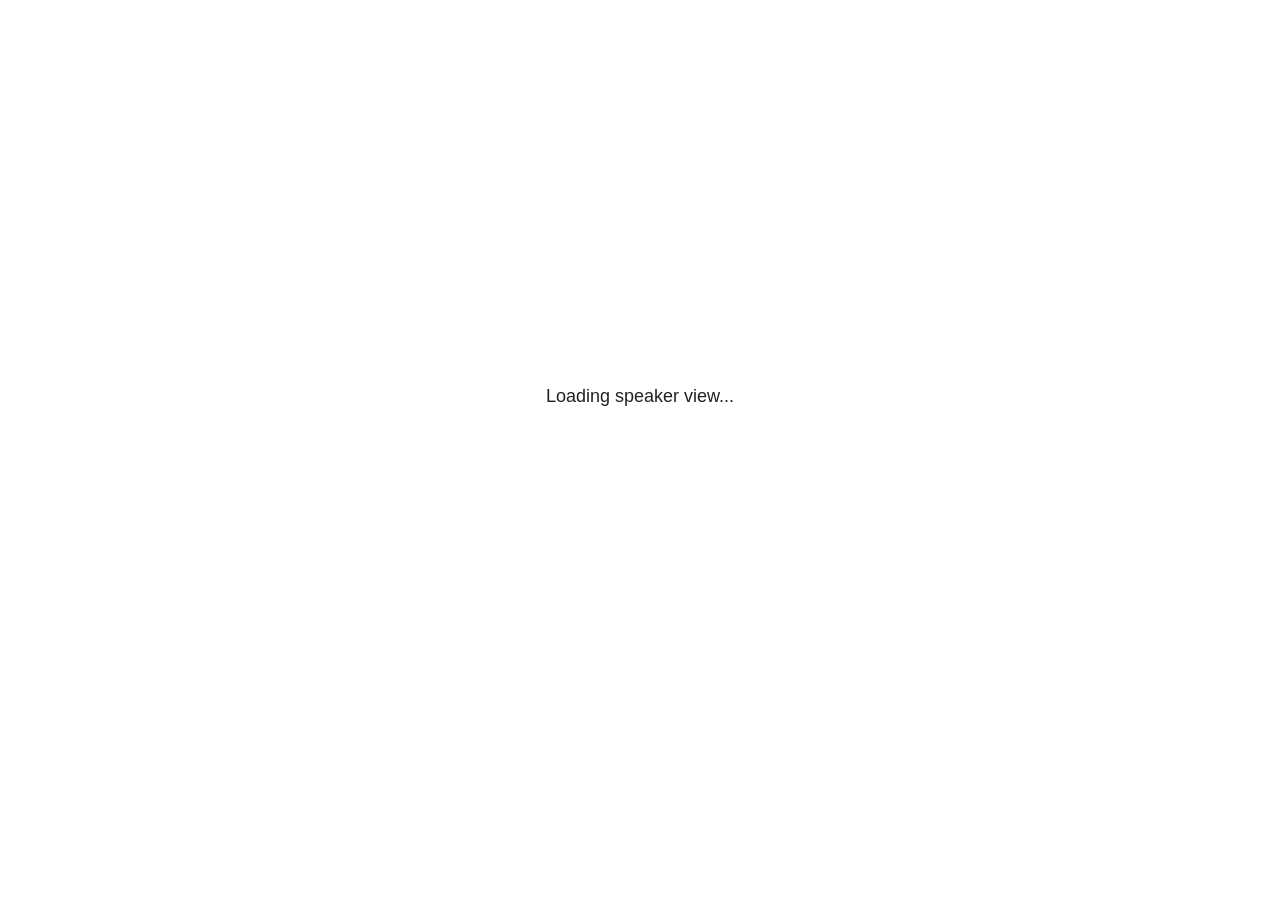
<file: assets/framework/reveal.js/plugin/notes/speaker-view.html>
<html lang="en">
	<head>
		<meta charset="utf-8">

		<title>reveal.js - Speaker View</title>

		<style>
			body {
				font-family: Helvetica;
				font-size: 18px;
			}

			#current-slide,
			#upcoming-slide,
			#speaker-controls {
				padding: 6px;
				box-sizing: border-box;
				-moz-box-sizing: border-box;
			}

			#current-slide iframe,
			#upcoming-slide iframe {
				width: 100%;
				height: 100%;
				border: 1px solid #ddd;
			}

			#current-slide .label,
			#upcoming-slide .label {
				position: absolute;
				top: 10px;
				left: 10px;
				z-index: 2;
			}

			#connection-status {
				position: absolute;
				top: 0;
				left: 0;
				width: 100%;
				height: 100%;
				z-index: 20;
				padding: 30% 20% 20% 20%;
				font-size: 18px;
				color: #222;
				background: #fff;
				text-align: center;
				box-sizing: border-box;
				line-height: 1.4;
			}

			.overlay-element {
				height: 34px;
				line-height: 34px;
				padding: 0 10px;
				text-shadow: none;
				background: rgba( 220, 220, 220, 0.8 );
				color: #222;
				font-size: 14px;
			}

			.overlay-element.interactive:hover {
				background: rgba( 220, 220, 220, 1 );
			}

			#current-slide {
				position: absolute;
				width: 60%;
				height: 100%;
				top: 0;
				left: 0;
				padding-right: 0;
			}

			#upcoming-slide {
				position: absolute;
				width: 40%;
				height: 40%;
				right: 0;
				top: 0;
			}

			/* Speaker controls */
			#speaker-controls {
				position: absolute;
				top: 40%;
				right: 0;
				width: 40%;
				height: 60%;
				overflow: auto;
				font-size: 18px;
			}

				.speaker-controls-time.hidden,
				.speaker-controls-notes.hidden {
					display: none;
				}

				.speaker-controls-time .label,
				.speaker-controls-pace .label,
				.speaker-controls-notes .label {
					text-transform: uppercase;
					font-weight: normal;
					font-size: 0.66em;
					color: #666;
					margin: 0;
				}

				.speaker-controls-time, .speaker-controls-pace {
					border-bottom: 1px solid rgba( 200, 200, 200, 0.5 );
					margin-bottom: 10px;
					padding: 10px 16px;
					padding-bottom: 20px;
					cursor: pointer;
				}

				.speaker-controls-time .reset-button {
					opacity: 0;
					float: right;
					color: #666;
					text-decoration: none;
				}
				.speaker-controls-time:hover .reset-button {
					opacity: 1;
				}

				.speaker-controls-time .timer,
				.speaker-controls-time .clock {
					width: 50%;
				}

				.speaker-controls-time .timer,
				.speaker-controls-time .clock,
				.speaker-controls-time .pacing .hours-value,
				.speaker-controls-time .pacing .minutes-value,
				.speaker-controls-time .pacing .seconds-value {
					font-size: 1.9em;
				}

				.speaker-controls-time .timer {
					float: left;
				}

				.speaker-controls-time .clock {
					float: right;
					text-align: right;
				}

				.speaker-controls-time span.mute {
					opacity: 0.3;
				}

				.speaker-controls-time .pacing-title {
					margin-top: 5px;
				}

				.speaker-controls-time .pacing.ahead {
					color: blue;
				}

				.speaker-controls-time .pacing.on-track {
					color: green;
				}

				.speaker-controls-time .pacing.behind {
					color: red;
				}

				.speaker-controls-notes {
					padding: 10px 16px;
				}

				.speaker-controls-notes .value {
					margin-top: 5px;
					line-height: 1.4;
					font-size: 1.2em;
				}

			/* Layout selector */
			#speaker-layout {
				position: absolute;
				top: 10px;
				right: 10px;
				color: #222;
				z-index: 10;
			}
				#speaker-layout select {
					position: absolute;
					width: 100%;
					height: 100%;
					top: 0;
					left: 0;
					border: 0;
					box-shadow: 0;
					cursor: pointer;
					opacity: 0;

					font-size: 1em;
					background-color: transparent;

					-moz-appearance: none;
					-webkit-appearance: none;
					-webkit-tap-highlight-color: rgba(0, 0, 0, 0);
				}

				#speaker-layout select:focus {
					outline: none;
					box-shadow: none;
				}

			.clear {
				clear: both;
			}

			/* Speaker layout: Wide */
			body[data-speaker-layout="wide"] #current-slide,
			body[data-speaker-layout="wide"] #upcoming-slide {
				width: 50%;
				height: 45%;
				padding: 6px;
			}

			body[data-speaker-layout="wide"] #current-slide {
				top: 0;
				left: 0;
			}

			body[data-speaker-layout="wide"] #upcoming-slide {
				top: 0;
				left: 50%;
			}

			body[data-speaker-layout="wide"] #speaker-controls {
				top: 45%;
				left: 0;
				width: 100%;
				height: 50%;
				font-size: 1.25em;
			}

			/* Speaker layout: Tall */
			body[data-speaker-layout="tall"] #current-slide,
			body[data-speaker-layout="tall"] #upcoming-slide {
				width: 45%;
				height: 50%;
				padding: 6px;
			}

			body[data-speaker-layout="tall"] #current-slide {
				top: 0;
				left: 0;
			}

			body[data-speaker-layout="tall"] #upcoming-slide {
				top: 50%;
				left: 0;
			}

			body[data-speaker-layout="tall"] #speaker-controls {
				padding-top: 40px;
				top: 0;
				left: 45%;
				width: 55%;
				height: 100%;
				font-size: 1.25em;
			}

			/* Speaker layout: Notes only */
			body[data-speaker-layout="notes-only"] #current-slide,
			body[data-speaker-layout="notes-only"] #upcoming-slide {
				display: none;
			}

			body[data-speaker-layout="notes-only"] #speaker-controls {
				padding-top: 40px;
				top: 0;
				left: 0;
				width: 100%;
				height: 100%;
				font-size: 1.25em;
			}

			@media screen and (max-width: 1080px) {
				body[data-speaker-layout="default"] #speaker-controls {
					font-size: 16px;
				}
			}

			@media screen and (max-width: 900px) {
				body[data-speaker-layout="default"] #speaker-controls {
					font-size: 14px;
				}
			}

			@media screen and (max-width: 800px) {
				body[data-speaker-layout="default"] #speaker-controls {
					font-size: 12px;
				}
			}

		</style>
	</head>

	<body>

		<div id="connection-status">Loading speaker view...</div>

		<div id="current-slide"></div>
		<div id="upcoming-slide"><span class="overlay-element label">Upcoming</span></div>
		<div id="speaker-controls">
			<div class="speaker-controls-time">
				<h4 class="label">Time <span class="reset-button">Click to Reset</span></h4>
				<div class="clock">
					<span class="clock-value">0:00 AM</span>
				</div>
				<div class="timer">
					<span class="hours-value">00</span><span class="minutes-value">:00</span><span class="seconds-value">:00</span>
				</div>
				<div class="clear"></div>

				<h4 class="label pacing-title" style="display: none">Pacing – Time to finish current slide</h4>
				<div class="pacing" style="display: none">
					<span class="hours-value">00</span><span class="minutes-value">:00</span><span class="seconds-value">:00</span>
				</div>
			</div>

			<div class="speaker-controls-notes hidden">
				<h4 class="label">Notes</h4>
				<div class="value"></div>
			</div>
		</div>
		<div id="speaker-layout" class="overlay-element interactive">
			<span class="speaker-layout-label"></span>
			<select class="speaker-layout-dropdown"></select>
		</div>

		<script>

			(function() {

				var notes,
					notesValue,
					currentState,
					currentSlide,
					upcomingSlide,
					layoutLabel,
					layoutDropdown,
					pendingCalls = {},
					lastRevealApiCallId = 0,
					connected = false;

				var SPEAKER_LAYOUTS = {
					'default': 'Default',
					'wide': 'Wide',
					'tall': 'Tall',
					'notes-only': 'Notes only'
				};

				setupLayout();

				var connectionStatus = document.querySelector( '#connection-status' );
				var connectionTimeout = setTimeout( function() {
					connectionStatus.innerHTML = 'Error connecting to main window.<br>Please try closing and reopening the speaker view.';
				}, 5000 );

				window.addEventListener( 'message', function( event ) {

					clearTimeout( connectionTimeout );
					connectionStatus.style.display = 'none';

					var data = JSON.parse( event.data );

					// The overview mode is only useful to the reveal.js instance
					// where navigation occurs so we don't sync it
					if( data.state ) delete data.state.overview;

					// Messages sent by the notes plugin inside of the main window
					if( data && data.namespace === 'reveal-notes' ) {
						if( data.type === 'connect' ) {
							handleConnectMessage( data );
						}
						else if( data.type === 'state' ) {
							handleStateMessage( data );
						}
						else if( data.type === 'return' ) {
							pendingCalls[data.callId](data.result);
							delete pendingCalls[data.callId];
						}
					}
					// Messages sent by the reveal.js inside of the current slide preview
					else if( data && data.namespace === 'reveal' ) {
						if( /ready/.test( data.eventName ) ) {
							// Send a message back to notify that the handshake is complete
							window.opener.postMessage( JSON.stringify({ namespace: 'reveal-notes', type: 'connected'} ), '*' );
						}
						else if( /slidechanged|fragmentshown|fragmenthidden|paused|resumed/.test( data.eventName ) && currentState !== JSON.stringify( data.state ) ) {

							window.opener.postMessage( JSON.stringify({ method: 'setState', args: [ data.state ]} ), '*' );

						}
					}

				} );

				/**
				 * Asynchronously calls the Reveal.js API of the main frame.
				 */
				function callRevealApi( methodName, methodArguments, callback ) {

					var callId = ++lastRevealApiCallId;
					pendingCalls[callId] = callback;
					window.opener.postMessage( JSON.stringify( {
						namespace: 'reveal-notes',
						type: 'call',
						callId: callId,
						methodName: methodName,
						arguments: methodArguments
					} ), '*' );

				}

				/**
				 * Called when the main window is trying to establish a
				 * connection.
				 */
				function handleConnectMessage( data ) {

					if( connected === false ) {
						connected = true;

						setupIframes( data );
						setupKeyboard();
						setupNotes();
						setupTimer();
					}

				}

				/**
				 * Called when the main window sends an updated state.
				 */
				function handleStateMessage( data ) {

					// Store the most recently set state to avoid circular loops
					// applying the same state
					currentState = JSON.stringify( data.state );

					// No need for updating the notes in case of fragment changes
					if ( data.notes ) {
						notes.classList.remove( 'hidden' );
						notesValue.style.whiteSpace = data.whitespace;
						if( data.markdown ) {
							notesValue.innerHTML = marked( data.notes );
						}
						else {
							notesValue.innerHTML = data.notes;
						}
					}
					else {
						notes.classList.add( 'hidden' );
					}

					// Update the note slides
					currentSlide.contentWindow.postMessage( JSON.stringify({ method: 'setState', args: [ data.state ] }), '*' );
					upcomingSlide.contentWindow.postMessage( JSON.stringify({ method: 'setState', args: [ data.state ] }), '*' );
					upcomingSlide.contentWindow.postMessage( JSON.stringify({ method: 'next' }), '*' );

				}

				// Limit to max one state update per X ms
				handleStateMessage = debounce( handleStateMessage, 200 );

				/**
				 * Forward keyboard events to the current slide window.
				 * This enables keyboard events to work even if focus
				 * isn't set on the current slide iframe.
				 *
				 * Block F5 default handling, it reloads and disconnects
				 * the speaker notes window.
				 */
				function setupKeyboard() {

					document.addEventListener( 'keydown', function( event ) {
						if( event.keyCode === 116 || ( event.metaKey && event.keyCode === 82 ) ) {
							event.preventDefault();
							return false;
						}
						currentSlide.contentWindow.postMessage( JSON.stringify({ method: 'triggerKey', args: [ event.keyCode ] }), '*' );
					} );

				}

				/**
				 * Creates the preview iframes.
				 */
				function setupIframes( data ) {

					var params = [
						'receiver',
						'progress=false',
						'history=false',
						'transition=none',
						'autoSlide=0',
						'backgroundTransition=none'
					].join( '&' );

					var urlSeparator = /\?/.test(data.url) ? '&' : '?';
					var hash = '#/' + data.state.indexh + '/' + data.state.indexv;
					var currentURL = data.url + urlSeparator + params + '&postMessageEvents=true' + hash;
					var upcomingURL = data.url + urlSeparator + params + '&controls=false' + hash;

					currentSlide = document.createElement( 'iframe' );
					currentSlide.setAttribute( 'width', 1280 );
					currentSlide.setAttribute( 'height', 1024 );
					currentSlide.setAttribute( 'src', currentURL );
					document.querySelector( '#current-slide' ).appendChild( currentSlide );

					upcomingSlide = document.createElement( 'iframe' );
					upcomingSlide.setAttribute( 'width', 640 );
					upcomingSlide.setAttribute( 'height', 512 );
					upcomingSlide.setAttribute( 'src', upcomingURL );
					document.querySelector( '#upcoming-slide' ).appendChild( upcomingSlide );

				}

				/**
				 * Setup the notes UI.
				 */
				function setupNotes() {

					notes = document.querySelector( '.speaker-controls-notes' );
					notesValue = document.querySelector( '.speaker-controls-notes .value' );

				}

				function getTimings( callback ) {

					callRevealApi( 'getSlidesAttributes', [], function ( slideAttributes ) {
						callRevealApi( 'getConfig', [], function ( config ) {
							var totalTime = config.totalTime;
							var minTimePerSlide = config.minimumTimePerSlide || 0;
							var defaultTiming = config.defaultTiming;
							if ((defaultTiming == null) && (totalTime == null)) {
								callback(null);
								return;
							}
							// Setting totalTime overrides defaultTiming
							if (totalTime) {
								defaultTiming = 0;
							}
							var timings = [];
							for ( var i in slideAttributes ) {
								var slide = slideAttributes[ i ];
								var timing = defaultTiming;
								if( slide.hasOwnProperty( 'data-timing' )) {
									var t = slide[ 'data-timing' ];
									timing = parseInt(t);
									if( isNaN(timing) ) {
										console.warn("Could not parse timing '" + t + "' of slide " + i + "; using default of " + defaultTiming);
										timing = defaultTiming;
									}
								}
								timings.push(timing);
							}
							if ( totalTime ) {
								// After we've allocated time to individual slides, we summarize it and
								// subtract it from the total time
								var remainingTime = totalTime - timings.reduce( function(a, b) { return a + b; }, 0 );
								// The remaining time is divided by the number of slides that have 0 seconds
								// allocated at the moment, giving the average time-per-slide on the remaining slides
								var remainingSlides = (timings.filter( function(x) { return x == 0 }) ).length
								var timePerSlide = Math.round( remainingTime / remainingSlides, 0 )
								// And now we replace every zero-value timing with that average
								timings = timings.map( function(x) { return (x==0 ? timePerSlide : x) } );
							}
							var slidesUnderMinimum = timings.filter( function(x) { return (x < minTimePerSlide) } ).length
							if ( slidesUnderMinimum ) {
								message = "The pacing time for " + slidesUnderMinimum + " slide(s) is under the configured minimum of " + minTimePerSlide + " seconds. Check the data-timing attribute on individual slides, or consider increasing the totalTime or minimumTimePerSlide configuration options (or removing some slides).";
								alert(message);
							}
							callback( timings );
						} );
					} );

				}

				/**
				 * Return the number of seconds allocated for presenting
				 * all slides up to and including this one.
				 */
				function getTimeAllocated( timings, callback ) {

					callRevealApi( 'getSlidePastCount', [], function ( currentSlide ) {
						var allocated = 0;
						for (var i in timings.slice(0, currentSlide + 1)) {
							allocated += timings[i];
						}
						callback( allocated );
					} );

				}

				/**
				 * Create the timer and clock and start updating them
				 * at an interval.
				 */
				function setupTimer() {

					var start = new Date(),
					timeEl = document.querySelector( '.speaker-controls-time' ),
					clockEl = timeEl.querySelector( '.clock-value' ),
					hoursEl = timeEl.querySelector( '.hours-value' ),
					minutesEl = timeEl.querySelector( '.minutes-value' ),
					secondsEl = timeEl.querySelector( '.seconds-value' ),
					pacingTitleEl = timeEl.querySelector( '.pacing-title' ),
					pacingEl = timeEl.querySelector( '.pacing' ),
					pacingHoursEl = pacingEl.querySelector( '.hours-value' ),
					pacingMinutesEl = pacingEl.querySelector( '.minutes-value' ),
					pacingSecondsEl = pacingEl.querySelector( '.seconds-value' );

					var timings = null;
					getTimings( function ( _timings ) {

						timings = _timings;
						if (_timings !== null) {
							pacingTitleEl.style.removeProperty('display');
							pacingEl.style.removeProperty('display');
						}

						// Update once directly
						_updateTimer();

						// Then update every second
						setInterval( _updateTimer, 1000 );

					} );


					function _resetTimer() {

						if (timings == null) {
							start = new Date();
							_updateTimer();
						}
						else {
							// Reset timer to beginning of current slide
							getTimeAllocated( timings, function ( slideEndTimingSeconds ) {
								var slideEndTiming = slideEndTimingSeconds * 1000;
								callRevealApi( 'getSlidePastCount', [], function ( currentSlide ) {
									var currentSlideTiming = timings[currentSlide] * 1000;
									var previousSlidesTiming = slideEndTiming - currentSlideTiming;
									var now = new Date();
									start = new Date(now.getTime() - previousSlidesTiming);
									_updateTimer();
								} );
							} );
						}

					}

					timeEl.addEventListener( 'click', function() {
						_resetTimer();
						return false;
					} );

					function _displayTime( hrEl, minEl, secEl, time) {

						var sign = Math.sign(time) == -1 ? "-" : "";
						time = Math.abs(Math.round(time / 1000));
						var seconds = time % 60;
						var minutes = Math.floor( time / 60 ) % 60 ;
						var hours = Math.floor( time / ( 60 * 60 )) ;
						hrEl.innerHTML = sign + zeroPadInteger( hours );
						if (hours == 0) {
							hrEl.classList.add( 'mute' );
						}
						else {
							hrEl.classList.remove( 'mute' );
						}
						minEl.innerHTML = ':' + zeroPadInteger( minutes );
						if (hours == 0 && minutes == 0) {
							minEl.classList.add( 'mute' );
						}
						else {
							minEl.classList.remove( 'mute' );
						}
						secEl.innerHTML = ':' + zeroPadInteger( seconds );
					}

					function _updateTimer() {

						var diff, hours, minutes, seconds,
						now = new Date();

						diff = now.getTime() - start.getTime();

						clockEl.innerHTML = now.toLocaleTimeString( 'en-US', { hour12: true, hour: '2-digit', minute:'2-digit' } );
						_displayTime( hoursEl, minutesEl, secondsEl, diff );
						if (timings !== null) {
							_updatePacing(diff);
						}

					}

					function _updatePacing(diff) {

						getTimeAllocated( timings, function ( slideEndTimingSeconds ) {
							var slideEndTiming = slideEndTimingSeconds * 1000;

							callRevealApi( 'getSlidePastCount', [], function ( currentSlide ) {
								var currentSlideTiming = timings[currentSlide] * 1000;
								var timeLeftCurrentSlide = slideEndTiming - diff;
								if (timeLeftCurrentSlide < 0) {
									pacingEl.className = 'pacing behind';
								}
								else if (timeLeftCurrentSlide < currentSlideTiming) {
									pacingEl.className = 'pacing on-track';
								}
								else {
									pacingEl.className = 'pacing ahead';
								}
								_displayTime( pacingHoursEl, pacingMinutesEl, pacingSecondsEl, timeLeftCurrentSlide );
							} );
						} );
					}

				}

				/**
				 * Sets up the speaker view layout and layout selector.
				 */
				function setupLayout() {

					layoutDropdown = document.querySelector( '.speaker-layout-dropdown' );
					layoutLabel = document.querySelector( '.speaker-layout-label' );

					// Render the list of available layouts
					for( var id in SPEAKER_LAYOUTS ) {
						var option = document.createElement( 'option' );
						option.setAttribute( 'value', id );
						option.textContent = SPEAKER_LAYOUTS[ id ];
						layoutDropdown.appendChild( option );
					}

					// Monitor the dropdown for changes
					layoutDropdown.addEventListener( 'change', function( event ) {

						setLayout( layoutDropdown.value );

					}, false );

					// Restore any currently persisted layout
					setLayout( getLayout() );

				}

				/**
				 * Sets a new speaker view layout. The layout is persisted
				 * in local storage.
				 */
				function setLayout( value ) {

					var title = SPEAKER_LAYOUTS[ value ];

					layoutLabel.innerHTML = 'Layout' + ( title ? ( ': ' + title ) : '' );
					layoutDropdown.value = value;

					document.body.setAttribute( 'data-speaker-layout', value );

					// Persist locally
					if( supportsLocalStorage() ) {
						window.localStorage.setItem( 'reveal-speaker-layout', value );
					}

				}

				/**
				 * Returns the ID of the most recently set speaker layout
				 * or our default layout if none has been set.
				 */
				function getLayout() {

					if( supportsLocalStorage() ) {
						var layout = window.localStorage.getItem( 'reveal-speaker-layout' );
						if( layout ) {
							return layout;
						}
					}

					// Default to the first record in the layouts hash
					for( var id in SPEAKER_LAYOUTS ) {
						return id;
					}

				}

				function supportsLocalStorage() {

					try {
						localStorage.setItem('test', 'test');
						localStorage.removeItem('test');
						return true;
					}
					catch( e ) {
						return false;
					}

				}

				function zeroPadInteger( num ) {

					var str = '00' + parseInt( num );
					return str.substring( str.length - 2 );

				}

				/**
				 * Limits the frequency at which a function can be called.
				 */
				function debounce( fn, ms ) {

					var lastTime = 0,
						timeout;

					return function() {

						var args = arguments;
						var context = this;

						clearTimeout( timeout );

						var timeSinceLastCall = Date.now() - lastTime;
						if( timeSinceLastCall > ms ) {
							fn.apply( context, args );
							lastTime = Date.now();
						}
						else {
							timeout = setTimeout( function() {
								fn.apply( context, args );
								lastTime = Date.now();
							}, ms - timeSinceLastCall );
						}

					}

				}

			})();

		</script>
	</body>
</html>
</file>
<file: assets/framework/reveal.js/dist/reveal.css>
/*!
* reveal.js 4.0.2
* https://revealjs.com
* MIT licensed
*
* Copyright (C) 2020 Hakim El Hattab, https://hakim.se
*/
.reveal .r-stretch,.reveal .stretch{max-width:none;max-height:none}.reveal pre.r-stretch code,.reveal pre.stretch code{height:100%;max-height:100%;box-sizing:border-box}.reveal .r-fit-text{display:inline-block;white-space:nowrap}.reveal .r-stack{display:grid}.reveal .r-stack>*{grid-area:1/1;margin:auto}.reveal .r-hstack,.reveal .r-vstack{display:flex}.reveal .r-hstack img,.reveal .r-hstack video,.reveal .r-vstack img,.reveal .r-vstack video{min-width:0;min-height:0;-o-object-fit:contain;object-fit:contain}.reveal .r-vstack{flex-direction:column;align-items:center;justify-content:center}.reveal .r-hstack{flex-direction:row;align-items:center;justify-content:center}.reveal .items-stretch{align-items:stretch}.reveal .items-start{align-items:flex-start}.reveal .items-center{align-items:center}.reveal .items-end{align-items:flex-end}.reveal .justify-between{justify-content:space-between}.reveal .justify-around{justify-content:space-around}.reveal .justify-start{justify-content:flex-start}.reveal .justify-center{justify-content:center}.reveal .justify-end{justify-content:flex-end}html.reveal-full-page{width:100%;height:100%;height:100vh;height:calc(var(--vh,1vh) * 100);overflow:hidden}.reveal-viewport{height:100%;overflow:hidden;position:relative;line-height:1;margin:0;background-color:#fff;color:#000}.reveal .slides section .fragment{opacity:0;visibility:hidden;transition:all .2s ease;will-change:opacity}.reveal .slides section .fragment.visible{opacity:1;visibility:inherit}.reveal .slides section .fragment.disabled{transition:none}.reveal .slides section .fragment.grow{opacity:1;visibility:inherit}.reveal .slides section .fragment.grow.visible{transform:scale(1.3)}.reveal .slides section .fragment.shrink{opacity:1;visibility:inherit}.reveal .slides section .fragment.shrink.visible{transform:scale(.7)}.reveal .slides section .fragment.zoom-in{transform:scale(.1)}.reveal .slides section .fragment.zoom-in.visible{transform:none}.reveal .slides section .fragment.fade-out{opacity:1;visibility:inherit}.reveal .slides section .fragment.fade-out.visible{opacity:0;visibility:hidden}.reveal .slides section .fragment.semi-fade-out{opacity:1;visibility:inherit}.reveal .slides section .fragment.semi-fade-out.visible{opacity:.5;visibility:inherit}.reveal .slides section .fragment.strike{opacity:1;visibility:inherit}.reveal .slides section .fragment.strike.visible{text-decoration:line-through}.reveal .slides section .fragment.fade-up{transform:translate(0,40px)}.reveal .slides section .fragment.fade-up.visible{transform:translate(0,0)}.reveal .slides section .fragment.fade-down{transform:translate(0,-40px)}.reveal .slides section .fragment.fade-down.visible{transform:translate(0,0)}.reveal .slides section .fragment.fade-right{transform:translate(-40px,0)}.reveal .slides section .fragment.fade-right.visible{transform:translate(0,0)}.reveal .slides section .fragment.fade-left{transform:translate(40px,0)}.reveal .slides section .fragment.fade-left.visible{transform:translate(0,0)}.reveal .slides section .fragment.current-visible,.reveal .slides section .fragment.fade-in-then-out{opacity:0;visibility:hidden}.reveal .slides section .fragment.current-visible.current-fragment,.reveal .slides section .fragment.fade-in-then-out.current-fragment{opacity:1;visibility:inherit}.reveal .slides section .fragment.fade-in-then-semi-out{opacity:0;visibility:hidden}.reveal .slides section .fragment.fade-in-then-semi-out.visible{opacity:.5;visibility:inherit}.reveal .slides section .fragment.fade-in-then-semi-out.current-fragment{opacity:1;visibility:inherit}.reveal .slides section .fragment.highlight-blue,.reveal .slides section .fragment.highlight-current-blue,.reveal .slides section .fragment.highlight-current-green,.reveal .slides section .fragment.highlight-current-red,.reveal .slides section .fragment.highlight-green,.reveal .slides section .fragment.highlight-red{opacity:1;visibility:inherit}.reveal .slides section .fragment.highlight-red.visible{color:#ff2c2d}.reveal .slides section .fragment.highlight-green.visible{color:#17ff2e}.reveal .slides section .fragment.highlight-blue.visible{color:#1b91ff}.reveal .slides section .fragment.highlight-current-red.current-fragment{color:#ff2c2d}.reveal .slides section .fragment.highlight-current-green.current-fragment{color:#17ff2e}.reveal .slides section .fragment.highlight-current-blue.current-fragment{color:#1b91ff}.reveal:after{content:'';font-style:italic}.reveal iframe{z-index:1}.reveal a{position:relative}@keyframes bounce-right{0%,10%,25%,40%,50%{transform:translateX(0)}20%{transform:translateX(10px)}30%{transform:translateX(-5px)}}@keyframes bounce-left{0%,10%,25%,40%,50%{transform:translateX(0)}20%{transform:translateX(-10px)}30%{transform:translateX(5px)}}@keyframes bounce-down{0%,10%,25%,40%,50%{transform:translateY(0)}20%{transform:translateY(10px)}30%{transform:translateY(-5px)}}.reveal .controls{display:none;position:absolute;top:auto;bottom:12px;right:12px;left:auto;z-index:11;color:#000;pointer-events:none;font-size:10px}.reveal .controls button{position:absolute;padding:0;background-color:transparent;border:0;outline:0;cursor:pointer;color:currentColor;transform:scale(.9999);transition:color .2s ease,opacity .2s ease,transform .2s ease;z-index:2;pointer-events:auto;font-size:inherit;visibility:hidden;opacity:0;-webkit-appearance:none;-webkit-tap-highlight-color:transparent}.reveal .controls .controls-arrow:after,.reveal .controls .controls-arrow:before{content:'';position:absolute;top:0;left:0;width:2.6em;height:.5em;border-radius:.25em;background-color:currentColor;transition:all .15s ease,background-color .8s ease;transform-origin:.2em 50%;will-change:transform}.reveal .controls .controls-arrow{position:relative;width:3.6em;height:3.6em}.reveal .controls .controls-arrow:before{transform:translateX(.5em) translateY(1.55em) rotate(45deg)}.reveal .controls .controls-arrow:after{transform:translateX(.5em) translateY(1.55em) rotate(-45deg)}.reveal .controls .controls-arrow:hover:before{transform:translateX(.5em) translateY(1.55em) rotate(40deg)}.reveal .controls .controls-arrow:hover:after{transform:translateX(.5em) translateY(1.55em) rotate(-40deg)}.reveal .controls .controls-arrow:active:before{transform:translateX(.5em) translateY(1.55em) rotate(36deg)}.reveal .controls .controls-arrow:active:after{transform:translateX(.5em) translateY(1.55em) rotate(-36deg)}.reveal .controls .navigate-left{right:6.4em;bottom:3.2em;transform:translateX(-10px)}.reveal .controls .navigate-left.highlight{animation:bounce-left 2s 50 both ease-out}.reveal .controls .navigate-right{right:0;bottom:3.2em;transform:translateX(10px)}.reveal .controls .navigate-right .controls-arrow{transform:rotate(180deg)}.reveal .controls .navigate-right.highlight{animation:bounce-right 2s 50 both ease-out}.reveal .controls .navigate-up{right:3.2em;bottom:6.4em;transform:translateY(-10px)}.reveal .controls .navigate-up .controls-arrow{transform:rotate(90deg)}.reveal .controls .navigate-down{right:3.2em;bottom:-1.4em;padding-bottom:1.4em;transform:translateY(10px)}.reveal .controls .navigate-down .controls-arrow{transform:rotate(-90deg)}.reveal .controls .navigate-down.highlight{animation:bounce-down 2s 50 both ease-out}.reveal .controls[data-controls-back-arrows=faded] .navigate-up.enabled{opacity:.3}.reveal .controls[data-controls-back-arrows=faded] .navigate-up.enabled:hover{opacity:1}.reveal .controls[data-controls-back-arrows=hidden] .navigate-up.enabled{opacity:0;visibility:hidden}.reveal .controls .enabled{visibility:visible;opacity:.9;cursor:pointer;transform:none}.reveal .controls .enabled.fragmented{opacity:.5}.reveal .controls .enabled.fragmented:hover,.reveal .controls .enabled:hover{opacity:1}.reveal:not(.rtl) .controls[data-controls-back-arrows=faded] .navigate-left.enabled{opacity:.3}.reveal:not(.rtl) .controls[data-controls-back-arrows=faded] .navigate-left.enabled:hover{opacity:1}.reveal:not(.rtl) .controls[data-controls-back-arrows=hidden] .navigate-left.enabled{opacity:0;visibility:hidden}.reveal.rtl .controls[data-controls-back-arrows=faded] .navigate-right.enabled{opacity:.3}.reveal.rtl .controls[data-controls-back-arrows=faded] .navigate-right.enabled:hover{opacity:1}.reveal.rtl .controls[data-controls-back-arrows=hidden] .navigate-right.enabled{opacity:0;visibility:hidden}.reveal[data-navigation-mode=linear].has-horizontal-slides .navigate-down,.reveal[data-navigation-mode=linear].has-horizontal-slides .navigate-up{display:none}.reveal:not(.has-vertical-slides) .controls .navigate-left,.reveal[data-navigation-mode=linear].has-horizontal-slides .navigate-left{bottom:1.4em;right:5.5em}.reveal:not(.has-vertical-slides) .controls .navigate-right,.reveal[data-navigation-mode=linear].has-horizontal-slides .navigate-right{bottom:1.4em;right:.5em}.reveal:not(.has-horizontal-slides) .controls .navigate-up{right:1.4em;bottom:5em}.reveal:not(.has-horizontal-slides) .controls .navigate-down{right:1.4em;bottom:.5em}.reveal.has-dark-background .controls{color:#fff}.reveal.has-light-background .controls{color:#000}.reveal.no-hover .controls .controls-arrow:active:before,.reveal.no-hover .controls .controls-arrow:hover:before{transform:translateX(.5em) translateY(1.55em) rotate(45deg)}.reveal.no-hover .controls .controls-arrow:active:after,.reveal.no-hover .controls .controls-arrow:hover:after{transform:translateX(.5em) translateY(1.55em) rotate(-45deg)}@media screen and (min-width:500px){.reveal .controls[data-controls-layout=edges]{top:0;right:0;bottom:0;left:0}.reveal .controls[data-controls-layout=edges] .navigate-down,.reveal .controls[data-controls-layout=edges] .navigate-left,.reveal .controls[data-controls-layout=edges] .navigate-right,.reveal .controls[data-controls-layout=edges] .navigate-up{bottom:auto;right:auto}.reveal .controls[data-controls-layout=edges] .navigate-left{top:50%;left:.8em;margin-top:-1.8em}.reveal .controls[data-controls-layout=edges] .navigate-right{top:50%;right:.8em;margin-top:-1.8em}.reveal .controls[data-controls-layout=edges] .navigate-up{top:.8em;left:50%;margin-left:-1.8em}.reveal .controls[data-controls-layout=edges] .navigate-down{bottom:-.3em;left:50%;margin-left:-1.8em}}.reveal .progress{position:absolute;display:none;height:3px;width:100%;bottom:0;left:0;z-index:10;background-color:rgba(0,0,0,.2);color:#fff}.reveal .progress:after{content:'';display:block;position:absolute;height:10px;width:100%;top:-10px}.reveal .progress span{display:block;height:100%;width:100%;background-color:currentColor;transition:transform .8s cubic-bezier(.26,.86,.44,.985);transform-origin:0 0;transform:scaleX(0)}.reveal .slide-number{position:absolute;display:block;right:8px;bottom:8px;z-index:31;font-family:Helvetica,sans-serif;font-size:12px;line-height:1;color:#fff;background-color:rgba(0,0,0,.4);padding:5px}.reveal .slide-number a{color:currentColor}.reveal .slide-number-delimiter{margin:0 3px}.reveal{position:relative;width:100%;height:100%;overflow:hidden;touch-action:pinch-zoom}.reveal.embedded{touch-action:pan-y}.reveal .slides{position:absolute;width:100%;height:100%;top:0;right:0;bottom:0;left:0;margin:auto;pointer-events:none;overflow:visible;z-index:1;text-align:center;perspective:600px;perspective-origin:50% 40%}.reveal .slides>section{perspective:600px}.reveal .slides>section,.reveal .slides>section>section{display:none;position:absolute;width:100%;pointer-events:auto;z-index:10;transform-style:flat;transition:transform-origin .8s cubic-bezier(.26,.86,.44,.985),transform .8s cubic-bezier(.26,.86,.44,.985),visibility .8s cubic-bezier(.26,.86,.44,.985),opacity .8s cubic-bezier(.26,.86,.44,.985)}.reveal[data-transition-speed=fast] .slides section{transition-duration:.4s}.reveal[data-transition-speed=slow] .slides section{transition-duration:1.2s}.reveal .slides section[data-transition-speed=fast]{transition-duration:.4s}.reveal .slides section[data-transition-speed=slow]{transition-duration:1.2s}.reveal .slides>section.stack{padding-top:0;padding-bottom:0;pointer-events:none;height:100%}.reveal .slides>section.present,.reveal .slides>section>section.present{display:block;z-index:11;opacity:1}.reveal .slides>section:empty,.reveal .slides>section>section:empty,.reveal .slides>section>section[data-background-interactive],.reveal .slides>section[data-background-interactive]{pointer-events:none}.reveal.center,.reveal.center .slides,.reveal.center .slides section{min-height:0!important}.reveal .slides>section:not(.present),.reveal .slides>section>section:not(.present){pointer-events:none}.reveal.overview .slides>section,.reveal.overview .slides>section>section{pointer-events:auto}.reveal .slides>section.future,.reveal .slides>section.past,.reveal .slides>section>section.future,.reveal .slides>section>section.past{opacity:0}.reveal.slide section{-webkit-backface-visibility:hidden;backface-visibility:hidden}.reveal .slides>section[data-transition=slide].past,.reveal .slides>section[data-transition~=slide-out].past,.reveal.slide .slides>section:not([data-transition]).past{transform:translate(-150%,0)}.reveal .slides>section[data-transition=slide].future,.reveal .slides>section[data-transition~=slide-in].future,.reveal.slide .slides>section:not([data-transition]).future{transform:translate(150%,0)}.reveal .slides>section>section[data-transition=slide].past,.reveal .slides>section>section[data-transition~=slide-out].past,.reveal.slide .slides>section>section:not([data-transition]).past{transform:translate(0,-150%)}.reveal .slides>section>section[data-transition=slide].future,.reveal .slides>section>section[data-transition~=slide-in].future,.reveal.slide .slides>section>section:not([data-transition]).future{transform:translate(0,150%)}.reveal.linear section{-webkit-backface-visibility:hidden;backface-visibility:hidden}.reveal .slides>section[data-transition=linear].past,.reveal .slides>section[data-transition~=linear-out].past,.reveal.linear .slides>section:not([data-transition]).past{transform:translate(-150%,0)}.reveal .slides>section[data-transition=linear].future,.reveal .slides>section[data-transition~=linear-in].future,.reveal.linear .slides>section:not([data-transition]).future{transform:translate(150%,0)}.reveal .slides>section>section[data-transition=linear].past,.reveal .slides>section>section[data-transition~=linear-out].past,.reveal.linear .slides>section>section:not([data-transition]).past{transform:translate(0,-150%)}.reveal .slides>section>section[data-transition=linear].future,.reveal .slides>section>section[data-transition~=linear-in].future,.reveal.linear .slides>section>section:not([data-transition]).future{transform:translate(0,150%)}.reveal .slides section[data-transition=default].stack,.reveal.default .slides section.stack{transform-style:preserve-3d}.reveal .slides>section[data-transition=default].past,.reveal .slides>section[data-transition~=default-out].past,.reveal.default .slides>section:not([data-transition]).past{transform:translate3d(-100%,0,0) rotateY(-90deg) translate3d(-100%,0,0)}.reveal .slides>section[data-transition=default].future,.reveal .slides>section[data-transition~=default-in].future,.reveal.default .slides>section:not([data-transition]).future{transform:translate3d(100%,0,0) rotateY(90deg) translate3d(100%,0,0)}.reveal .slides>section>section[data-transition=default].past,.reveal .slides>section>section[data-transition~=default-out].past,.reveal.default .slides>section>section:not([data-transition]).past{transform:translate3d(0,-300px,0) rotateX(70deg) translate3d(0,-300px,0)}.reveal .slides>section>section[data-transition=default].future,.reveal .slides>section>section[data-transition~=default-in].future,.reveal.default .slides>section>section:not([data-transition]).future{transform:translate3d(0,300px,0) rotateX(-70deg) translate3d(0,300px,0)}.reveal .slides section[data-transition=convex].stack,.reveal.convex .slides section.stack{transform-style:preserve-3d}.reveal .slides>section[data-transition=convex].past,.reveal .slides>section[data-transition~=convex-out].past,.reveal.convex .slides>section:not([data-transition]).past{transform:translate3d(-100%,0,0) rotateY(-90deg) translate3d(-100%,0,0)}.reveal .slides>section[data-transition=convex].future,.reveal .slides>section[data-transition~=convex-in].future,.reveal.convex .slides>section:not([data-transition]).future{transform:translate3d(100%,0,0) rotateY(90deg) translate3d(100%,0,0)}.reveal .slides>section>section[data-transition=convex].past,.reveal .slides>section>section[data-transition~=convex-out].past,.reveal.convex .slides>section>section:not([data-transition]).past{transform:translate3d(0,-300px,0) rotateX(70deg) translate3d(0,-300px,0)}.reveal .slides>section>section[data-transition=convex].future,.reveal .slides>section>section[data-transition~=convex-in].future,.reveal.convex .slides>section>section:not([data-transition]).future{transform:translate3d(0,300px,0) rotateX(-70deg) translate3d(0,300px,0)}.reveal .slides section[data-transition=concave].stack,.reveal.concave .slides section.stack{transform-style:preserve-3d}.reveal .slides>section[data-transition=concave].past,.reveal .slides>section[data-transition~=concave-out].past,.reveal.concave .slides>section:not([data-transition]).past{transform:translate3d(-100%,0,0) rotateY(90deg) translate3d(-100%,0,0)}.reveal .slides>section[data-transition=concave].future,.reveal .slides>section[data-transition~=concave-in].future,.reveal.concave .slides>section:not([data-transition]).future{transform:translate3d(100%,0,0) rotateY(-90deg) translate3d(100%,0,0)}.reveal .slides>section>section[data-transition=concave].past,.reveal .slides>section>section[data-transition~=concave-out].past,.reveal.concave .slides>section>section:not([data-transition]).past{transform:translate3d(0,-80%,0) rotateX(-70deg) translate3d(0,-80%,0)}.reveal .slides>section>section[data-transition=concave].future,.reveal .slides>section>section[data-transition~=concave-in].future,.reveal.concave .slides>section>section:not([data-transition]).future{transform:translate3d(0,80%,0) rotateX(70deg) translate3d(0,80%,0)}.reveal .slides section[data-transition=zoom],.reveal.zoom .slides section:not([data-transition]){transition-timing-function:ease}.reveal .slides>section[data-transition=zoom].past,.reveal .slides>section[data-transition~=zoom-out].past,.reveal.zoom .slides>section:not([data-transition]).past{visibility:hidden;transform:scale(16)}.reveal .slides>section[data-transition=zoom].future,.reveal .slides>section[data-transition~=zoom-in].future,.reveal.zoom .slides>section:not([data-transition]).future{visibility:hidden;transform:scale(.2)}.reveal .slides>section>section[data-transition=zoom].past,.reveal .slides>section>section[data-transition~=zoom-out].past,.reveal.zoom .slides>section>section:not([data-transition]).past{transform:scale(16)}.reveal .slides>section>section[data-transition=zoom].future,.reveal .slides>section>section[data-transition~=zoom-in].future,.reveal.zoom .slides>section>section:not([data-transition]).future{transform:scale(.2)}.reveal.cube .slides{perspective:1300px}.reveal.cube .slides section{padding:30px;min-height:700px;-webkit-backface-visibility:hidden;backface-visibility:hidden;box-sizing:border-box;transform-style:preserve-3d}.reveal.center.cube .slides section{min-height:0}.reveal.cube .slides section:not(.stack):before{content:'';position:absolute;display:block;width:100%;height:100%;left:0;top:0;background:rgba(0,0,0,.1);border-radius:4px;transform:translateZ(-20px)}.reveal.cube .slides section:not(.stack):after{content:'';position:absolute;display:block;width:90%;height:30px;left:5%;bottom:0;background:0 0;z-index:1;border-radius:4px;box-shadow:0 95px 25px rgba(0,0,0,.2);transform:translateZ(-90px) rotateX(65deg)}.reveal.cube .slides>section.stack{padding:0;background:0 0}.reveal.cube .slides>section.past{transform-origin:100% 0;transform:translate3d(-100%,0,0) rotateY(-90deg)}.reveal.cube .slides>section.future{transform-origin:0 0;transform:translate3d(100%,0,0) rotateY(90deg)}.reveal.cube .slides>section>section.past{transform-origin:0 100%;transform:translate3d(0,-100%,0) rotateX(90deg)}.reveal.cube .slides>section>section.future{transform-origin:0 0;transform:translate3d(0,100%,0) rotateX(-90deg)}.reveal.page .slides{perspective-origin:0 50%;perspective:3000px}.reveal.page .slides section{padding:30px;min-height:700px;box-sizing:border-box;transform-style:preserve-3d}.reveal.page .slides section.past{z-index:12}.reveal.page .slides section:not(.stack):before{content:'';position:absolute;display:block;width:100%;height:100%;left:0;top:0;background:rgba(0,0,0,.1);transform:translateZ(-20px)}.reveal.page .slides section:not(.stack):after{content:'';position:absolute;display:block;width:90%;height:30px;left:5%;bottom:0;background:0 0;z-index:1;border-radius:4px;box-shadow:0 95px 25px rgba(0,0,0,.2);-webkit-transform:translateZ(-90px) rotateX(65deg)}.reveal.page .slides>section.stack{padding:0;background:0 0}.reveal.page .slides>section.past{transform-origin:0 0;transform:translate3d(-40%,0,0) rotateY(-80deg)}.reveal.page .slides>section.future{transform-origin:100% 0;transform:translate3d(0,0,0)}.reveal.page .slides>section>section.past{transform-origin:0 0;transform:translate3d(0,-40%,0) rotateX(80deg)}.reveal.page .slides>section>section.future{transform-origin:0 100%;transform:translate3d(0,0,0)}.reveal .slides section[data-transition=fade],.reveal.fade .slides section:not([data-transition]),.reveal.fade .slides>section>section:not([data-transition]){transform:none;transition:opacity .5s}.reveal.fade.overview .slides section,.reveal.fade.overview .slides>section>section{transition:none}.reveal .slides section[data-transition=none],.reveal.none .slides section:not([data-transition]){transform:none;transition:none}.reveal .pause-overlay{position:absolute;top:0;left:0;width:100%;height:100%;background:#000;visibility:hidden;opacity:0;z-index:100;transition:all 1s ease}.reveal .pause-overlay .resume-button{position:absolute;bottom:20px;right:20px;color:#ccc;border-radius:2px;padding:6px 14px;border:2px solid #ccc;font-size:16px;background:0 0;cursor:pointer}.reveal .pause-overlay .resume-button:hover{color:#fff;border-color:#fff}.reveal.paused .pause-overlay{visibility:visible;opacity:1}.reveal .no-transition,.reveal .no-transition *,.reveal .slides.disable-slide-transitions section{transition:none!important}.reveal .slides.disable-slide-transitions section{transform:none!important}.reveal .backgrounds{position:absolute;width:100%;height:100%;top:0;left:0;perspective:600px}.reveal .slide-background{display:none;position:absolute;width:100%;height:100%;opacity:0;visibility:hidden;overflow:hidden;background-color:rgba(0,0,0,0);transition:all .8s cubic-bezier(.26,.86,.44,.985)}.reveal .slide-background-content{position:absolute;width:100%;height:100%;background-position:50% 50%;background-repeat:no-repeat;background-size:cover}.reveal .slide-background.stack{display:block}.reveal .slide-background.present{opacity:1;visibility:visible;z-index:2}.print-pdf .reveal .slide-background{opacity:1!important;visibility:visible!important}.reveal .slide-background video{position:absolute;width:100%;height:100%;max-width:none;max-height:none;top:0;left:0;-o-object-fit:cover;object-fit:cover}.reveal .slide-background[data-background-size=contain] video{-o-object-fit:contain;object-fit:contain}.reveal>.backgrounds .slide-background[data-background-transition=none],.reveal[data-background-transition=none]>.backgrounds .slide-background{transition:none}.reveal>.backgrounds .slide-background[data-background-transition=slide],.reveal[data-background-transition=slide]>.backgrounds .slide-background{opacity:1;-webkit-backface-visibility:hidden;backface-visibility:hidden}.reveal>.backgrounds .slide-background.past[data-background-transition=slide],.reveal[data-background-transition=slide]>.backgrounds .slide-background.past{transform:translate(-100%,0)}.reveal>.backgrounds .slide-background.future[data-background-transition=slide],.reveal[data-background-transition=slide]>.backgrounds .slide-background.future{transform:translate(100%,0)}.reveal>.backgrounds .slide-background>.slide-background.past[data-background-transition=slide],.reveal[data-background-transition=slide]>.backgrounds .slide-background>.slide-background.past{transform:translate(0,-100%)}.reveal>.backgrounds .slide-background>.slide-background.future[data-background-transition=slide],.reveal[data-background-transition=slide]>.backgrounds .slide-background>.slide-background.future{transform:translate(0,100%)}.reveal>.backgrounds .slide-background.past[data-background-transition=convex],.reveal[data-background-transition=convex]>.backgrounds .slide-background.past{opacity:0;transform:translate3d(-100%,0,0) rotateY(-90deg) translate3d(-100%,0,0)}.reveal>.backgrounds .slide-background.future[data-background-transition=convex],.reveal[data-background-transition=convex]>.backgrounds .slide-background.future{opacity:0;transform:translate3d(100%,0,0) rotateY(90deg) translate3d(100%,0,0)}.reveal>.backgrounds .slide-background>.slide-background.past[data-background-transition=convex],.reveal[data-background-transition=convex]>.backgrounds .slide-background>.slide-background.past{opacity:0;transform:translate3d(0,-100%,0) rotateX(90deg) translate3d(0,-100%,0)}.reveal>.backgrounds .slide-background>.slide-background.future[data-background-transition=convex],.reveal[data-background-transition=convex]>.backgrounds .slide-background>.slide-background.future{opacity:0;transform:translate3d(0,100%,0) rotateX(-90deg) translate3d(0,100%,0)}.reveal>.backgrounds .slide-background.past[data-background-transition=concave],.reveal[data-background-transition=concave]>.backgrounds .slide-background.past{opacity:0;transform:translate3d(-100%,0,0) rotateY(90deg) translate3d(-100%,0,0)}.reveal>.backgrounds .slide-background.future[data-background-transition=concave],.reveal[data-background-transition=concave]>.backgrounds .slide-background.future{opacity:0;transform:translate3d(100%,0,0) rotateY(-90deg) translate3d(100%,0,0)}.reveal>.backgrounds .slide-background>.slide-background.past[data-background-transition=concave],.reveal[data-background-transition=concave]>.backgrounds .slide-background>.slide-background.past{opacity:0;transform:translate3d(0,-100%,0) rotateX(-90deg) translate3d(0,-100%,0)}.reveal>.backgrounds .slide-background>.slide-background.future[data-background-transition=concave],.reveal[data-background-transition=concave]>.backgrounds .slide-background>.slide-background.future{opacity:0;transform:translate3d(0,100%,0) rotateX(90deg) translate3d(0,100%,0)}.reveal>.backgrounds .slide-background[data-background-transition=zoom],.reveal[data-background-transition=zoom]>.backgrounds .slide-background{transition-timing-function:ease}.reveal>.backgrounds .slide-background.past[data-background-transition=zoom],.reveal[data-background-transition=zoom]>.backgrounds .slide-background.past{opacity:0;visibility:hidden;transform:scale(16)}.reveal>.backgrounds .slide-background.future[data-background-transition=zoom],.reveal[data-background-transition=zoom]>.backgrounds .slide-background.future{opacity:0;visibility:hidden;transform:scale(.2)}.reveal>.backgrounds .slide-background>.slide-background.past[data-background-transition=zoom],.reveal[data-background-transition=zoom]>.backgrounds .slide-background>.slide-background.past{opacity:0;visibility:hidden;transform:scale(16)}.reveal>.backgrounds .slide-background>.slide-background.future[data-background-transition=zoom],.reveal[data-background-transition=zoom]>.backgrounds .slide-background>.slide-background.future{opacity:0;visibility:hidden;transform:scale(.2)}.reveal[data-transition-speed=fast]>.backgrounds .slide-background{transition-duration:.4s}.reveal[data-transition-speed=slow]>.backgrounds .slide-background{transition-duration:1.2s}.reveal [data-auto-animate-target^=unmatched]{will-change:opacity}.reveal section[data-auto-animate]:not(.stack):not([data-auto-animate=running]) [data-auto-animate-target^=unmatched]{opacity:0}.reveal.overview{perspective-origin:50% 50%;perspective:700px}.reveal.overview .slides{-moz-transform-style:preserve-3d}.reveal.overview .slides section{height:100%;top:0!important;opacity:1!important;overflow:hidden;visibility:visible!important;cursor:pointer;box-sizing:border-box}.reveal.overview .slides section.present,.reveal.overview .slides section:hover{outline:10px solid rgba(150,150,150,.4);outline-offset:10px}.reveal.overview .slides section .fragment{opacity:1;transition:none}.reveal.overview .slides section:after,.reveal.overview .slides section:before{display:none!important}.reveal.overview .slides>section.stack{padding:0;top:0!important;background:0 0;outline:0;overflow:visible}.reveal.overview .backgrounds{perspective:inherit;-moz-transform-style:preserve-3d}.reveal.overview .backgrounds .slide-background{opacity:1;visibility:visible;outline:10px solid rgba(150,150,150,.1);outline-offset:10px}.reveal.overview .backgrounds .slide-background.stack{overflow:visible}.reveal.overview .slides section,.reveal.overview-deactivating .slides section{transition:none}.reveal.overview .backgrounds .slide-background,.reveal.overview-deactivating .backgrounds .slide-background{transition:none}.reveal.rtl .slides,.reveal.rtl .slides h1,.reveal.rtl .slides h2,.reveal.rtl .slides h3,.reveal.rtl .slides h4,.reveal.rtl .slides h5,.reveal.rtl .slides h6{direction:rtl;font-family:sans-serif}.reveal.rtl code,.reveal.rtl pre{direction:ltr}.reveal.rtl ol,.reveal.rtl ul{text-align:right}.reveal.rtl .progress span{transform-origin:100% 0}.reveal.has-parallax-background .backgrounds{transition:all .8s ease}.reveal.has-parallax-background[data-transition-speed=fast] .backgrounds{transition-duration:.4s}.reveal.has-parallax-background[data-transition-speed=slow] .backgrounds{transition-duration:1.2s}.reveal>.overlay{position:absolute;top:0;left:0;width:100%;height:100%;z-index:1000;background:rgba(0,0,0,.9);transition:all .3s ease}.reveal>.overlay .spinner{position:absolute;display:block;top:50%;left:50%;width:32px;height:32px;margin:-16px 0 0 -16px;z-index:10;background-image:url([data-uri]%2F%2F%2F6%2Bvr8nJybW1tcDAwOjo6Nvb26ioqKOjo7Ozs%2FLy8vz8%2FAAAAAAAAAAAACH%2FC05FVFNDQVBFMi4wAwEAAAAh%2FhpDcmVhdGVkIHdpdGggYWpheGxvYWQuaW5mbwAh%[base64]%2FV%2FnmOM82XiHRLYKhKP1oZmADdEAAAh%2BQQJCgAAACwAAAAAIAAgAAAE6hDISWlZpOrNp1lGNRSdRpDUolIGw5RUYhhHukqFu8DsrEyqnWThGvAmhVlteBvojpTDDBUEIFwMFBRAmBkSgOrBFZogCASwBDEY%2FCZSg7GSE0gSCjQBMVG023xWBhklAnoEdhQEfyNqMIcKjhRsjEdnezB%2BA4k8gTwJhFuiW4dokXiloUepBAp5qaKpp6%2BHo7aWW54wl7obvEe0kRuoplCGepwSx2jJvqHEmGt6whJpGpfJCHmOoNHKaHx61WiSR92E4lbFoq%2BB6QDtuetcaBPnW6%2BO7wDHpIiK9SaVK5GgV543tzjgGcghAgAh%[base64]%2B%2BG%2Bw48edZPK%2BM6hLJpQg484enXIdQFSS1u6UhksENEQAAIfkECQoAAAAsAAAAACAAIAAABOcQyEmpGKLqzWcZRVUQnZYg1aBSh2GUVEIQ2aQOE%2BG%2BcD4ntpWkZQj1JIiZIogDFFyHI0UxQwFugMSOFIPJftfVAEoZLBbcLEFhlQiqGp1Vd140AUklUN3eCA51C1EWMzMCezCBBmkxVIVHBWd3HHl9JQOIJSdSnJ0TDKChCwUJjoWMPaGqDKannasMo6WnM562R5YluZRwur0wpgqZE7NKUm%2BFNRPIhjBJxKZteWuIBMN4zRMIVIhffcgojwCF117i4nlLnY5ztRLsnOk%2BaV%2BoJY7V7m76PdkS4trKcdg0Zc0tTcKkRAAAIfkECQoAAAAsAAAAACAAIAAABO4QyEkpKqjqzScpRaVkXZWQEximw1BSCUEIlDohrft6cpKCk5xid5MNJTaAIkekKGQkWyKHkvhKsR7ARmitkAYDYRIbUQRQjWBwJRzChi9CRlBcY1UN4g0%[base64]%[base64]%2BE71SRQeyqUToLA7VxF0JDyIQh%2FMVVPMt1ECZlfcjZJ9mIKoaTl1MRIl5o4CUKXOwmyrCInCKqcWtvadL2SYhyASyNDJ0uIiRMDjI0Fd30%2FiI2UA5GSS5UDj2l6NoqgOgN4gksEBgYFf0FDqKgHnyZ9OX8HrgYHdHpcHQULXAS2qKpENRg7eAMLC7kTBaixUYFkKAzWAAnLC7FLVxLWDBLKCwaKTULgEwbLA4hJtOkSBNqITT3xEgfLpBtzE%2FjiuL04RGEBgwWhShRgQExHBAAh%2BQQJCgAAACwAAAAAIAAgAAAE7xDISWlSqerNpyJKhWRdlSAVoVLCWk6JKlAqAavhO9UkUHsqlE6CwO1cRdCQ8iEIfzFVTzLdRAmZX3I2SfZiCqGk5dTESJeaOAlClzsJsqwiJwiqnFrb2nS9kmIcgEsjQydLiIlHehhpejaIjzh9eomSjZR%[base64]%2BE71SRQeyqUToLA7VxF0JDyIQh%[base64]%2BE71SRQeyqUToLA7VxF0JDyIQh%2FMVVPMt1ECZlfcjZJ9mIKoaTl1MRIl5o4CUKXOwmyrCInCKqcWtvadL2SYhyASyNDJ0uIiUd6GAULDJCRiXo1CpGXDJOUjY%2BYip9DhToJA4RBLwMLCwVDfRgbBAaqqoZ1XBMHswsHtxtFaH1iqaoGNgAIxRpbFAgfPQSqpbgGBqUD1wBXeCYp1AYZ19JJOYgH1KwA4UBvQwXUBxPqVD9L3sbp2BNk2xvvFPJd%2BMFCN6HAAIKgNggY0KtEBAAh%[base64]%2BvsYMDAzZQPC9VCNkDWUhGkuE5PxJNwiUK4UfLzOlD4WvzAHaoG9nxPi5d%2BjYUqfAhhykOFwJWiAAAIfkECQoAAAAsAAAAACAAIAAABPAQyElpUqnqzaciSoVkXVUMFaFSwlpOCcMYlErAavhOMnNLNo8KsZsMZItJEIDIFSkLGQoQTNhIsFehRww2CQLKF0tYGKYSg%2BygsZIuNqJksKgbfgIGepNo2cIUB3V1B3IvNiBYNQaDSTtfhhx0CwVPI0UJe0%2Bbm4g5VgcGoqOcnjmjqDSdnhgEoamcsZuXO1aWQy8KAwOAuTYYGwi7w5h%2BKr0SJ8MFihpNbx%2B4Erq7BYBuzsdiH1jCAzoSfl0rVirNbRXlBBlLX%2BBP0XJLAPGzTkAuAOqb0WT5AH7OcdCm5B8TgRwSRKIHQtaLCwg1RAAAOwAAAAAAAAAAAA%3D%3D);visibility:visible;opacity:.6;transition:all .3s ease}.reveal>.overlay header{position:absolute;left:0;top:0;width:100%;padding:5px;z-index:2;box-sizing:border-box}.reveal>.overlay header a{display:inline-block;width:40px;height:40px;line-height:36px;padding:0 10px;float:right;opacity:.6;box-sizing:border-box}.reveal>.overlay header a:hover{opacity:1}.reveal>.overlay header a .icon{display:inline-block;width:20px;height:20px;background-position:50% 50%;background-size:100%;background-repeat:no-repeat}.reveal>.overlay header a.close .icon{background-image:url([data-uri])}.reveal>.overlay header a.external .icon{background-image:url([data-uri])}.reveal>.overlay .viewport{position:absolute;display:flex;top:50px;right:0;bottom:0;left:0}.reveal>.overlay.overlay-preview .viewport iframe{width:100%;height:100%;max-width:100%;max-height:100%;border:0;opacity:0;visibility:hidden;transition:all .3s ease}.reveal>.overlay.overlay-preview.loaded .viewport iframe{opacity:1;visibility:visible}.reveal>.overlay.overlay-preview.loaded .viewport-inner{position:absolute;z-index:-1;left:0;top:45%;width:100%;text-align:center;letter-spacing:normal}.reveal>.overlay.overlay-preview .x-frame-error{opacity:0;transition:opacity .3s ease .3s}.reveal>.overlay.overlay-preview.loaded .x-frame-error{opacity:1}.reveal>.overlay.overlay-preview.loaded .spinner{opacity:0;visibility:hidden;transform:scale(.2)}.reveal>.overlay.overlay-help .viewport{overflow:auto;color:#fff}.reveal>.overlay.overlay-help .viewport .viewport-inner{width:600px;margin:auto;padding:20px 20px 80px 20px;text-align:center;letter-spacing:normal}.reveal>.overlay.overlay-help .viewport .viewport-inner .title{font-size:20px}.reveal>.overlay.overlay-help .viewport .viewport-inner table{border:1px solid #fff;border-collapse:collapse;font-size:16px}.reveal>.overlay.overlay-help .viewport .viewport-inner table td,.reveal>.overlay.overlay-help .viewport .viewport-inner table th{width:200px;padding:14px;border:1px solid #fff;vertical-align:middle}.reveal>.overlay.overlay-help .viewport .viewport-inner table th{padding-top:20px;padding-bottom:20px}.reveal .playback{position:absolute;left:15px;bottom:20px;z-index:30;cursor:pointer;transition:all .4s ease;-webkit-tap-highlight-color:transparent}.reveal.overview .playback{opacity:0;visibility:hidden}.reveal .hljs{min-height:100%}.reveal .hljs table{margin:initial}.reveal .hljs-ln-code,.reveal .hljs-ln-numbers{padding:0;border:0}.reveal .hljs-ln-numbers{opacity:.6;padding-right:.75em;text-align:right;vertical-align:top}.reveal .hljs.has-highlights tr:not(.highlight-line){opacity:.4}.reveal .hljs:not(:first-child).fragment{position:absolute;top:0;left:0;width:100%;box-sizing:border-box}.reveal pre[data-auto-animate-target]{overflow:hidden}.reveal pre[data-auto-animate-target] code{height:100%}.reveal .roll{display:inline-block;line-height:1.2;overflow:hidden;vertical-align:top;perspective:400px;perspective-origin:50% 50%}.reveal .roll:hover{background:0 0;text-shadow:none}.reveal .roll span{display:block;position:relative;padding:0 2px;pointer-events:none;transition:all .4s ease;transform-origin:50% 0;transform-style:preserve-3d;-webkit-backface-visibility:hidden;backface-visibility:hidden}.reveal .roll:hover span{background:rgba(0,0,0,.5);transform:translate3d(0,0,-45px) rotateX(90deg)}.reveal .roll span:after{content:attr(data-title);display:block;position:absolute;left:0;top:0;padding:0 2px;-webkit-backface-visibility:hidden;backface-visibility:hidden;transform-origin:50% 0;transform:translate3d(0,110%,0) rotateX(-90deg)}.reveal aside.notes{display:none}.reveal .speaker-notes{display:none;position:absolute;width:33.33333%;height:100%;top:0;left:100%;padding:14px 18px 14px 18px;z-index:1;font-size:18px;line-height:1.4;border:1px solid rgba(0,0,0,.05);color:#222;background-color:#f5f5f5;overflow:auto;box-sizing:border-box;text-align:left;font-family:Helvetica,sans-serif;-webkit-overflow-scrolling:touch}.reveal .speaker-notes .notes-placeholder{color:#ccc;font-style:italic}.reveal .speaker-notes:focus{outline:0}.reveal .speaker-notes:before{content:'Speaker notes';display:block;margin-bottom:10px;opacity:.5}.reveal.show-notes{max-width:75%;overflow:visible}.reveal.show-notes .speaker-notes{display:block}@media screen and (min-width:1600px){.reveal .speaker-notes{font-size:20px}}@media screen and (max-width:1024px){.reveal.show-notes{border-left:0;max-width:none;max-height:70%;max-height:70vh;overflow:visible}.reveal.show-notes .speaker-notes{top:100%;left:0;width:100%;height:42.85714%;height:30vh;border:0}}@media screen and (max-width:600px){.reveal.show-notes{max-height:60%;max-height:60vh}.reveal.show-notes .speaker-notes{top:100%;height:66.66667%;height:40vh}.reveal .speaker-notes{font-size:14px}}.zoomed .reveal *,.zoomed .reveal :after,.zoomed .reveal :before{-webkit-backface-visibility:visible!important;backface-visibility:visible!important}.zoomed .reveal .controls,.zoomed .reveal .progress{opacity:0}.zoomed .reveal .roll span{background:0 0}.zoomed .reveal .roll span:after{visibility:hidden}html.print-pdf *{-webkit-print-color-adjust:exact}html.print-pdf{width:100%;height:100%;overflow:visible}html.print-pdf body{margin:0 auto!important;border:0;padding:0;float:none!important;overflow:visible}html.print-pdf .nestedarrow,html.print-pdf .reveal .controls,html.print-pdf .reveal .playback,html.print-pdf .reveal .progress,html.print-pdf .reveal.overview,html.print-pdf .state-background{display:none!important}html.print-pdf .reveal pre code{overflow:hidden!important;font-family:Courier,'Courier New',monospace!important}html.print-pdf .reveal{width:auto!important;height:auto!important;overflow:hidden!important}html.print-pdf .reveal .slides{position:static;width:100%!important;height:auto!important;zoom:1!important;pointer-events:initial;left:auto;top:auto;margin:0!important;padding:0!important;overflow:visible;display:block;perspective:none;perspective-origin:50% 50%}html.print-pdf .reveal .slides .pdf-page{position:relative;overflow:hidden;z-index:1;page-break-after:always}html.print-pdf .reveal .slides section{visibility:visible!important;display:block!important;position:absolute!important;margin:0!important;padding:0!important;box-sizing:border-box!important;min-height:1px;opacity:1!important;transform-style:flat!important;transform:none!important}html.print-pdf .reveal section.stack{position:relative!important;margin:0!important;padding:0!important;page-break-after:avoid!important;height:auto!important;min-height:auto!important}html.print-pdf .reveal img{box-shadow:none}html.print-pdf .reveal .backgrounds{display:none}html.print-pdf .reveal .slide-background{display:block!important;position:absolute;top:0;left:0;width:100%;height:100%;z-index:auto!important}html.print-pdf .reveal.show-notes{max-width:none;max-height:none}html.print-pdf .reveal .speaker-notes-pdf{display:block;width:100%;height:auto;max-height:none;top:auto;right:auto;bottom:auto;left:auto;z-index:100}html.print-pdf .reveal .speaker-notes-pdf[data-layout=separate-page]{position:relative;color:inherit;background-color:transparent;padding:20px;page-break-after:always;border:0}html.print-pdf .reveal .slide-number-pdf{display:block;position:absolute;font-size:14px}html.print-pdf .aria-status{display:none}@media print{html:not(.print-pdf){background:#fff;width:auto;height:auto;overflow:visible}html:not(.print-pdf) body{background:#fff;font-size:20pt;width:auto;height:auto;border:0;margin:0 5%;padding:0;overflow:visible;float:none!important}html:not(.print-pdf) .controls,html:not(.print-pdf) .fork-reveal,html:not(.print-pdf) .nestedarrow,html:not(.print-pdf) .reveal .backgrounds,html:not(.print-pdf) .reveal .progress,html:not(.print-pdf) .reveal .slide-number,html:not(.print-pdf) .share-reveal,html:not(.print-pdf) .state-background{display:none!important}html:not(.print-pdf) body,html:not(.print-pdf) li,html:not(.print-pdf) p,html:not(.print-pdf) td{font-size:20pt!important;color:#000}html:not(.print-pdf) h1,html:not(.print-pdf) h2,html:not(.print-pdf) h3,html:not(.print-pdf) h4,html:not(.print-pdf) h5,html:not(.print-pdf) h6{color:#000!important;height:auto;line-height:normal;text-align:left;letter-spacing:normal}html:not(.print-pdf) h1{font-size:28pt!important}html:not(.print-pdf) h2{font-size:24pt!important}html:not(.print-pdf) h3{font-size:22pt!important}html:not(.print-pdf) h4{font-size:22pt!important;font-variant:small-caps}html:not(.print-pdf) h5{font-size:21pt!important}html:not(.print-pdf) h6{font-size:20pt!important;font-style:italic}html:not(.print-pdf) a:link,html:not(.print-pdf) a:visited{color:#000!important;font-weight:700;text-decoration:underline}html:not(.print-pdf) div,html:not(.print-pdf) ol,html:not(.print-pdf) p,html:not(.print-pdf) ul{visibility:visible;position:static;width:auto;height:auto;display:block;overflow:visible;margin:0;text-align:left!important}html:not(.print-pdf) .reveal pre,html:not(.print-pdf) .reveal table{margin-left:0;margin-right:0}html:not(.print-pdf) .reveal pre code{padding:20px}html:not(.print-pdf) .reveal blockquote{margin:20px 0}html:not(.print-pdf) .reveal .slides{position:static!important;width:auto!important;height:auto!important;left:0!important;top:0!important;margin-left:0!important;margin-top:0!important;padding:0!important;zoom:1!important;transform:none!important;overflow:visible!important;display:block!important;text-align:left!important;perspective:none;perspective-origin:50% 50%}html:not(.print-pdf) .reveal .slides section{visibility:visible!important;position:static!important;width:auto!important;height:auto!important;display:block!important;overflow:visible!important;left:0!important;top:0!important;margin-left:0!important;margin-top:0!important;padding:60px 20px!important;z-index:auto!important;opacity:1!important;page-break-after:always!important;transform-style:flat!important;transform:none!important;transition:none!important}html:not(.print-pdf) .reveal .slides section.stack{padding:0!important}html:not(.print-pdf) .reveal section:last-of-type{page-break-after:avoid!important}html:not(.print-pdf) .reveal section .fragment{opacity:1!important;visibility:visible!important;transform:none!important}html:not(.print-pdf) .reveal section img{display:block;margin:15px 0;background:#fff;border:1px solid #666;box-shadow:none}html:not(.print-pdf) .reveal section small{font-size:.8em}html:not(.print-pdf) .reveal .hljs{max-height:100%;white-space:pre-wrap;word-wrap:break-word;word-break:break-word;font-size:15pt}html:not(.print-pdf) .reveal .hljs .hljs-ln-numbers{white-space:nowrap}html:not(.print-pdf) .reveal .hljs td{font-size:inherit!important;color:inherit!important}}
</file>
<file: assets/framework/reveal.js/dist/theme/black.css>
/**
 * Black theme for reveal.js. This is the opposite of the 'white' theme.
 *
 * By Hakim El Hattab, http://hakim.se
 */
@import url(./fonts/source-sans-pro/source-sans-pro.css);
section.has-light-background, section.has-light-background h1, section.has-light-background h2, section.has-light-background h3, section.has-light-background h4, section.has-light-background h5, section.has-light-background h6 {
  color: #222; }

/*********************************************
 * GLOBAL STYLES
 *********************************************/
:root {
  --background-color: #191919;
  --main-font: Source Sans Pro, Helvetica, sans-serif;
  --main-font-size: 42px;
  --main-color: #fff;
  --block-margin: 20px;
  --heading-margin: 0 0 20px 0;
  --heading-font: Source Sans Pro, Helvetica, sans-serif;
  --heading-color: #fff;
  --heading-line-height: 1.2;
  --heading-letter-spacing: normal;
  --heading-text-transform: uppercase;
  --heading-text-shadow: none;
  --heading-font-weight: 600;
  --heading1-text-shadow: none;
  --heading1-size: 2.5em;
  --heading2-size: 1.6em;
  --heading3-size: 1.3em;
  --heading4-size: 1em;
  --code-font: monospace;
  --link-color: #42affa;
  --link-color-hover: #8dcffc;
  --selection-background-color: #bee4fd;
  --selection-color: #fff; }

.reveal-viewport {
  background: #191919;
  background-color: #191919; }

.reveal {
  font-family: "Source Sans Pro", Helvetica, sans-serif;
  font-size: 42px;
  font-weight: normal;
  color: #fff; }

.reveal ::selection {
  color: #fff;
  background: #bee4fd;
  text-shadow: none; }

.reveal ::-moz-selection {
  color: #fff;
  background: #bee4fd;
  text-shadow: none; }

.reveal .slides section,
.reveal .slides section > section {
  line-height: 1.3;
  font-weight: inherit; }

/*********************************************
 * HEADERS
 *********************************************/
.reveal h1,
.reveal h2,
.reveal h3,
.reveal h4,
.reveal h5,
.reveal h6 {
  margin: 0 0 20px 0;
  color: #fff;
  font-family: "Source Sans Pro", Helvetica, sans-serif;
  font-weight: 600;
  line-height: 1.2;
  letter-spacing: normal;
  text-transform: uppercase;
  text-shadow: none;
  word-wrap: break-word; }

.reveal h1 {
  font-size: 2.5em; }

.reveal h2 {
  font-size: 1.6em; }

.reveal h3 {
  font-size: 1.3em; }

.reveal h4 {
  font-size: 1em; }

.reveal h1 {
  text-shadow: none; }

/*********************************************
 * OTHER
 *********************************************/
.reveal p {
  margin: 20px 0;
  line-height: 1.3; }

/* Remove trailing margins after titles */
.reveal h1:last-child,
.reveal h2:last-child,
.reveal h3:last-child,
.reveal h4:last-child,
.reveal h5:last-child,
.reveal h6:last-child {
  margin-bottom: 0; }

/* Ensure certain elements are never larger than the slide itself */
.reveal img,
.reveal video,
.reveal iframe {
  max-width: 95%;
  max-height: 95%; }

.reveal strong,
.reveal b {
  font-weight: bold; }

.reveal em {
  font-style: italic; }

.reveal ol,
.reveal dl,
.reveal ul {
  display: inline-block;
  text-align: left;
  margin: 0 0 0 1em; }

.reveal ol {
  list-style-type: decimal; }

.reveal ul {
  list-style-type: disc; }

.reveal ul ul {
  list-style-type: square; }

.reveal ul ul ul {
  list-style-type: circle; }

.reveal ul ul,
.reveal ul ol,
.reveal ol ol,
.reveal ol ul {
  display: block;
  margin-left: 40px; }

.reveal dt {
  font-weight: bold; }

.reveal dd {
  margin-left: 40px; }

.reveal blockquote {
  display: block;
  position: relative;
  width: 70%;
  margin: 20px auto;
  padding: 5px;
  font-style: italic;
  background: rgba(255, 255, 255, 0.05);
  box-shadow: 0px 0px 2px rgba(0, 0, 0, 0.2); }

.reveal blockquote p:first-child,
.reveal blockquote p:last-child {
  display: inline-block; }

.reveal q {
  font-style: italic; }

.reveal pre {
  display: block;
  position: relative;
  width: 90%;
  margin: 20px auto;
  text-align: left;
  font-size: 0.55em;
  font-family: monospace;
  line-height: 1.2em;
  word-wrap: break-word;
  box-shadow: 0px 5px 15px rgba(0, 0, 0, 0.15); }

.reveal code {
  font-family: monospace;
  text-transform: none; }

.reveal pre code {
  display: block;
  padding: 5px;
  overflow: auto;
  max-height: 400px;
  word-wrap: normal; }

.reveal table {
  margin: auto;
  border-collapse: collapse;
  border-spacing: 0; }

.reveal table th {
  font-weight: bold; }

.reveal table th,
.reveal table td {
  text-align: left;
  padding: 0.2em 0.5em 0.2em 0.5em;
  border-bottom: 1px solid; }

.reveal table th[align="center"],
.reveal table td[align="center"] {
  text-align: center; }

.reveal table th[align="right"],
.reveal table td[align="right"] {
  text-align: right; }

.reveal table tbody tr:last-child th,
.reveal table tbody tr:last-child td {
  border-bottom: none; }

.reveal sup {
  vertical-align: super;
  font-size: smaller; }

.reveal sub {
  vertical-align: sub;
  font-size: smaller; }

.reveal small {
  display: inline-block;
  font-size: 0.6em;
  line-height: 1.2em;
  vertical-align: top; }

.reveal small * {
  vertical-align: top; }

.reveal img {
  margin: 20px 0; }

/*********************************************
 * LINKS
 *********************************************/
.reveal a {
  color: #42affa;
  text-decoration: none;
  transition: color .15s ease; }

.reveal a:hover {
  color: #8dcffc;
  text-shadow: none;
  border: none; }

.reveal .roll span:after {
  color: #fff;
  background: #068de9; }

/*********************************************
 * Frame helper
 *********************************************/
.reveal .r-frame {
  border: 4px solid #fff;
  box-shadow: 0 0 10px rgba(0, 0, 0, 0.15); }

.reveal a .r-frame {
  transition: all .15s linear; }

.reveal a:hover .r-frame {
  border-color: #42affa;
  box-shadow: 0 0 20px rgba(0, 0, 0, 0.55); }

/*********************************************
 * NAVIGATION CONTROLS
 *********************************************/
.reveal .controls {
  color: #42affa; }

/*********************************************
 * PROGRESS BAR
 *********************************************/
.reveal .progress {
  background: rgba(0, 0, 0, 0.2);
  color: #42affa; }

/*********************************************
 * PRINT BACKGROUND
 *********************************************/
@media print {
  .backgrounds {
    background-color: #191919; } }
</file>
<file: assets/framework/reveal.js/plugin/highlight/monokai.css>
/*
Monokai style - ported by Luigi Maselli - http://grigio.org
*/

.hljs {
  display: block;
  overflow-x: auto;
  padding: 0.5em;
  background: #272822;
  color: #ddd;
}

.hljs-tag,
.hljs-keyword,
.hljs-selector-tag,
.hljs-literal,
.hljs-strong,
.hljs-name {
  color: #f92672;
}

.hljs-code {
  color: #66d9ef;
}

.hljs-class .hljs-title {
  color: white;
}

.hljs-attribute,
.hljs-symbol,
.hljs-regexp,
.hljs-link {
  color: #bf79db;
}

.hljs-string,
.hljs-bullet,
.hljs-subst,
.hljs-title,
.hljs-section,
.hljs-emphasis,
.hljs-type,
.hljs-built_in,
.hljs-builtin-name,
.hljs-selector-attr,
.hljs-selector-pseudo,
.hljs-addition,
.hljs-variable,
.hljs-template-tag,
.hljs-template-variable {
  color: #a6e22e;
}

.hljs-comment,
.hljs-quote,
.hljs-deletion,
.hljs-meta {
  color: #75715e;
}

.hljs-keyword,
.hljs-selector-tag,
.hljs-literal,
.hljs-doctag,
.hljs-title,
.hljs-section,
.hljs-type,
.hljs-selector-id {
  font-weight: bold;
}
</file>
